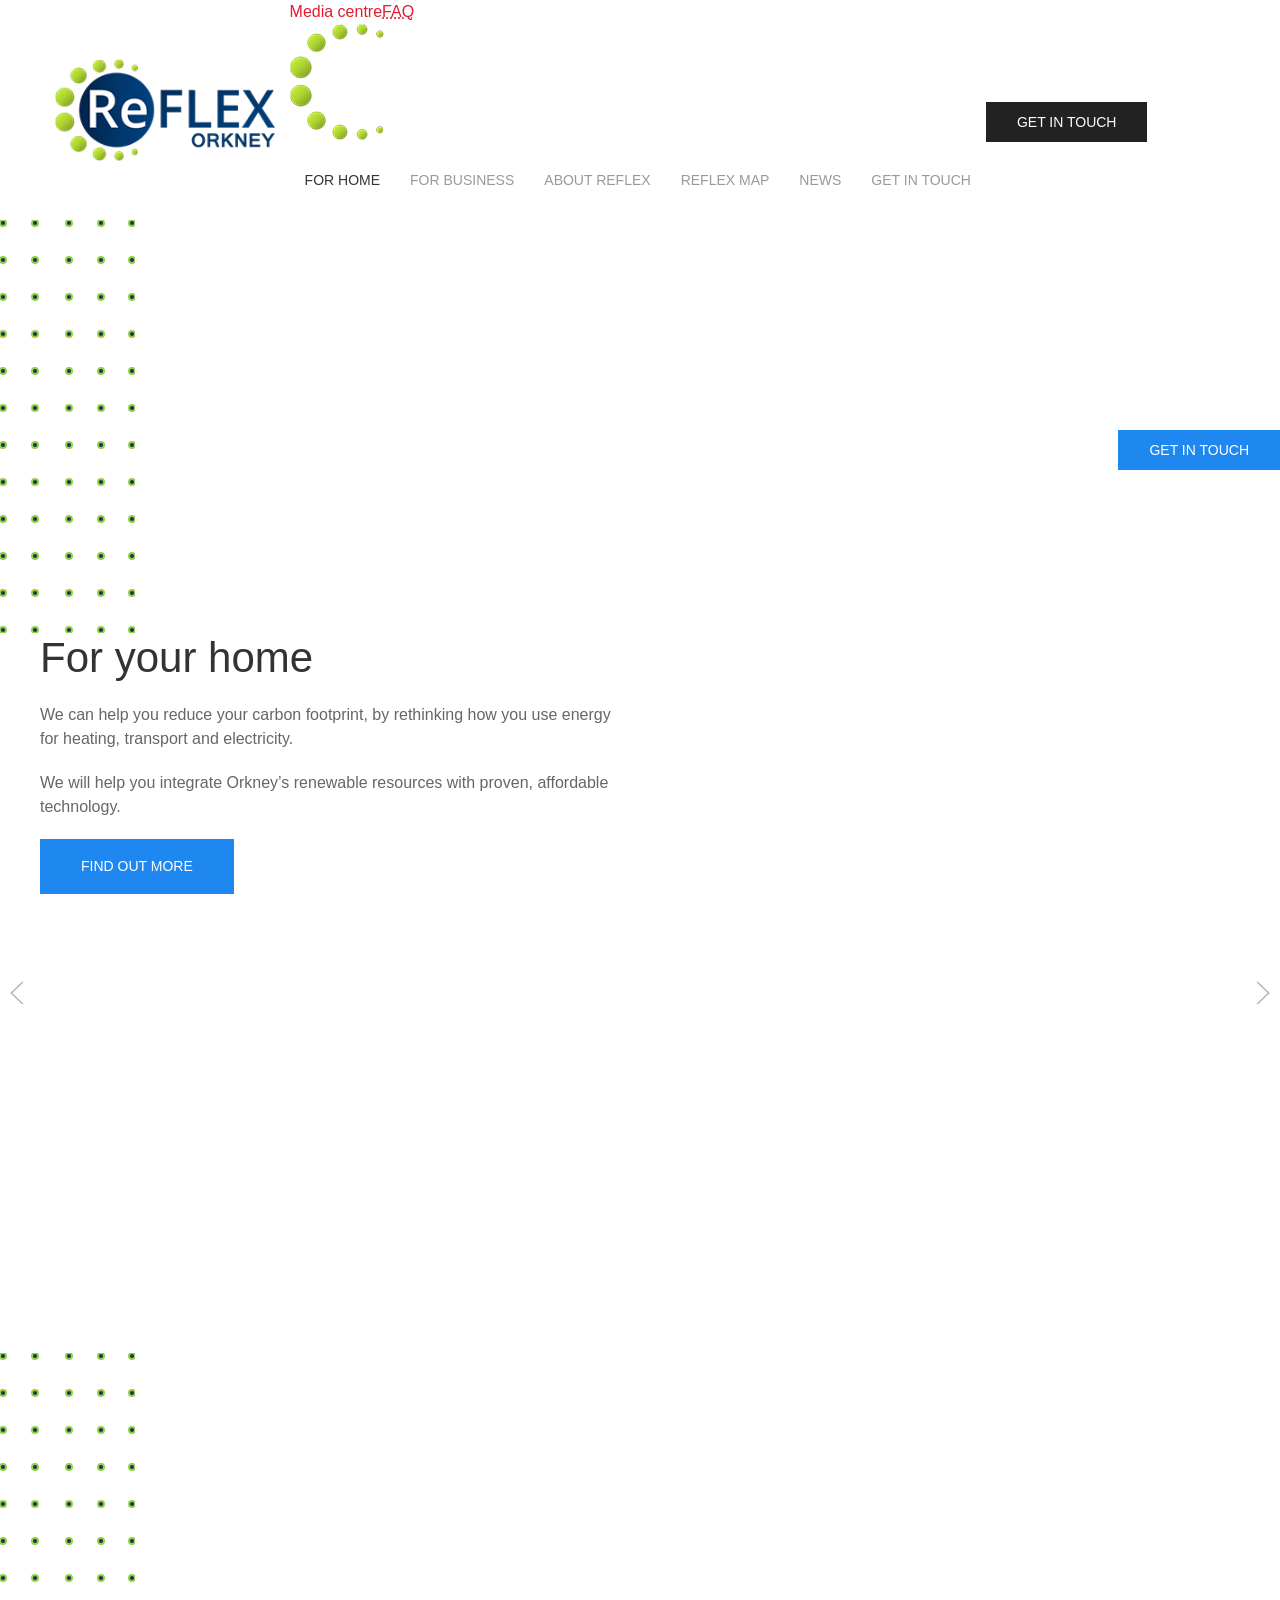
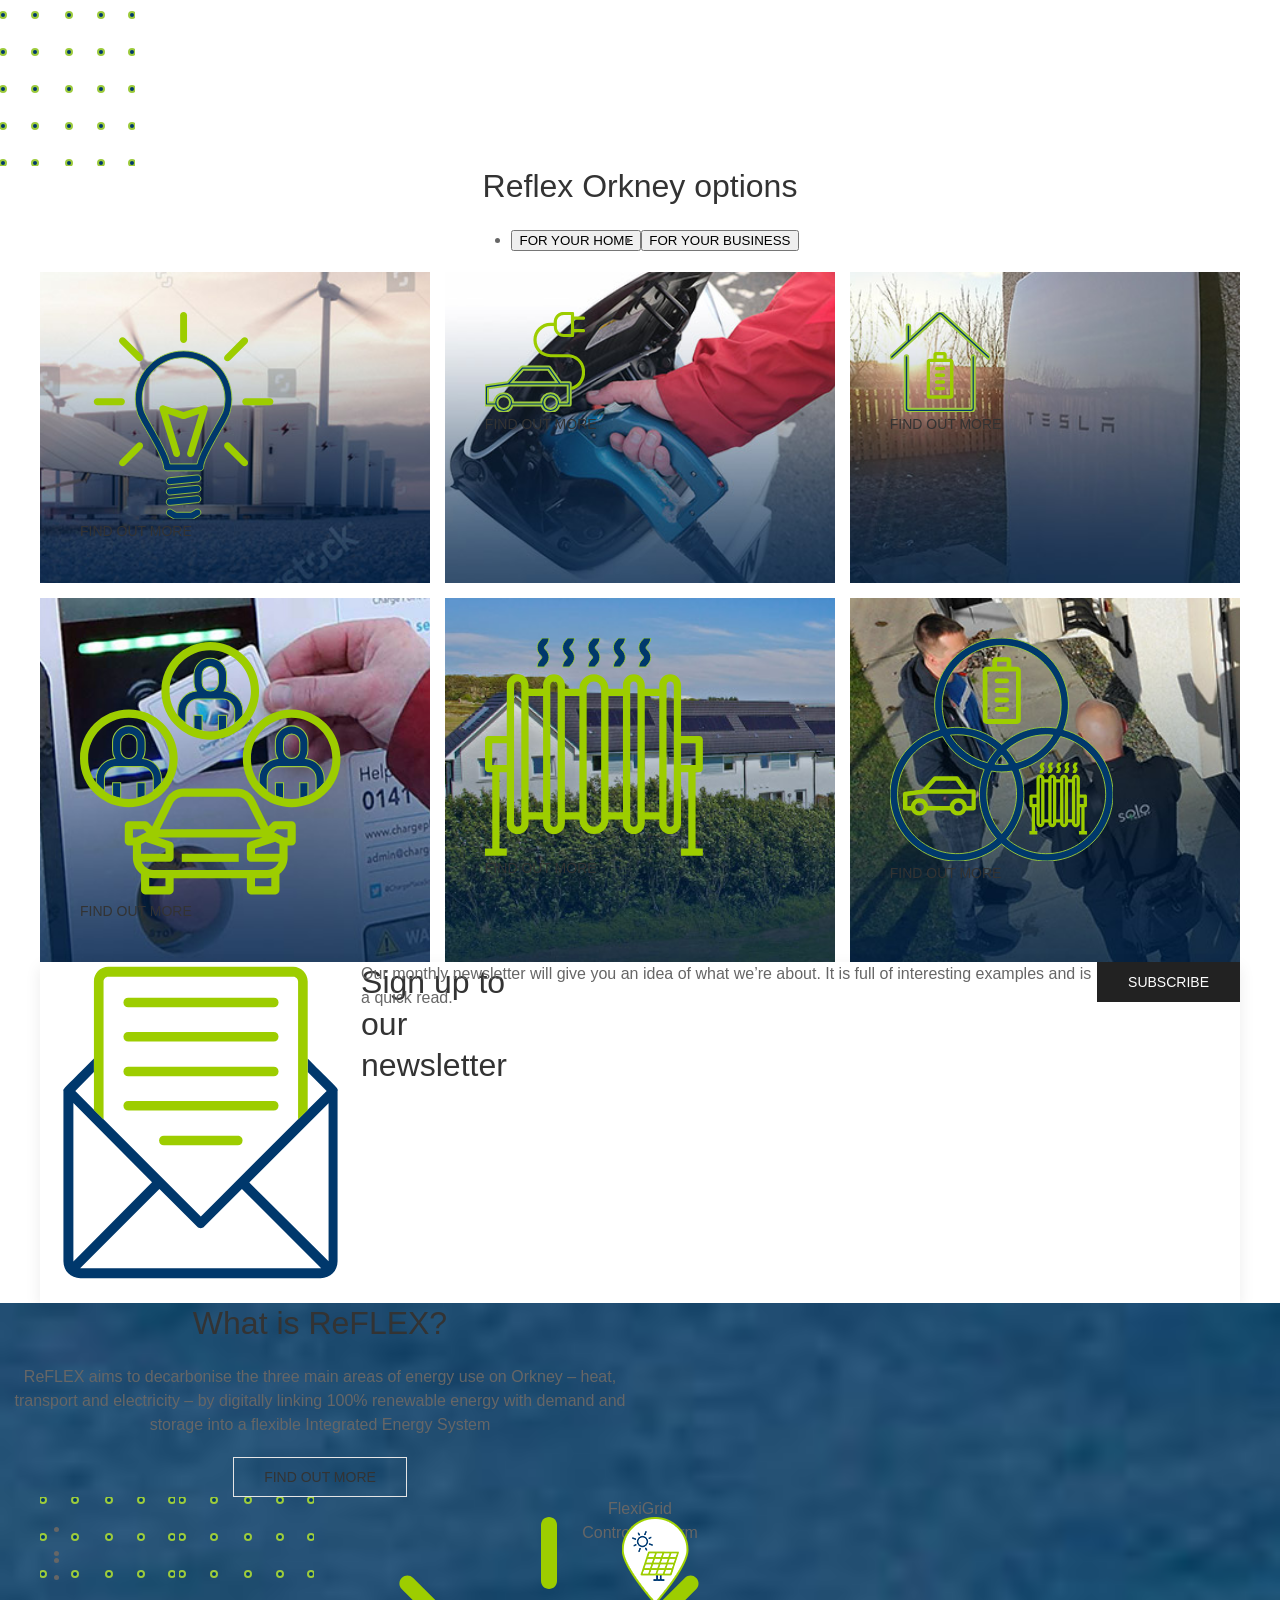
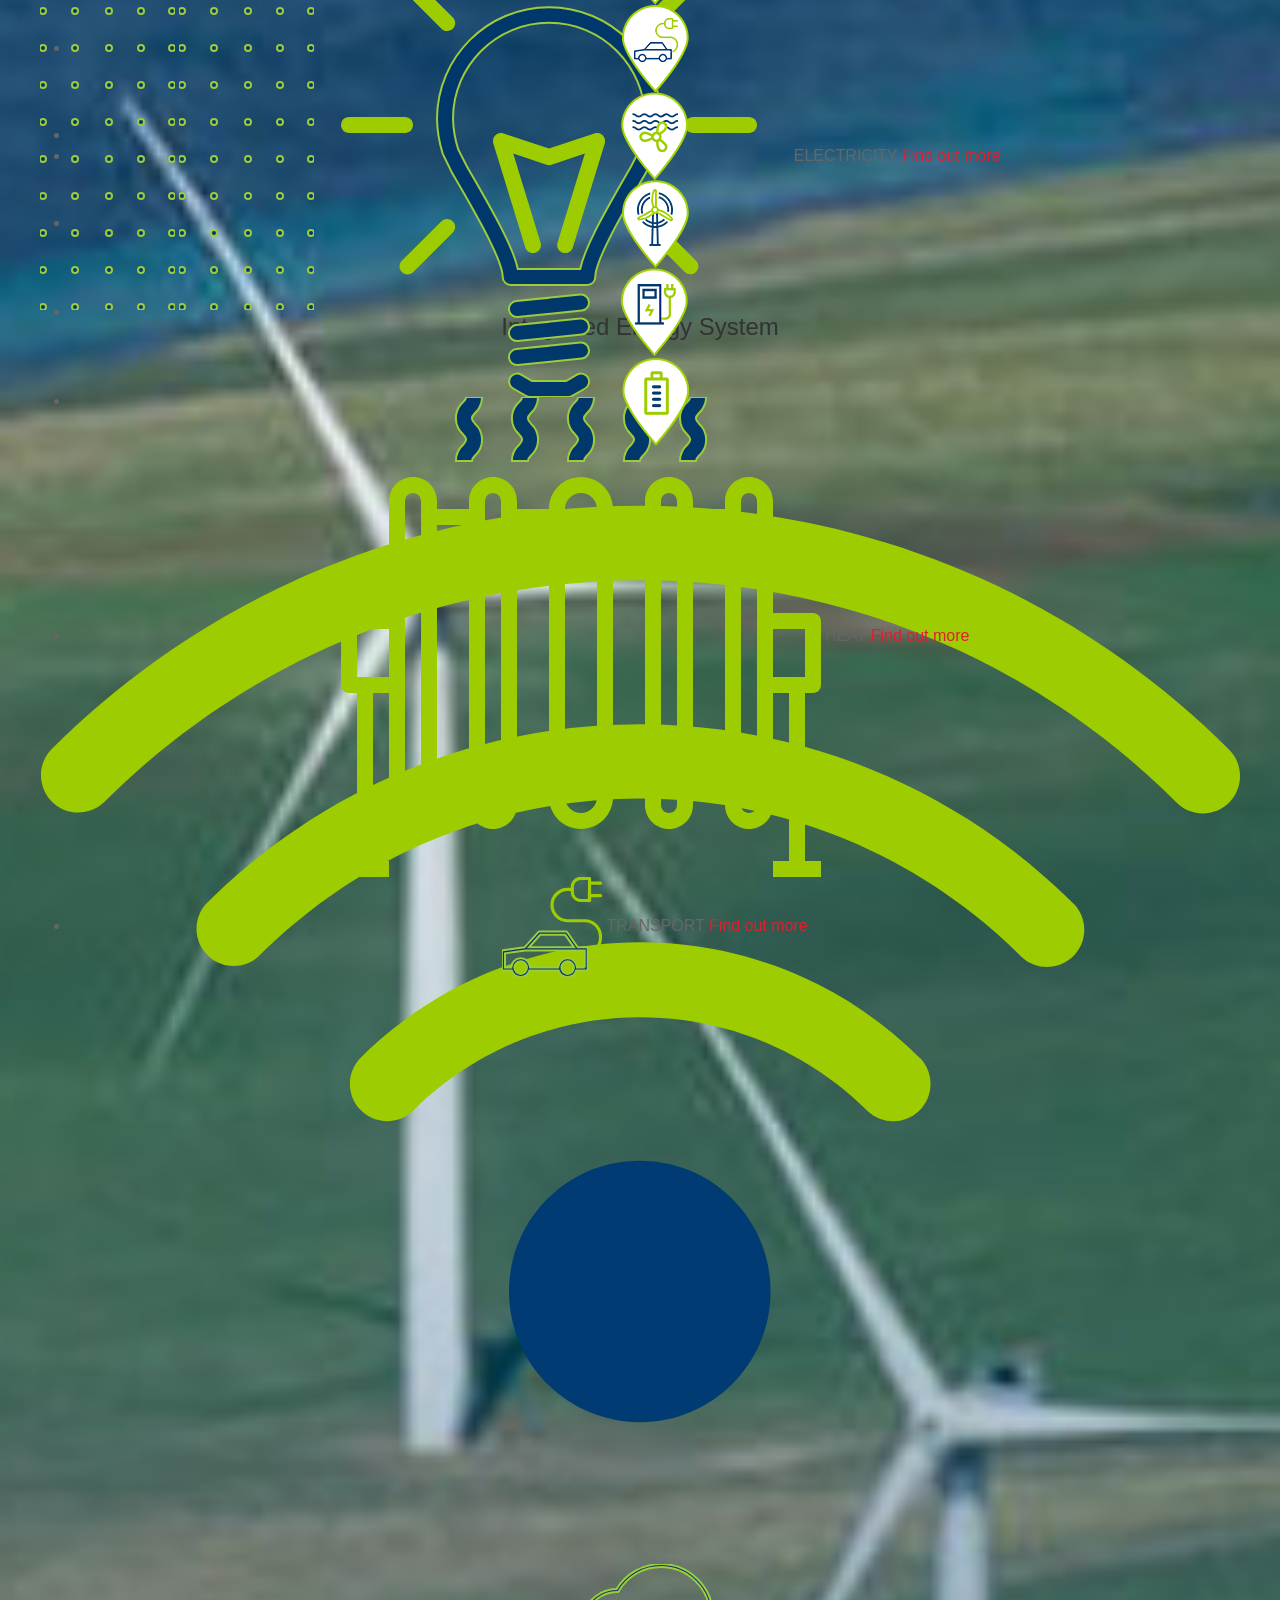
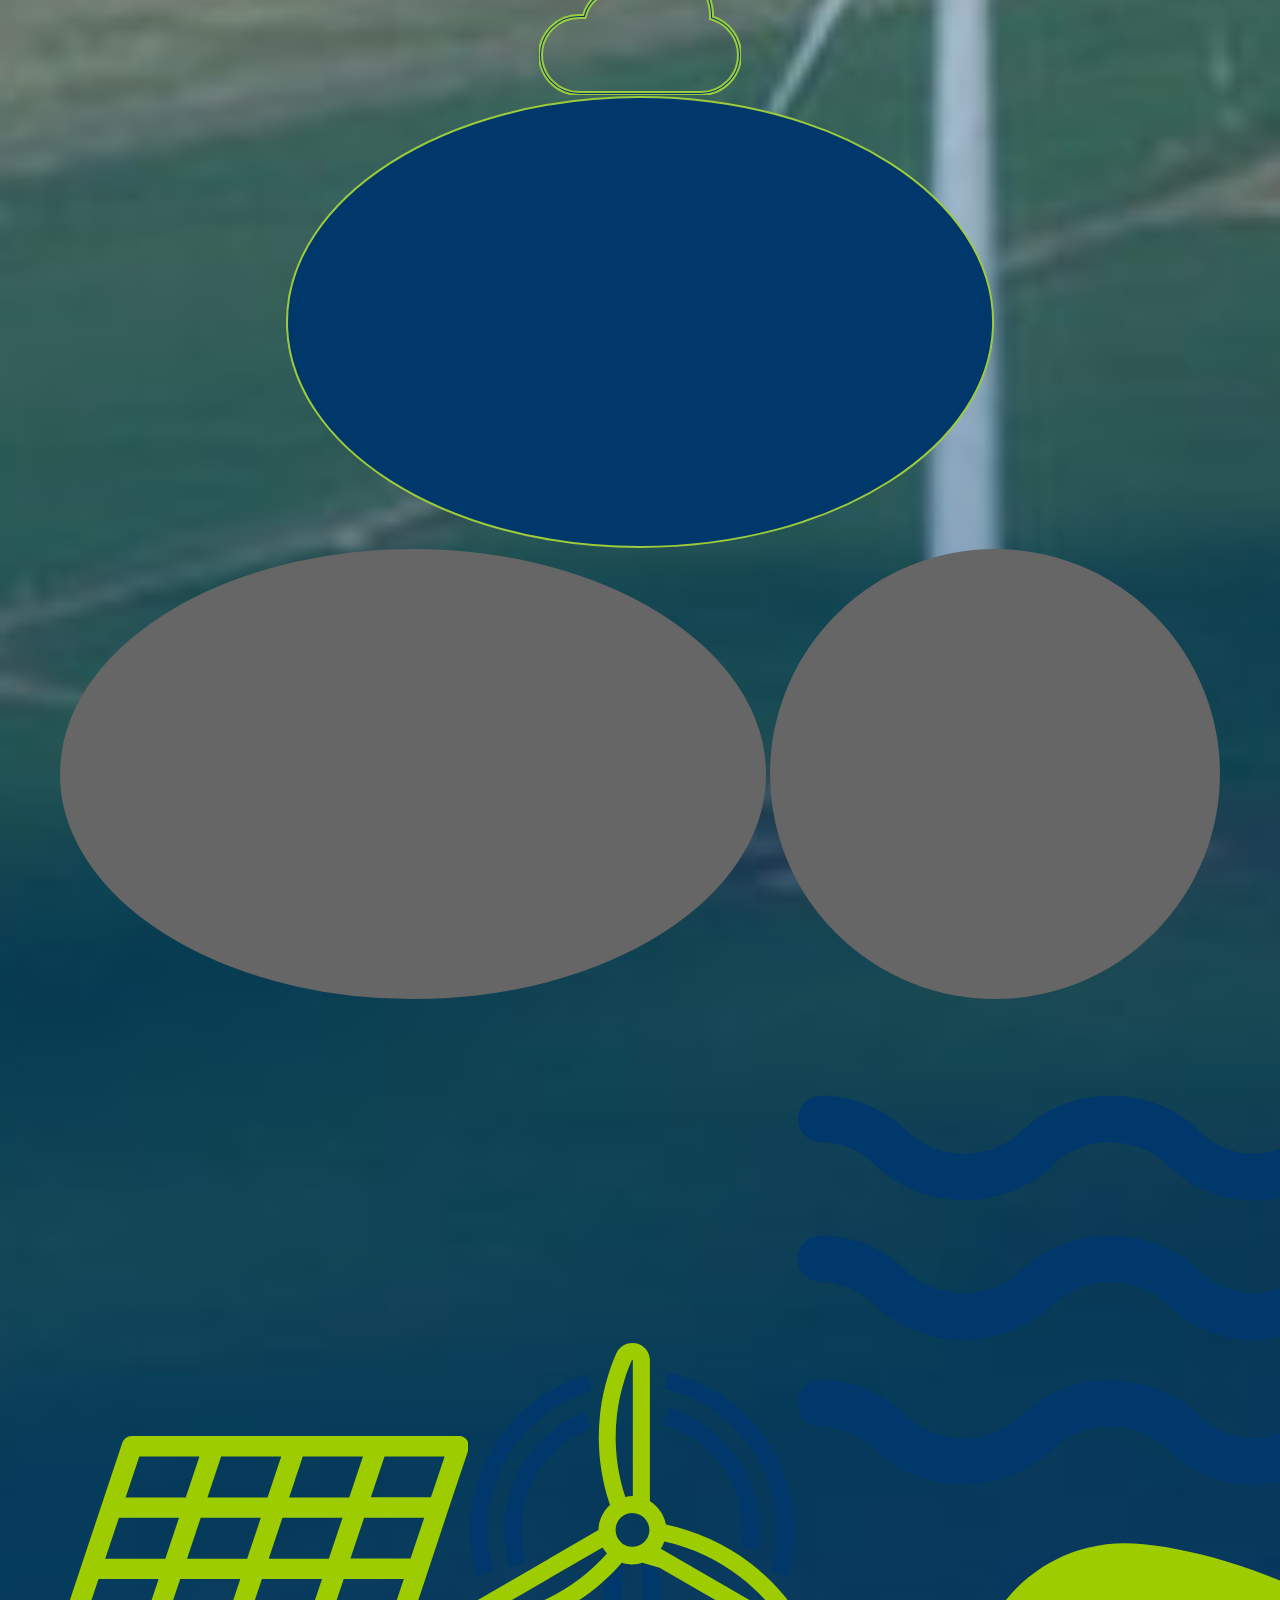
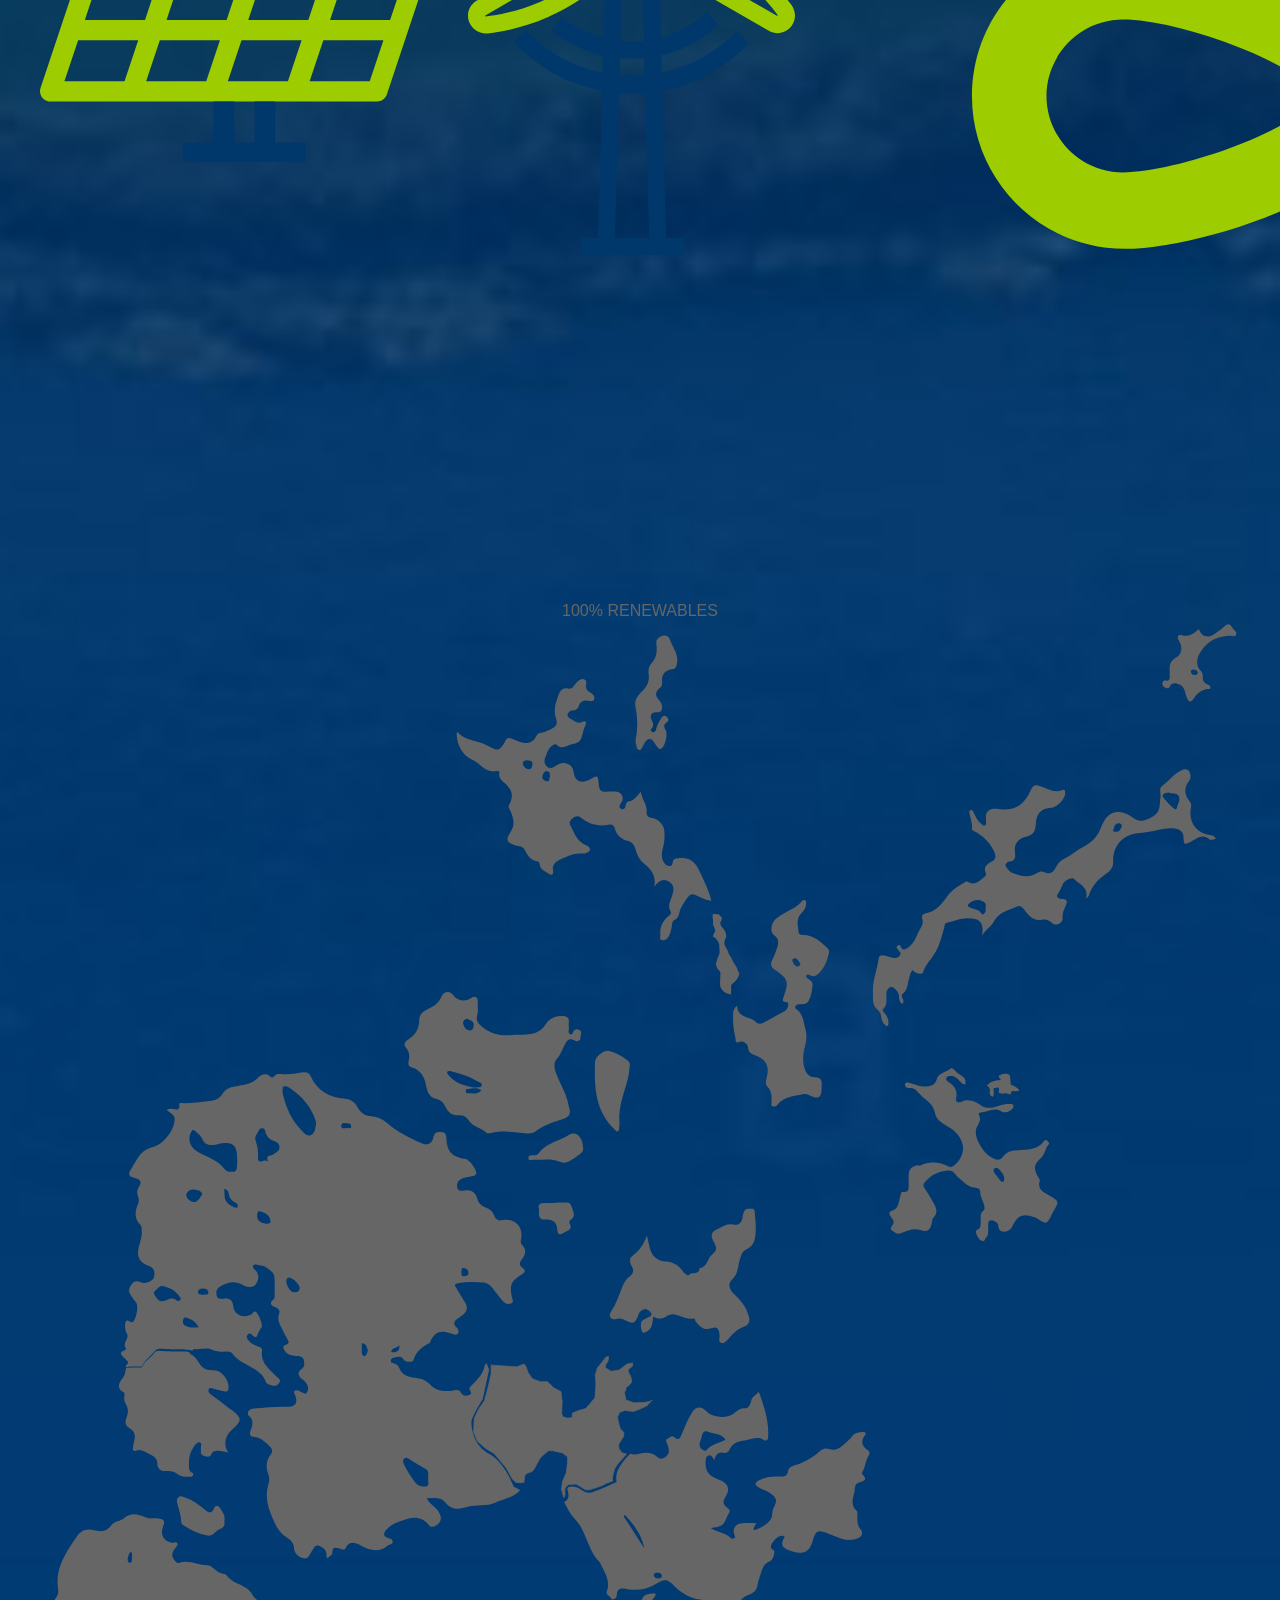
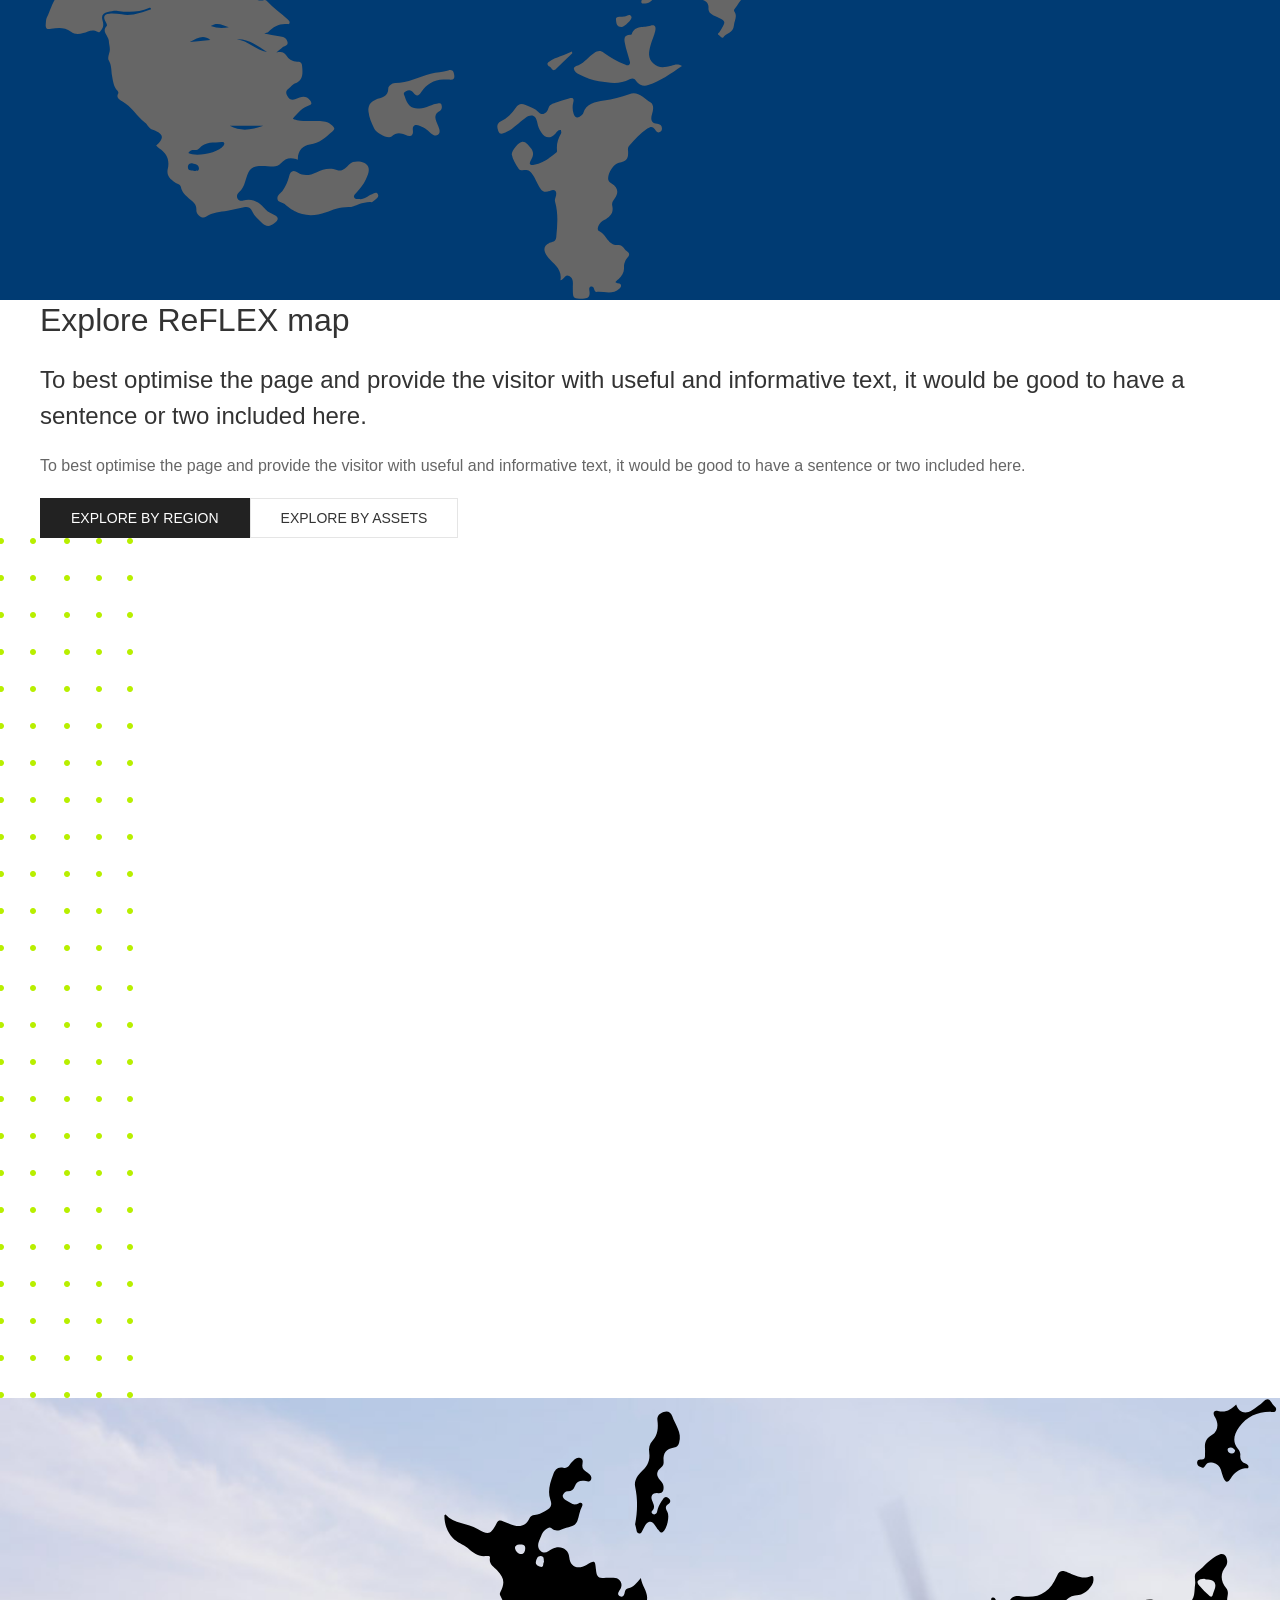
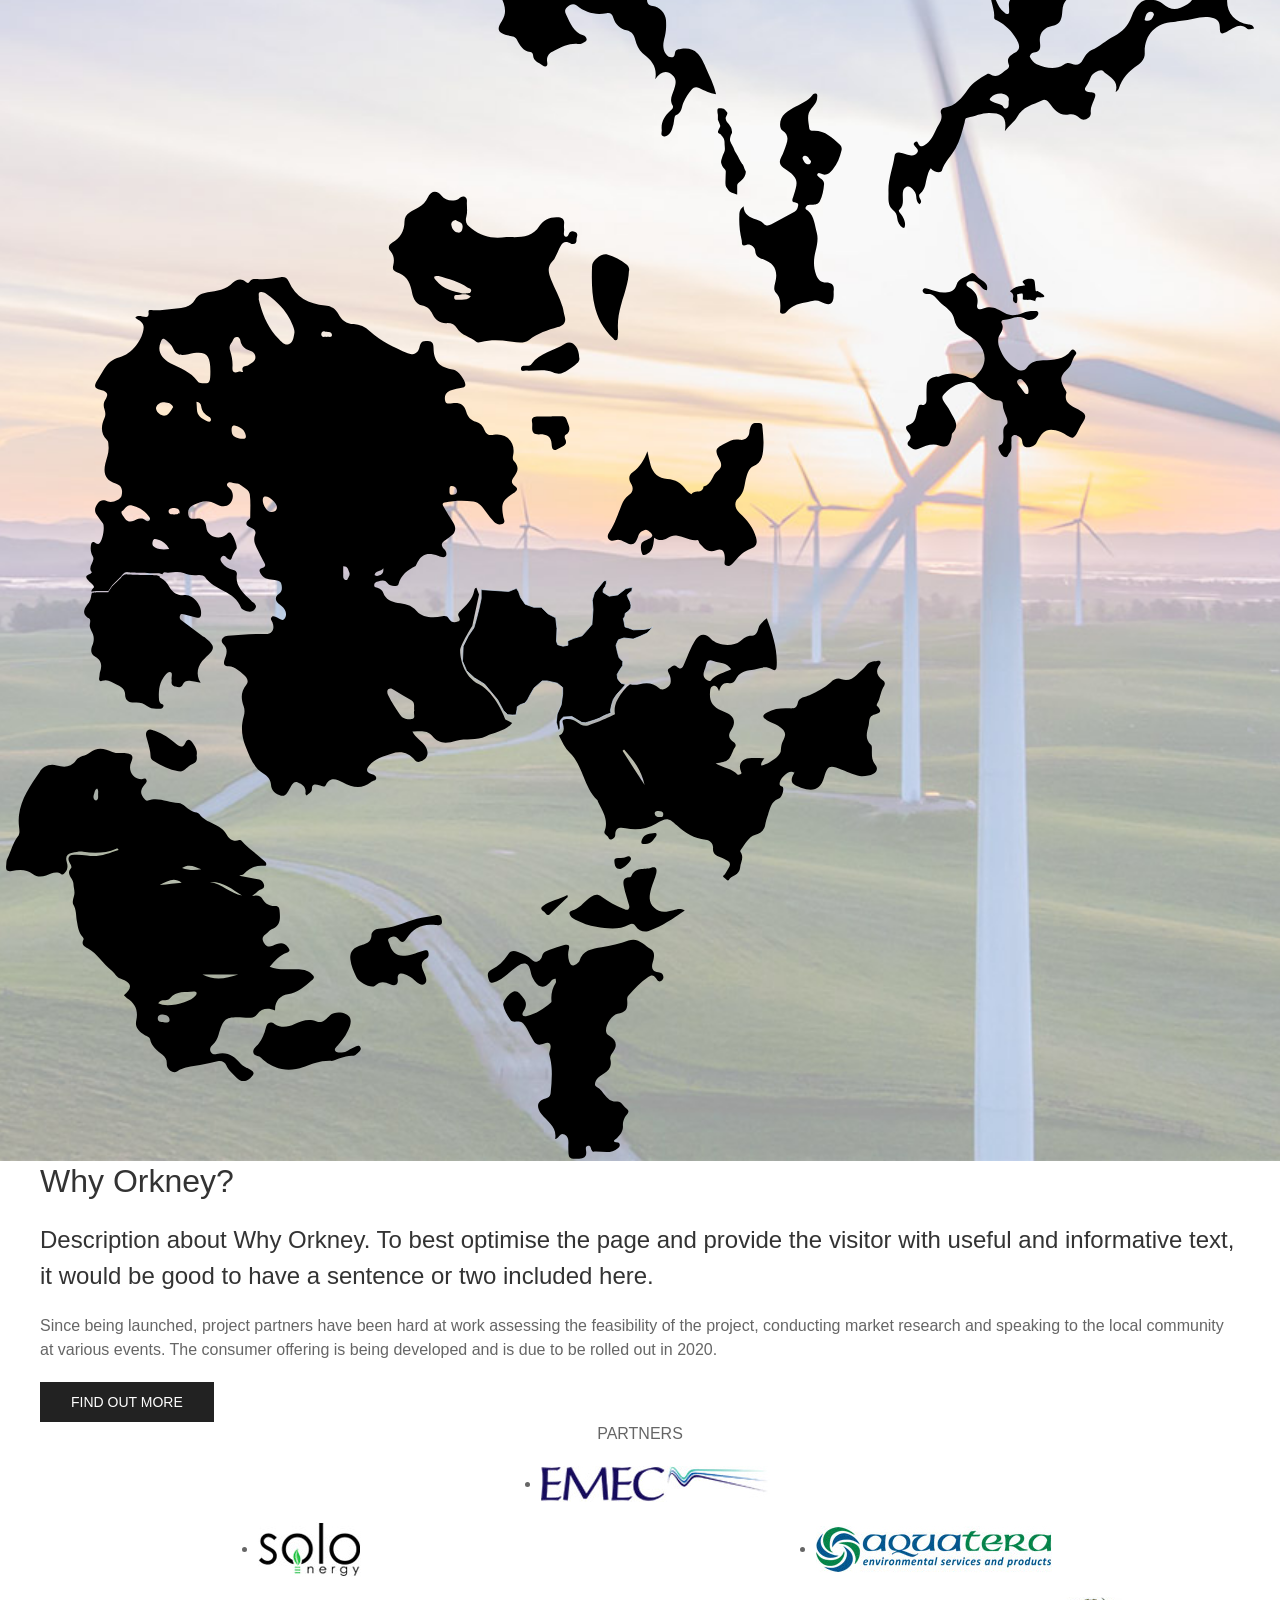
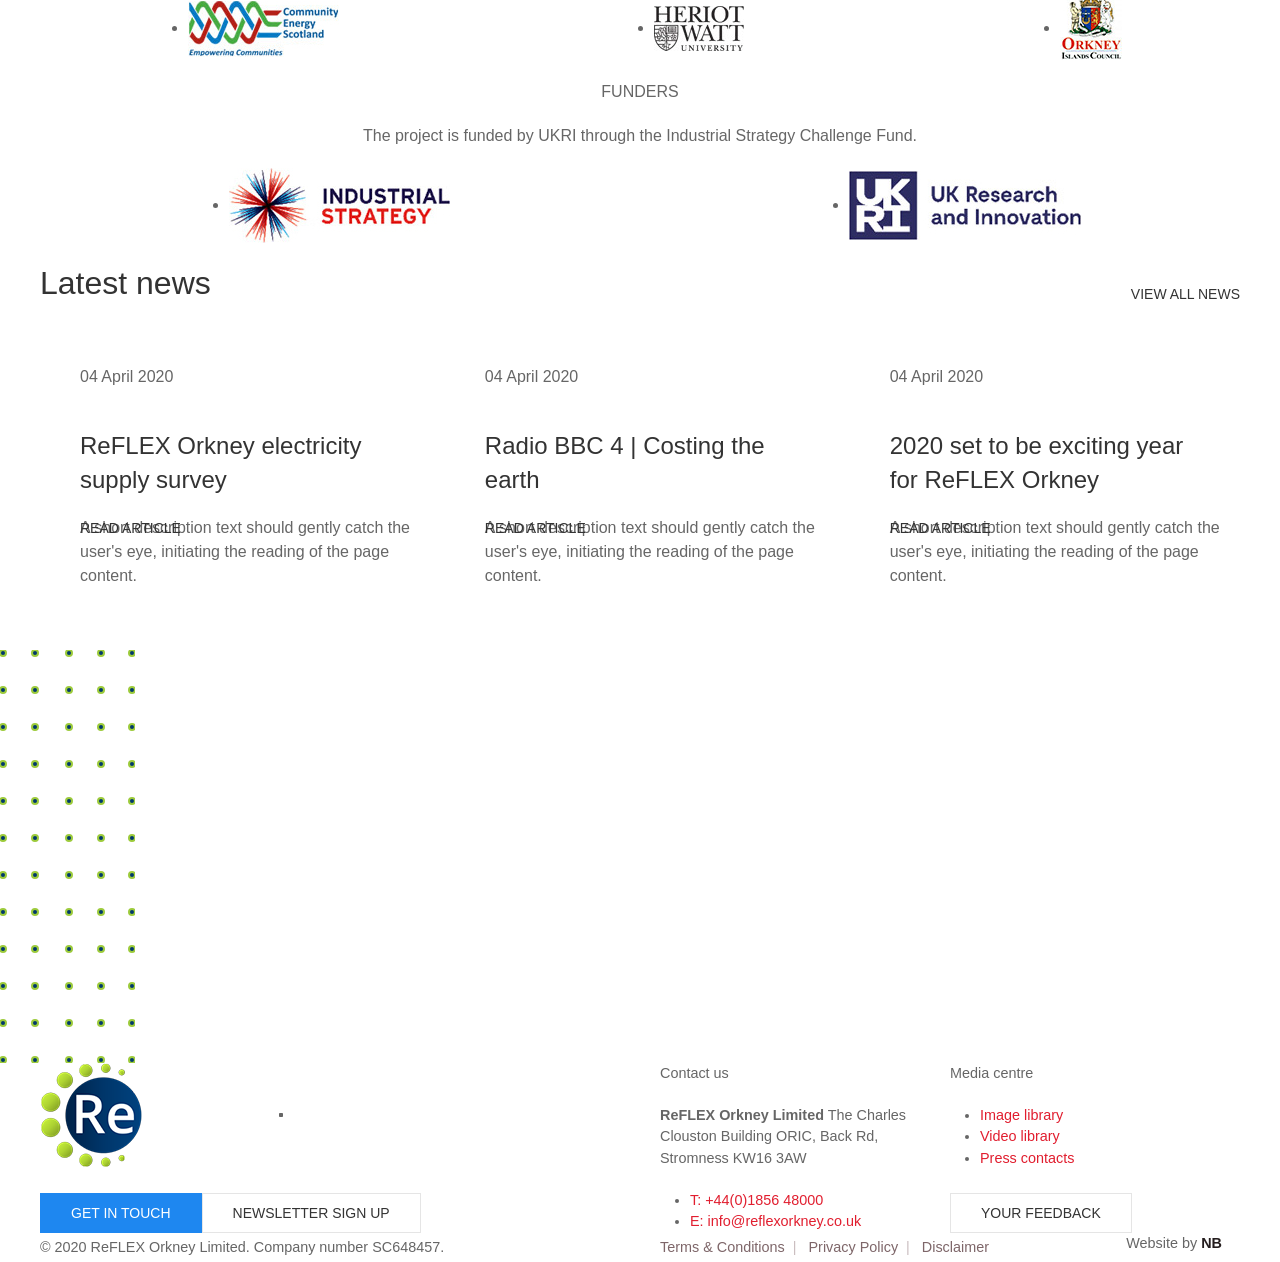
<file: src/index.html>
<!doctype html>
<html lang='en-gb' class='template-nb.styleguide section-nb.styleguide'>

<head>

	<meta charset='utf-8'>
	<meta name='viewport' content='width=device-width, initial-scale=1, shrink-to-fit=no'>
	<meta name='format-detection' content='telephone=no'>

	<title>Home | Reflex Orkney</title>
	<meta name='description' content='This is a meta description'>

	<link rel="apple-touch-icon" sizes="180x180" href="./favicon/apple-touch-icon.png">
	<link rel="icon" type="image/png" sizes="32x32" href="./favicon/favicon-32x32.png">
	<link rel="icon" type="image/png" sizes="16x16" href="./favicon/favicon-16x16.png">
	<link rel="manifest" href="./favicon/site.webmanifest">
	<link rel="mask-icon" href="./favicon/safari-pinned-tab.svg" color="#5bbad5">
	<meta name="msapplication-TileColor" content="#da532c">
	<meta name="theme-color" content="#ffffff">
	<link rel='stylesheet' href='css/uikit.min.css' />
	<link rel='stylesheet' href='css/theme.min.css' />
</head>

<body id='scroll-target'>

	<header class='header'>
		<div class='uk-container uk-container-large'>
			<nav class='uk-navbar' data-uk-navbar>
				<div class='uk-navbar-left'>
					<a href='#' class='uk-navbar-item uk-logo'>
						<img src='img/logo.png' alt='ReFLEX Orkney Logo'>
					</a>
				</div>
				<div class='uk-navbar-right'>
					<div class='navbar-top uk-visible@s'>
						<div class='uk-flex uk-flex-right uk-flex-middle'>
							<a href='#'>Media centre</a>
							<a href='#'><abbr title='Frequently Asked Questions'>FAQ</abbr></a>
						</div>
					</div>
					<div class='navbar-bottom'>
						<div class='uk-flex uk-flex-start uk-flex-between uk-flex-middle'>
							<div id='nav' class='nav'>
								<img src='./img/logo-2.png' alt='ReFLEX Orkney Logo'>
								<ul class='uk-navbar-nav uk-flex-middle' data-uk-nb-nav='breakpoint:1200'>
									<li class='mega-menu uk-active'><a href='#' class='font-chevron-down'>For home</a>
										<ul class='uk-nav-dropdown'>
											<li><a href='#'><span><img src='./img/lightbulb.svg' data-uk-svg
															alt='image'></span>Electricity Supply</a></li>
											<li><a href='#'><span><img src='./img/electric-vehicles.svg' data-uk-svg
															alt='image'></span>Electric Vehicles</a></li>
											<li><a href='#'><span><img src='./img/home-batteries.svg' data-uk-svg
															alt='image'></span>Battery Storage</a></li>
											<li><a href='#'><span><img src='./img/car-club.svg' data-uk-svg
															alt='image'></span>Car
													Club</a></li>
											<li><a href='#'><span><img src='./img/heating.svg' data-uk-svg
															alt='image'></span>Heating
													Systems</a></li>
											<li><a href='#'><span><img src='./img/bundle.svg' data-uk-svg
															alt='image'></span>Bundles</a></li>
										</ul>
									</li>
									<li class='mega-menu'><a href='#' class='font-chevron-down'>For business</a>
										<ul class='uk-nav-dropdown'>
											<li><a href='#'><span><img src='./img/lightbulb.svg' data-uk-svg
															alt='image'></span>Electricity Supply</a></li>
											<li><a href='#'><span><img src='./img/electric-vehicles.svg' data-uk-svg
															alt='image'></span>Electric Vehicles</a></li>
											<li><a href='#'><span><img src='./img/home-batteries.svg' data-uk-svg
															alt='image'></span>Battery Storage</a></li>
											<li><a href='#'><span><img src='./img/car-club.svg' data-uk-svg
															alt='image'></span>Car
													Club</a></li>
											<li><a href='#'><span><img src='./img/heating.svg' data-uk-svg
															alt='image'></span>Heating
													Systems</a></li>
											<li><a href='#'><span><img src='./img/bundle.svg' data-uk-svg
															alt='image'></span>Bundles</a></li>
										</ul>
									</li>
									<li><a href='#' class='nb-open-lvl font-chevron-down'>About ReFLEX</a>
										<ul class='uk-nav-dropdown'>
											<li><a href='#'>Why Orkney</a></li>
											<li><a href='#' class='font-chevron-right'>The Project</a>
												<ul class='uk-nav-dropdown'>
													<li><a href='#'>Heat</a></li>
													<li><a href='#'>Transport</a></li>
													<li><a href='#'>Electricity</a></li>
												</ul>
											</li>
											<li><a href='#'>Funders & Partners</a></li>
											<li><a href='#'>Contact Us</a></li>
										</ul>
									</li>
									<li><a href='#'>ReFLEX Map</a></li>
									<li><a href='#'>News</a></li>
									<li><a href='#' class='font-chevron-down'>Get in touch</a></li>
								</ul>
							</div>
							<a href='#' class='uk-button uk-button-secondary uk-visible@s'><span>Get in touch</span></a>
							<a href='#nav' class='uk-navbar-toggle' aria-label='Open navigation menu'
								data-uk-toggle='{"animation": ""}' hidden>
								<span role='presentation'></span>
							</a>
						</div>
					</div>
				</div>
			</nav>
		</div>
	</header>

	<main class='nb-main uk-margin-large-bottom'>
		<div class='uk-position-fixed uk-position-center-right nb-widget'>
			<a href='#' class='uk-button uk-button-primary'><span>Get in touch</span></a>
		</div>
		<div class='uk-position-bottom-right scroll-button'>
			<a href='#scroll-target' class='uk-button' aria-label='Scroll to top of the page' data-uk-scroll></a>
		</div>
		<section class='nb-slideshow'>
			<span class='dots-bg left' role='presentation'>
				<img src='./img/dots-bg.svg' data-uk-svg alt='image'>
			</span>
			<div class='uk-position-relative uk-visible-toggle' tabindex='-1' data-uk-slideshow='animation: fade;'>

				<ul class='uk-slideshow-items'>
					<li>
						<div class='uk-container'>
							<div class='slideshow-img-box'>
								<div class='slideshow-img uk-background-cover'
									style="background-image: url('./img/gallery-1.jpg');" data-uk-img>
								</div>
							</div>
							<div data-uk-grid class='uk-child-width-1-2'>
								<div class='uk-position-relative slideshow-text-box'>
									<div class='slideshow-text'>
										<h1>For your home</h1>
										<p>We can help you reduce your carbon footprint, by
											rethinking how you use energy for heating, transport and electricity.</p>
										<p>We will help you integrate Orkney’s renewable resources with proven,
											affordable technology.</p>
										<div>
											<a class='uk-button uk-button-large uk-button-primary' href='#'><span>Find
													out
													more</span></a>
										</div>
									</div>
								</div>
							</div>
						</div>
					</li>
					<li>
						<div class='uk-container'>
							<div class='slideshow-img-box'>
								<div class='slideshow-img uk-background-cover'
									style="background-image: url('./img/gallery-2.jpg');" data-uk-img>
								</div>
							</div>
							<div data-uk-grid class='uk-child-width-1-2'>
								<div class='uk-position-relative slideshow-text-box'>
									<div class='slideshow-text'>
										<h1>For your business</h1>
										<p>We offer a bespoke service to businesses to help you understand how you use
											energy for heat, electricity and transport with affordable options to reduce
											your carbon.</p>
										<div>
											<a class='uk-button uk-button-large uk-button-primary' href='#'><span>Find
													out
													more</span></a>
										</div>
									</div>
								</div>
							</div>
						</div>
					</li>
					<li>
						<div class='uk-container'>
							<div class='slideshow-img-box'>
								<div class='slideshow-img uk-background-cover'
									style="background-image: url('./img/gallery-3.jpg');" data-uk-img>
								</div>
							</div>
							<div data-uk-grid class='uk-child-width-1-2'>
								<div class='uk-position-relative slideshow-text-box'>
									<div class='slideshow-text'>
										<h1>ReFLEX Orkney</h1>
										<p>ReFLEX Orkney is developing an integrated energy system in Orkney to increase
											use of local renewable energy and reduce reliance on fossil fuels.</p>
										<div>
											<a class='uk-button uk-button-large uk-button-primary' href='#'><span>Find
													out
													more</span></a>
										</div>
									</div>
								</div>
							</div>
						</div>
					</li>
				</ul>

				<div class='uk-slidenav-container'>
					<div>
						<a href='#' class='uk-position-center-left' data-uk-slidenav-previous
							data-uk-slideshow-item='previous' aria-label="Previous slide"></a>
						<a href='#' class='uk-position-center-right' data-uk-slidenav-next data-uk-slideshow-item='next'
							aria-label="Next slide"></a>
					</div>
				</div>

			</div>
		</section>


		<section class='nb-switcher' data-uk-scrollspy='cls:uk-animation-slide-bottom-medium'>
			<span class='dots-bg right' role='presentation'>
				<img src='./img/dots-bg.svg' data-uk-svg alt='image'>
			</span>
			<div class='uk-container'>
				<h2 class='uk-text-center'>Reflex Orkney options</h2>
				<ul class='uk-flex uk-flex-center listings-nav' data-uk-switcher>
					<li><button class='uk-text-uppercase car'><span class='font-user-home'></span>For your
							home</button></li>
					<li><button class='uk-text-uppercase trailer'><span class='font-briefcase'></span>For your
							business</button>
					</li>
				</ul>
				<ul class='uk-switcher' data-uk-scrollspy='cls:uk-animation-fade;target: .uk-card; delay:128;'>
					<li>
						<div class='latest-news latest-news-services'>
							<div class='latest-news-inner'>
								<ul class='uk-grid-match uk-grid-small uk-child-width-1-3@l uk-child-width-1-2@s'
									data-uk-grid data-uk-height-match='target: .uk-card > .uk-card-body'>
									<li>
										<div class='uk-card'>
											<div class='uk-card-media-top uk-background-cover uk-position-cover'
												style="background-image: url('./img/service-1.jpg')" data-uk-img>
											</div>
											<div class='uk-card-body'>
												<div class='uk-flex uk-flex-middle'>
													<img src='./img/lightbulb.svg' data-uk-svg alt='image'>
													<h3 class='uk-card-title'>Electricity Supply</h3>
												</div>
												<div class='news-button-wrap'>
													<a href='#' class='uk-button uk-button-text'><span>Find Out
															More</span></a>
												</div>
											</div>
											<a href='#' class='uk-position-cover' aria-label='Read More'></a>
										</div>
									</li>
									<li>
										<div class='uk-card'>
											<div class='uk-card-media-top uk-background-cover uk-position-cover'
												style="background-image: url('./img/service-2.jpg')" data-uk-img>
											</div>
											<div class='uk-card-body'>
												<div class='uk-flex uk-flex-middle'>
													<img src='./img/electric-vehicles.svg' data-uk-svg alt='image'>
													<h3 class='uk-card-title'>Electric Vehicles</h3>
												</div>
												<div class='news-button-wrap'>
													<a href='#' class='uk-button uk-button-text'><span>Find Out
															More</span></a>
												</div>
											</div>
											<a href='#' class='uk-position-cover' aria-label='Read More'></a>
										</div>
									</li>
									<li>
										<div class='uk-card'>
											<div class='uk-card-media-top uk-background-cover uk-position-cover'
												style="background-image: url('./img/service-3.jpg')" data-uk-img>
											</div>
											<div class='uk-card-body'>
												<div class='uk-flex uk-flex-middle'>
													<img src='./img/home-batteries.svg' data-uk-svg alt='image'>
													<h3 class='uk-card-title'>Battery Storage</h3>
												</div>
												<div class='news-button-wrap'>
													<a href='#' class='uk-button uk-button-text'><span>Find Out
															More</span></a>
												</div>
											</div>
											<a href='#' class='uk-position-cover' aria-label='Read More'></a>
										</div>
									</li>
									<li>
										<div class='uk-card'>
											<div class='uk-card-media-top uk-background-cover uk-position-cover'
												style="background-image: url('./img/service-4.jpg')" data-uk-img>
											</div>
											<div class='uk-card-body'>
												<div class='uk-flex uk-flex-middle'>
													<img src='./img/car-club.svg' data-uk-svg alt='image'>
													<h3 class='uk-card-title'>Car Club</h3>
												</div>
												<div class='news-button-wrap'>
													<a href='#' class='uk-button uk-button-text'><span>Find Out
															More</span></a>
												</div>
											</div>
											<a href='#' class='uk-position-cover' aria-label='Read More'></a>
										</div>
									</li>
									<li>
										<div class='uk-card'>
											<div class='uk-card-media-top uk-background-cover uk-position-cover'
												style="background-image: url('./img/service-5.jpg')" data-uk-img>
											</div>
											<div class='uk-card-body'>
												<div class='uk-flex uk-flex-middle'>
													<img src='./img/heating.svg' data-uk-svg alt='image'>
													<h3 class='uk-card-title'>Heating Systems</h3>
												</div>
												<div class='news-button-wrap'>
													<a href='#' class='uk-button uk-button-text'><span>Find Out
															More</span></a>
												</div>
											</div>
											<a href='#' class='uk-position-cover' aria-label='Read More'></a>
										</div>
									</li>
									<li>
										<div class='uk-card'>
											<div class='uk-card-media-top uk-background-cover uk-position-cover'
												style="background-image: url('./img/service-6.jpg')" data-uk-img>
											</div>
											<div class='uk-card-body'>
												<div class='uk-flex uk-flex-middle'>
													<img src='./img/bundle.svg' data-uk-svg alt='image'>
													<h3 class='uk-card-title'>Bundles</h3>
												</div>
												<div class='news-button-wrap'>
													<a href='#' class='uk-button uk-button-text'><span>Find Out
															More</span></a>
												</div>
											</div>
											<a href='#' class='uk-position-cover' aria-label='Read More'></a>
										</div>
									</li>
								</ul>
							</div>
						</div>
					</li>
					<li>
						<div class='latest-news latest-news-services'>
							<div class='latest-news-inner'>
								<ul class='uk-grid-match uk-grid-small uk-child-width-1-3@l uk-child-width-1-2@s'
									data-uk-grid data-uk-height-match='target: .uk-card > .uk-card-body'>
									<li>
										<div class='uk-card'>
											<div class='uk-card-media-top uk-background-cover uk-position-cover'
												style="background-image: url('./img/service-1.jpg')" data-uk-img>
											</div>
											<div class='uk-card-body'>
												<div class='uk-flex uk-flex-middle'>
													<img src='./img/lightbulb.svg' data-uk-svg alt='image'>
													<h3 class='uk-card-title'>Electricity Supply 2</h3>
												</div>
												<div class='news-button-wrap'>
													<a href='#' class='uk-button uk-button-text'><span>Find Out
															More</span></a>
												</div>
											</div>
											<a href='#' class='uk-position-cover' aria-label='Read More'></a>
										</div>
									</li>
									<li>
										<div class='uk-card'>
											<div class='uk-card-media-top uk-background-cover uk-position-cover'
												style="background-image: url('./img/service-2.jpg')" data-uk-img>
											</div>
											<div class='uk-card-body'>
												<div class='uk-flex uk-flex-middle'>
													<img src='./img/electric-vehicles.svg' data-uk-svg alt='image'>
													<h3 class='uk-card-title'>Electric Vehicles</h3>
												</div>
												<div class='news-button-wrap'>
													<a href='#' class='uk-button uk-button-text'><span>Find Out
															More</span></a>
												</div>
											</div>
											<a href='#' class='uk-position-cover' aria-label='Read More'></a>
										</div>
									</li>
									<li>
										<div class='uk-card'>
											<div class='uk-card-media-top uk-background-cover uk-position-cover'
												style="background-image: url('./img/service-3.jpg')" data-uk-img>
											</div>
											<div class='uk-card-body'>
												<div class='uk-flex uk-flex-middle'>
													<img src='./img/home-batteries.svg' data-uk-svg alt='image'>
													<h3 class='uk-card-title'>Battery Storage</h3>
												</div>
												<div class='news-button-wrap'>
													<a href='#' class='uk-button uk-button-text'><span>Find Out
															More</span></a>
												</div>
											</div>
											<a href='#' class='uk-position-cover' aria-label='Read More'></a>
										</div>
									</li>
									<li>
										<div class='uk-card'>
											<div class='uk-card-media-top uk-background-cover uk-position-cover'
												style="background-image: url('./img/service-4.jpg')" data-uk-img>
											</div>
											<div class='uk-card-body'>
												<div class='uk-flex uk-flex-middle'>
													<img src='./img/car-club.svg' data-uk-svg alt='image'>
													<h3 class='uk-card-title'>Car Club</h3>
												</div>
												<div class='news-button-wrap'>
													<a href='#' class='uk-button uk-button-text'><span>Find Out
															More</span></a>
												</div>
											</div>
											<a href='#' class='uk-position-cover' aria-label='Read More'></a>
										</div>
									</li>
									<li>
										<div class='uk-card'>
											<div class='uk-card-media-top uk-background-cover uk-position-cover'
												style="background-image: url('./img/service-5.jpg')" data-uk-img>
											</div>
											<div class='uk-card-body'>
												<div class='uk-flex uk-flex-middle'>
													<img src='./img/heating.svg' data-uk-svg alt='image'>
													<h3 class='uk-card-title'>Heating Systems</h3>
												</div>
												<div class='news-button-wrap'>
													<a href='#' class='uk-button uk-button-text'><span>Find Out
															More</span></a>
												</div>
											</div>
											<a href='#' class='uk-position-cover' aria-label='Read More'></a>
										</div>
									</li>
									<li>
										<div class='uk-card'>
											<div class='uk-card-media-top uk-background-cover uk-position-cover'
												style="background-image: url('./img/service-6.jpg')" data-uk-img>
											</div>
											<div class='uk-card-body'>
												<div class='uk-flex uk-flex-middle'>
													<img src='./img/bundle.svg' data-uk-svg alt='image'>
													<h3 class='uk-card-title'>Bundles</h3>
												</div>
												<div class='news-button-wrap'>
													<a href='#' class='uk-button uk-button-text'><span>Find Out
															More</span></a>
												</div>
											</div>
											<a href='#' class='uk-position-cover' aria-label='Read More'></a>
										</div>
									</li>
								</ul>
							</div>
						</div>
					</li>
				</ul>
			</div>
		</section>

		<section class='newsletter' data-uk-scrollspy='cls:uk-animation-slide-bottom-medium'>
			<div class='uk-container'>
				<div class='uk-card uk-card-default'>
					<div class='uk-flex uk-flex-between'>
						<h2 class='uk-flex'><img src='./img/newsletter.svg' data-uk-img alt='image'><span>Sign
								up to our newsletter</span></h2>
						<div class='uk-flex uk-flex-between'>
							<p>Our monthly newsletter will give you an idea of what we’re about. It is full of
								interesting
								examples and is a quick read.</p>
							<div>
								<a href='#' class='uk-button uk-button-secondary'><span>Subscribe</span></a>
							</div>
						</div>
					</div>
				</div>
			</div>
		</section>

		<section class='about-section' data-uk-scrollspy='cls:uk-animation-slide-bottom-medium'>
			<span class='about-inner uk-background-cover uk-background-fixed uk-position-cover' data-uk-img
				style="background-image: url('./img/what-is-reflex-banner.jpg');" role="presentation"></span>
			<div class='uk-width-1-2@m about-text uk-text-center' data-uk-scrollspy='cls:uk-animation-fade;'>
				<h2>What is ReFLEX?</h2>
				<p>ReFLEX aims to decarbonise the three main areas of energy use on Orkney – heat, transport and
					electricity – by digitally linking 100% renewable energy with demand and storage into a flexible
					Integrated Energy System
				</p>
				<div>
					<a href='#' class='uk-button uk-button-default'><span>Find out more</span></a>
				</div>
			</div>
			<div class='uk-container'>
				<div class="ies-wrap uk-position-relative"
					data-uk-scrollspy='target: .ellipse-wrap > svg; cls: uk-animation-stroke'>
					<div data-uk-scrollspy='target: .ies-triangles; cls: ies-triangle-animation'>
						<span class='dots-bg left blue' role='presentation'>
							<img src='./img/dots-bg.svg' data-uk-svg alt='image'>
						</span>
						<span class='dots-bg right' role='presentation'>
							<img src='./img/dots-bg.svg' data-uk-svg alt='image'>
						</span>
						<div class='ies-container uk-text-center'>
							<h3>Integrated Energy System</h3>
							<div class='flexi-cloud'>
								<span class='cloud'></span>
								<span role='presentation'><img src='./img/FLEX-wifi-waves.svg' data-uk-img
										alt='image'></span>
								<img src='./img/FLEX-cloud.svg' data-uk-svg alt='image'>
								<div class='uk-position-cover uk-flex uk-flex-column'>
									<span>FlexiGrid</span>
									<span>Control Platform</span>
								</div>
							</div>
							<div class='ies-box uk-margin-auto'>
								<div class="ellipse-wrap">
									<img src='./img/FLEX-green-circle.svg' class='ellipse'
										data-uk-svg='stroke-animation: true' alt='image'>
									<img src='./img/FLEX-green-circle-tab.svg' class='ellipse'
										data-uk-svg='stroke-animation: true' alt='image'>
									<img src='./img/FLEX-green-circle-mob.svg' class='ellipse'
										data-uk-svg='stroke-animation: true' alt='image'>
								</div>
								<div class='renewables-wrap'><span class='triangle-left'
										role='presentation'><span></span></span>
									<div class='renewables'>
										<div class='uk-flex uk-flex-middle'>
											<img src='./img/solar-energy-no-sun.svg' data-uk-img alt='image'>
											<img src='./img/turbine-wind.svg' data-uk-img alt='image'>
											<img src='./img/turbine-tidal.svg' data-uk-img alt='image'>
										</div>
										<span class='uk-text-uppercase'>100% renewables</span>
									</div>
								</div>

								<div class='ies-box-inner'>
									<img src='./img/orkney-map-regions.svg' data-uk-svg alt='Orkney map regions'>
									<ul class='ies-triangles uk-position-cover' role='presentation'>
										<li></li>
										<li></li>
										<li></li>
									</ul>
									<ul class='ies-links uk-position-cover'>
										<li>
											<div>
												<a href='#' class='uk-position-cover' aria-label='Find out more'></a>
												<img src='./img/lightbulb.svg' data-uk-svg alt='image'>
												<span class='uk-text-uppercase'>Electricity</span>
												<a href='#' class='font-arrow-right'>Find out more</a>
											</div>
										</li>
										<li>
											<div>
												<a href='#' class='uk-position-cover' aria-label='Find out more'></a>
												<img src='./img/heating.svg' data-uk-svg alt='image'>
												<span class='uk-text-uppercase'>Heat</span>
												<a href='#' class='font-arrow-right'>Find out more</a>
											</div>
										</li>
										<li>
											<div>
												<a href='#' class='uk-position-cover' aria-label='Find out more'></a>
												<img src='./img/electric-vehicles.svg' data-uk-svg alt='image'>
												<span class='uk-text-uppercase'>Transport</span>
												<a href='#' class='font-arrow-right'>Find out more</a>
											</div>
										</li>
									</ul>
									<ul class='ies-pins uk-position-cover'>
										<li><img src='./img/solar-energy.png' data-uk-img alt='image'></li>
										<li><img src='./img/electric-vehicles.png' data-uk-img alt='image'></li>
										<li><img src='./img/turbine-tidal.png' data-uk-img alt='image'></li>
										<li><img src='./img/turbine-wind.png' data-uk-img alt='image'></li>
										<li><img src='./img/charger.png' data-uk-img alt='image'></li>
										<li><img src='./img/battery.png' data-uk-img alt='image'></li>
									</ul>
								</div>
							</div>
						</div>
					</div>
				</div>
			</div>
		</section>

		<section class='explore-section'>
			<div class='uk-container explore-wrap'>
				<div class='uk-flex uk-flex-middle uk-flex-right'>
					<div class='explore-text' data-uk-scrollspy='cls:uk-animation-fade;delay:128;'>
						<h2>Explore ReFLEX map</h2>
						<p class='uk-text-lead'>To best optimise the page and provide the visitor with useful and
							informative text, it would be good to have a sentence or two included here.</p>
						<p>To best optimise the page and provide the visitor with useful and informative text, it would
							be
							good to have a sentence or two included here. </p>
						<div class='uk-flex'>
							<a href='#' class='uk-button uk-button-secondary'><span>Explore by region</span></a>
							<a href='#' class='uk-button uk-button-default'><span>Explore by assets</span></a>
						</div>
					</div>
				</div>
			</div>
			<div class='circle'>
				<span class='dots-bg left' role='presentation'>
					<img src='./img/explore-dots.png' data-uk-img alt='image'>
				</span>
				<div class='uk-background-cover multiply explore-inner' data-uk-img
					style="background-image: url('./img/explore-orkney.jpg');"
					data-uk-scrollspy='cls:uk-animation-fade;delay:256;'>
					<span class='explore-map-title js-explore-map-title'></span>
					<svg xmlns='http://www.w3.org/2000/svg' width='1760' height='1874' viewBox='0 0 465.66679 495.82926'
						class='explore-map'>
						<g id='layer1' transform='translate(0 198.82927)'>
							<a href='#' class='map-item' data-title='Burray South Ronaldsay'>
								<g transform='matrix(.26458 0 0 .26458 154.02073 177.72158)'>
									<path id='path4782'
										d='M323.12 191.38c-9.17-1.05-9.8-7.21-7.63-14 2.1-6.58 3.15-14.07-2.45-17.57-9.45-5.81-17.92-17.01-31.01-11.97-12.04 4.62-24.43 7.21-36.89 9.31-13.09 2.17-26.11 3.71-30.73 19.25-.35 1.12-1.68 1.96-2.59 2.8-5.25 4.62-9.38 3.71-11.41-2.94-1.61-5.25-1.82-10.92-.42-16.17 1.89-6.86-1.54-7.35-6.37-6.02-6.72 1.82-13.44 3.99-19.95 6.51-4.41 1.68-8.82 2.66-10.57 9.1-1.47 5.32-7.98 10.5-13.51 4.9-5.74-5.81-12.32-8.19-19.46-10.92-6.51-2.45-10.5-1.75-14.42 4.27-5.46 8.33-12.6 15.4-21.7 19.67-8.26 3.85-4.97 11.27-3.5 15.47 1.68 4.76 7.42 2.31 11.97.07 10.43-5.18 17.85-14.07 27.23-20.44 9.17-6.23 15.61-3.85 17.64 7.42.91 5.25 2.94 9.87 5.81 14 6.37 9.17 13.37 9.31 20.86 1.26 2.03-2.17 3.5-5.67 7.91-5.04.07 1.75.98 4.13.14 5.39-4.83 7.84-6.86 16.17-5.88 25.27.07.84-.42 2.03-1.05 2.52-9.73 8.05-19.95 15.33-32.62 17.99-5.6 1.19-8.26-.84-4.69-6.65 3.92-6.51 4.97-12.39-.84-18.83-3.43-3.85-6.23-8.75-11.55-8.47-5.81.35-16.38 13.86-15.61 18.83 1.26 7.7 5.81 14 9.8 20.44 2.52 4.06 7.63 2.17 11.69 2.45 4.69.28 7.21 3.92 9.45 7 2.8 3.78 4.34 8.4 6.72 12.53 4.13 7.14 6.58 15.82 18.76 10.64 7.49-3.15 10.57 1.4 7.77 9.59-.7 2.1-1.4 4.2-.7 6.51 4.83 16.87 3.43 33.88 1.82 51.03-.42 4.83-1.89 7.07-7 8.4-11.9 3.01-13.37 11.41-5.81 21.35 7.91 10.36 21.91 17.43 18.83 34.37 6.02-.7 6.23-9.66 12.88-6.02 5.81 3.15 5.6 8.75 5.32 14.28-.07 1.61 0 3.22 0 4.83 0 13.93.84 14.49 14.77 14 7.42-.21 10.71-3.01 9.66-10.57-.35-2.73-1.33-6.51 2.45-7.28 3.85-.84 3.92 3.01 4.9 5.6.42 1.05 1.61 2.59 2.31 2.52 11.48-1.47 23.87 4.9 34.44-5.04 3.92-3.71 1.82-7.07-.35-7.35-9.94-1.47-3.99-3.85-.91-6.86 4.62-4.48 8.26-9.66 7.77-16.59-.28-3.99.91-7.56 2.52-11.13 1.96-4.2 9.52-7.56 1.4-13.09-4.2-2.87-5.74-9.59-12.6-8.82-6.86.77-11.2-3.01-15.4-7.91-3.64-4.27-6.23-9.59-11.83-12.18-3.5-1.68-2.87-5.39-1.26-8.47 1.82-3.43 4.55-6.09 7.98-8.05 8.12-4.62 14.63-10.15 11.97-21.07-.98-3.99 1.12-7.14 3.57-10.43 6.44-8.82 4.62-16.66-4.55-22.05-2.17-1.26-4.2-2.59-4.83-5.53-1.75-8.19 7.49-23.24 15.61-24.85 11.76-2.38 14.28-6.02 13.3-18.9-.21-2.24.07-4.34 1.82-6.23 8.19-9.1 16.31-18.06 26.6-25.13 4.83-3.29 7.35-3.78 10.92.98 1.61 2.17 3.22 6.16 7.28 4.13 2.03-.98 3.29-3.15 3.22-5.6-.21-4.27-3.01-6.02-7-6.51z' />
									<path id='path4784'
										d='M209.02 119.07c9.24 4.48 18.97 8.4 28.7 9.87 14.91 2.31 30.45 5.11 44.94-2.8 3.92-2.17 6.51-2.03 9.52 2.24 4.13 5.74 10.71 8.54 17.71 6.16 17.92-6.02 33.18-16.73 49.56-28-6.37-3.64-10.78-1.61-15.47-.49-9.31 2.31-18.76 4.62-26.81-3.5-7.91-7.98-6.58-16.8-3.78-26.6 2.03-7 5.25-13.65 6.86-20.72 1.33-5.6-.14-10.08-7.07-7.63-9.38 3.29-22.33-1.47-27.3 11.9-.28.7-1.47 1.4-2.24 1.4-10.29.07-8.89 7.42-7.7 13.51 1.47 7.77 4.27 15.26 6.3 22.96.63 2.38 2.1 5.18-.21 7.28-2.31 2.1-4.83.21-7.07-.7-10.64-4.2-20.51-9.94-29.75-16.52-5.46-3.92-9.31-3.29-14.49.07-8.26 5.25-13.79 13.86-22.96 17.99-2.66 1.19-7.42 1.68-6.79 5.53.77 3.71 3.99 6.16 8.05 8.05z' />
									<path id='path4786'
										d='M166.11 108.15c2.45 1.82 3.85 7.77 8.82 2.59 7.7-7.84 15.75-15.26 23.66-22.89-.21-.91-.35-1.75-.56-2.66-10.92 5.74-23.24 7.84-33.53 14.98-5.04 3.5-.98 6.02 1.61 7.98z' />
									<path id='path4788'
										d='M270.83 49.49c4.13-.07 15.96-11.55 14.63-14.77-2.45-5.88-6.93-.7-10.5-.84-2.17-.07-4.41.63-6.65.56-4.06-.14-6.09 1.33-5.67 4.06.42 6.79 1.82 11.13 8.19 10.99z' />
									<path id='path4790'
										d='M304.57 14.98c8.33.49 11.62-5.88 15.61-11.06.98-1.26.98-4.48-1.96-3.92-6.58 1.26-14.14.56-17.57 8.89-1.96 5.04-.77 6.51 3.92 6.09z' />
								</g>
							</a>
							<a href='#' class='map-item' data-title='East Mainland'>
								<g transform='matrix(.26458 0 0 .26458 203.36451 88.028699)'>
									<path id='path4845'
										d='M446.11 138.25c2.31-3.92 3.08-6.51-.98-9.45-8.12-5.74-10.43-12.6-4.13-21.28 2.8-3.85.98-5.81-3.43-5.25-5.6.7-11.13.7-15.12 6.44-3.43 4.9-8.54 8.68-13.09 12.81-5.88 5.32-12.25 8.89-20.65 5.95-5.81-2.03-10.36-.07-14.98 4.06-8.61 7.77-18.69 13.16-29.33 17.92-5.67 2.52-14.56 2.59-16.1 10.78-1.33 7.14-5.53 7.56-11.2 7.35-10.78-.49-21.21.07-31.08 5.67-7.42 4.2-6.16 6.72-.14 10.64 4.83 3.22 10.57 4.2 15.47 7.49 9.94 6.72 12.04 10.64 6.58 21-2.03 3.85-2.45 7.63-2.8 11.55-.07 1.05-.14 2.03-.28 3.08-3.01 10.5-26.32 21.35-26.81 18.62-.42-2.38.98-5.46 4.48-9.59-8.26 0-14.77-.42-21.21.07-10.5.91-15.33 9.1-10.99 18.48.7 1.54.98 2.59-.21 3.15-1.4.7-4.13 1.47-4.69.84-7.28-8.4-18.83-8.75-30.03-15.19 17.85-3.29 17.85-3.29 23.87-17.15.56-1.26.98-2.66 1.82-3.71 3.01-3.78 2.52-6.37-1.68-9.17-6.02-4.06-7.28-9.1-2.73-15.82 4.69-7 6.37-14.98-1.61-21.14-3.43-2.66-7.84-4.2-11.9-5.95-11.69-4.76-16.59-12.46-15.47-24.92.28-3.29.28-7.42 4.13-8.75 4.13-1.4 6.37 2.03 8.26 7.21 2.66-8.75 6.23-12.88 14.14-10.99 3.5.84 7.28-1.89 8.47-4.69 4.27-10.15 13.09-12.67 22.26-13.65 8.96-.98 17.85-6.58 27.23-1.05 5.6 3.29 6.93.42 7.21-5.04 1.12-22.47-5.74-43.12-13.65-64.75-5.25 4.41-9.94 7.42-11.62 13.79-1.19 4.55-3.29 10.22-8.89 10.01-7.14-.28-11.34 3.57-16.17 7.56-10.01 8.12-31.78 6.16-40.25-3.22-7.42-8.26-15.89-7.21-21.7 2.38-6.09 10.01-10.15 20.93-14.7 31.64-2.1 4.9-4.06 10.15-10.57 4.06-4.06-3.78-6.93.98-10.01 2.24-3.29 1.26-2.17 4.69-.84 7.14 2.1 3.78 2.87 7.84 2.59 11.97-.35 6.93-11.13 13.16-15.82 8.54-8.19-7.98-17.71-7.98-26.95-5.6-4.83 1.26-9.31 1.19-13.16 0-5.53 3.57-11.62 11.9-16.52 19.88-6.93 11.27-4.06 21.56-4.06 21.56S53.9 186.9 41.02 190.75c-12.88 3.85-15.68-8.47-29.05-8.47-13.37 0-3.15 7.35-5.95 16.52-.98 3.29-3.36 5.18-6.02 6.23.14.28.28.63.42.91 3.99 7.84 7.91 16.45 14.07 22.4 19.04 18.48 19.39 47.53 38.43 65.73.42.42.42 1.33.7 1.96 6.02 12.81 14.98 24.85 9.03 40.39-1.4 3.64 2.31 5.25 4.41 7.35 1.54 1.54 1.54 5.04 5.04 4.06 2.94-.77 5.25-3.15 5.25-5.67-.14-10.78 6.23-11.2 14.21-9.66 14.7 2.73 28.84 1.26 41.79-6.37 14.14-8.33 16.87-9.17 28.98 2.66 11.2 10.92 23.73 17.43 39.06 19.53 6.3.84 10.99 4.97 10.43 11.76-.56 7.35 4.48 9.8 9.31 11.97 17.22 7.7 17.22 7.49 6.93 23.52-.84 1.33-4.27 2.45-1.26 4.62 2.1 1.54 5.39 5.6 6.65 3.5 4.06-6.72 14.7-6.09 15.68-17.5.56-7.07 5.81-13.65.42-21.07-.42-.63-.28-2.31.28-2.94 6.3-7.42 9.8-17.71 20.37-20.86 7.42-2.17 12.25-6.3 13.51-14.49.7-4.34 2.17-8.68 3.57-12.74 2.94-8.26 3.99-17.99 14.42-22.12 5.88-2.31 8.82-16.52 4.9-17.08-10.78-1.68 7.84-26.39 17.01-18.83-.14-.28.28-.98.84-2.03-.21.63-.49 1.33-.84 2.03-6.93 12.04-4.13 16.24 9.1 20.65 15.89 5.32 26.88 3.64 31.85-14.28 4.69-16.59 7.77-17.29 24.43-10.5 10.08 4.13 20.3 8.26 27.09 8.96 17.64.14 25.27-7.77 18.83-15.82-5.39-6.72-4.62-13.16-4.69-20.23 0-2.38.28-5.67-1.12-6.93-8.96-8.05-5.74-17.5-3.36-26.74 1.26-4.76-.35-11.13 5.25-13.86 6.02-2.94 16.8-2.94 6.09-13.37-.42-.42-.14-2.03.28-2.73 4.62-7.07 4.55-15.89 8.75-22.96zm-358.75 87.5c.7-.56 1.4-1.19 2.03-1.75 13.02 14.14 24.5 29.26 28.35 49-10.15-15.82-20.23-31.57-30.38-47.25zm51.59 91.28c-3.85.21-7-1.12-7.35-5.04-.21-2.94 3.01-3.36 5.25-3.29 3.08 0 6.02.91 6.37 3.15.63 5.04-1.75 5.04-4.27 5.18zm65.03-188.23c-7.84-4.13-5.04-10.85-3.01-16.24 1.82-4.76 1.4-14.28 11.34-10.29 8.05 3.22 18.27 1.4 24.5 11.41-9.59 4.97-20.93 6.51-28.07 15.47-1.19 1.47-3.15.49-4.76-.35z' />
								</g>
							</a>
							<a href='#' class='map-item' data-title='Eday'>
								<g transform='matrix(.17893 0 0 .17893 247.49116 -91.346565)'>
									<path id='path4875'
										d='M272.3 75.74c-4.06 0-9.45.07-10.08-5.18-1.54-13.72-6.3-27.58 4.76-40.46 5.11-5.95 11.2-12.6 11.27-21.56 0-2.87 1.68-6.79-2.8-8.19-3.15-.98-5.11.91-7 3.22-8.89 11.06-21.56 16.66-33.6 23.17-7.63 4.13-15.33 8.68-21.91 14.21-10.99 9.17-13.65 28.84-4.62 34.93 11.34 7.63 11.06 17.5 7.21 27.86-3.15 8.54-5.6 17.29-10.15 25.48-4.2 7.49-4.97 15.47 4.2 21.63 30.31 20.3 31.71 25.13 19.95 59.57-1.19 3.5-3.85 8.96 1.19 10.57 4.48 1.4 10.15.35 8.89 7-.84 4.69-2.17 9.87-7.35 12.67-15.68 8.47-31.15 17.36-46.9 25.55-5.46 2.87-11.55 3.71-16.38-1.96-3.78-4.48-9.45-5.88-14.42-7.7-12.88-4.55-25.13-9.24-25.9-27.09-7.63 6.23-8.33 11.97-8.61 18.2-.84 17.22.84 34.16 4.83 50.82 1.19 5.11-2.03 14 10.5 9.03 5.46-2.17 16.38 3.43 17.01 12.6.77 10.57 6.79 13.65 15.12 16.73 24.99 9.38 31.99 23.8 25.06 49.7-1.68 6.37-3.08 13.44 1.89 18.48 9.45 9.59 9.24 21.14 8.82 33.11-.14 3.22-2.03 7.91 3.01 9.45 3.92 1.26 7.63-.63 9.94-3.5 14.14-17.71 35.21-18.06 54.67-22.61 5.18-1.19 9.52-.63 14.49 1.96 19.25 9.87 26.39 5.6 26.53-15.19 0-2.31-.28-4.69 0-6.93 1.61-11.83-3.78-16.73-15.4-16.87-10.15-.14-16.38-5.32-20.23-15.47-6.3-16.52-5.18-33.04-1.05-49 3.22-12.46 5.46-25.48 2.31-36.89-4.27-15.19-4.69-32.69-17.78-44.66-2.03-1.89-6.72-2.8-4.83-7.07 1.54-3.64 4.76-5.25 8.96-5.11 7.49.28 16.03.42 19.81-7 5.39-10.57 7.56-22.47 8.61-34.44.77-8.33-6.09-10.57-10.57-14.84-1.89-1.82-4.69-3.71-2.59-6.86 1.68-2.38 4.55-1.12 6.3-.14 11.41 6.09 17.99-1.19 24.5-8.54 9.66-10.99 14.49-24.29 17.78-38.22 1.12-4.69.35-8.96-3.64-12.53-14.98-13.58-29.4-28.07-51.8-27.93zm-12.25 68.46c-6.3-.35-8.68-6.3-10.99-10.99-1.4-2.8.35-6.79 4.55-6.65 7 .28 8.19 7.49 11.97 10.43.91 5.46-2.94 7.35-5.53 7.21z' />
								</g>
							</a>
							<a href='#' class='map-item' data-title='Flotta'>
								<g transform='translate(127.42866 203.84371) scale(.07448)'>
									<path id='path4918'
										d='M396.62 97.65c-53.41-2.17-92.12 23.38-120.89 65.66-13.09 19.25-23.73 27.09-41.16 3.99-9.1-12.04-21.28-16.94-38.71-7.63-18.27 9.73-9.03 17.22-5.32 29.47 16.94 56.35 47.81 71.19 114.1 51.73 16.45-4.83 32.2-12.81 48.86-15.82 8.26-1.47 21.91-9.59 27.16 3.99 4.13 10.64 3.29 26.74-6.65 31.78-32.55 16.38-27.51 36.89-16.17 64.96 7.56 18.69 23.73 48.3 4.76 60.76-20.09 13.16-41.02-13.09-58.1-26.81-10.99-8.89-23.52-14.28-35.28-19.32-19.6-8.33-40.88-9.24-37.24 23.17 3.78 33.88-20.09 31.85-37.24 23.87-27.86-13.09-49.14-15.61-73.78 7.49-16.24 15.26-78.26-13.86-91.35-42.21C16.73 324.8 3.78 296.45.49 265.23c-3.15-29.96 9.03-50.61 36.96-61.95 28.77-11.69 66.71-11.06 66.29-59.08-.07-10.29 17.85-28.07 35.77-28 66.08.07 123.97-30.94 185.36-48.09 30.24-8.47 61.46-8.26 91.14-17.22 25.83-7.84 30.03 11.2 31.78 27.44 2.38 21.91-14.56 21.84-30.45 20.44-6.86-.63-13.79-.77-20.72-1.12z' />
								</g>
							</a>
							<a href='#' class='map-item' data-title='Hoy Graemsay'>
								<g transform='matrix(.28788 0 0 .28788 2.2955152 142.95528)'>
									<path id='path4976'
										d='M308.63 419.93c-4.13-2.38-9.1-4.06-12.11-7.42-8.26-9.45-17.08-16.1-30.59-12.39-3.15.84-6.44-.21-7.84-3.29-1.33-2.94-.07-5.88 2.45-8.12 3.99-3.57 6.3-8.26 7.77-13.23 6.16-20.79 8.68-22.54 30.59-21.7 6.16.21 13.09 2.1 17.85-3.85 6.16-7.7 13.72-8.68 22.89-4.83-.56-12.25 6.86-19.39 16.1-20.65 13.09-1.75 21.07-9.66 30.03-17.22 3.99-3.36 3.85-5.04.21-8.4-8.19-7.56-18.13-5.81-27.65-5.88-8.47-.07-16.94.77-25.55-3.15 6.3-7.56 12.6-14.63 21.56-17.85 4.9-1.75 3.78-3.99 1.89-6.65-5.6-7.91-12.81-5.04-19.53-2.03-4.9 2.17-8.26.84-10.78-3.29-2.24-3.78-3.57-7.14 1.4-10.85 2.66-1.96 5.18-5.74 7.98-6.79 10.85-4.06 10.99-12.18 10.22-21.56-.35-4.76-.42-8.05-6.65-7.84-6.02.14-11.76-2.94-14.49-7.91-2.94-5.32-6.58-6.16-13.72-4.69 3.92-3.15 6.09-4.76 7.98-6.58 2.52-2.45 8.54-1.82 6.93-7.91-1.54-5.88-6.23-6.58-11.27-7.28-6.65-.98-13.23-2.45-19.88-3.71 1.89-1.4 4.27-1.12 5.32-2.1 7.21-7.14 15.26-11.76 25.83-10.57 1.05.14 2.59.21 2.87-1.4.42-1.96-.42-3.01-1.96-4.48-9.31-8.89-20.44-15.75-28.98-25.55-.63-.77-2.31-1.4-3.15-1.12-7.63 2.59-13.02-1.54-15.96-7.14-7.49-14.28-25.9-13.23-34.51-25.83-1.26-1.82-4.83-2.1-7.42-2.87-7.35-2.17-12.46-10.71-19.04-10.92-12.88-.35-25.13-8.12-38.36-3.15-1.33.49-2.59-.21-3.85-1.47-6.23-6.3-6.44-11.34-.63-18.55 1.47-1.82 3.78-3.71 2.38-6.37-1.33-2.59-3.85-.63-5.81-.7-10.99-.21-17.85-10.92-13.44-21.35 3.36-7.91 1.89-10.36-6.51-11.41-5.74-.7-11.69.84-17.15-1.61-9.8-4.34-18.97-7-28.77 1.12-4.9 3.99-13.3 4.06-17.08 9.52-6.65 9.59-16.03 8.82-24.36 6.51-10.08-2.73-17.57 1.89-21.7 8.05-14.21 20.86-29.4 41.79-26.04 69.44.49 3.99 1.33 8.47-1.61 12.32-6.37 8.4-8.47 18.83-13.23 28-1.33 2.52-1.12 5.88-1.47 8.89-.56 5.39.84 7.77 7.21 6.51 9.24-1.82 18.34-2.59 26.81 4.06 4.55 3.57 10.43 3.36 16.52 1.68 6.02-1.68 12.18-6.3 19.11-1.68 2.24 1.47 3.64-.49 5.04-2.31 3.22-3.99 3.43-8.26 1.96-12.81-2.17-6.65.35-10.57 7-11.76 4.48-.77 9.17-2.03 13.51-1.4 14.42 2.1 28.42 1.96 42-3.92.77-.35 2.31-.49 2.87 1.61-12.88 4.27-25.41 9.73-39.69 7-5.32-1.05-10.92-1.05-16.38-.98-6.58.07-8.89 3.78-6.02 9.66 1.19 2.52 3.71 5.46 1.96 7.42-6.93 7.56 2.87 12.67 3.08 19.39.14 4.9 2.45 10.22.77 15.89-.98 3.43-2.38 8.12-.91 10.64 4.06 6.72 3.22 14 4.55 21.07 1.33 7 2.03 14.35 7.35 19.95.7.77 1.47 2.45 1.05 3.15-3.57 6.58 1.68 9.03 5.67 11.27 12.32 7 19.18 19.67 30.1 28.14 3.71 2.87 5.53 8.05 10.71 10.01 14.91 5.6 15.89 10.85 4.55 21.14 1.33 1.26 2.45 2.73 3.92 3.71 10.57 6.65 14.49 15.82 11.69 28.14-2.03 8.96 3.85 14.14 10.43 18.27 2.59 1.61 6.58 2.45 7.07 5.25 1.82 9.52 9.17 14.28 15.68 19.81 3.64 3.08 5.67 6.3 5.39 11.55-.35 6.58 7.84 12.74 12.88 9.38 9.1-6.02 19.04-6.37 29.12-8.05 7.35-1.26 14.77-3.15 22.19-4.69 5.32-1.12 9.17.84 11.2 5.46 2.73 6.3 8.05 10.22 12.46 14.91 5.18 5.53 11.13 6.58 17.57.91 4.62-4.06 6.51-7.07.42-10.57zM114.17 79.38c-.49.35-1.96.14-2.38-.28-2.38-2.52-1.82-5.46-.7-8.33.84-2.1.7-4.76 3.64-6.16 2.17 2.66 1.19 5.11 1.26 7.49-.07 2.52.7 5.39-1.82 7.28zm107.45 104.16c-8.89.91-17.01 1.82-27.79 2.94 10.36-5.25 17.99-10.5 27.79-2.94zm-21.21 176.75c-3.36-1.33-9.24.77-9.03-5.74.14-3.5 3.15-5.04 6.51-4.48 3.92.56 7.98 1.68 8.4 6.51.28 4.06-3.15 3.5-5.88 3.71zm39.13-34.51c-6.86 9.73-36.4 16.17-47.6 10.22 2.24-3.85 5.25-4.06 8.33-3.99 2.52.07 4.9-.21 6.58-2.31 8.05-9.87 19.67-7.14 30.1-8.54 3.5-.49 4.48 1.96 2.59 4.62zm-17.43-160.86c9.24-6.16 16.73-.91 24.43 1.68-7.98 1.19-15.96 1.47-24.43-1.68zm75.88 34.86c-14.91-2.52-25.48-15.26-40.67-17.22 16.24-.84 28.14 9.03 40.67 17.22zm-4.9 99.61c-14.98 5.18-29.96 8.26-45.22 0h45.22z' />
									<path id='path4978'
										d='M447.51 391.65c-2.1-3.92-5.18-.98-7.91-.07-5.95 1.96-10.5 7.7-17.57 6.51-2.24-.35-5.18.7-6.44-2.1-1.33-2.8 1.05-4.55 2.59-6.23 5.18-5.46 9.87-11.2 13.02-18.06 2.45-5.46 5.53-11.48 3.22-17.15-3.08-7.63-19.11-9.24-25.27-3.57-4.76 4.41-9.45 10.85-16.94 7.98-10.15-3.85-18.9-.91-27.79 3.15-8.4 3.85-16.73 5.32-25.06.14-6.79-4.2-10.08-1.12-11.62 5.39-1.61 6.86-4.41 13.02-8.47 18.83-2.52 3.64-7.63 6.23-7.21 11.06.42 5.25 6.72 4.41 9.87 7.14.91.77 1.68 1.75 2.59 2.52 16.03 13.44 33.32 15.75 53.2 8.61 9.38-3.43 19.11-7.77 33.6-7.07 6.65-1.33 16.17-7.21 27.16-6.51 1.68.14 3.78-1.89 5.32-3.29 1.96-1.96 5.53-3.92 3.71-7.28z' />
								</g>
							</a>
							<a href='#' class='map-item' data-title='Sanday'>
								<g transform='matrix(.2969 0 0 .2969 323.18647 -158.79368)'>
									<path id='path5037'
										d='M142.73 273.63c2.8-17.15-2.52-22.54-19.46-22.47-9.24 0-17.43 4.2-26.32 5.67-3.29.49-2.8 3.29-3.43 5.53-3.08 10.92-5.67 22.12-11.13 32.06-5.18 9.38-13.51 16.66-16.87 27.58-.91 3.01-9.8 2.17-13.58-3.22-2.87 3.5-3.5 7.21-4.55 10.92-2.03 6.93-1.61 14.91-8.26 20.16-5.04 3.92 5.04 8.75-1.05 13.02-2.8-2.03-3.78-5.67-3.92-9.52-.14-3.92-2.17-6.79-4.76-9.38-1.89-1.89-4.13-3.92-7.14-2.38-2.52 1.26-3.99 3.5-4.41 6.44-1.05 7.42 2.52 15.54-4.62 22.05-1.75 1.61 2.45 4.97 3.99 7.49 2.59 4.27 4.13 8.68 2.73 13.65-.14.42-1.75.91-2.17.56-4.13-2.94-6.44-7.07-6.93-12.11-.35-4.06-1.75-6.86-5.25-9.73-7.07-5.74-5.18-14.84-5.46-22.61-.56-14.84 5.46-28.7 7.42-43.26.49-3.64 2.38-5.18 6.93-4.34 4.2.77 8.05 2.38 12.11 3.15 3.57.7 6.44 0 8.68-3.01 2.38-3.15-.35-4.83-1.75-6.93-1.26-1.82-4.2-3.64-1.12-5.95 3.43-2.59 3.78 1.4 4.97 3.01 2.17 3.01 4.06 2.1 6.79.56 7.91-4.41 11.2-12.32 14.63-19.74 2.87-6.16 8.47-11.76 5.6-19.81-.91-2.52.84-5.81 3.92-6.23 14.21-1.89 21.91-12.39 29.26-22.68 6.16-8.54 14.49-13.51 23.17-18.48 1.19-.7 2.1-.77 3.22-.14 10.15 6.3 15.82-2.31 22.61-6.93.91-.63 1.68-2.94 1.26-3.92-3.71-8.47.91-12.04 7.7-15.75 7.63-4.2 4.34-10.85 1.33-16.38-5.46-9.94-13.51-17.5-23.52-22.82-1.96-1.05-3.99-1.4-3.71-4.13.56-6.44-1.68-12.46-3.08-18.55-.35-1.68-1.61-4.55 1.26-5.25 2.17-.49 3.08 1.26 4.13 3.5 2.45 5.32 4.9 10.78 9.8 14.56 1.47 1.12 2.52 2.59 4.48 1.96 2.31-.7 1.68-2.94 1.75-4.55.14-3.57-.98-7.56.28-10.64 2.24-5.6 7.35-7.42 13.37-6.51 22.05 3.22 35.77-3.71 44.94-24.78 3.5-8.12 8.05-6.37 13.3-4.41 9.1 3.29 17.57 9.1 28.21 4.69 3.71-1.54 3.15 2.45 3.22 4.62.21 6.93-10.64 17.85-18.06 18.34-13.16.91-19.04 6.79-20.09 20.09-.7 8.33-1.4 15.61-12.74 17.78-9.38 1.82-16.17 8.47-14.63 20.23.7 5.39 1.05 11.76-7.56 12.39-2.8.21-5.46 4.2-4.76 5.53 1.89 3.5 4.83 7.49 8.26 8.89 10.92 4.27 22.33 7.7 33.6.28 2.8-1.82 5.39-2.52 9.17-.84 5.67 2.52 10.57 1.54 14-5.18 2.31-4.55 6.09-9.66 10.57-11.69 10.01-4.48 17.85-12.32 27.44-17.08 10.43-5.18 17.22-12.81 21.42-23.73 7.35-19.04 16.8-24.29 32.27-19.18 1.96.63 4.06 1.54 5.6 2.8 11.34 9.31 18.13 8.61 30.73.91 10.36-6.3 7.91-15.75 9.38-24.43.84-4.9-2.31-11.55 1.89-14.63 9.59-7.07 16.59-17.71 28.07-21.91 5.81-2.17 8.89 2.24 9.31 7.77.21 2.24-.28 5.18-1.61 6.86-7.28 9.24-6.51 17.92.49 26.81 1.89 2.45 2.38 5.32 1.75 8.54-3.78 18.55 7.14 33.74 25.69 35.91 2.87.35 5.39.63 6.65 4.9-2.8.28-6.58 1.82-7.98.56-9.45-8.33-16.73-1.05-24.36 2.87-7.91 4.13-9.59 3.85-9.66-4.9 0-8.89-4.97-11.27-12.18-12.32-11.97-1.82-23.03 3.36-34.65 4.41-3.29.28-6.51 1.26-9.8 1.4-22.47 1.19-36.12 15.96-35.35 38.22.21 6.65-3.71 11.41-8.82 14.91-10.71 7.21-19.04 16.1-23.03 28.63-.42 1.33-1.68 2.38-3.85 4.13 4.69-15.19-8.89-18.48-15.61-26.04-2.38-2.66-12.32 2.17-14.49 7-1.96 4.34-3.36 8.68-6.37 12.67-3.64 4.76 2.24 6.58 4.97 6.65 8.82.21 7.07 4.06 4.83 9.73-1.89 4.76-4.41 9.31-3.71 15.26.7 6.51-8.75 11.27-13.37 6.93-4.13-3.92-8.4-5.6-13.65-4.62-12.11 2.17-17.92-6.79-23.87-14.21-2.94-3.71-5.81-4.69-9.03-3.15-10.99 5.25-23.8 7.42-30.38 20.3-3.22 6.02-10.08 10.01-15.05 17.64zm244.3-186.97c-3.22.42-6.44.63-7.84 2.87-1.33 2.24 1.26 4.62 2.59 6.23 3.29 3.99 7.07 7.7 10.92 11.2 1.33 1.26 3.85 3.08 4.69-.42 1.19-5.11 5.32-10.15 2.17-15.47-2.8-4.69-8.96-2.03-12.53-4.41zM147.42 236.6c1.4-4.97-2.03-7.84-6.65-8.89-5.74-1.26-11.2.7-15.47 4.62-3.08 2.87.84 4.13 2.38 4.9 3.64 1.75 8.05 2.24 11.41 4.34 1.89 1.19 2.38 5.39 5.74 3.78 3.15-1.47 2.52-4.97 2.59-8.75zM325.5 130.69c-.42-2.73-1.89-3.99-4.34-3.71-5.46.49-5.74 5.53-6.93 9.1-.77 2.24 2.17 1.82 3.85 1.89 5.11 0 5.67-4.34 7.42-7.28z' />
								</g>
							</a>
							<a href='#' class='map-item' data-title='North Ronaldsay'>
								<g transform='matrix(.06701 0 0 .06701 434.88149 -198.36413)'>
									<path id='path5123'
										d='M221.41 28.07c13.37 42.35 48.93 55.23 85.96 31.36 21.98-14.14 43.96-29.19 62.51-47.25 19.39-18.9 31.36-14.98 43.61 5.74 3.01 5.11 6.58 10.08 10.78 14.21 7.7 7.7 17.78 15.19 13.16 27.16-5.88 15.33-20.79 8.19-31.29 8.12-70.21-.49-127.47 26.95-168.35 82.95-32.2 44.1-35.42 85.47-7.07 118.23 8.47 9.8 14.7 21.28 13.16 35.91-2.17 21.56 6.93 36.54 28 44.31 7.63 2.8 16.73 8.12 16.52 17.08-.28 12.81-12.67 7.91-19.67 9.1-34.23 5.88-57.68 25.27-76.16 53.9-17.43 26.95-28.91 25.2-41.51-4.9-5.46-13.09-8.33-27.3-12.6-40.95-6.51-20.79-20.72-31.85-41.79-37.94-20.44-5.95-34.44-1.4-44.38 16.52-7.14 13.09-18.06 10.78-27.09 5.18-8.68-5.32-17.85-12.18-15.4-25.76 2.31-12.6 10.85-15.12 21-14.28 18.76 1.54 22.05-9.24 21.56-24.43-.35-10.78.77-21.63-.07-32.34-2.59-32.83 3.57-57.54 37.03-76.44 33.95-19.18 39.27-61.11 16.8-97.72-15.19-24.78-3.99-38.08 16.38-32.48 42.98 11.83 70.77-9.17 98.91-35.28zm-5.53 249.69c-5.88-7.98-11.9-16.03-24.36-15.82-9.59.21-17.71 4.41-16.45 13.65 1.68 12.46 11.2 20.09 24.36 19.18 8.96-.63 14.35-7 16.45-17.01z' />
								</g>
							</a>
							<a href='#' class='map-item' data-title='Papa Westray'>
								<g transform='matrix(.09912 0 0 .09912 216.96563 -193.95048)'>
									<path id='path5179'
										d='M142.1 414.54c9.31-47.04 9.73-92.12.21-137.9-4.97-23.94 10.43-44.03 27.02-59.78 19.39-18.34 28.42-38.71 24.64-65.31-2.38-16.45.49-31.5 12.67-44.8 19.25-21 20.79-47.39 17.5-73.71-2.38-18.83 9.31-26.11 22.68-31.15 14.98-5.53 26.88 1.12 31.78 16.17 10.36 31.92 37.24 59.5 24.85 97.65-3.29 10.22-6.72 14.49-18.06 16.45-29.33 4.97-41.3 20.3-38.71 48.79 1.05 11.55-.91 18.48-10.15 25.76-17.01 13.51-17.78 29.33-2.45 45.5 6.51 6.93 12.25 15.26 12.53 24.64.42 13.16-2.03 25.41-20.79 23.31-18.76-2.1-28.14 9.38-21.42 26.95 5.11 13.44 13.51 25.62-.14 38.85-3.57 3.5-1.4 8.26 2.8 10.57 8.68 4.69 14.56-2.52 15.68-7.91 3.08-14.42 9.17-27.44 16.87-39.41 5.11-7.98 10.78-22.33 24.43-11.76 11.55 8.89 8.4 17.15-3.43 25.55-8.89 6.37-5.32 16.8-.21 25.48 9.66 16.52-1.4 63.63-16.45 73.78-9.73 6.51-12.18-3.43-16.03-6.93-11.27-10.22-16.1-32.55-32.83-30.1-13.65 1.96-19.11 21.7-27.3 34.23-2.52 3.85-3.43 9.73-10.71 8.4-7.42-1.33-9.03-5.95-9.94-12.46-1.19-7.49-3.57-14.77-5.04-20.86z' />
								</g>
							</a>
							<a href='#' class='map-item' data-title='Rousay Egilsay Wyre'>
								<g transform='translate(141.45728 -66.216445) scale(.19522)'>
									<path id='path5239'
										d='M315 306.74c10.01-3.01 16.31-8.82 12.6-20.72-1.61-5.04-2.1-10.5-3.5-15.61-4.9-18.41-15.19-34.65-21.84-52.36-4.48-11.9-8.05-23.31 3.08-34.3 4.48-4.41 6.23-11.41 9.45-17.15 5.6-9.8 7.98-25.48 25.55-14.77.63.42 1.75.14 2.66.14 5.25-.14 7-3.71 6.72-8.12-.28-4.76 4.76-10.85-2.52-14.14-3.08-1.4-6.23-2.87-9.73.42-2.94 2.73-3.22 10.71-8.89 7.63-4.48-2.38-1.26-9.03-1.89-13.72-.42-3.08-.42-6.3-.07-9.38 1.26-9.73-4.06-12.46-12.53-12.81-14.07-.56-26.39 4.97-33.18 16.03-12.6 20.3-31.36 21.42-51.52 21.14-3.15-.07-6.23 0-10.43 0-23.1 3.71-44.94.21-64.89-15.89-8.4-6.79-12.6-11.62-9.52-22.68 2.1-7.49 1.05-15.96.84-23.94-.07-4.2 1.54-9.31-3.43-12.04-4.9-2.73-8.47 1.19-12.11 3.36-9.66 5.81-25.13 3.15-31.57-5.74-8.19-11.27-19.88-9.94-25.69 3.08-3.71 8.33-9.24 13.86-17.57 18.48-10.71 5.95-25.69 10.85-25.83 26.04-.14 18.2-8.12 30.38-22.54 39.34-7.42 4.62-8.68 10.29-3.43 16.31 7 8.05 7.14 17.01 5.04 26.25-1.54 6.79-.7 10.36 6.72 12.81 15.89 5.25 24.01 16.17 27.37 33.46 2.1 10.92 5.46 25.55 20.02 28.63 10.01 2.1 15.26 7.98 19.18 16.17 5.32 11.06 14.07 17.29 26.32 16.66 8.68-.42 15.19 2.73 19.18 9.52 8.26 13.93 24.99 15.26 35.77 25.34 1.68 1.54 6.16 1.05 9.03.28 19.39-4.76 38.78-3.36 58.24-.35 10.57 1.61 22.54 3.5 31.22-3.36 16.17-12.6 34.79-18.27 53.69-24.01zM124.81 107.17c4.55 3.71 13.23 3.43 12.74 12.6-.28 5.53-1.82 11.55-8.54 10.85-7.84-.84-11.48-7.98-12.6-14.63-.63-3.5 2.52-8.4 8.4-8.82zm1.4 148.4c-2.38.07-4.27-1.05-4.41-3.78-.14-2.38.49-4.76 3.22-4.76 8.89.07 18.2-4.69 27.79 2.73-8.05 8.12-17.64 5.46-26.6 5.81zm27.09-16.03c-1.26 5.53-6.51 3.29-9.94 4.41-1.19.42-2.66.07-6.3.07-16.66-3.85-35.63-7.49-48.86-23.94-2.03-2.52-4.97-4.69-3.01-7.56.98-1.4 5.18-1.54 7.49-.91 18.69 5.11 37.38 10.5 53.83 21.21 2.45 1.61 7.98 1.4 6.79 6.72z' />
									<path id='path5241'
										d='M442.96 189.84c-10.64-8.61-22.82-14.91-35.98-18.41-10.36-2.8-27.93 10.85-28.28 21.84-1.61 49.21.07 97.58 39.55 134.89 1.54 1.47 2.03 3.64 4.69 3.15 2.73-.49 3.43-2.45 3.57-4.83.28-4.41 1.12-8.96.7-13.3-1.47-17.08 1.33-33.04 6.09-49.7 5.74-19.81 13.16-39.48 14.14-60.76 1.61-5.18-.7-9.8-4.48-12.88z' />
									<path id='path5243'
										d='M328.3 337.68c-20.44 13.09-46.76 16.52-62.3 37.59-2.59 3.57-6.79 3.71-10.92 3.43-4.2-.28-9.03.21-8.89 5.53.21 6.51 6.09 3.36 9.31 3.5 16.8.98 34.72-4.06 50.19 3.15 12.04 5.6 19.46 1.33 28.21-4.27 3.71-2.38 7.56-4.83 10.78-7.42 5.04-4.13 12.53-8.19 10.01-16.24-.14-20.02-13.79-33.25-26.39-25.27z' />
								</g>
							</a>
							<a href='#' class='map-item' data-title='Shapinsay'>
								<g>
									<path
										d='M235.52572 38.852019c.38084 1.67383.7085 3.3565 1.16017 5.00377.80592 2.98456 2.99342 4.91522 6.07539 5.08347 2.93143.15941 5.13662 1.46129 6.7219 3.78164.56679.82362 1.31072 1.25756 2.04578 1.78895.87678-1.80668 3.46279-.24797 4.26871-2.1698.0974-.2391.0709-.70847.16828-.73506 3.10852-.65535 3.07309-4.13586 5.04802-5.60599 1.9218-1.43471 1.42587-2.76315.67308-4.22442-1.74467-3.39196-1.39928-4.0916 1.8421-5.71227 1.85981-.92991 3.32994-1.8864 5.65915-1.40814 1.55868.31882 3.3565-.72623 3.46278-3.00228.0266-.68194.30996-1.36385.55796-2.01036.54022-1.42587 1.80665-1.08932 2.90483-1.12474 1.37271-.0443 1.22216 1.01846 1.29302 1.83324.16827 2.09008.46053 4.19785.33652 6.27907-.17711 3.06424-.17711 6.21707-3.87903 7.75806-1.29302.54022-1.85094 2.32034-2.3292 3.8436-.81476 2.60374-.48707 5.49087-2.96683 7.70493-1.51442 1.34615-1.42586 3.62222.55795 5.42002 2.67457 2.42662 4.95065 5.19864 5.93368 8.85626.55796 2.08122.13285 3.39194-1.95723 4.07387-2.60373.85019-4.30413 2.87827-6.06652 4.79121-.80592.87678-1.59414 1.87754-2.81631 1.35501-1.08931-.46051-.45167-1.7004-.49594-2.57715-.11513-2.70115-.95645-3.79047-3.19711-3.00228-3.04653 1.07162-4.41924-.83248-6.04878-2.56831-.32769-.35425-.15055-1.26643-.82362-1.16901-2.76315.41625-5.01264-1.36387-7.59868-1.6384-1.18673-.12401-2.18749.26567-3.20595.86791-1.75353 1.03616-3.47165.96531-4.79121-.0886-.22143-.17711-.0797 2.71002-1.03619 4.38385-.95647 1.67384-3.01112 2.14321-3.17939 1.85981-.21255-.34538-1.00961-1.85981-.54909-3.95875.25683-1.16017 3.52478-1.78895 3.95875-2.78971.44281-1.02732-1.96609-2.4089-2.24949-2.34691-1.1956.24797-2.27606.73507-2.74544 2.10781-1.2133 3.55134-2.03693 3.87016-5.20747 2.22289-1.02732-.53136-2.04579-.96533-3.24138-.5048-.97419.38082-2.03694.12399-2.51517-.65537-.4251-.69077-.0797-1.64724.46052-2.4443 1.99265-2.98458 2.99341-6.41194 4.34841-9.68875.50481-1.2133 1.31958-2.72772 2.68345-3.67533 1.43471-.9919 1.82438-2.46203.80591-4.1093-.94762-1.52328-.97418-3.0731.57566-4.15358 2.70115-1.91294 4.16243-4.54324 5.35801-7.65178z'
										stroke-width='.12651773' />
								</g>
							</a>
							<a href='#' class='map-item' data-title='Stromness'>
								<g transform='translate(18.156385 83.551629) scale(.16023)'>
									<path
										d='M323.05 381.57c-4.62-6.93-10.99-8.68-15.33.98-5.39 12.04-12.39 10.22-20.79 3.15-14.84-12.39-30.24-23.73-48.93-30.03-5.53-1.89-10.99-5.53-16.24-.7-5.04 4.55-3.57 11.13-2.17 16.45 3.64 14.28 9.03 28.21 9.1 43.26 0 4.27 3.01 6.65 6.09 8.75 17.5 11.69 36.4 20.09 57.05 24.15 14.49 2.87 19.81-12.32 31.01-15.89 10.22-3.22 12.04-10.29 10.36-19.81 2.94-11.9-4.13-21.14-10.15-30.31z'
										id='path5464' />
									<path
										d='M350.7 142.8c-.77-.63-2.1-.49-2.94-1.12-16.17-12.25-32.2-24.78-48.65-36.68-4.34-3.15-5.18-6.65-3.85-10.71 1.89-5.81 6.65-3.71 10.64-2.66 8.68 2.24 17.22 4.97 25.97 6.58 4.06.7 9.45 2.38 11.13-4.97 4.27-19.11-16.66-47.18-36.68-45.78-16.73 1.19-27.23-5.11-35.07-18.62-4.83-8.26-10.57-15.61-19.32-20.02-2.1-1.05-3.57-2.38-2.66-4.34l-7.07-2.24s-60.48-.35-67.55-2.03c-7-1.68-13.65 8.26-13.65 8.26l-20.16 19.67-8.47 12.67h-26.53s-.91.63-10.5 1.05c-2.38 6.86-1.75 14.56-6.16 21-7.28 10.64-21.14 24.64-.56 37.38 3.92 2.45 3.22 7.7 2.24 11.83-1.4 6.16.42 11.48 3.43 16.66 6.23 10.71 7.21 21.35 2.03 33.18-3.71 8.54-3.99 19.25 5.04 24.29 15.47 8.61 17.92 20.09 12.6 35.42-1.33 3.92-.91 8.4-1.89 12.53-1.47 6.16.42 10.57 6.79 8.05 12.46-4.9 21.77 3.15 31.15 7.42 9.03 4.13 20.72 10.29 20.65 22.05-.14 17.78 10.85 20.37 23.52 19.81 10.15-.49 18.55 1.96 26.25 7.7 6.79 5.04 14.56 6.44 22.47 6.16 4.83-.14 11.06 2.03 14.21-3.92 3.85-7.35-5.46-5.88-7-9.66-.77-1.89-2.1-3.78-2.24-5.74-1.12-17.57-.91-34.93 9.38-50.54 4.13-6.3 10.43-14.63 15.61-13.51 7.28 1.54 2.45 11.55 3.5 17.78.14 1.05.21 2.17 0 3.15-1.26 7.35 2.94 10.85 9.17 12.32 6.02 1.4 12.67 3.71 16.17-4.62 3.57-8.47 10.85-9.17 18.55-8.12 7.14.98 14.14 2.45 22.05 3.85-11.69-18.27-7.7-40.04 9.17-55.02 25.13-22.4 25.06-27.16-.77-48.51z'
										id='path5466' />
								</g>
							</a>
							<a href='#' class='map-item' data-title='Stronsay'>
								<g transform='matrix(.14947 0 0 .14947 328.73555 -26.017171)'>
									<path
										d='M421.89 330.61c-14.91-8.19-33.04-15.4-25.55-38.99.49-1.61-1.26-4.2-2.31-6.09-14.84-26.11-14.42-33.53 6.58-53.69 9.8-9.45 9.52-23.59 18.06-33.18 3.99-4.48 0-7.56-2.24-10.22-2.31-2.66-6.44-3.36-8.89 0-17.36 23.31-42.84 22.82-68.04 23.94-14.91.63-29.05 2.87-38.78 17.22-6.16 9.1-15.96 9.73-25.97 3.99-20.72-11.97-33.95-30.38-41.79-52.08-3.15-8.68-4.2-21.07-.28-28.56 5.67-10.78 12.6-19.32 5.6-31.85-1.12-2.03.63-6.72 3.78-6.65 18.2.14 35.35-14.98 54.74-2.66 7.49 4.76 17.01 1.89 24.43-3.15 4.13-2.8 8.19-7.35 6.16-12.95-1.61-4.62-6.93-3.01-10.57-3.01-9.1-.07-17.64 1.26-26.6 4.62-14 5.25-29.68 8.75-44.03.28-16.45-9.66-31.85-19.95-52.5-10.92-5.88 2.52-17.08 3.29-14.56-9.24 3.78-18.9-3.01-31.57-18.76-41.58-2.66-1.68-10.5-5.04-6.09-11.9 3.36-5.25 9.17-3.78 14.07-3.92 5.32-.07 8.89 3.78 13.16 6.65 7.21 4.83 10.78 15.12 21.21 15.33 4.76-18.55-11.55-22.61-20.93-30.52-5.18-4.34-11.55-15.26-17.85-10.15-11.62 9.38-30.66 11.34-35.07 27.02-4.34 15.26-14.49 17.64-26.46 18.83-14.56 1.4-28.14-4.34-41.58-8.47-6.51-2.03-12.32-3.43-14.21 2.45-2.03 6.51 4.97 10.78 10.64 9.94 12.18-1.82 18.48 5.11 24.99 13.09 13.51 16.45 37.31 26.95 40.95 48.16 4.41 25.9 23.87 31.64 40.53 42.77 5.6 3.78 11.13 7.91 15.75 12.74 24.64 26.04 23.38 57.05-2.73 82.04-4.41 4.2-10.43 8.12-15.4 5.6-25.27-12.74-50.4-15.12-76.44-2.87-1.26.56-3.43-1.12-4.97-.84-12.81 2.1-22.75 7.84-23.73 22.26-.7 10.29-.63 20.65-.42 31.01.14 9.45-.28 17.57-13.51 15.75-6.37-.84-6.09 4.69-7.63 9.1-5.32 14.98-2.45 34.37-24.01 40.81-7.63 2.31-4.69 10.22-.14 15.68 4.83 5.74 9.45 11.13 4.2 19.67-2.59 4.27-9.45 9.52-1.12 15.82 7.07 5.25 12.88 10.64 22.96 5.95 15.68-7.35 34.09-13.79 49.7-8.19 24.08 8.61 26.53-5.53 30.52-21.28.7-2.8.14-6.58 1.82-8.26 20.02-20.16 3.01-36.4-5.39-53.55-2.24-4.55-4.83-8.96-7.84-13.09-15.19-21.28-15.26-21.21 3.57-38.64 14.14-13.02 31.85-18.06 50.05-19.67 13.58-1.19 19.25 12.81 28.14 20.44 13.37 11.41 25.55 24.78 45.22 24.85 5.04 0 9.17 3.43 9.03 8.61-.28 11.97 5.88 21.91 9.31 32.76 1.82 5.67 3.71 14 .35 16.52-12.39 9.31-7.21 21.7-8.12 32.97-.56 6.86.42 13.37-7.98 17.08-5.81 2.52-4.62 9.52-2.38 13.72 3.36 6.3 6.16 14.14 14.49 15.89 7 1.4 6.93-5.74 10.08-9.1 8.33-8.89 4.34-19.39 5.32-29.33.49-4.9-1.82-10.78 4.13-13.86 6.02-3.15 10.99.7 15.82 3.43 7.14 3.99 5.81 11.13 7.84 17.36 4.06 12.74 27.65 8.68 33.95-4.62 14.49-30.38 28.07-36.47 58.59-24.99 10.71 3.99 23.94 16.52 30.17 13.44 9.17-4.55 12.6-19.95 19.32-30.17 14.91-22.96 13.79-26.32-10.36-39.55zm-120.4-36.33c-2.59.98-5.6 0-7.49-2.59-5.11-6.79-10.08-13.65-15.26-20.23-3.29-4.2-4.13-8.54.14-11.9 3.43-2.66 7.84-1.54 10.85 1.61 6.93 7.35 14.21 14.56 14.28 25.13-.56 3.29.7 6.86-2.52 7.98z'
										id='path5542' />
									<path
										d='M266.56 59.36c-.63 3.01-.07 7 .42 9.38 1.19.42 7.21 8.89 8.96 2.17 2.1-8.12 0-18.41 0-18.41s13.37-4.55 14-1.12c.7 3.43 0 12.6 0 12.6s.7 1.12 7.56 1.12c6.86 0 1.12 1.12 6.86 0s16.24 3.43 16.24 3.43.91-9.94 5.53-9.52c4.62.42 22.26 1.54 14.56-5.39-7.7-6.86-8.82-5.74-13.44-9.17-4.62-3.43-5.32 5.67-6.65-8.05l-1.33-13.72s0-6.86-5.74-8.05c-5.74-1.19-12.95 0-12.95 0s-12.46 3.43-10.64 8.05c1.82 4.55 10.78 8.05 0 8.05s-21.07 5.67-21.07 5.67l-10.29 8.05c7.98 4.62 9.17 9.17 7.98 14.91z'
										id='path5544' />
									<path d='M266.98 69.72c.7 2.17.42 1.26 0-.91-.21-.14-.28.14 0 .91z' id='path5546' />
								</g>
							</a>
							<a href='#' class='map-item' data-title='West Mainland'>
								<g transform='matrix(.42082 0 0 .42082 24.985675 -24.488781)'>
									<path
										d='M430.5 123.13c-1.26-4.34-6.51-2.52-10.15-2.94-1.68-.21-3.36.14-6.02.28-1.82 0-4.55.07-7.28 0-3.71-.14-7.49.21-6.44 5.11.84 3.92-2.17 10.57 6.3 10.29 5.32-.14 10.15 1.05 10.57 8.12.35 5.88 1.89 6.58 7 3.57 3.01-1.75 7.49-2.94 4.55-8.19-.42-.77-.21-2.66.35-2.94 6.51-3.85 2.24-9.24 1.12-13.3z'
										id='path5612' />
									<path
										d='M385.14 159.11c-1.33-1.4-1.4-3.15-.91-5.25 2.38-11.13-5.53-19.46-16.73-17.57-3.92.63-6.44-.07-7.98-4.06-1.33-3.5-3.71-6.16-7.42-7.21-4.41-1.33-7.21-4.41-8.33-8.54-1.75-6.51-5.81-8.33-12.11-7.56-2.31.28-5.81 1.47-6.37-3.01-.49-4.34 1.68-6.93 5.39-8.19 3.01-1.05 6.16-1.47 9.24-2.17 1.19-.28 2.52-.35 2.94-1.96.91-3.43-6.02-13.02-9.87-13.65-12.25-1.82-17.36-6.86-17.57-18.97-.07-5.18-2.03-5.67-6.37-5.81-4.69-.14-5.18 3.08-5.95 5.95-1.54 5.81-6.93 6.09-10.01 4.69-11.41-5.18-23.1-10.5-32.48-18.97-4.34-3.92-9.03-5.95-14.14-6.3-6.58-.42-10.29-3.36-13.3-8.82-2.31-4.27-5.74-6.86-11.55-7.35-13.93-1.12-25.41-6.93-31.36-20.65-1.4-3.29-3.78-4.2-7.14-3.64-6.09 1.05-12.11 2.03-18.34 1.68-3.01-.14-6.44-1.12-8.61 2.45-.63.98-2.03 1.05-3.22-.21-3.57-3.85-8.75-1.68-10.85.63-6.16 6.58-14.21 7.07-21.91 8.47-4.76.84-8.54 2.45-10.99 6.44-2.8 4.62-7 6.3-12.04 7-8.05 1.05-16.1 1.96-24.22 2.1-1.4 0-4.27-1.05-3.92 1.61.77 5.6-2.73 3.85-5.39 3.64-2.03-.14-4.2-.91-6.02 1.12 3.01 2.45 7.35 3.78 7.21 8.54-.35 10.15-10.5 23.24-20.79 25.62-6.16 1.54-10.01 5.11-13.23 9.94-2.24 3.29-4.06 6.86-6.16 10.22-3.08 5.04-2.45 6.79 3.29 8.26 5.74 1.47 6.79 3.57 3.64 8.61-1.68 2.66-1.54 5.46-.63 7.98.98 2.8 1.12 5.11-.07 7.84-2.87 6.58-3.43 13.02 2.24 18.69 1.47 1.4 1.12 3.57 1.33 5.46.56 5.25-1.54 10.01-2.73 14.98-2.17 8.61.56 14.42 8.89 17.22 5.6 1.89 6.23 5.88 5.11 10.64-.77 3.5-8.26 6.44-11.76 4.9-3.29-1.47-6.09-2.03-8.75 1.47-2.59 3.43-3.43 6.58-.84 10.22 1.68 2.45 3.5 4.76 5.18 7.21 2.1 3.01-.42 16.17-3.43 17.57-.63.28-1.89.21-2.45-.21-3.92-2.87-4.27.07-4.55 2.8-.28 2.8.14 5.53 1.61 7.98 2.94 4.83-5.11 9.1-.63 14.07 0 0-1.05 1.4-1.75 1.61-4.97 1.68-3.15 3.43-.7 6.23 1.54 1.68 5.39 4.27 3.85 5.67-1.05.98-1.68 2.1-2.1 3.22 3.85-.14 4.2-.42 4.2-.42h10.64l3.43-5.11 7.98-7.91s2.66-3.99 5.46-3.29c2.8.7 27.09.84 27.09.84l2.87.91c0-.07 0-.07.07-.14.35-.63 1.33-1.61 1.82-1.47 5.46 1.12 10.85-1.75 16.45.63 3.78 1.61 8.19 2.24 12.53 1.75 2.24-.28 4.97.35 5.88 1.68 7.98 11.83 25.9 11.9 31.22 26.6.35 1.05 1.4 1.47 2.38 1.89 3.5 1.61 7.14 2.66 9.73-1.12 2.52-3.64-1.61-4.83-3.29-6.79-.77-.98-1.75-1.75-2.66-2.66-5.53-5.6-11.2-11.13-9.8-20.09.42-2.8-1.33-3.5-3.64-4.2-3.64-1.12-7-2.73-9.24-6.09-1.19-1.75-2.03-3.36-.21-5.04 1.75-1.68 3.08-.49 4.27.84 1.47 1.54 3.5 2.8 4.41.14.98-2.87 2.31-5.32 4.06-7.7 1.4-1.96-3.36-13.37-5.53-14.21-1.68-.7-2.17.84-3.08 1.61-6.23 5.18-16.52 2.03-17.43-6.02-.7-6.3-3.22-8.05-8.89-7.63-2.73.21-5.95.49-6.65-3.22-.7-3.5.14-6.44 3.92-8.4 6.79-3.57 13.09-5.39 20.37-.84 3.36 2.1 8.54 2.66 11.27-.14 2.73-2.8 4.06-7.42 1.68-11.83-1.12-2.1-5.04-3.78-3.5-5.95 1.89-2.59 5.46.28 8.4 0 1.12-.07 2.38.84 3.36 1.54 3.01 2.24 7.14 4.2 7.63 7.91.84 6.72.35 13.58.35 20.37 0 .28-.49.56-.77.84-3.85 3.22-3.43 5.74 1.54 7.56 3.01 1.12 4.48 3.43 3.5 5.81-2.1 5.39.21 9.59 2.45 13.93 1.61 3.15 3.08 6.37 4.9 9.45 1.4 2.45 2.52 4.27-1.4 5.53-3.15.98-2.38 3.08-.84 5.46 2.87 4.55 7.35 4.34 11.76 4.97 2.73.35 5.53.77 6.02 4.48.42 3.08.49 5.46-2.52 7.7-3.85 2.8-3.01 6.51.84 9.1 3.78 2.59 6.86 6.79 4.83 11.27-1.89 4.27-5.32.35-7.98-.49-1.26-.35-2.59-1.05-3.64-.14-1.82 1.54-.07 3.08.49 4.55 2.31 5.88 0 10.5-5.95 10.29-10.92-.42-21.63.84-32.48 1.47-4.55.28-7.21 4.34-3.92 7.35 4.9 4.48 2.03 10.36.98 13.3-1.82 5.25 1.54 5.6 3.5 5.74 5.88.35 9.45 4.34 13.3 7.56 2.17 1.82 4.69 5.11 2.03 8.33-4.83 5.95-4.76 12.04-2.24 18.9.91 2.45.84 5.67.07 8.19-2.59 8.89-2.03 17.22 1.4 25.9 3.57 9.1 6.51 18.2 15.47 23.73 3.43 2.1 6.37 5.11 6.58 9.59.28 5.67 4.27 8.61 8.75 9.66 4.55 1.05 5.81-3.85 7.91-6.93 1.61-2.31 2.87-6.02 6.65-4.48 3.43 1.4 6.79 3.5 6.65 8.12 0 1.05-.63 2.1 1.05 3.15 1.47-1.75 4.41-2.59 4.41-5.39-.07-5.6 3.5-4.2 6.37-3.57 2.03.49 4.48 2.24 5.67-.21 3.85-7.63 9.8-4.76 14.42-2.31 8.54 4.48 16.52 6.44 24.71-.28 1.47-1.19 4.62-.84 4.41-3.64-.14-2.17-2.52-2.59-4.27-3.22-3.99-1.47-4.83-3.5-1.96-7.07 5.04-6.3 12.46-8.05 19.46-10.43 7.91-2.66 14.84-1.05 20.3 5.67 1.33 1.61 2.87 1.75 5.04.91 5.95-2.38 7.49-7.21 3.92-13.09-2.87-4.76-8.61-7.07-11.2-12.74 6.3.21 12.67-1.54 17.01 3.78 6.02 7.28 12.32 6.86 20.93 4.27 8.12-2.45 17.22 0 25.76-3.99 7.77-3.64 17.15-4.48 22.54-11.48l-5.88-3.01s-8.47-23.03-22.75-30.38c-14.21-7.35-16.31-23.8-16.31-28.84 0-5.11 10.43-21.49 10.43-21.49l5.88-27.16-2.24-5.88c-.91.21-1.61.84-1.89 2.24-1.47 7.77-7 12.81-12.11 17.99-1.19 1.19-2.1 2.17-1.68 3.71.56 1.89 2.8 3.99-.49 5.18-2.94 1.12-5.81.77-7.63-2.38-1.33-2.38-3.08-2.66-5.81-2.1-7.98 1.61-16.87 1.33-22.12-4.69-4.9-5.67-10.22-6.09-16.31-6.93-5.46-.77-10.57-3.08-12.46-8.54-.98-2.8-2.52-3.5-4.62-4.41-1.26-.56-3.22-.14-3.29-2.31-.14-2.31 1.89-2.94 3.36-3.22 2.8-.56 5.6-2.17 8.26 1.61 2.17 3.15 8.75 2.8 9.31.91 2.24-8.33 8.05-12.39 14.91-15.89.14-.07.07-.42.21-.56 4.62-9.8 9.03-11.69 19.67-8.19 1.89.63 4.34 1.96 6.02.21 1.68-1.82 0-4.83-.91-5.67-4.97-4.9-.98-6.86 2.38-9.31.84-.63 1.61-1.33 2.52-1.96 5.46-3.78 5.39-8.19 1.89-13.3-2.66-3.99-4.9-8.26-7.49-12.32-1.12-1.75-1.68-3.29.84-3.85 8.19-1.68 16.52-1.75 24.78-.84 5.11.56 8.05 5.11 10.99 9.03 2.1 2.8 4.27 5.67 6.65 8.33 1.89 2.1 4.62 3.08 7.35 2.03 3.22-1.26 1.33-3.99.91-6.09-2.1-11.27-.91-14.21 8.61-20.37 2.45-1.61 5.11-3.78 1.54-6.16-4.27-2.87-2.8-5.81-.7-8.47 3.57-4.76 3.99-8.75-.07-13.09zM69.72 210.35c-1.33 1.4-2.87.28-3.92-.63-1.12-.84-2.17-1.19-3.5-1.12-2.24-.21-3.99 1.12-5.95 1.89-3.01 1.19-5.53.98-7.77-1.96-1.61-2.1-4.13-5.25-2.38-6.37 2.52-1.68 3.99-5.88 7.84-4.97 5.74 1.4 10.99 3.92 14.63 8.75.7.98 2.73 2.66 1.05 4.41zm11.97-102.34c2.8.21 6.93.14 8.68 4.2-1.89 2.87-3.78 6.93-6.93 7.42-3.29.49-7.42-2.38-7.91-5.88-.35-2.94 3.36-5.95 6.16-5.74zm-7 125.72c-2.94-1.47-2.52-3.78-1.89-5.88.84-2.66 2.8-1.4 4.62-.84 4.06 1.19 7.07 3.5 9.52 8.05-4.69.7-8.47.56-12.25-1.33zm17.01-28.56c-2.1-.49-5.32.49-5.32-2.87 0-1.82 2.38-2.73 4.27-2.8 2.38-.07 4.97.63 5.25 3.36.28 3.08-2.8 1.47-4.2 2.31zM87.92 74.34c-8.19-4.27-11.41-10.92-8.47-17.99 1.05-2.59 1.82-4.69 5.11-1.54 2.17 2.03 4.62 3.99 5.67 6.58 2.73 6.65 7.98 6.3 13.23 5.11 15.12-3.22 19.04-.28 19.04 14.77 0 10.01-.7 10.92-7.14 10.36-1.61-.14-3.08-.56-3.92-1.75-5.88-8.26-15.19-11.2-23.52-15.54zm34.86 49.84c-.7 1.33-2.45.56-3.5.07-4.27-1.96-8.19-4.41-8.4-9.87-.07-2.17-.28-4.41-.42-6.72 2.59.28 3.85 1.89 4.06 3.71.49 4.48 3.01 7.21 6.72 9.17 1.54.77 2.17 2.38 1.54 3.64zm25.97 15.54c-3.36-.91-7.63-1.75-7.84-6.65-.07-1.33-.49-5.88 3.29-4.62 4.13 1.33 8.33 3.43 8.96 8.68.35 3.15-2.1 2.38-4.41 2.59zm6.79-63.91c-1.82 1.33-7 .21-4.9 5.67.42 1.12-2.87-.56-3.78.14-4.9 1.89-5.53-.49-5.25-4.13.28-4.69-.49-9.31-1.96-13.79-.91-2.66-.7-4.83 1.12-7.07 1.54-1.82 1.82-5.32 5.04-4.9 2.8.42 2.52 3.57 3.36 5.53 1.26 2.8 3.29 4.69 6.09 5.74 3.01 1.12 6.23 2.17 6.16 6.16 0 3.92-3.36 4.76-5.88 6.65zm19.25 127.12c-3.01.07-7-5.81-7-10.22.21-1.47.07-3.29 2.66-3.22 3.29.07 9.24 5.6 9.52 8.68.35 3.92-2.24 4.62-5.18 4.76zm20.3-154.49c-.7 3.71-1.05 8.26-4.97 9.59-3.43 1.12-6.09-2.24-8.47-4.62-9.94-9.87-14.56-22.33-17.36-34.44.49-2.87-.84-5.11 1.05-5.88 1.68-.7 3.71.07 5.39 1.19 10.15 7.07 18.48 15.68 23.03 27.44.77 2.1 1.75 4.34 1.33 6.72zm27.79 3.22c-1.61-.49-4.06.98-4.48-1.89-.35-2.17 1.68-3.57 2.94-2.87 2.03 1.19 5.88-.63 6.23 2.66.35 3.36-3.08 1.4-4.69 2.1zm17.92 209.79c-.21.28-1.19.42-1.61.28-2.45-1.19-1.75-3.57-1.82-5.6-.07-2.03 0-4.13 0-6.23 4.06-.07 4.2 3.01 5.18 5.18 1.05 2.31-.63 4.34-1.75 6.37zm35.77 94.64c1.4-1.12 3.22-.21 4.69.7 4.97 3.01 9.94 6.09 14.98 9.03 3.64 2.17 1.89 5.67 2.52 8.89-1.19 2.24 1.96 6.72-2.24 7.21-3.36.42-7.21.35-10.22-3.99-3.71-5.32-7.28-10.71-10.08-16.52-.84-1.82-1.33-3.99.35-5.32zm-10.08-97.79c-.63.07-2.03-.63-2.03-.77.7-4.27 5.32-2.73 7.56-5.88.49 5.11-2.24 6.23-5.53 6.65zm65.31-70.21c-2.94.07-2.52-2.03-2.59-3.92.14-1.61-.21-3.85 2.24-3.57 2.38.21 4.34 1.96 4.34 4.41 0 2.1-1.89 3.01-3.99 3.08z'
										id='path5614' />
								</g>
							</a>
							<a href='#' class='map-item' data-title='Westray'>
								<g transform='matrix(.27344 0 0 .27344 155.22507 -177.0725)'>
									<path
										d='M337.96 254.38c-4.06.7-6.86.84-7.56 4.9-.56 3.08-.7 6.09-4.62 6.09-3.36 0-5.6-1.4-7.7-4.62-5.18-7.84-3.08-15.82-1.12-23.45 1.82-7.14 1.82-14.21 1.47-21.28-.42-8.89-8.96-18.2-17.57-18.83-6.51-.49-7.98-5.11-7.63-9.17.98-10.22-6.51-17.01-8.33-28.21-5.88 7.14-9.8 12.25-16.59 13.72-2.66.56-4.34 2.31-4.76 5.39-.49 3.43-2.17 7.42-6.37 5.32-4.55-2.31-1.82-5.88.14-8.96 4.69-7.42.28-15.4-8.75-15.61-4.2-.07-8.54-.49-12.67.14-8.19 1.19-9.94-3.5-10.57-10.08-1.26-13.58-1.33-13.58-12.74-7.14-11.69 6.58-21.63 2.24-22.82-10.08-1.12-11.48-12.32-16.73-23.03-11.06-4.48 2.38-9.24 7.35-14.7 2.87-5.95-4.83-3.64-11.34-1.12-17.01 2.03-4.55 3.36-9.66 8.33-12.67 2.73-1.61 4.27-3.22 7.35-.49 4.06 3.64 9.45 2.87 13.58.84 6.93-3.43 17.15-2.31 20.3-10.99 2.24-6.23 2.87-13.09 6.16-19.25 1.89-3.57-.63-6.37-4.06-4.34-7.42 4.34-11.97-1.4-17.29-3.92-2.31-1.12-5.25-4.2-3.99-7 .98-2.17 3.08-5.04 6.58-4.97 4.69.07 7.56-1.75 9.24-6.65 1.82-5.39 6.09-7.7 12.25-7.21 3.08.21 7.84 2.38 9.38-1.96 1.75-4.9-2.66-7.49-6.02-9.94-2.94-2.1-5.67-3.85-5.67-8.26 0-3.5 2.45-8.47-2.8-10.15-5.18-1.68-8.05 2.24-11.27 5.67-3.08 3.22-4.9 8.82-11.27 7.35-7.63-1.75-11.27 3.08-13.51 9.1-4.06 10.71-7.63 22.26-3.64 33.18 3.36 9.31-1.26 12.39-7.35 15.47-4.27 2.17-8.54 4.76-13.65 4.9-3.36.14-5.39 1.54-7.14 5.11-3.92 8.05-10.43 11.27-19.88 8.89-5.11-1.33-9.59-3.71-14.42-5.39-3.08-1.05-6.37-2.73-8.89 2.17-8.19 15.82-10.99 16.17-25.48 7.84-13.51-7.77-31.29-6.23-42.63-19.11-.07-.07-1.05.56-1.54.91-.14 11.62 3.85 21.98 10.85 29.89 5.67 6.44 14.35 8.61 20.23 13.79 7.49 6.58 14.14 11.83 24.5 10.64 1.89-.21 5.67-1.05 4.97 2.45-1.54 8.47 5.11 11.62 9.52 16.24 9.59 10.08 10.71 16.66 4.27 29.47-1.19 2.45-.49 3.36.63 5.6 5.25 10.5 8.96 21.07 1.54 32.62-7.35 11.34-5.6 14.98 7.21 18.9 4.34 1.33 9.73.35 12.6 5.67 4.06 7.56 8.05 15.33 17.99 16.8 1.89.28 3.57 2.17 3.64 4.2.42 7.91 7.49 9.66 12.32 13.23 4.13 3.08 7.63 2.1 6.51-3.99-1.47-8.4 3.22-12.6 9.87-15.68 9.73-4.48 19.25-9.52 30.59-8.61 1.89.14 4.06.07 5.74-.63 2.24-.98 5.39-2.31 6.09-4.2 1.05-3.08-2.03-5.81-4.48-6.65-12.67-4.34-16.8-15.61-21.91-26.11-1.89-3.85-3.78-7.21.49-11.2 4.13-3.85 8.4-5.81 12.88-2.24 11.83 9.59 24.85 13.02 39.76 10.15 4.83-.98 7.56.98 9.03 6.23 2.52 8.61 9.17 14.35 17.5 16.45 7.28 1.82 10.01 6.37 11.55 12.53 2.03 7.98 5.67 15.05 12.18 20.09 10.36 7.98 17.36 17.22 14.42 32.62 7.28-10.64 15.4-12.39 23.03-5.53 6.51 5.81 3.92 13.3 1.75 19.88-2.24 6.79-6.02 12.88-1.75 20.3 2.03 3.57-1.12 5.46-3.64 7.77-7.21 6.58-11.83 14.63-10.71 24.92.35 2.87-2.24 7.21 2.1 8.4 4.13 1.19 7.56-1.96 9.59-5.18 2.03-3.22 2.87-7.21 3.92-10.92 1.12-3.99.91-10.85 3.08-11.69 8.61-3.22 7.49-11.41 10.36-17.29 3.01-6.09 6.23-11.83 10.78-16.94 2.94-3.22 5.6-3.99 9.87-2.1 7.14 3.15 13.93 7.42 22.61 8.26-2.94-12.88-8.68-23.94-13.65-35.35-6.44-15.12-13.16-28.49-33.46-24.85zM125.72 128.1c-4.34-.14-7.63-4.34-8.26-8.19-.35-2.31 3.22-5.25 6.58-4.48 3.78.28 7.21 0 7.07 4.97-.07 3.92-1.47 7.77-5.39 7.7zm25.62 16.87c-2.8-.77-7.07-2.52-5.95-7.07.84-3.29 2.1-7.35 6.3-7.21 5.11.14 3.78 4.76 4.48 7.98-2.03 1.96.35 7.7-4.83 6.3z'
										id='path5694' />
									<path
										d='M423.78 416.01s-2.59-6.93-3.43-8.19c-.84-1.33-4.76-6.93-5.6-9.52-.84-2.59-5.18-8.19-5.6-10.36-.42-2.17-5.6-9.94-5.6-12.53s.84-6.09 2.17-8.19c1.33-2.17 0-3.92 0-6.09s-3.43-6.93-5.6-9.1c-2.17-2.17-2.38-6.09-2.38-6.09s2.38-5.18 2.38-6.51-4.76-5.6-4.76-5.6-6.51-1.33-7.91 0c-1.4 1.33 0 7.77 0 7.77v6.93s3.15 6.93 3.15 8.19c0 1.33-2.17 4.34-3.01 7.35-.84 3.01 3.92 3.01 4.13 4.34.21 1.33 4.55 3.92 4.55 9.52s.84 8.19.42 10.85c-.42 2.59-1.75 4.34-3.92 10.85s-.42 6.51 0 9.1 5.18 6.09 5.18 8.19c0 2.17-.42 12.53-.42 16.87 0 4.34 1.75 5.18 3.92 8.68 2.17 3.43 11.69 5.6 11.69 5.6v-12.11c0-3.01 1.75-3.01 4.76-6.09 3.01-3.01 4.34-3.92 6.09-8.68 1.54-4.76-.21-5.18-.21-5.18z'
										id='path5696' />
								</g>
							</a>
							<a href='#' class='map-item' data-title='Kirkwall'>
								<g>
									<path
										d='M227.23514 123.49708c.0225-.0364.0706-.0661.10702-.0661.0364 0 .0477.0298.0253.0661-.0225.0364-.0707.0662-.10703.0662-.0364 0-.0477-.0298-.0253-.0662z'
										stroke-width='.06614583' />
									<path
										d='M236.10611 103.55618c-.0603-.0921-.0803-.16743-.0444-.16743.0733 0 .22937.25958.18354.30541-.0161.0161-.0788-.0459-.13917-.13798z'
										stroke-width='.06614583' />
									<path
										d='M175.45222 89.166429l9.59114.66146 2.84427-1.12448.79375 1.19063.72761 2.11666 1.65364 2.4474 3.10886 1.12448h2.77812l2.38125 2.38125 2.84427 1.45521.46302 3.902611-.19843 4.63021.46302 1.25677 1.91823.52917 1.78593-.33073-.0661-1.5875 2.18281-.92604 3.04271-.92605 1.78594-1.98437 1.78593-2.11667.39688-5.423971-.26459-3.43958.79375-2.71198 3.43959-4.29948.85989-.19844.0661.99219-.39688 1.19063-.7276 1.05833-.13229 1.12448 2.24896 1.38906 3.10885-.46302 2.97656-2.3151 2.31511-.46302-.13229 1.32291-.92605.66146-.79375.8599.39688 1.12448.59531 1.12448.39688 1.38906-.0661 1.12448-.85989 1.05833-1.19063.8599s-.0661.79375-.13229 1.05833c-.0662.26458-.52917.79375-.52917.79375l.33073 1.587501.26458 1.45522 1.32292.39687 1.71979.66146 3.96875-.13229 2.11666-.39688 1.05833-.52916-2.11666 2.24896-2.57968 1.19062-2.51354.99219-3.37344-.39688-1.98438.66146s-.85989 1.78594-.85989 2.05052c0 .26459.66146 3.04271.66146 3.04271l.46302 1.45521 1.32291 1.32292-.0661 1.52135-1.19063 1.78594-.79375 1.45521s.1323 1.38906.26459 1.65364c.13229.26459 1.12448 1.5875 1.38906 1.5875.26458 0 1.38906.39688 1.38906.39688l-1.32291 1.52135-1.91823 2.11667-1.19063 1.78594-.59531 1.85208-.46302 2.18281.19844.92604s-2.11667.66146-3.57188 1.52136c-1.45521.85989-5.68854 1.98437-5.68854 1.98437l-1.32292-.0661-3.63802-2.18282-3.04271.19844-.85989.79375-.46302.79375v1.32292l.0661 1.12448-.52916 1.05833-.8599-3.24115.33073-2.97656 1.45521-3.30729.52916-3.9026v-2.4474l-1.91823-1.52135-3.77031-.8599h-1.71979l-2.97656 2.57969-1.32292 2.24896-1.05833 2.05052-.92604 1.19062-1.7198.59531-1.05833.72761-.13229 1.12448-.33073 1.85208-1.38906.0661-1.65365-.13229-1.52135-1.45521-2.18281-4.0349-4.69636-5.62239-3.77031-2.31511-2.77813-2.57969-1.52135-3.50573.26458-5.42395 1.85209-3.70417 2.05052-2.97656.85989-3.04272.92604-3.638021.8599-3.96875v-3.37344z'
										stroke='#c7d5e6' stroke-width='.26458332' />
								</g>
							</a>
						</g>
					</svg>
				</div>
			</div>
			<span class='circle-bckg' role='presentation'></span>
		</section>

		<section class='why-section'>
			<div class='uk-container why-wrap'>
				<div class='uk-flex uk-flex-middle uk-flex-left'>
					<div class='why-text' data-uk-scrollspy='cls:uk-animation-fade;delay:128;'>
						<h2>Why Orkney?</h2>
						<p class='uk-text-lead'>Description about Why Orkney. To best optimise the page and provide the
							visitor with useful and informative text, it would be good to have a sentence or two
							included here.</p>
						<p>Since being launched, project partners have been hard at work assessing the feasibility of
							the project, conducting market research and speaking to the local community at various
							events. The consumer offering is being developed and is due to be rolled out in 2020.</p>
						<a href='#' class='uk-button uk-button-secondary'><span>Find out more</span></a>
					</div>
				</div>
			</div>
			<div class='circle' data-uk-scrollspy='cls:uk-animation-fade;delay:256;'>
				<div class='why-collab uk-text-center'>
					<div>
						<span class='uk-text-uppercase'>Partners</span>
						<ul class='uk-flex uk-flex-middle uk-flex-center'>
							<li><a href='#' rel='noopener noreferrer' target='_blank' aria-label='Find out more'><img
										data-uk-img src='./img/emec.jpg' alt='Emec'></a></li>
						</ul>
						<ul class='uk-flex uk-flex-middle uk-flex-around'>
							<li><a href='#' rel='noopener noreferrer' target='_blank' aria-label='Find out more'><img
										data-uk-img src='./img/solo-energy.jpg' alt='Solo Energy'></a></li>
							<li><a href='#' rel='noopener noreferrer' target='_blank' aria-label='Find out more'><img
										data-uk-img src='./img/aquatera.jpg' alt='Aquatera'></a>
							</li>
						</ul>
						<ul class='uk-flex uk-flex-middle uk-flex-around'>
							<li><a href='#' rel='noopener noreferrer' target='_blank' aria-label='Find out more'><img
										data-uk-img src='./img/community-energy-scotland.jpg'
										alt='Community Energy Scotland'></a>
							</li>
							<li><a href='#' rel='noopener noreferrer' target='_blank' aria-label='Find out more'><img
										data-uk-img src='./img/heriot-watt.jpg' alt='Heriot Watt University'></a></li>
							<li><a href='#' rel='noopener noreferrer' target='_blank' aria-label='Find out more'><img
										data-uk-img src='./img/orkney-islands-council.jpg'
										alt='Orkney Islands Council'></a></li>
						</ul>
					</div>
					<div>
						<span class='uk-text-uppercase'>Funders</span>
						<p>The project is funded by UKRI through the Industrial Strategy Challenge Fund.</p>
						<ul class='uk-flex uk-flex-middle uk-flex-around'>
							<li><a href='#' rel='noopener noreferrer' target='_blank' aria-label='Find out more'><img
										data-uk-img src='./img/industrial-strategy.jpg' alt='Industrial Strategy'></a>
							</li>
							<li><a href='#' rel='noopener noreferrer' target='_blank' aria-label='Find out more'><img
										data-uk-img src='./img/uk-research-and-innovation.jpg'
										alt='UK Research and Innovation'></a>
							</li>
						</ul>
					</div>
				</div>
			</div>
			<span class='circle-bckg uk-background-cover multiply' data-uk-img
				style="background-image: url('./img/why-orkney.jpg');"></span>
		</section>

		<section class='latest-news home' data-uk-scrollspy='cls:uk-animation-slide-bottom-medium'>
			<div class='uk-container'>
				<div class='latest-news-inner'>
					<div class='uk-flex uk-flex-between uk-flex-middle'>
						<h2>Latest news</h2>
						<a href='#' class='uk-button uk-button-text uk-button-large'><span>View all news</span></a>
					</div>
					<ul class='uk-grid-match uk-grid-small uk-child-width-1-3@l uk-child-width-1-2@s' data-uk-grid
						data-uk-height-match='target: .uk-card > .uk-card-body'
						data-uk-scrollspy='cls:uk-animation-fade;delay:128;target: .uk-card'>
						<li>
							<div class='uk-card'>
								<div class='uk-card-media-top uk-background-cover'
									style="background-image: url('./img/news-1.jpg')" data-uk-img>
								</div>
								<div class='uk-card-body'>
									<span class='font-calendar'>04 April 2020</span>
									<h3 class='uk-card-title'>ReFLEX Orkney electricity supply survey</h3>
									<div class='uk-position-absolute link-box-text'>
										<p>A short description text should gently catch the user's eye, initiating the
											reading
											of the page content.</p>
									</div>
									<div class='news-button-wrap'>
										<a href='#' class='uk-button uk-button-text'><span>Read article</span></a>
									</div>
								</div>
								<a href='#' class='uk-position-cover' aria-label='Read More'></a>
							</div>
						</li>
						<li>
							<div class='uk-card'>
								<div class='uk-card-media-top uk-background-cover'
									style="background-image: url('./img/news-2.jpg')" data-uk-img>
								</div>
								<div class='uk-card-body'>
									<span class='font-calendar'>04 April 2020</span>
									<h3 class='uk-card-title'>Radio BBC 4 | Costing the earth</h3>
									<div class='uk-position-absolute link-box-text'>
										<p>A short description text should gently catch the user's eye, initiating the
											reading
											of the page content.</p>
									</div>
									<div class='news-button-wrap'>
										<a href='#' class='uk-button uk-button-text'><span>Read article</span></a>
									</div>
								</div>
								<a href='#' class='uk-position-cover' aria-label='Read More'></a>
							</div>
						</li>
						<li>
							<div class='uk-card'>
								<div class='uk-card-media-top uk-background-cover'
									style="background-image: url('./img/news-3.jpg')" data-uk-img>
								</div>
								<div class='uk-card-body'>
									<span class='font-calendar'>04 April 2020</span>
									<h3 class='uk-card-title'>2020 set to be exciting year for ReFLEX Orkney</h3>
									<div class='uk-position-absolute link-box-text'>
										<p>A short description text should gently catch the user's eye, initiating the
											reading
											of the page content.</p>
									</div>
									<div class='news-button-wrap'>
										<a href='#' class='uk-button uk-button-text'><span>Read article</span></a>
									</div>
								</div>
								<a href='#' class='uk-position-cover' aria-label='Read More'></a>
							</div>
						</li>
					</ul>
				</div>
			</div>
		</section>

	</main>

	<div class='page-bottom-circle' role='presentation'>
		<span></span>
	</div>
	<footer class='footer'>
		<span class='dots-bg right' role='presentation'>
			<img src='./img/dots-bg.svg' data-uk-svg alt='image'>
		</span>
		<div class='footer-wrap'>
			<div class='footer-top'>
				<div class='uk-container'>
					<div data-uk-grid class='uk-child-width-1-2@m'>
						<div class='uk-flex uk-flex-column uk-flex-between'>
							<div class='uk-flex uk-flex-middle'>
								<a href='#' class='logo' aria-label='Visit ReFLEX Orkney'><img
										src='./img/white-logo.png' alt='ReFLEX Orkney Logo'></a>
								<ul class='uk-flex uk-flex-middle footer-socials'
									data-uk-scrollspy='cls:uk-animation-fade;delay:128;target:>li'>
									<li><a href='#' class='font-facebook' aria-label='Visit our Facebook page'></a></li>
									<li><a href='#' class='font-twitter' aria-label='Visit our Twitter page'></a></li>
									<li><a href='#' class='font-linkedin' aria-label='Visit our Linkedin page'></a></li>
									<li><a href='#' class='font-youtube' aria-label='Visit our Youtube page'></a></li>
								</ul>
							</div>
							<div class='uk-flex'>
								<a href='#' class='uk-button uk-button-primary'><span>Get in touch</span></a>
								<a href='#' class='uk-button uk-button-default'><span>Newsletter sign up</span></a>
							</div>
							<div class='nb-copyright uk-margin-small-bottom uk-hidden@l'>&copy; 2020 ReFLEX Orkney
								Limited. Company
								number
								SC648457.</div>
						</div>
						<div class='uk-child-width-1-2@s' data-uk-grid>
							<div class='uk-flex uk-flex-column uk-flex-between footer-contact'>
								<div>
									<p>Contact us</p>
									<strong>ReFLEX Orkney Limited</strong>
									<span>The Charles Clouston Building ORIC,</span>
									<span>Back Rd, Stromness KW16 3AW</span>
								</div>
								<ul>
									<li><a href='tel:+4401856480008' class='link'><span>T:</span> +44(0)1856 48000</a>
									</li>
									<li><a href='mailto:info@reflexorkney.co.uk' class='link'><span>E:</span>
											info@reflexorkney.co.uk</a></li>
								</ul>
							</div>
							<div class='uk-flex uk-flex-column uk-flex-between footer-contact'>
								<div>
									<p>Media centre</p>
									<ul>
										<li><a href='#'>Image library</a></li>
										<li><a href='#'>Video library</a></li>
										<li><a href='#'>Press contacts</a></li>
									</ul>
								</div>
								<div>
									<a href='#' class='uk-button uk-button-default'><span>Your feedback</span></a>
								</div>
							</div>
						</div>
					</div>
				</div>
			</div>
			<div class='footer-bottom uk-visible@s'>
				<div class='uk-container'>
					<div class='uk-child-width-1-2@l uk-flex-middle' data-uk-grid>
						<div class='nb-copyright uk-visible@l'>&copy; 2020 ReFLEX Orkney Limited.
							Company
							number
							SC648457.</div>
						<div class='uk-flex uk-flex-between'>
							<div class='nb-legal'>
								<ul>
									<li><a href='#'>Terms &amp; Conditions</a></li>
									<li><a href='#'>Privacy Policy</a></li>
									<li><a href='#'>Disclaimer</a></li>
								</ul>
							</div>

							<div class='nb-credit'>Website by
								<a href='https://www.nbcommunication.com/'
									title='NB Communication - Digital Marketing Agency'>
									NB <img
										src='[data-uri]'
										data-src='https://brand.nbcommunication.com/logo/web/nb.png'
										alt='NB Communication Ltd Logo' data-uk-img>
								</a>
							</div>
						</div>
					</div>
				</div>
			</div>
		</div>
	</footer>

	<svg xmlns='http://www.w3.org/2000/svg' style='position:absolute;' height='0' width='0' viewBox='0 0 140 70'>
		<defs>
			<clipPath id='slide-nav' clipPathUnits='objectBoundingBox' transform='scale(0.00714285714, 0.01428571428)'>
				<path class='st0'
					d='M35,0h70c19.3,0,35,15.7,35,35c0,19.3-15.7,35-35,35H35C15.7,70,0,54.3,0,35C0,15.7,15.7,0,35,0z' />
			</clipPath>
		</defs>
	</svg>
	<svg xmlns='http://www.w3.org/2000/svg' style='position:absolute;' height='0' width='0' viewBox='0 0 72 70'>
		<defs>
			<clipPath id='slide-nav-left' clipPathUnits='objectBoundingBox'
				transform='scale(0.01388888888, 0.01428571428)'>
				<path class='st0'
					d='M35,0h37c0,0-2,15.7-2,35c0,19.3,2,35,2,35H35C15.7,70,0,54.3,0,35C0,15.7,15.7,0,35,0z' />
			</clipPath>
		</defs>
	</svg>
	<svg xmlns='http://www.w3.org/2000/svg' style='position:absolute;' height='0' width='0' viewBox='0 0 202 131'>
		<defs>
			<clipPath id='cloud' clipPathUnits='objectBoundingBox' transform='scale(0.00495049504, 0.00763358778)'>
				<path class='st0' d='M122,3c27,0,49,22,49,49c0,0.1,0,0.2,0,0.4c0,0.1,0,0.3,0,0.4l0,2.2l2.1,0.7C188.6,60.5,199,74.7,199,91
				c0,20.4-16.6,37-37,37H40c-20.4,0-37-16.6-37-37c0-20.4,16.6-37,37-37h4.2h2.3l0.6-2.2C50.7,38,63.3,28.2,77.6,28l1.7,0l0.9-1.4
				C89.1,11.8,104.7,3,122,3 M122,0c-18.8,0-35.3,10-44.5,25c-16,0.2-29.4,11.2-33.4,26H40C17.9,51,0,68.9,0,91s17.9,40,40,40h122
				c22.1,0,40-17.9,40-40c0-17.9-11.8-33.1-28-38.2c0-0.3,0-0.5,0-0.8C174,23.3,150.7,0,122,0L122,0z' />
			</clipPath>
		</defs>
	</svg>

	<script src='js/uikit.min.js'></script>
	<script src='js/uikit-icons.min.js'></script>
	<script src='js/nb.js'></script>
	<script src='js/theme.js'></script>
</body>

</html>
</file>
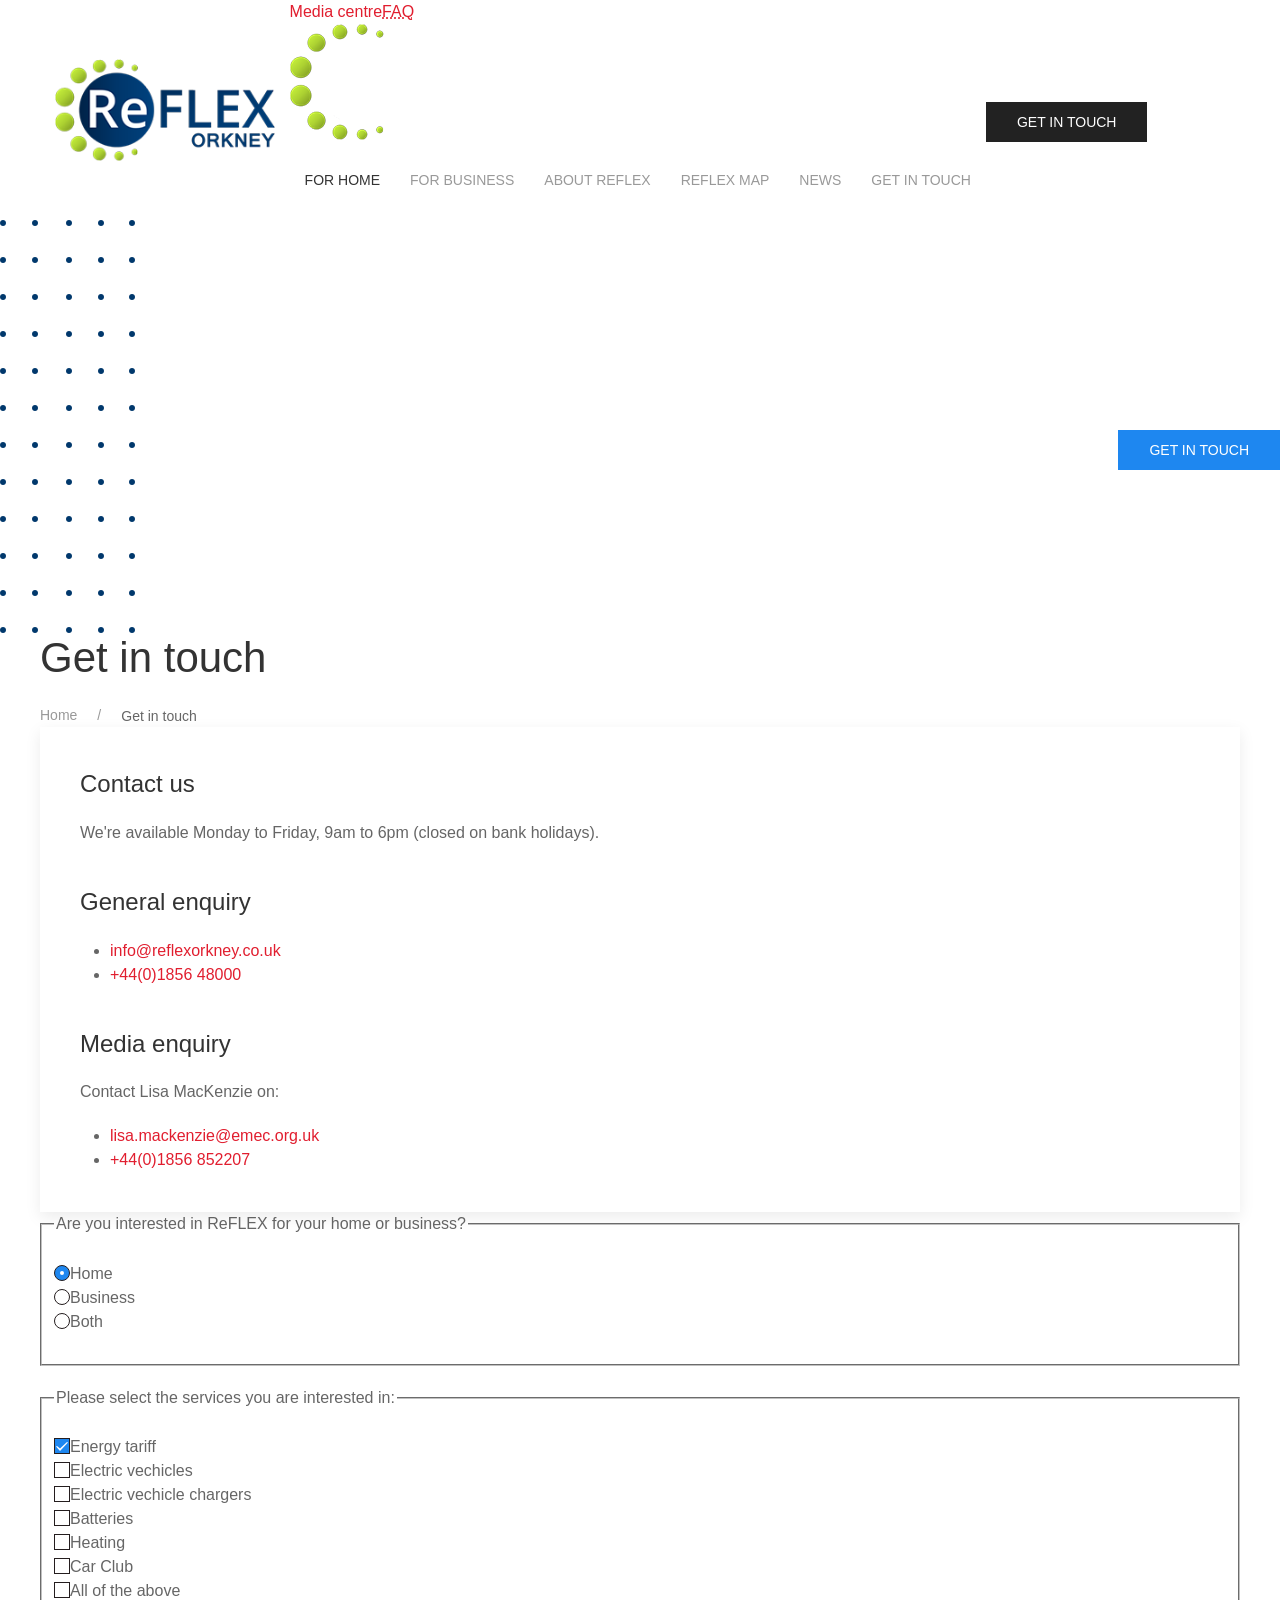
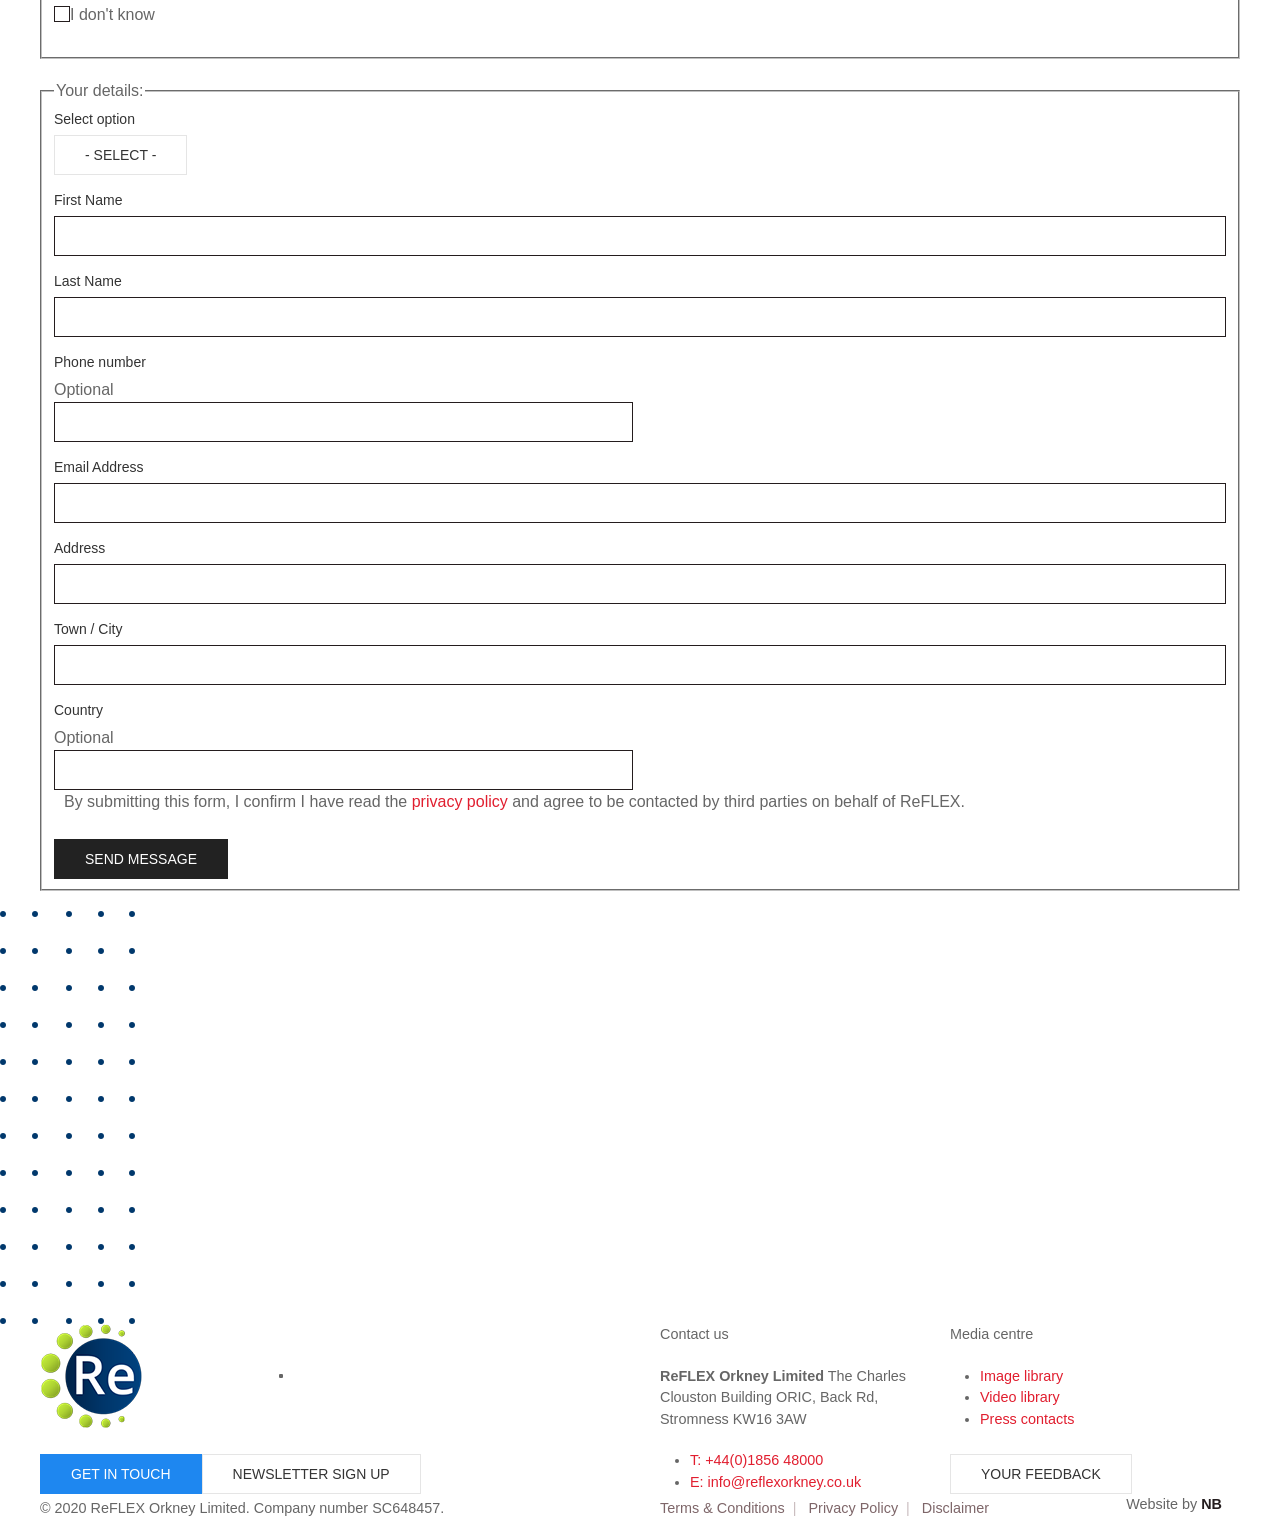
<file: src/enquiry.html>
<!doctype html>
<html lang='en-gb' class='template-nb.styleguide section-nb.styleguide'>

<head>

    <meta charset='utf-8'>
    <meta name='viewport' content='width=device-width, initial-scale=1, shrink-to-fit=no'>
    <meta name='format-detection' content='telephone=no'>

    <title>Enquiry | ReFLEX Orkney</title>
    <meta name='description' content='This is a meta description'>

    <link rel="apple-touch-icon" sizes="180x180" href="./favicon/apple-touch-icon.png">
	<link rel="icon" type="image/png" sizes="32x32" href="./favicon/favicon-32x32.png">
	<link rel="icon" type="image/png" sizes="16x16" href="./favicon/favicon-16x16.png">
	<link rel="manifest" href="./favicon/site.webmanifest">
	<link rel="mask-icon" href="./favicon/safari-pinned-tab.svg" color="#5bbad5">
	<meta name="msapplication-TileColor" content="#da532c">
	<meta name="theme-color" content="#ffffff">
    <link rel='stylesheet' href='css/uikit.min.css' />
    <link rel='stylesheet' href='css/theme.min.css' />
</head>

<body id='scroll-target'>

    <header class='header'>
        <div class='uk-container uk-container-large'>
            <nav class='uk-navbar' data-uk-navbar>
                <div class='uk-navbar-left'>
                    <a href='#' class='uk-navbar-item uk-logo'>
                        <img src='img/logo.png' alt='ReFLEX Orkney Logo'>
                    </a>
                </div>
                <div class='uk-navbar-right'>
                    <div class='navbar-top uk-visible@s'>
                        <div class='uk-flex uk-flex-right uk-flex-middle'>
                            <a href='#'>Media centre</a>
                            <a href='#'><abbr title='Frequently Asked Questions'>FAQ</abbr></a>
                        </div>
                    </div>
                    <div class='navbar-bottom'>
                        <div class='uk-flex uk-flex-start uk-flex-between uk-flex-middle'>
                            <div id='nav' class='nav'>
                                <img src='./img/logo-2.png' alt='ReFLEX Orkney Logo'>
                                <ul class='uk-navbar-nav uk-flex-middle' data-uk-nb-nav='breakpoint:1200'>
                                    <li class='mega-menu uk-active'><a href='#' class='font-chevron-down'>For home</a>
                                        <ul class='uk-nav-dropdown'>
                                            <li><a href='#'><span><img src='./img/lightbulb.svg' data-uk-svg
                                                            alt='image'></span>Electricity Supply</a></li>
                                            <li><a href='#'><span><img src='./img/electric-vehicles.svg' data-uk-svg
                                                            alt='image'></span>Electric Vehicles</a></li>
                                            <li><a href='#'><span><img src='./img/home-batteries.svg' data-uk-svg
                                                            alt='image'></span>Battery Storage</a></li>
                                            <li><a href='#'><span><img src='./img/car-club.svg' data-uk-svg
                                                            alt='image'></span>Car
                                                    Club</a></li>
                                            <li><a href='#'><span><img src='./img/heating.svg' data-uk-svg
                                                            alt='image'></span>Heating
                                                    Systems</a></li>
                                            <li><a href='#'><span><img src='./img/bundle.svg' data-uk-svg
                                                            alt='image'></span>Bundles</a></li>
                                        </ul>
                                    </li>
                                    <li class='mega-menu'><a href='#' class='font-chevron-down'>For business</a>
                                        <ul class='uk-nav-dropdown'>
                                            <li><a href='#'><span><img src='./img/lightbulb.svg' data-uk-svg
                                                            alt='image'></span>Electricity Supply</a></li>
                                            <li><a href='#'><span><img src='./img/electric-vehicles.svg' data-uk-svg
                                                            alt='image'></span>Electric Vehicles</a></li>
                                            <li><a href='#'><span><img src='./img/home-batteries.svg' data-uk-svg
                                                            alt='image'></span>Battery Storage</a></li>
                                            <li><a href='#'><span><img src='./img/car-club.svg' data-uk-svg
                                                            alt='image'></span>Car
                                                    Club</a></li>
                                            <li><a href='#'><span><img src='./img/heating.svg' data-uk-svg
                                                            alt='image'></span>Heating
                                                    Systems</a></li>
                                            <li><a href='#'><span><img src='./img/bundle.svg' data-uk-svg
                                                            alt='image'></span>Bundles</a></li>
                                        </ul>
                                    </li>
                                    <li><a href='#' class='nb-open-lvl font-chevron-down'>About ReFLEX</a>
                                        <ul class='uk-nav-dropdown'>
                                            <li><a href='#'>Why Orkney</a></li>
                                            <li><a href='#' class='font-chevron-right'>The Project</a>
                                                <ul class='uk-nav-dropdown'>
                                                    <li><a href='#'>Heat</a></li>
                                                    <li><a href='#'>Transport</a></li>
                                                    <li><a href='#'>Electricity</a></li>
                                                </ul>
                                            </li>
                                            <li><a href='#'>Funders & Partners</a></li>
                                            <li><a href='#'>Contact Us</a></li>
                                        </ul>
                                    </li>
                                    <li><a href='#'>ReFLEX Map</a></li>
                                    <li><a href='#'>News</a></li>
                                    <li><a href='#' class='font-chevron-down'>Get in touch</a></li>
                                </ul>
                            </div>
                            <a href='#' class='uk-button uk-button-secondary uk-visible@s'><span>Get in touch</span></a>
                            <a href='#nav' class='uk-navbar-toggle' aria-label='Open navigation menu'
                                data-uk-toggle='{"animation": ""}' hidden>
                                <span role='presentation'></span>
                            </a>
                        </div>
                    </div>
                </div>
            </nav>
        </div>
    </header>

    <main class='nb-main'>
        <div class='uk-position-fixed uk-position-center-right nb-widget'>
            <a href='#' class='uk-button uk-button-primary'><span>Get in touch</span></a>
        </div>
        <div class='uk-position-bottom-right scroll-button'>
            <a href='#scroll-target' class='uk-button' aria-label='Scroll to top of the page' data-uk-scroll></a>
        </div>
        <section class='banner enquiry'>
            <span class='dots-bg left' role='presentation'>
                <img src='./img/dots-bg.svg' data-uk-svg alt='image'>
            </span>
            <div class='circle' role='presentation'>
                <span class='uk-background-cover' data-uk-img
                    style="background-image: url('./img/enquiry-banner.jpg');"></span>
            </div>
            <div class='uk-container'>
                <div class='banner-inner'>
                    <h1>Get in touch</h1>
                    <ul class='uk-breadcrumb uk-margin-remove-bottom'>
                        <li><a href='index.html'>Home</a></li>
                        <li><span>Get in touch</span></li>
                    </ul>
                </div>
            </div>
        </section>

        <section class='enquiry-section uk-position-relative'>
            <div class='uk-container' data-uk-sticky='bottom: #sticky-border;'>
                <div class='uk-card uk-card-default uk-card-body'>
                    <h2 class='uk-card-title'>Contact us</h2>
                    <p>We're available Monday to Friday, 9am to 6pm (closed on bank holidays).</p>
                    <h3>General enquiry</h3>
                    <ul>
                        <li><a href='mailto:info@reflexorkney.co.uk' class='font-mail'>info@reflexorkney.co.uk</a></li>
                        <li><a href='tel:+4401856480008' class='font-phone'>+44(0)1856 48000</a></li>
                    </ul>
                    <h3>Media enquiry</h3>
                    <p>Contact Lisa MacKenzie on:</p>
                    <ul>
                        <li><a href='mailto:lisa.mackenzie@emec.org.uk' class='font-mail'>lisa.mackenzie@emec.org.uk</a>
                        </li>
                        <li><a href='tel:+4401856852207' class='font-phone'>+44(0)1856 852207</a></li>
                    </ul>
                </div>
            </div>
            <div class='uk-container'>
                <div class='nb-block nb-block-form uk-clearfix' data-nb-block='form'>

                    <form id='nb-form-nb-styleguide' class='uk-form-stacked InputfieldForm' method='post'
                        data-uk-nb-form novalidate data-colspacing='1'>
                        <fieldset>
                            <legend>Are you interested in ReFLEX for your home or business?</legend>
                            <div class='uk-margin uk-flex uk-flex-column'>
                                <label><input class='uk-radio' type='radio' name='radio1' checked>Home<span
                                        class='checkmark'></span></label>
                                <label><input class='uk-radio' type='radio' name='radio1'>Business<span
                                        class='checkmark'></span></label>
                                <label><input class='uk-radio' type='radio' name='radio1'>Both<span
                                        class='checkmark'></span></label>
                            </div>
                        </fieldset>
                        <fieldset>
                            <legend>Please select the services you are interested in:</legend>
                            <div class='uk-margin uk-flex uk-flex-column'>
                                <label><input class='uk-checkbox' type='checkbox' checked>Energy tariff<span
                                        class='checkmark'></span></label>
                                <label><input class='uk-checkbox' type='checkbox'>Electric
                                    vechicles<span class='checkmark'></span></label>
                                <label><input class='uk-checkbox' type='checkbox'>Electric vechicle
                                    chargers<span class='checkmark'></span></label>
                                <label><input class='uk-checkbox' type='checkbox'>Batteries<span
                                        class='checkmark'></span></label>
                                <label><input class='uk-checkbox' type='checkbox'>Heating<span
                                        class='checkmark'></span></label>
                                <label><input class='uk-checkbox' type='checkbox'>Car Club<span
                                        class='checkmark'></span></label>
                                <label><input class='uk-checkbox' type='checkbox'>All of the above<span
                                        class='checkmark'></span></label>
                                <label class="uk-margin-remove-bottom"><input class='uk-checkbox' type='checkbox'>I don't know<span
                                        class='checkmark'></span></label>
                            </div>
                        </fieldset>
                        <fieldset>
                            <legend>Your details:</legend>
                            <div class='uk-grid-small' data-uk-grid>
                                <div class='Selectfield SelectfieldText nb-form-required uk-width-1-2@m uk-first-column'
                                    id='wrap_nb-form-nb-styleguide_opetion'>
                                    <div class='nb-form-content'>
                                        <div class='Selectfield SelectfieldText nb-form-required uk-width-1-1 uk-first-column'
                                            id='wrap_nb-form-nb-styleguide_option'>
                                            <div data-uk-form-custom='target: > * > span:first-child'>
                                                <label class='uk-form-label' for='nb-form-nb-styleguide_option'>Select option</label>
                                                <select class='uk-select' id='nb-form-nb-styleguide_option'>
                                                    <option value=''>- Select -</option>
                                                    <option value='1'>Option 01</option>
                                                    <option value='2'>Option 02</option>
                                                    <option value='3'>Option 03</option>
                                                    <option value='4'>Option 04</option>
                                                </select>
                                                <button class='uk-button uk-button-default' type='button' tabindex='-1'>
                                                    <span></span>
                                                    <span class='font-chevron-down' role='presentation'></span>
                                                </button>
                                            </div>
                                        </div>
                                    </div>
                                </div>
                                <div class='Inputfield InputfieldText nb-form-required uk-width-1-1 uk-first-column'
                                    id='wrap_nb-form-nb-styleguide_first_name'>
                                    <label class='uk-form-label' for='nb-form-nb-styleguide_first_name'>First
                                        Name</label>
                                    <div class='nb-form-content'>
                                        <div role='alert'></div>
                                        <input id='nb-form-nb-styleguide_first_name' class='uk-input InputfieldMaxWidth'
                                            name='first_name' type='text' maxlength='2048' aria-invalid='true'
                                            title='Please enter first name' required>
                                    </div>
                                </div>
                                <div class='Inputfield InputfieldText nb-form-required uk-width-1-1 uk-first-column'
                                    id='wrap_nb-form-nb-styleguide_last_name'>
                                    <label class='uk-form-label' for='nb-form-nb-styleguide_last_name'>Last
                                        Name</label>
                                    <div class='nb-form-content'>
                                        <div role='alert'></div>
                                        <input id='nb-form-nb-styleguide_last_name' class='uk-input InputfieldMaxWidth'
                                            name='last_name' type='text' maxlength='2048' aria-invalid='true'
                                            title='Please enter last name' required>
                                    </div>
                                </div>
                                <div class='Inputfield InputfieldText uk-width-1-2@s uk-grid-margin uk-first-column'
                                    id='wrap_nb-form-nb-styleguide_tel'>
                                    <label class='uk-form-label' for='nb-form-nb-styleguide_tel'>Phone
                                        number</label>
                                    <span class='nb-placeholder'>Optional</span>
                                    <div class='nb-form-content'>
                                        <div role='alert'></div>
                                        <input id='nb-form-nb-styleguide_tel' class='uk-input InputfieldMaxWidth'
                                            name='tel' type='tel' maxlength='2048'>
                                    </div>
                                </div>
                                <div class='Inputfield InputfieldEmail nb-form-required uk-width-1-1 uk-grid-margin uk-first-column'
                                    id='wrap_nb-form-nb-styleguide_email'>
                                    <label class='uk-form-label' for='nb-form-nb-styleguide_email'>Email
                                        Address</label>
                                    <div class='nb-form-content'>
                                        <div role='alert'></div>
                                        <input id='nb-form-nb-styleguide_email' name='email'
                                            class='uk-input InputfieldMaxWidth' type='email' maxlength='512'
                                            aria-invalid='true' title='Please enter a valid email address' required>
                                    </div>
                                </div>
                                <div class='Inputfield InputfieldText nb-form-required uk-width-1-1 uk-grid-margin uk-first-column'
                                    id='wrap_nb-form-nb-styleguide_address'>
                                    <label class='uk-form-label' for='nb-form-nb-styleguide_address'
                                        id='sticky-border'>Address</label>
                                    <div class='nb-form-content'>
                                        <div role='alert'></div>
                                        <input id='nb-form-nb-styleguide_address' name='address'
                                            class='uk-input InputfieldMaxWidth' type='text' maxlength='512'
                                            aria-invalid='true' title='Please enter a valid address' required>
                                    </div>
                                </div>
                                <div class='Inputfield InputfieldText nb-form-required uk-width-1-1 uk-grid-margin uk-first-column'
                                    id='wrap_nb-form-nb-styleguide_town'>
                                    <label class='uk-form-label' for='nb-form-nb-styleguide_town'>Town /
                                        City</label>
                                    <div class='nb-form-content'>
                                        <div role='alert'></div>
                                        <input id='nb-form-nb-styleguide_town' name='town'
                                            class='uk-input InputfieldMaxWidth' type='text' maxlength='512'
                                            aria-invalid='true' title='Please enter a valid town / city' required>
                                    </div>
                                </div>
                                <div class='Inputfield InputfieldText nb-form-required uk-width-1-2@s uk-grid-margin uk-first-column'
                                    id='wrap_nb-form-nb-styleguide_country'>
                                    <label class='uk-form-label' for='nb-form-nb-styleguide_country'>Country</label>
                                    <span class='nb-placeholder'>Optional</span>
                                    <div class='nb-form-content'>
                                        <div role='alert'></div>
                                        <input id='nb-form-nb-styleguide_country' name='country'
                                            class='uk-input InputfieldMaxWidth' type='text' maxlength='512'
                                            aria-invalid='true' title='Please enter a valid country'>
                                    </div>
                                </div>
                                <div class='uk-margin-remove-top uk-margin-small-bottom'>
                                    <p class='uk-margin-small-left'>By submitting this form, I confirm I have read the
                                        <a href='#'>privacy
                                            policy</a>
                                        and agree to be contacted by third parties on behalf of ReFLEX.</p>
                                </div>
                                <div class='Inputfield InputfieldSubmit uk-width-1-1 uk-grid-margin uk-first-column'
                                    id='wrap_nb-form-nb-styleguide_submit'>
                                    <div class='nb-form-content'>
                                        <div role='alert'></div>
                                        <button id='nb-form-nb-styleguide_submit' class='uk-button uk-button-secondary'
                                            name='submit' value='Send' type='submit'><span class='ui-button-text'>Send
                                                message</span></button>
                                    </div>
                                </div>
                            </div>
                        </fieldset>
                    </form>
                </div>
            </div>
        </section>

    </main>

    <div class='page-bottom-circle' role='presentation'>
        <span></span>
    </div>
    <footer class='footer'>
        <span class='dots-bg right' role='presentation'>
            <img src='./img/dots-bg.svg' data-uk-svg alt='image'>
        </span>
        <div class='footer-wrap'>
            <div class='footer-top'>
                <div class='uk-container'>
                    <div data-uk-grid class='uk-child-width-1-2@m'>
                        <div class='uk-flex uk-flex-column uk-flex-between'>
                            <div class='uk-flex uk-flex-middle'>
                                <a href='#' class='logo' aria-label='Visit ReFLEX Orkney'><img
                                        src='./img/white-logo.png' alt='ReFLEX Orkney Logo'></a>
                                <ul class='uk-flex uk-flex-middle footer-socials'
                                    data-uk-scrollspy='cls:uk-animation-fade;delay:128;target:>li'>
                                    <li><a href='#' class='font-facebook' aria-label='Visit our Facebook page'></a></li>
                                    <li><a href='#' class='font-twitter' aria-label='Visit our Twitter page'></a></li>
                                    <li><a href='#' class='font-linkedin' aria-label='Visit our Linkedin page'></a></li>
                                    <li><a href='#' class='font-youtube' aria-label='Visit our Youtube page'></a></li>
                                </ul>
                            </div>
                            <div class='uk-flex'>
                                <a href='#' class='uk-button uk-button-primary'><span>Get in touch</span></a>
                                <a href='#' class='uk-button uk-button-default'><span>Newsletter sign up</span></a>
                            </div>
                            <div class='nb-copyright uk-margin-small-bottom uk-hidden@l'>&copy; 2020 ReFLEX Orkney
                                Limited. Company
                                number
                                SC648457.</div>
                        </div>
                        <div class='uk-child-width-1-2@s' data-uk-grid>
                            <div class='uk-flex uk-flex-column uk-flex-between footer-contact'>
                                <div>
                                    <p>Contact us</p>
                                    <strong>ReFLEX Orkney Limited</strong>
                                    <span>The Charles Clouston Building ORIC,</span>
                                    <span>Back Rd, Stromness KW16 3AW</span>
                                </div>
                                <ul>
                                    <li><a href='tel:+4401856480008' class='link'><span>T:</span> +44(0)1856 48000</a>
                                    </li>
                                    <li><a href='mailto:info@reflexorkney.co.uk' class='link'><span>E:</span>
                                            info@reflexorkney.co.uk</a></li>
                                </ul>
                            </div>
                            <div class='uk-flex uk-flex-column uk-flex-between footer-contact'>
                                <div>
                                    <p>Media centre</p>
                                    <ul>
                                        <li><a href='#'>Image library</a></li>
                                        <li><a href='#'>Video library</a></li>
                                        <li><a href='#'>Press contacts</a></li>
                                    </ul>
                                </div>
                                <div>
                                    <a href='#' class='uk-button uk-button-default'><span>Your feedback</span></a>
                                </div>
                            </div>
                        </div>
                    </div>
                </div>
            </div>
            <div class='footer-bottom uk-visible@s'>
                <div class='uk-container'>
                    <div class='uk-child-width-1-2@l uk-flex-middle' data-uk-grid>
                        <div class='nb-copyright uk-visible@l'>&copy; 2020 ReFLEX Orkney Limited.
                            Company
                            number
                            SC648457.</div>
                        <div class='uk-flex uk-flex-between'>
                            <div class='nb-legal'>
                                <ul>
                                    <li><a href='#'>Terms &amp; Conditions</a></li>
                                    <li><a href='#'>Privacy Policy</a></li>
                                    <li><a href='#'>Disclaimer</a></li>
                                </ul>
                            </div>

                            <div class='nb-credit'>Website by
                                <a href='https://www.nbcommunication.com/'
                                    title='NB Communication - Digital Marketing Agency'>
                                    NB <img
                                        src='[data-uri]'
                                        data-src='https://brand.nbcommunication.com/logo/web/nb.png'
                                        alt='NB Communication Ltd Logo' data-uk-img>
                                </a>
                            </div>
                        </div>
                    </div>
                </div>
            </div>
        </div>
    </footer>

    <script src='js/uikit.min.js'></script>
    <script src='js/uikit-icons.min.js'></script>
    <script src='js/nb.js'></script>
    <script src='js/theme.js'></script>
</body>

</html>
</file>
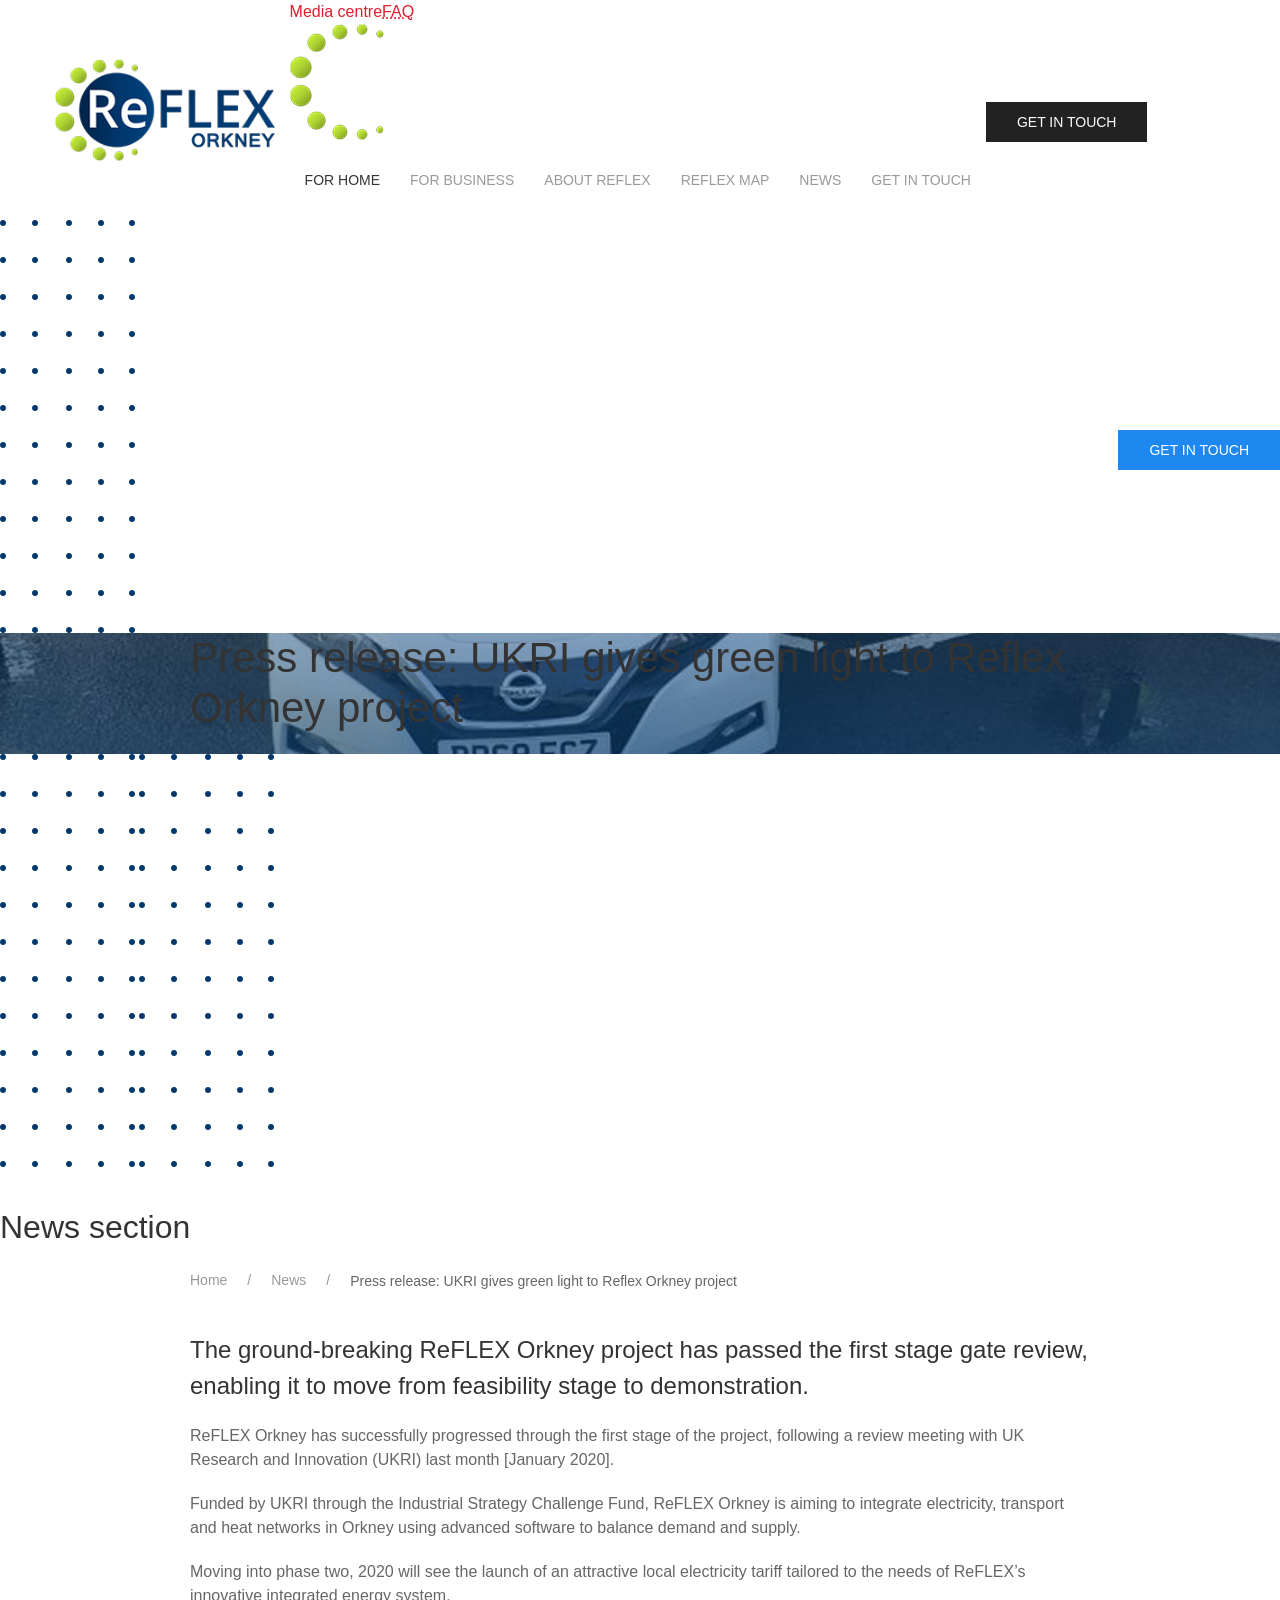
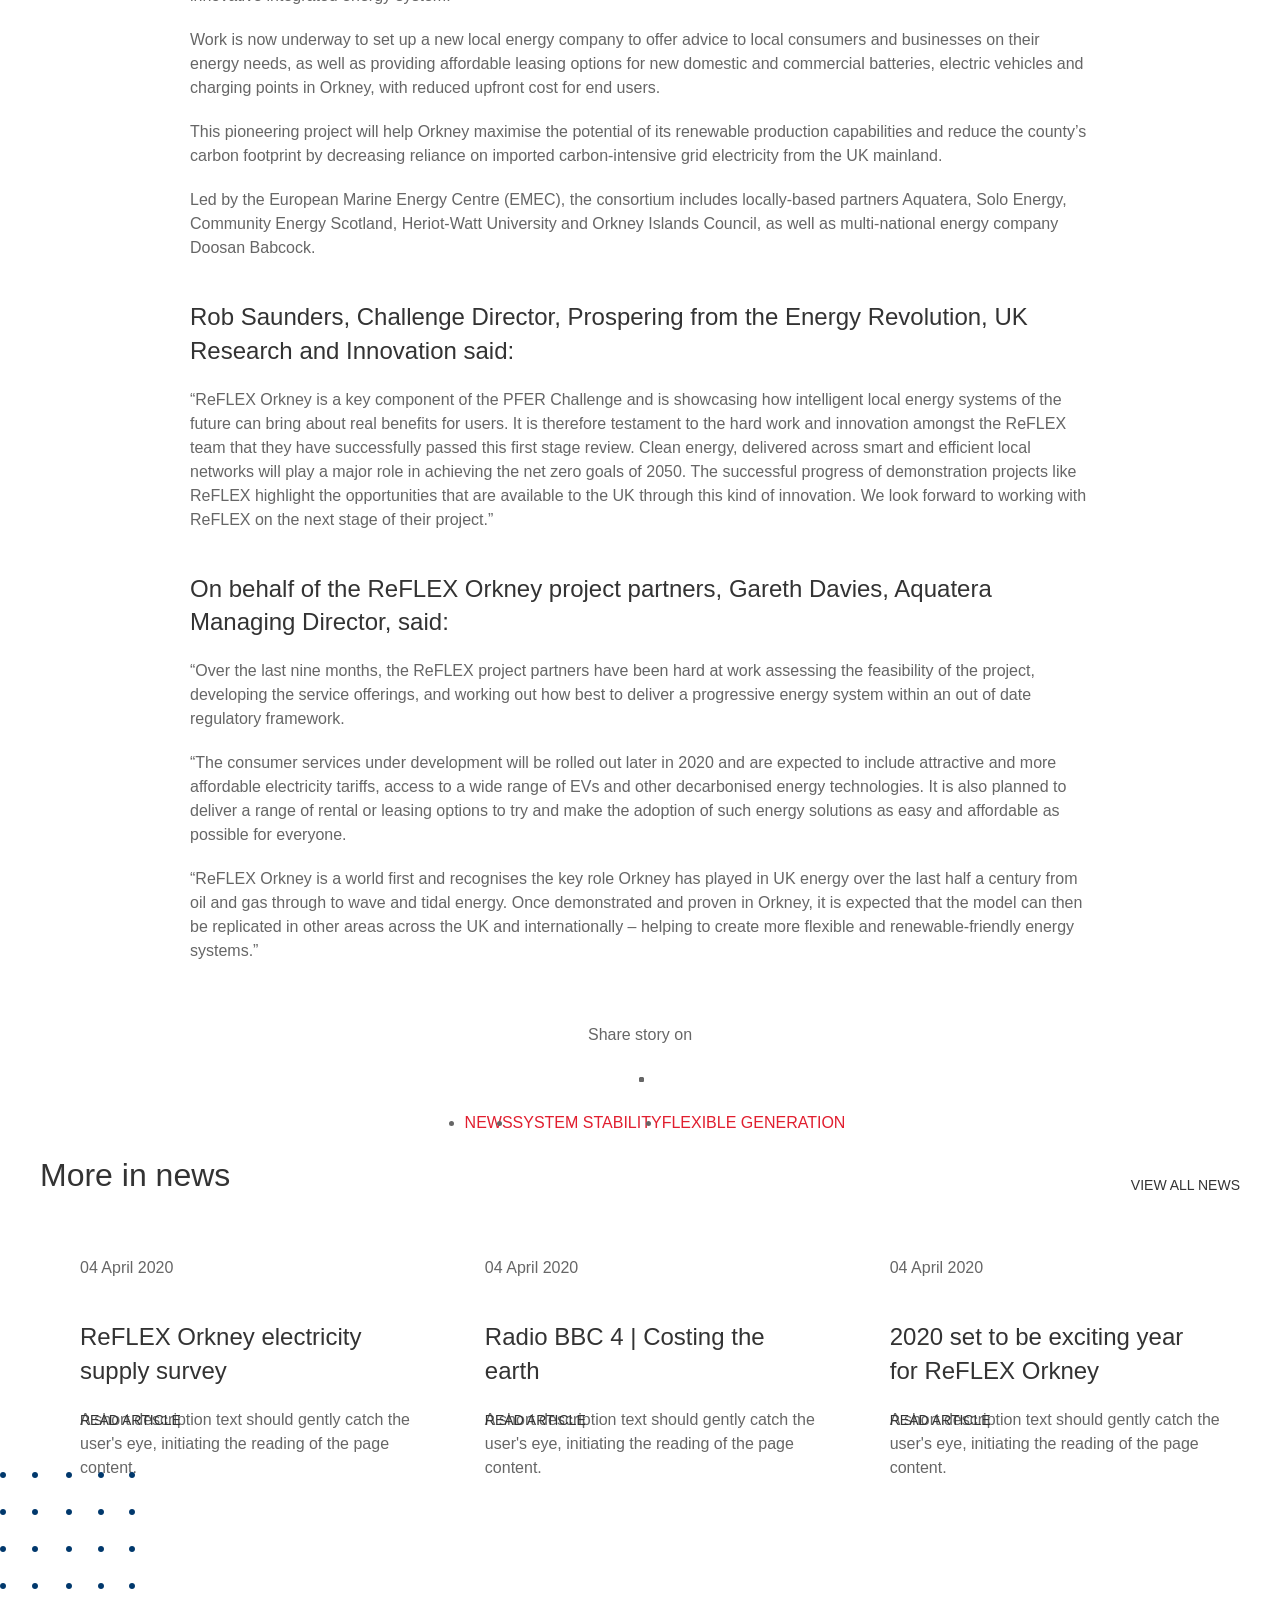
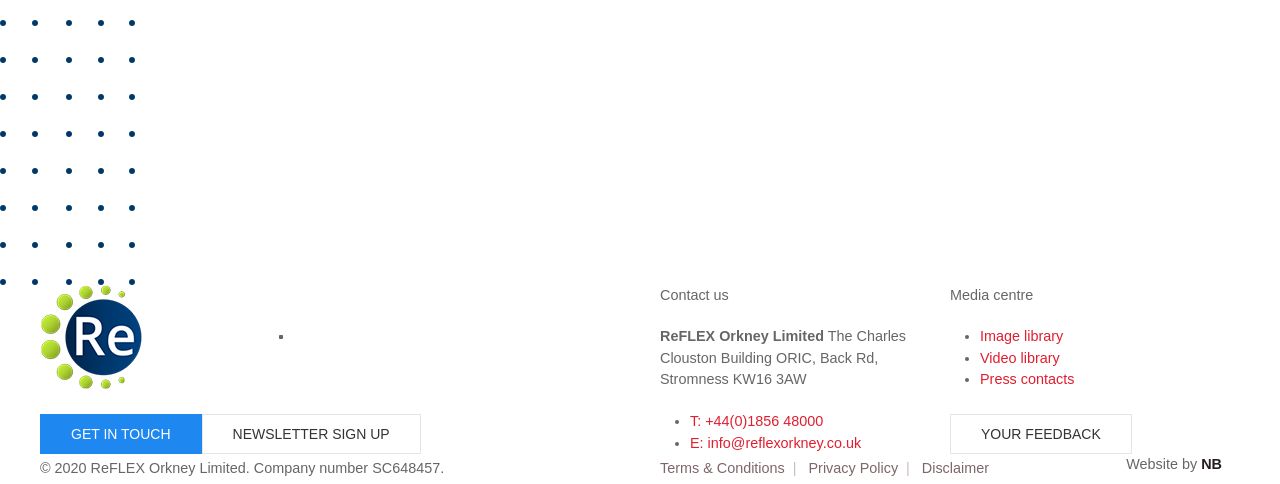
<file: src/news.html>
<!doctype html>
<html lang='en-gb' class='template-nb.styleguide section-nb.styleguide'>

<head>

    <meta charset='utf-8'>
    <meta name='viewport' content='width=device-width, initial-scale=1, shrink-to-fit=no'>
    <meta name='format-detection' content='telephone=no'>

    <title>News | ReFLEX Orkney</title>
    <meta name='description' content='This is a meta description'>

    <link rel="apple-touch-icon" sizes="180x180" href="./favicon/apple-touch-icon.png">
	<link rel="icon" type="image/png" sizes="32x32" href="./favicon/favicon-32x32.png">
	<link rel="icon" type="image/png" sizes="16x16" href="./favicon/favicon-16x16.png">
	<link rel="manifest" href="./favicon/site.webmanifest">
	<link rel="mask-icon" href="./favicon/safari-pinned-tab.svg" color="#5bbad5">
	<meta name="msapplication-TileColor" content="#da532c">
	<meta name="theme-color" content="#ffffff">
    <link rel='stylesheet' href='css/uikit.min.css' />
    <link rel='stylesheet' href='css/theme.min.css' />
</head>

<body id='scroll-target'>

    <header class='header'>
        <div class='uk-container uk-container-large'>
            <nav class='uk-navbar' data-uk-navbar>
                <div class='uk-navbar-left'>
                    <a href='#' class='uk-navbar-item uk-logo'>
                        <img src='img/logo.png' alt='ReFLEX Orkney Logo'>
                    </a>
                </div>
                <div class='uk-navbar-right'>
                    <div class='navbar-top uk-visible@s'>
                        <div class='uk-flex uk-flex-right uk-flex-middle'>
                            <a href='#'>Media centre</a>
                            <a href='#'><abbr title='Frequently Asked Questions'>FAQ</abbr></a>
                        </div>
                    </div>
                    <div class='navbar-bottom'>
                        <div class='uk-flex uk-flex-start uk-flex-between uk-flex-middle'>
                            <div id='nav' class='nav'>
                                <img src='./img/logo-2.png' alt='ReFLEX Orkney Logo'>
                                <ul class='uk-navbar-nav uk-flex-middle' data-uk-nb-nav='breakpoint:1200'>
                                    <li class='mega-menu uk-active'><a href='#' class='font-chevron-down'>For home</a>
                                        <ul class='uk-nav-dropdown'>
                                            <li><a href='#'><span><img src='./img/lightbulb.svg' data-uk-svg
                                                            alt='image'></span>Electricity Supply</a></li>
                                            <li><a href='#'><span><img src='./img/electric-vehicles.svg' data-uk-svg
                                                            alt='image'></span>Electric Vehicles</a></li>
                                            <li><a href='#'><span><img src='./img/home-batteries.svg' data-uk-svg
                                                            alt='image'></span>Battery Storage</a></li>
                                            <li><a href='#'><span><img src='./img/car-club.svg' data-uk-svg
                                                            alt='image'></span>Car
                                                    Club</a></li>
                                            <li><a href='#'><span><img src='./img/heating.svg' data-uk-svg
                                                            alt='image'></span>Heating
                                                    Systems</a></li>
                                            <li><a href='#'><span><img src='./img/bundle.svg' data-uk-svg
                                                            alt='image'></span>Bundles</a></li>
                                        </ul>
                                    </li>
                                    <li class='mega-menu'><a href='#' class='font-chevron-down'>For business</a>
                                        <ul class='uk-nav-dropdown'>
                                            <li><a href='#'><span><img src='./img/lightbulb.svg' data-uk-svg
                                                            alt='image'></span>Electricity Supply</a></li>
                                            <li><a href='#'><span><img src='./img/electric-vehicles.svg' data-uk-svg
                                                            alt='image'></span>Electric Vehicles</a></li>
                                            <li><a href='#'><span><img src='./img/home-batteries.svg' data-uk-svg
                                                            alt='image'></span>Battery Storage</a></li>
                                            <li><a href='#'><span><img src='./img/car-club.svg' data-uk-svg
                                                            alt='image'></span>Car
                                                    Club</a></li>
                                            <li><a href='#'><span><img src='./img/heating.svg' data-uk-svg
                                                            alt='image'></span>Heating
                                                    Systems</a></li>
                                            <li><a href='#'><span><img src='./img/bundle.svg' data-uk-svg
                                                            alt='image'></span>Bundles</a></li>
                                        </ul>
                                    </li>
                                    <li><a href='#' class='nb-open-lvl font-chevron-down'>About ReFLEX</a>
                                        <ul class='uk-nav-dropdown'>
                                            <li><a href='#'>Why Orkney</a></li>
                                            <li><a href='#' class='font-chevron-right'>The Project</a>
                                                <ul class='uk-nav-dropdown'>
                                                    <li><a href='#'>Heat</a></li>
                                                    <li><a href='#'>Transport</a></li>
                                                    <li><a href='#'>Electricity</a></li>
                                                </ul>
                                            </li>
                                            <li><a href='#'>Funders & Partners</a></li>
                                            <li><a href='#'>Contact Us</a></li>
                                        </ul>
                                    </li>
                                    <li><a href='#'>ReFLEX Map</a></li>
                                    <li><a href='#'>News</a></li>
                                    <li><a href='#' class='font-chevron-down'>Get in touch</a></li>
                                </ul>
                            </div>
                            <a href='#' class='uk-button uk-button-secondary uk-visible@s'><span>Get in touch</span></a>
                            <a href='#nav' class='uk-navbar-toggle' aria-label='Open navigation menu'
                                data-uk-toggle='{"animation": ""}' hidden>
                                <span role='presentation'></span>
                            </a>
                        </div>
                    </div>
                </div>
            </nav>
        </div>
    </header>

    <main class='nb-main'>
        <div class='uk-position-fixed uk-position-center-right nb-widget'>
            <a href='#' class='uk-button uk-button-primary'><span>Get in touch</span></a>
        </div>
        <div class='uk-position-bottom-right scroll-button'>
			<a href='#scroll-target' class='uk-button' aria-label='Scroll to top of the page' data-uk-scroll></a>
		</div>
        <section class='banner banner-large'>
            <span class='dots-bg left' role='presentation'>
                <img src='./img/dots-bg.svg' data-uk-svg alt='image'>
            </span>
            <span class='font-dots-bg left uk-visible@m' role='presentation'></span>
            <div class='circle' role='presentation'>
                <span></span>
            </div>
            <div class='banner-container'>
                <div class='uk-background-cover uk-background-fixed' data-uk-img style="background-image: url('./img/news-banner.jpg');">
                    <div class='uk-container uk-container-small'>
                        <div class='banner-inner'>
                            <h1>Press release: UKRI gives green light to Reflex Orkney project</h1>
                        </div>
                    </div>
                    <span class='font-info' data-uk-tooltip='title: Author Name'></span>
                </div>
            </div>
        </section>


        <section class='news-section'>
            <span class='dots-bg left' role='presentation'>
                <img src='./img/dots-bg.svg' data-uk-svg alt='image'>
            </span>
            <span class='dots-bg right' role='presentation'>
                <img src='./img/dots-bg.svg' data-uk-svg alt='image'>
            </span>
            <h2>News section</h2>
            <div class='uk-container uk-container-small uk-position-relative uk-position-z-index'>
                <ul class='uk-breadcrumb uk-margin-medium-bottom'>
                    <li><a href='index.html'>Home</a></li>
                    <li><a href='news.html'>News</a></li>
                    <li><span>Press release: UKRI gives green light to Reflex Orkney project</span></li>
                </ul>
                <div class='nb-block nb-block-content uk-clearfix' data-nb-block='content'>
                    <p class='uk-text-lead'>The ground-breaking ReFLEX Orkney project has passed the first stage gate
                        review, enabling it to move from feasibility stage to demonstration.</p>

                    <p>ReFLEX Orkney has successfully progressed through the first stage of the project, following a
                        review
                        meeting with UK Research and Innovation (UKRI) last month [January 2020].</p>

                    <p> Funded by UKRI through the Industrial Strategy Challenge Fund, ReFLEX Orkney is aiming to
                        integrate
                        electricity, transport and heat networks in Orkney using advanced software to balance demand and
                        supply.</p>

                    <p>Moving into phase two, 2020 will see the launch of an attractive local electricity tariff
                        tailored to
                        the needs of ReFLEX’s innovative integrated energy system.</p>

                    <p>Work is now underway to set up a new local energy company to offer advice to local consumers and
                        businesses on their energy needs, as well as providing affordable leasing options for new
                        domestic
                        and commercial batteries, electric vehicles and charging points in Orkney, with reduced upfront
                        cost
                        for end users.</p>

                    <p>This pioneering project will help Orkney maximise the potential of its renewable production
                        capabilities and reduce the county’s carbon footprint by decreasing reliance on imported
                        carbon-intensive grid electricity from the UK mainland.</p>

                    <p>Led by the European Marine Energy Centre (EMEC), the consortium includes locally-based partners
                        Aquatera, Solo Energy, Community Energy Scotland, Heriot-Watt University and Orkney Islands
                        Council,
                        as well as multi-national energy company Doosan Babcock.</p>

                    <h3>Rob Saunders, Challenge Director, Prospering from the Energy Revolution, UK Research and
                        Innovation
                        said:</h3>

                    <p>“ReFLEX Orkney is a key component of the PFER Challenge and is showcasing how intelligent local
                        energy
                        systems of the future can bring about real benefits for users. It is therefore testament to the
                        hard
                        work and innovation amongst the ReFLEX team that they have successfully passed this first stage
                        review.
                        Clean energy, delivered across smart and efficient local networks will play a major role in
                        achieving
                        the net zero goals of 2050. The successful progress of demonstration projects like ReFLEX
                        highlight
                        the
                        opportunities that are available to the UK through this kind of innovation. We look forward to
                        working
                        with ReFLEX on the next stage of their project.”</p>

                    <h3>On behalf of the ReFLEX Orkney project partners, Gareth Davies, Aquatera Managing Director,
                        said:</h3>

                    <p>“Over the last nine months, the ReFLEX project partners have been hard at work assessing the
                        feasibility
                        of the project, developing the service offerings, and working out how best to deliver a
                        progressive
                        energy system within an out of date regulatory framework.</p>

                    <p>“The consumer services under development will be rolled out later in 2020 and are expected to
                        include
                        attractive and more affordable electricity tariffs, access to a wide range of EVs and other
                        decarbonised
                        energy technologies. It is also planned to deliver a range of rental or leasing options to try
                        and
                        make
                        the adoption of such energy solutions as easy and affordable as possible for everyone.</p>

                    <p>“ReFLEX Orkney is a world first and recognises the key role Orkney has played in UK energy over
                        the
                        last
                        half a century from oil and gas through to wave and tidal energy. Once demonstrated and proven
                        in
                        Orkney, it is expected that the model can then be replicated in other areas across the UK and
                        internationally – helping to create more flexible and renewable-friendly energy systems.”</p>
                </div>
                <div class='news-share uk-text-center' data-uk-scrollspy='cls:uk-animation-slide-bottom-medium'>
                    <span>Share story on</span>
                    <ul class='uk-flex uk-flex-center' data-uk-scrollspy='cls:uk-animation-fade;delay:128;target:>li'>
                        <li><a class='font-facebook' href='#' aria-label='Share story on Facebook'></a></li>
                        <li><a class='font-twitter' href='#' aria-label='Share story on Twitter'></a></li>
                        <li><a class='font-linkedin' href='#' aria-label='Share story on Linkedin'></a></li>
                        <li><a class='font-mail' href='#' aria-label='Send this story via email'></a></li>
                    </ul>
                </div>
                <div class='news-tabs' data-uk-scrollspy='cls:uk-animation-fade'>
                    <ul class='uk-flex uk-flex-wrap uk-flex-center'>
                        <li><a href='#' class='uk-text-uppercase'>News</a></li>
                        <li><a href='#' class='uk-text-uppercase'>System Stability</a></li>
                        <li><a href='#' class='uk-text-uppercase'>Flexible Generation</a></li>
                    </ul>
                </div>
            </div>
        </section>

        <section class='latest-news' data-uk-scrollspy='cls:uk-animation-slide-bottom-medium'>
            <div class='uk-container'>
                <div class='latest-news-inner'>
                    <div class='uk-flex uk-flex-between uk-flex-middle'>
                        <h2>More in news</h2>
                        <a href='#' class='uk-button uk-button-text uk-button-large'><span>View all news</span></a>
                    </div>
                    <ul class='uk-grid-match uk-grid-small uk-child-width-1-3@l uk-child-width-1-2@s' data-uk-grid
                        data-uk-height-match='target: .uk-card > .uk-card-body'
                        data-uk-scrollspy='cls:uk-animation-fade;delay:128;target: .uk-card'>
                        <li>
                            <div class='uk-card'>
                                <div class='uk-card-media-top uk-background-cover'
                                    style="background-image: url('./img/news-1.jpg')" data-uk-img>
                                </div>
                                <div class='uk-card-body'>
                                    <span class='font-calendar'>04 April 2020</span>
                                    <h3 class='uk-card-title'>ReFLEX Orkney electricity supply survey</h3>
                                    <div class='uk-position-absolute link-box-text'>
                                        <p>A short description text should gently catch the user's eye, initiating the
                                            reading
                                            of the page content.</p>
                                    </div>
                                    <div class='news-button-wrap'>
                                        <a href='#' class='uk-button uk-button-text'><span>Read article</span></a>
                                    </div>
                                </div>
                                <a href='#' class='uk-position-cover' aria-label='Read More'></a>
                            </div>
                        </li>
                        <li>
                            <div class='uk-card'>
                                <div class='uk-card-media-top uk-background-cover'
                                    style="background-image: url('./img/news-2.jpg')" data-uk-img>
                                </div>
                                <div class='uk-card-body'>
                                    <span class='font-calendar'>04 April 2020</span>
                                    <h3 class='uk-card-title'>Radio BBC 4 | Costing the earth</h3>
                                    <div class='uk-position-absolute link-box-text'>
                                        <p>A short description text should gently catch the user's eye, initiating the
                                            reading
                                            of the page content.</p>
                                    </div>
                                    <div class='news-button-wrap'>
                                        <a href='#' class='uk-button uk-button-text'><span>Read article</span></a>
                                    </div>
                                </div>
                                <a href='#' class='uk-position-cover' aria-label='Read More'></a>
                            </div>
                        </li>
                        <li>
                            <div class='uk-card'>
                                <div class='uk-card-media-top uk-background-cover'
                                    style="background-image: url('./img/news-3.jpg')" data-uk-img>
                                </div>
                                <div class='uk-card-body'>
                                    <span class='font-calendar'>04 April 2020</span>
                                    <h3 class='uk-card-title'>2020 set to be exciting year for ReFLEX Orkney</h3>
                                    <div class='uk-position-absolute link-box-text'>
                                        <p>A short description text should gently catch the user's eye, initiating the
                                            reading
                                            of the page content.</p>
                                    </div>
                                    <div class='news-button-wrap'>
                                        <a href='#' class='uk-button uk-button-text'><span>Read article</span></a>
                                    </div>
                                </div>
                                <a href='#' class='uk-position-cover' aria-label='Read More'></a>
                            </div>
                        </li>
                    </ul>
                </div>
            </div>
        </section>

    </main>

    <div class='page-bottom-circle' role='presentation'>
        <span></span>
    </div>
    <footer class='footer'>
        <span class='dots-bg right' role='presentation'>
            <img src='./img/dots-bg.svg' data-uk-svg alt='image'>
        </span>
        <div class='footer-wrap'>
            <div class='footer-top'>
                <div class='uk-container'>
                    <div data-uk-grid class='uk-child-width-1-2@m'>
                        <div class='uk-flex uk-flex-column uk-flex-between'>
                            <div class='uk-flex uk-flex-middle'>
                                <a href='#' class='logo' aria-label='Visit ReFLEX Orkney'><img
                                        src='./img/white-logo.png' alt='ReFLEX Orkney Logo'></a>
                                <ul class='uk-flex uk-flex-middle footer-socials'
                                    data-uk-scrollspy='cls:uk-animation-fade;delay:128;target:>li'>
                                    <li><a href='#' class='font-facebook' aria-label='Visit our Facebook page'></a></li>
                                    <li><a href='#' class='font-twitter' aria-label='Visit our Twitter page'></a></li>
                                    <li><a href='#' class='font-linkedin' aria-label='Visit our Linkedin page'></a></li>
                                    <li><a href='#' class='font-youtube' aria-label='Visit our Youtube page'></a></li>
                                </ul>
                            </div>
                            <div class='uk-flex'>
                                <a href='#' class='uk-button uk-button-primary'><span>Get in touch</span></a>
                                <a href='#' class='uk-button uk-button-default'><span>Newsletter sign up</span></a>
                            </div>
                            <div class='nb-copyright uk-margin-small-bottom uk-hidden@l'>&copy; 2020 ReFLEX Orkney
                                Limited. Company
                                number
                                SC648457.</div>
                        </div>
                        <div class='uk-child-width-1-2@s' data-uk-grid>
                            <div class='uk-flex uk-flex-column uk-flex-between footer-contact'>
                                <div>
                                    <p>Contact us</p>
                                    <strong>ReFLEX Orkney Limited</strong>
                                    <span>The Charles Clouston Building ORIC,</span>
                                    <span>Back Rd, Stromness KW16 3AW</span>
                                </div>
                                <ul>
                                    <li><a href='tel:+4401856480008' class='link'><span>T:</span> +44(0)1856 48000</a>
                                    </li>
                                    <li><a href='mailto:info@reflexorkney.co.uk' class='link'><span>E:</span>
                                            info@reflexorkney.co.uk</a></li>
                                </ul>
                            </div>
                            <div class='uk-flex uk-flex-column uk-flex-between footer-contact'>
                                <div>
                                    <p>Media centre</p>
                                    <ul>
                                        <li><a href='#'>Image library</a></li>
                                        <li><a href='#'>Video library</a></li>
                                        <li><a href='#'>Press contacts</a></li>
                                    </ul>
                                </div>
                                <div>
                                    <a href='#' class='uk-button uk-button-default'><span>Your feedback</span></a>
                                </div>
                            </div>
                        </div>
                    </div>
                </div>
            </div>
            <div class='footer-bottom uk-visible@s'>
                <div class='uk-container'>
                    <div class='uk-child-width-1-2@l uk-flex-middle' data-uk-grid>
                        <div class='nb-copyright uk-visible@l'>&copy; 2020 ReFLEX Orkney Limited.
                            Company
                            number
                            SC648457.</div>
                        <div class='uk-flex uk-flex-between'>
                            <div class='nb-legal'>
                                <ul>
                                    <li><a href='#'>Terms &amp; Conditions</a></li>
                                    <li><a href='#'>Privacy Policy</a></li>
                                    <li><a href='#'>Disclaimer</a></li>
                                </ul>
                            </div>

                            <div class='nb-credit'>Website by
                                <a href='https://www.nbcommunication.com/'
                                    title='NB Communication - Digital Marketing Agency'>
                                    NB <img
                                        src='[data-uri]'
                                        data-src='https://brand.nbcommunication.com/logo/web/nb.png'
                                        alt='NB Communication Ltd Logo' data-uk-img>
                                </a>
                            </div>
                        </div>
                    </div>
                </div>
            </div>
        </div>
    </footer>

    <script src='js/uikit.min.js'></script>
    <script src='js/uikit-icons.min.js'></script>
    <script src='js/nb.js'></script>
    <script src='js/theme.js'></script>
</body>

</html>
</file>
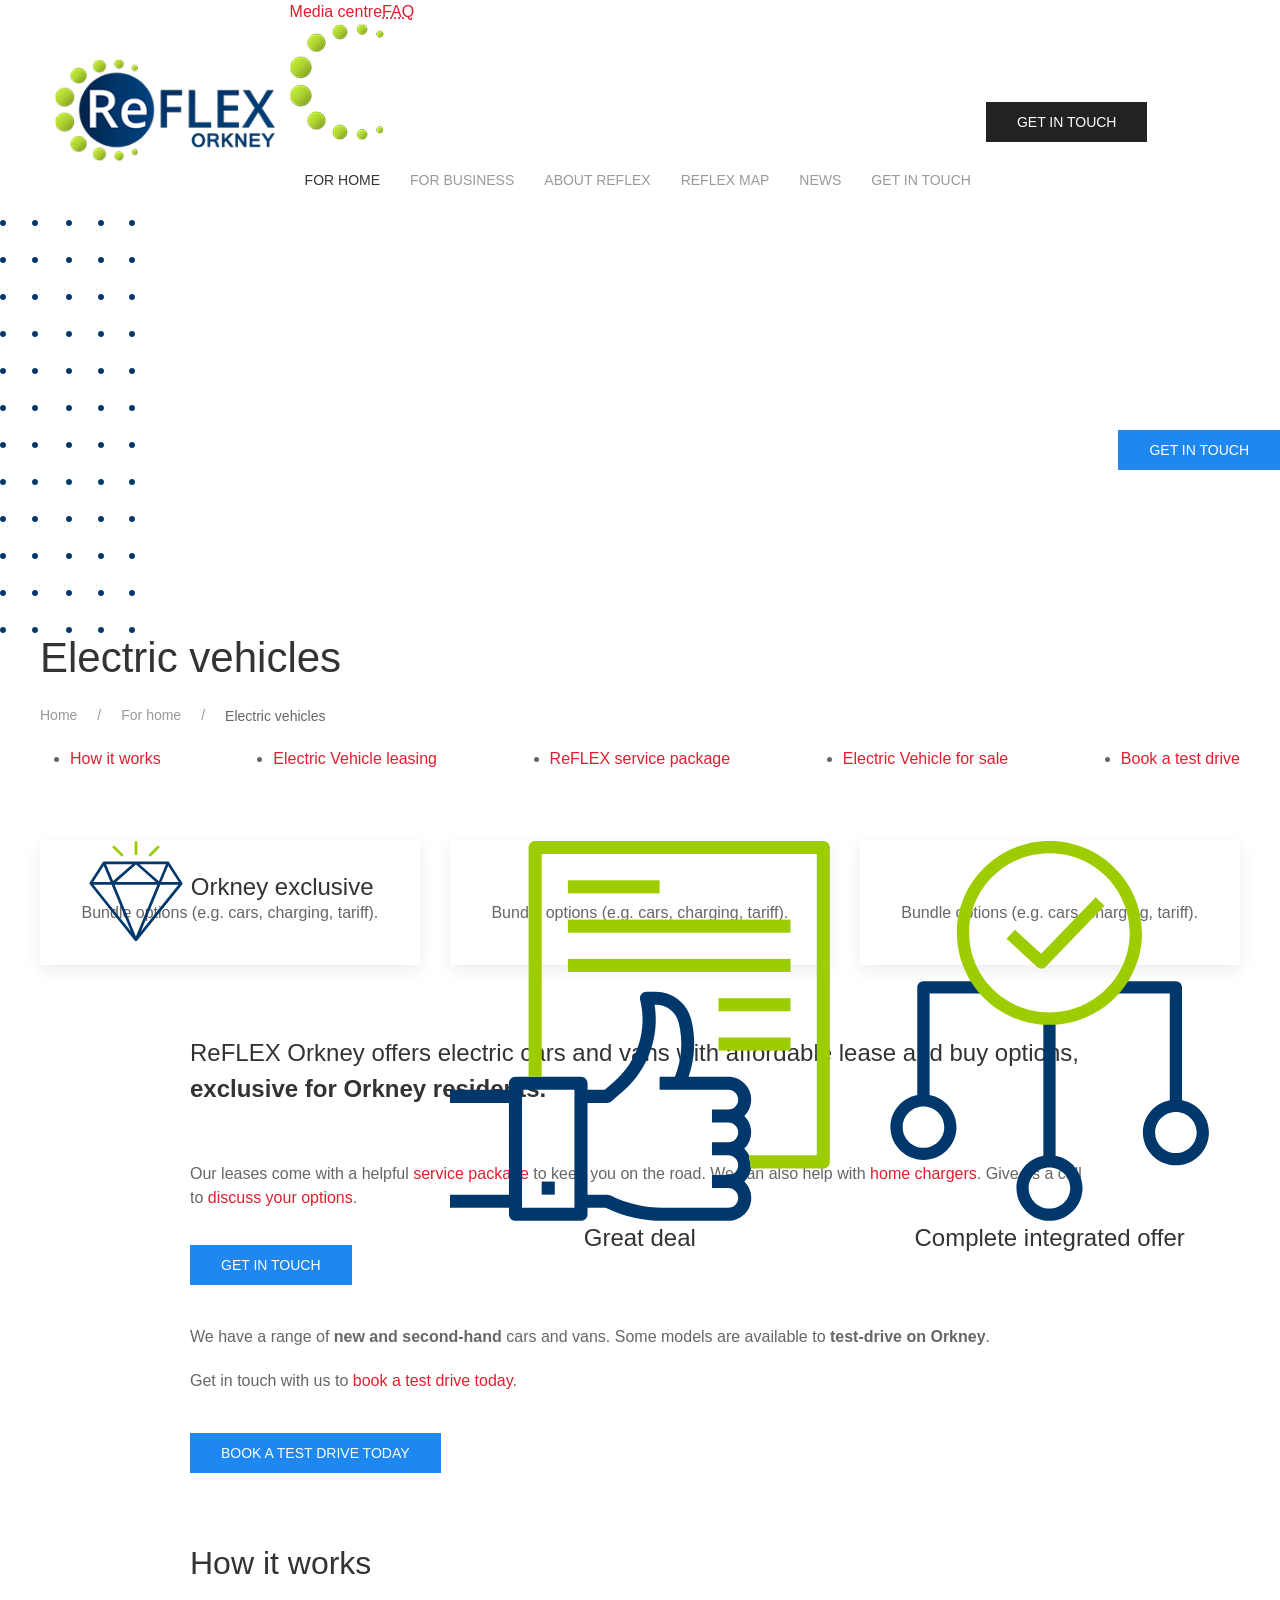
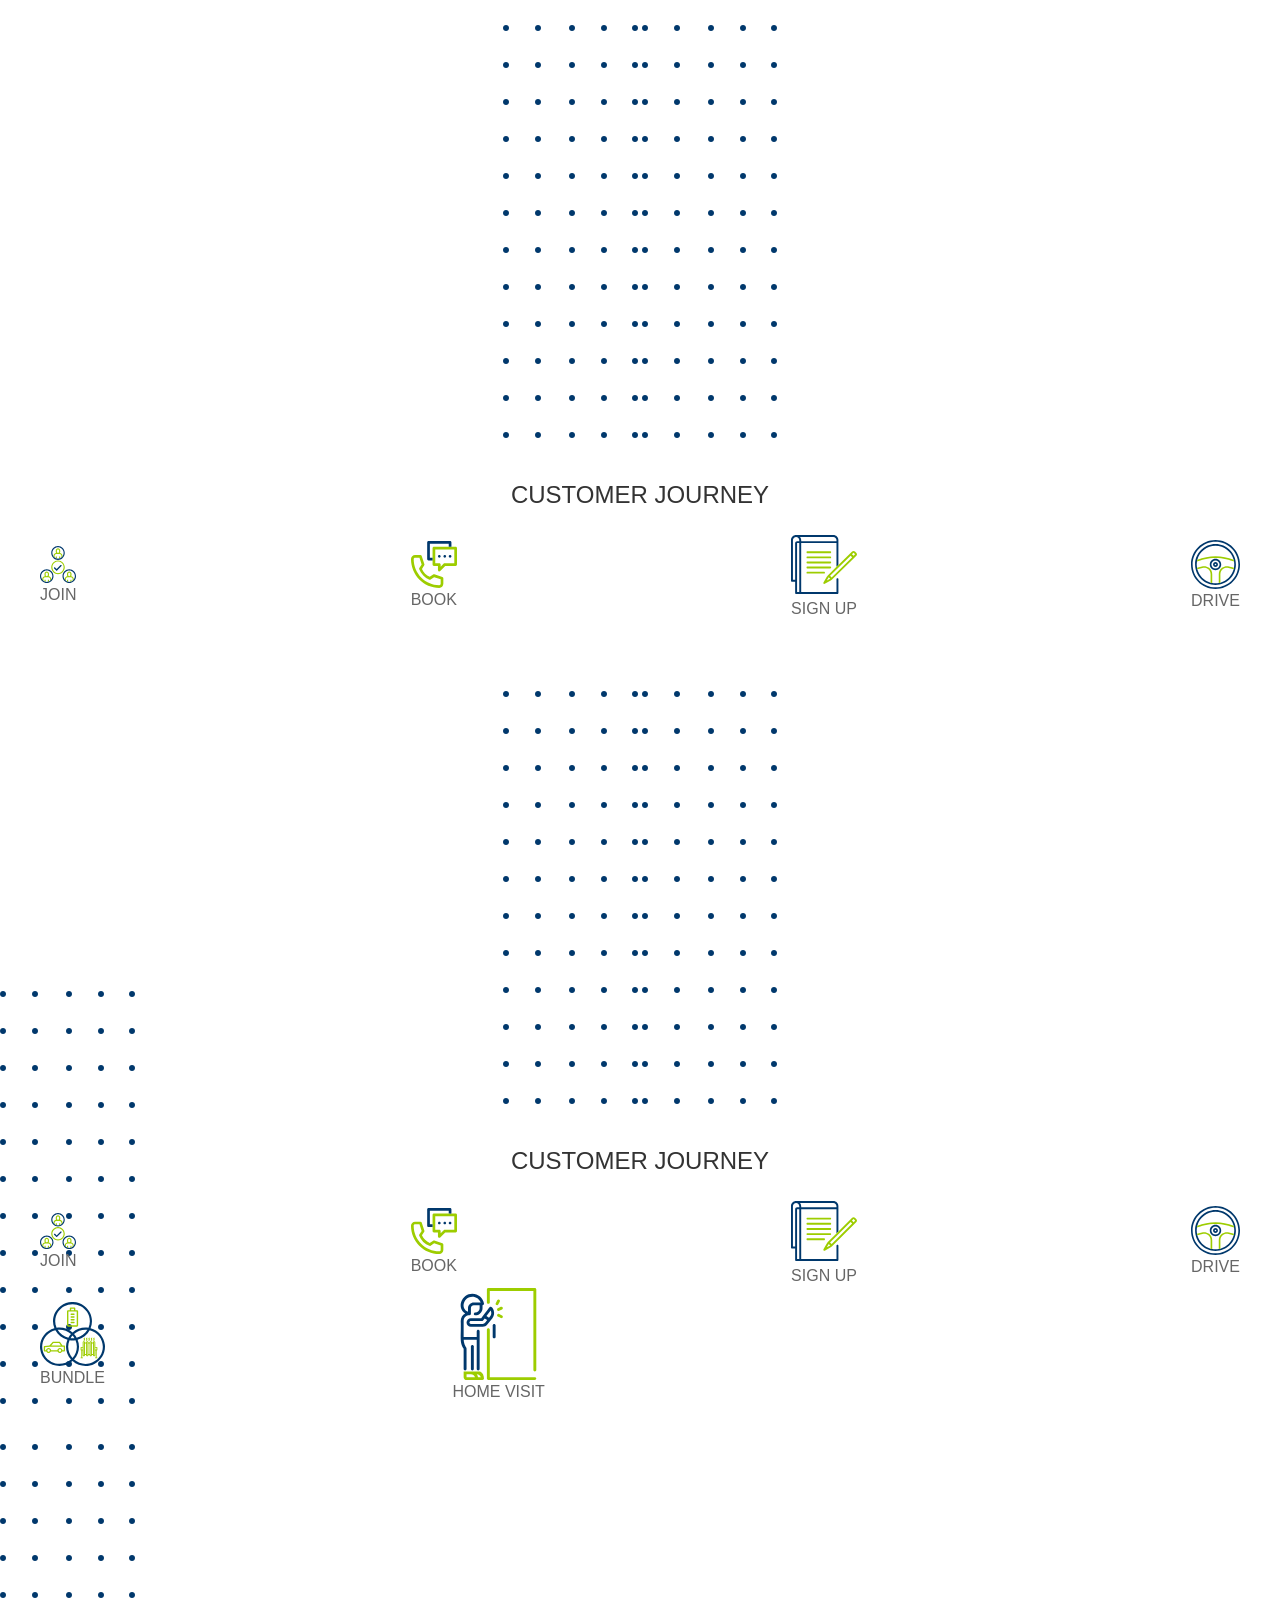
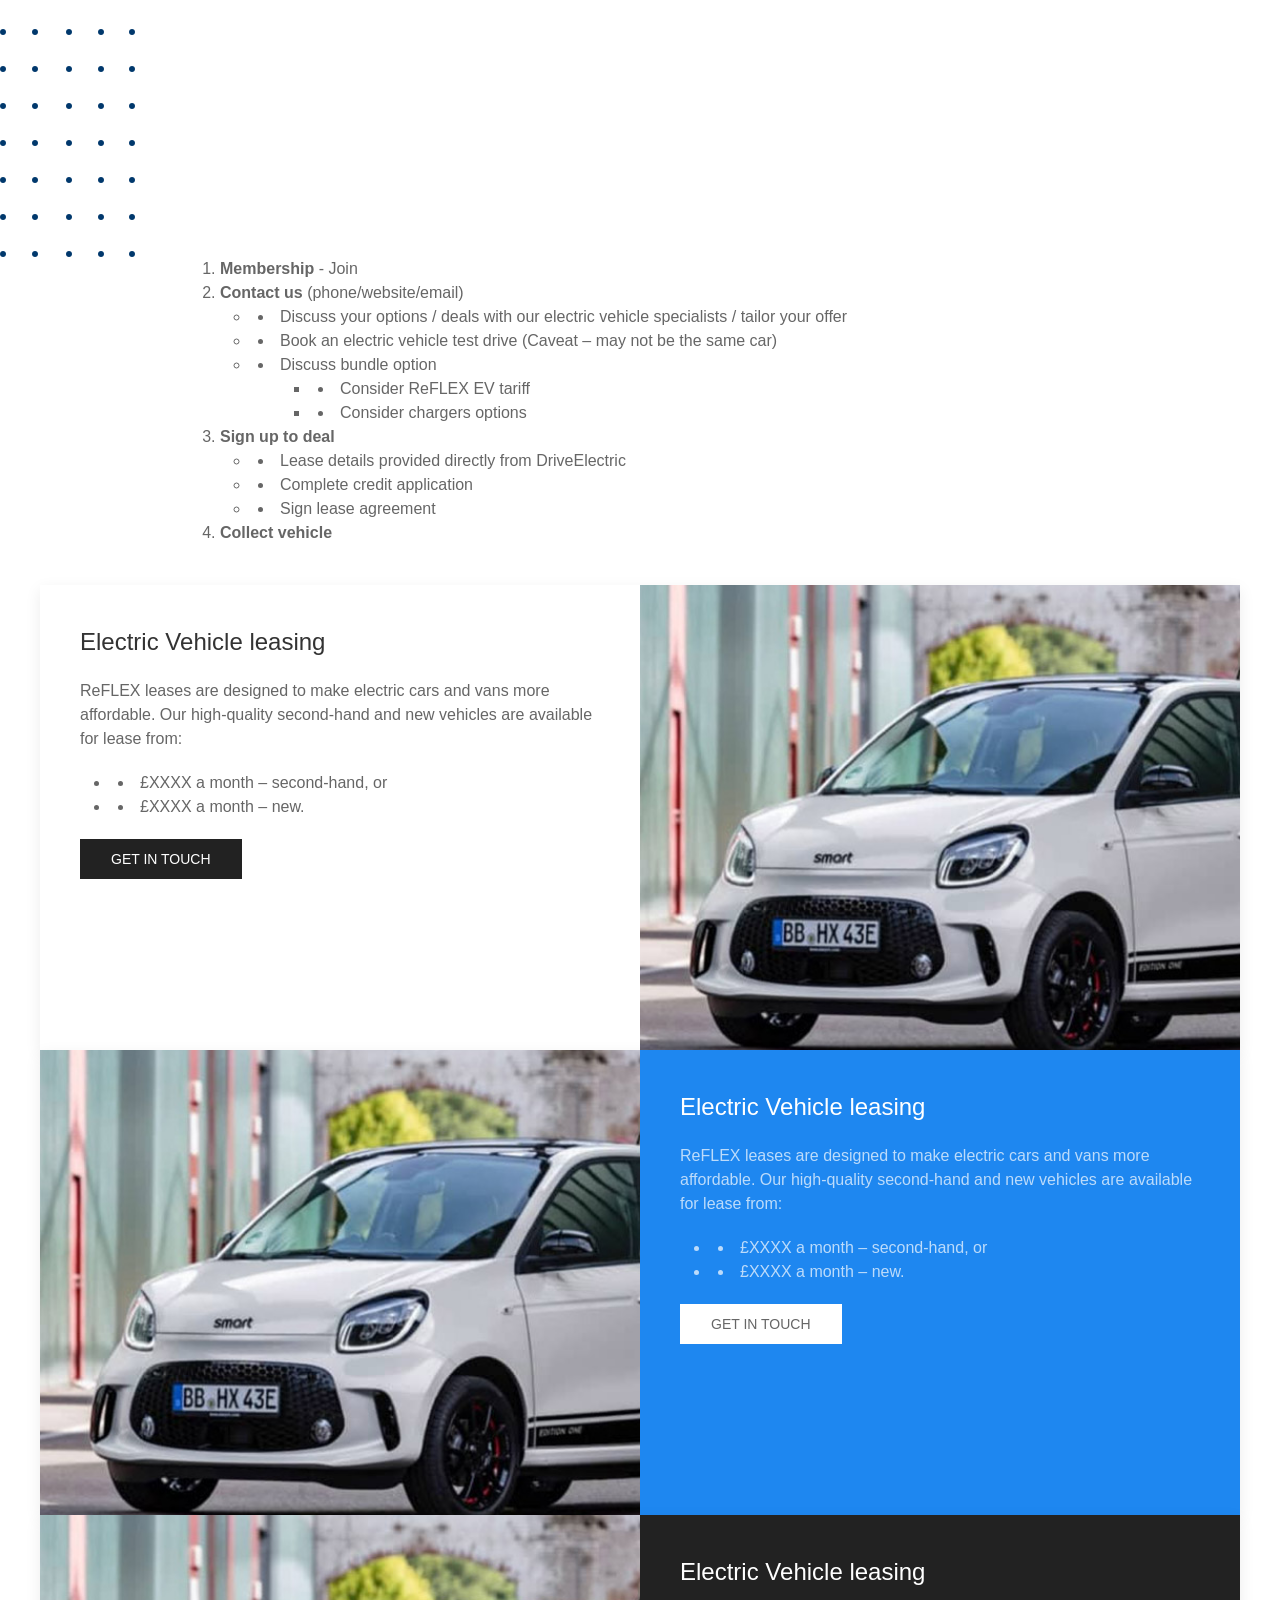
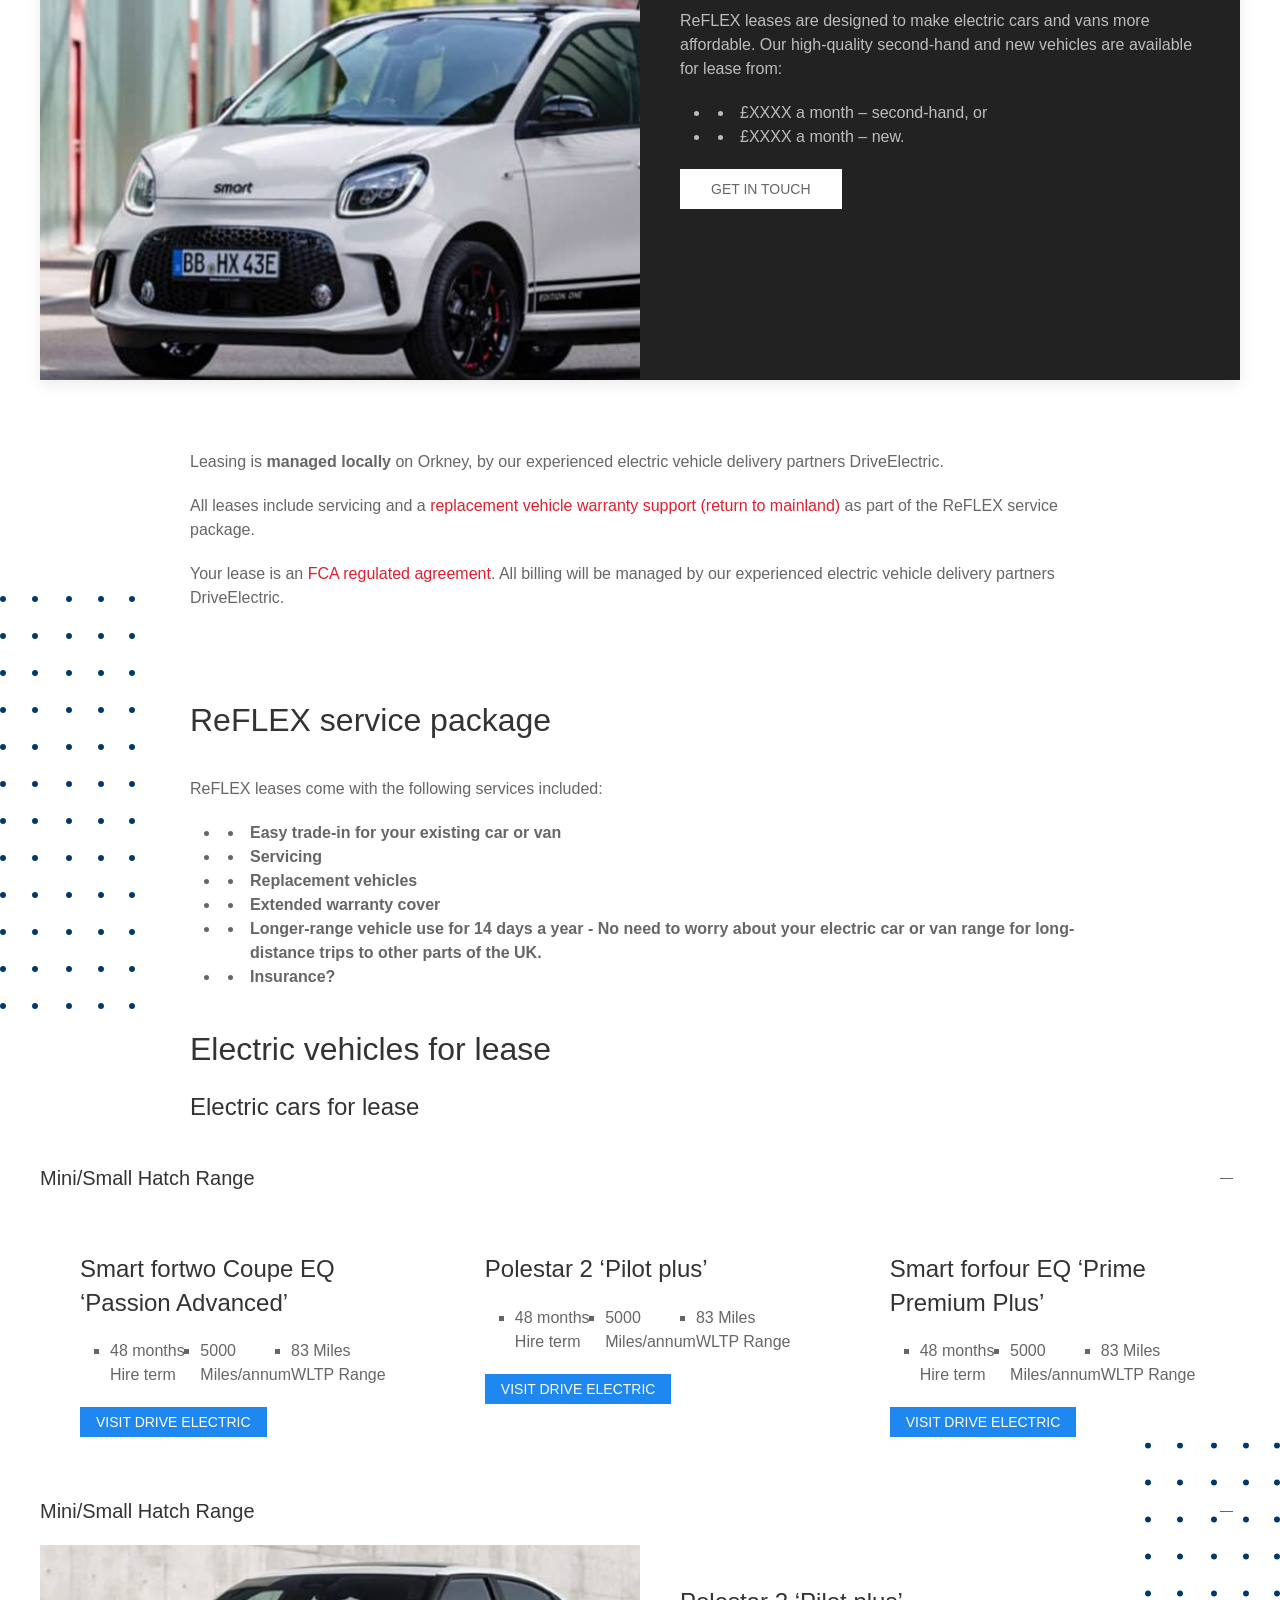
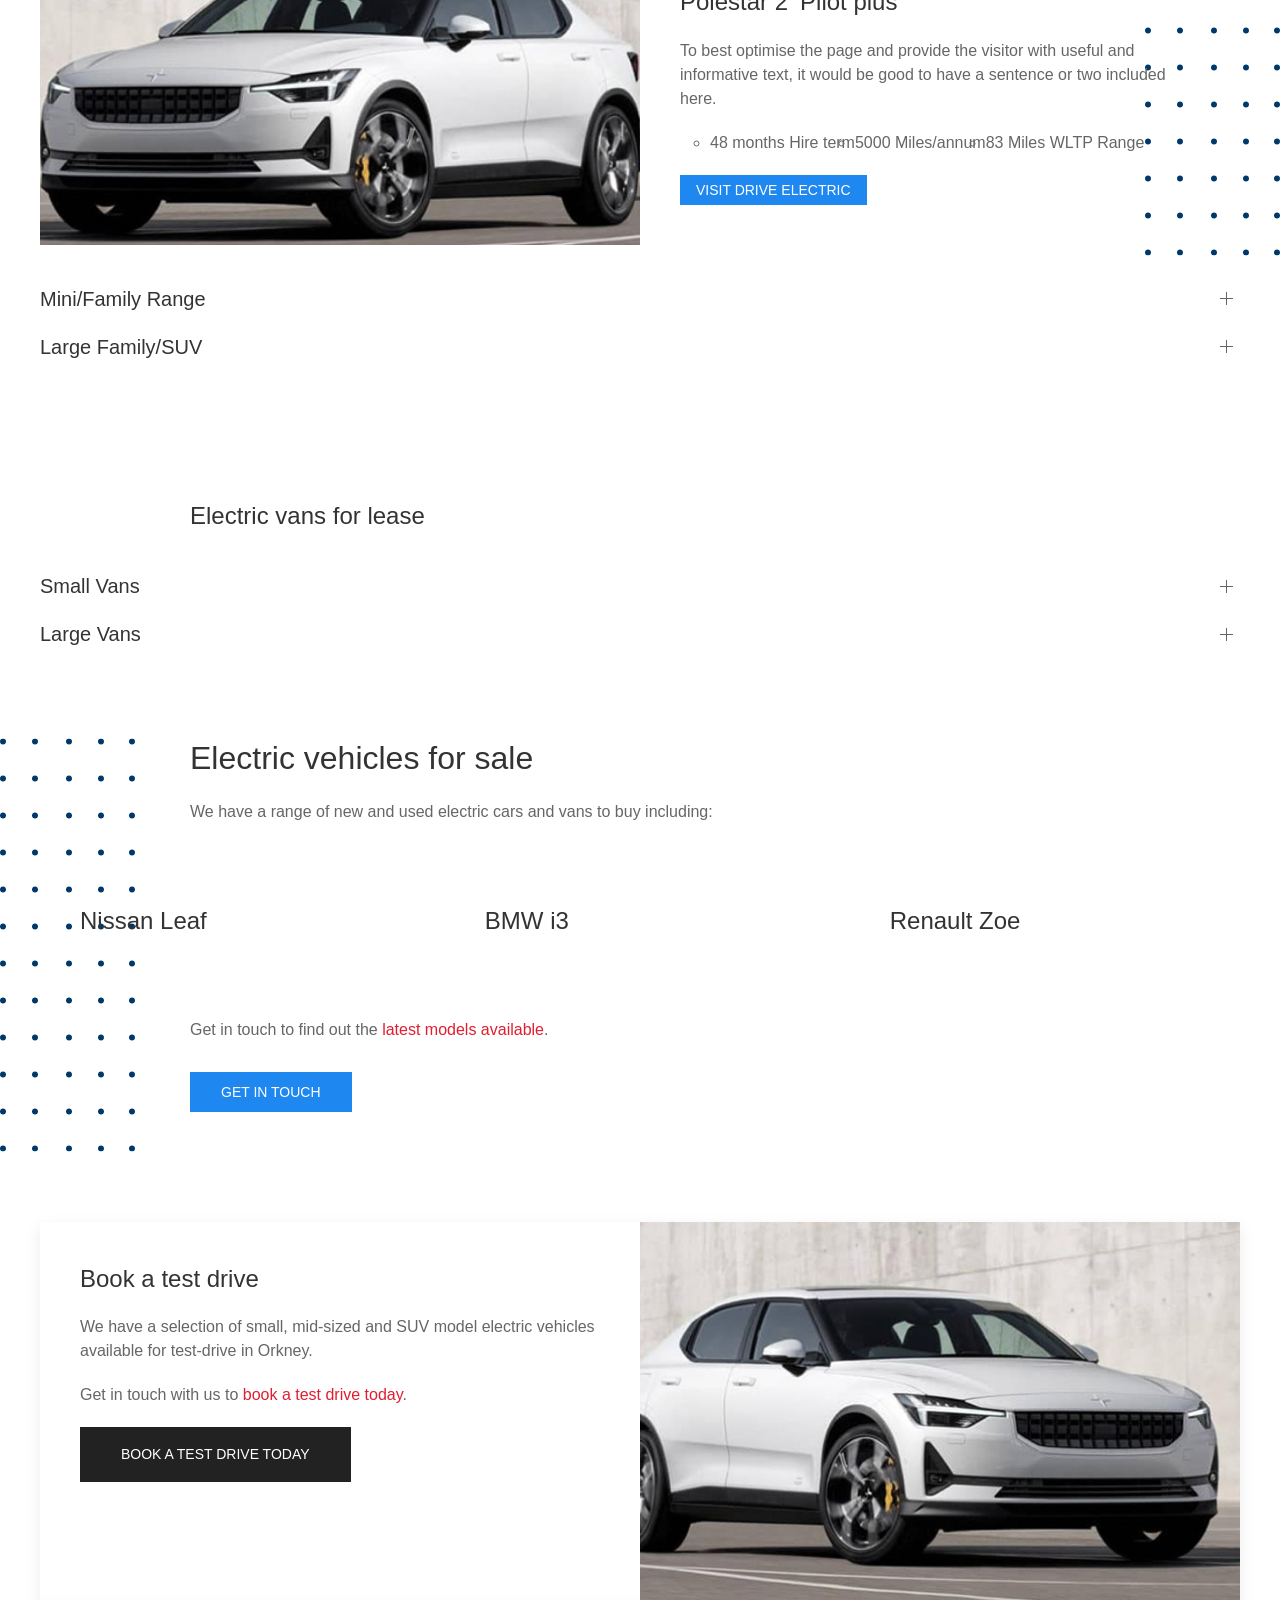
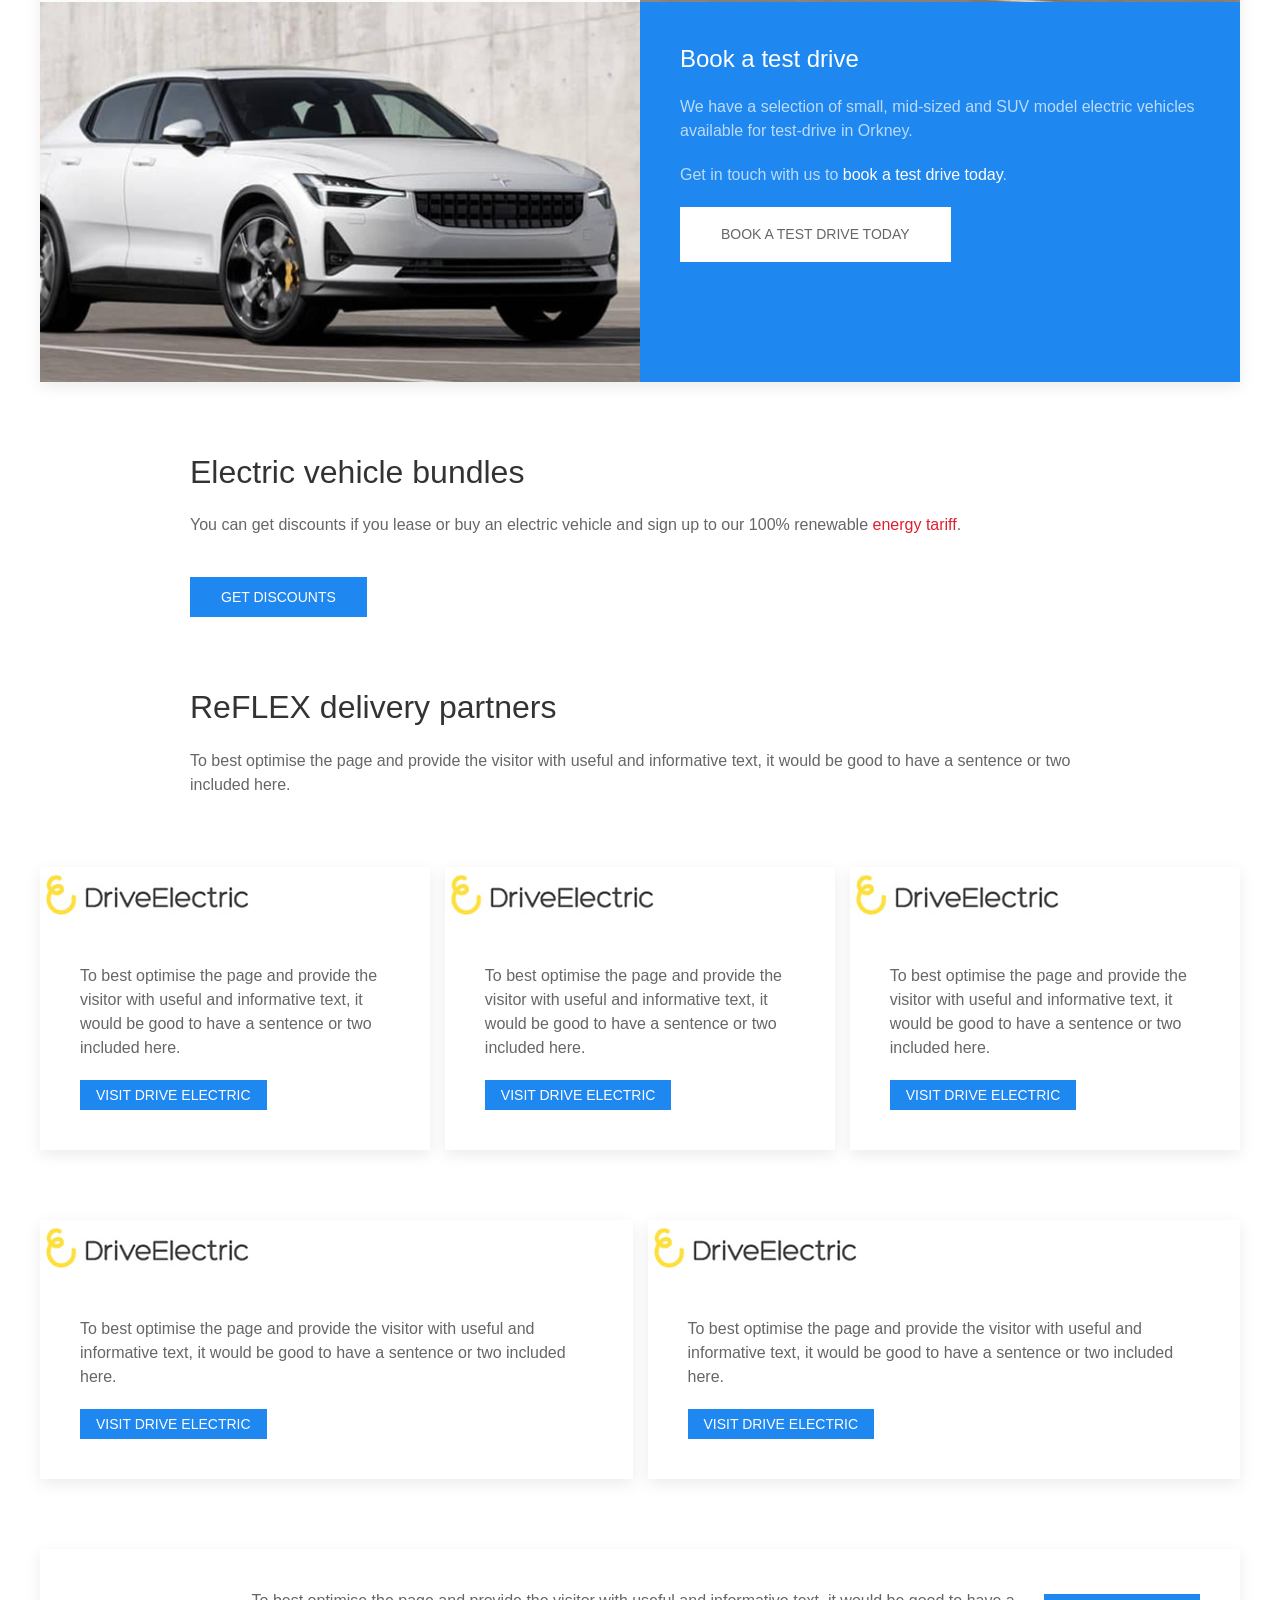
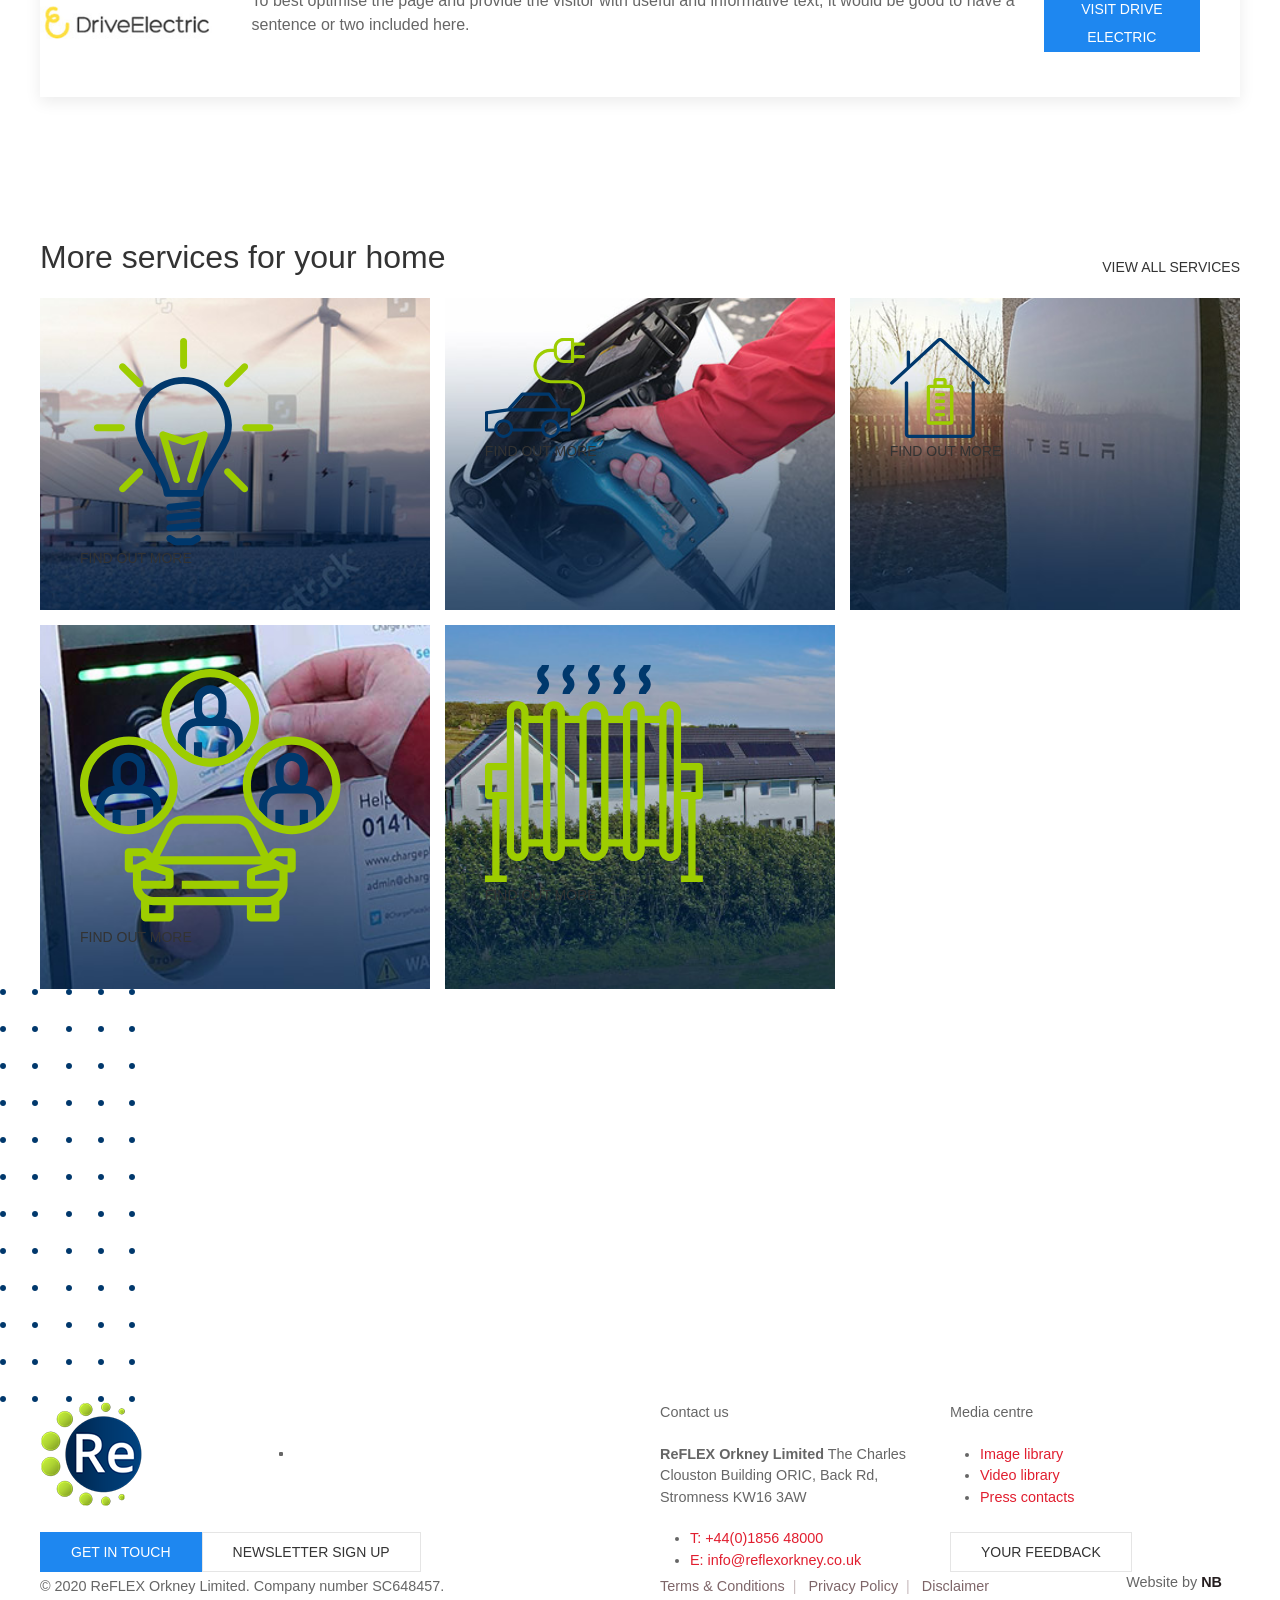
<file: src/services.html>
<!doctype html>
<html lang='en-gb' class='template-nb.styleguide section-nb.styleguide'>

<head>

    <meta charset='utf-8'>
    <meta name='viewport' content='width=device-width, initial-scale=1, shrink-to-fit=no'>
    <meta name='format-detection' content='telephone=no'>

    <title>Services | ReFLEX Orkney</title>
    <meta name='description' content='This is a meta description'>

    <link rel="apple-touch-icon" sizes="180x180" href="./favicon/apple-touch-icon.png">
	<link rel="icon" type="image/png" sizes="32x32" href="./favicon/favicon-32x32.png">
	<link rel="icon" type="image/png" sizes="16x16" href="./favicon/favicon-16x16.png">
	<link rel="manifest" href="./favicon/site.webmanifest">
	<link rel="mask-icon" href="./favicon/safari-pinned-tab.svg" color="#5bbad5">
	<meta name="msapplication-TileColor" content="#da532c">
	<meta name="theme-color" content="#ffffff">
    <link rel='stylesheet' href='css/uikit.min.css' />
    <link rel='stylesheet' href='css/theme.min.css' />
</head>

<body id='scroll-target'>

    <header class='header'>
        <div class='uk-container uk-container-large'>
            <nav class='uk-navbar' data-uk-navbar>
                <div class='uk-navbar-left'>
                    <a href='#' class='uk-navbar-item uk-logo'>
                        <img src='img/logo.png' alt='ReFLEX Orkney Logo'>
                    </a>
                </div>
                <div class='uk-navbar-right'>
                    <div class='navbar-top uk-visible@s'>
                        <div class='uk-flex uk-flex-right uk-flex-middle'>
                            <a href='#'>Media centre</a>
                            <a href='#'><abbr title='Frequently Asked Questions'>FAQ</abbr></a>
                        </div>
                    </div>
                    <div class='navbar-bottom'>
                        <div class='uk-flex uk-flex-start uk-flex-between uk-flex-middle'>
                            <div id='nav' class='nav'>
                                <img src='./img/logo-2.png' alt='ReFLEX Orkney Logo'>
                                <ul class='uk-navbar-nav uk-flex-middle' data-uk-nb-nav='breakpoint:1200'>
                                    <li class='mega-menu uk-active'><a href='#' class='font-chevron-down'>For home</a>
                                        <ul class='uk-nav-dropdown'>
                                            <li><a href='#'><span><img src='./img/lightbulb.svg' data-uk-svg
                                                            alt='image'></span>Electricity Supply</a></li>
                                            <li><a href='#'><span><img src='./img/electric-vehicles.svg' data-uk-svg
                                                            alt='image'></span>Electric Vehicles</a></li>
                                            <li><a href='#'><span><img src='./img/home-batteries.svg' data-uk-svg
                                                            alt='image'></span>Battery Storage</a></li>
                                            <li><a href='#'><span><img src='./img/car-club.svg' data-uk-svg
                                                            alt='image'></span>Car
                                                    Club</a></li>
                                            <li><a href='#'><span><img src='./img/heating.svg' data-uk-svg
                                                            alt='image'></span>Heating
                                                    Systems</a></li>
                                            <li><a href='#'><span><img src='./img/bundle.svg' data-uk-svg
                                                            alt='image'></span>Bundles</a></li>
                                        </ul>
                                    </li>
                                    <li class='mega-menu'><a href='#' class='font-chevron-down'>For business</a>
                                        <ul class='uk-nav-dropdown'>
                                            <li><a href='#'><span><img src='./img/lightbulb.svg' data-uk-svg
                                                            alt='image'></span>Electricity Supply</a></li>
                                            <li><a href='#'><span><img src='./img/electric-vehicles.svg' data-uk-svg
                                                            alt='image'></span>Electric Vehicles</a></li>
                                            <li><a href='#'><span><img src='./img/home-batteries.svg' data-uk-svg
                                                            alt='image'></span>Battery Storage</a></li>
                                            <li><a href='#'><span><img src='./img/car-club.svg' data-uk-svg
                                                            alt='image'></span>Car
                                                    Club</a></li>
                                            <li><a href='#'><span><img src='./img/heating.svg' data-uk-svg
                                                            alt='image'></span>Heating
                                                    Systems</a></li>
                                            <li><a href='#'><span><img src='./img/bundle.svg' data-uk-svg
                                                            alt='image'></span>Bundles</a></li>
                                        </ul>
                                    </li>
                                    <li><a href='#' class='nb-open-lvl font-chevron-down'>About ReFLEX</a>
                                        <ul class='uk-nav-dropdown'>
                                            <li><a href='#'>Why Orkney</a></li>
                                            <li><a href='#' class='font-chevron-right'>The Project</a>
                                                <ul class='uk-nav-dropdown'>
                                                    <li><a href='#'>Heat</a></li>
                                                    <li><a href='#'>Transport</a></li>
                                                    <li><a href='#'>Electricity</a></li>
                                                </ul>
                                            </li>
                                            <li><a href='#'>Funders & Partners</a></li>
                                            <li><a href='#'>Contact Us</a></li>
                                        </ul>
                                    </li>
                                    <li><a href='#'>ReFLEX Map</a></li>
                                    <li><a href='#'>News</a></li>
                                    <li><a href='#' class='font-chevron-down'>Get in touch</a></li>
                                </ul>
                            </div>
                            <a href='#' class='uk-button uk-button-secondary uk-visible@s'><span>Get in touch</span></a>
                            <a href='#nav' class='uk-navbar-toggle' aria-label='Open navigation menu'
                                data-uk-toggle='{"animation": ""}' hidden>
                                <span role='presentation'></span>
                            </a>
                        </div>
                    </div>
                </div>
            </nav>
        </div>
    </header>

    <main class='nb-main'>
        <div class='uk-position-fixed uk-position-center-right nb-widget'>
            <a href='#' class='uk-button uk-button-primary'><span>Get in touch</span></a>
        </div>
        <div class='uk-position-bottom-right scroll-button'>
            <a href='#scroll-target' class='uk-button' aria-label='Scroll to top of the page' data-uk-scroll></a>
        </div>
        <section class='banner services'>
            <span class='dots-bg left' role='presentation'>
                <img src='./img/dots-bg.svg' data-uk-svg alt='image'>
            </span>
            <div class='circle' role='presentation'>
                <span class='uk-background-cover' data-uk-img
                    style="background-image: url('./img/services-banner.jpg');"></span>
            </div>
            <div class='uk-container'>
                <div class='banner-inner'>
                    <h1>Electric vehicles</h1>
                    <ul class='uk-breadcrumb'>
                        <li><a href='index.html'>Home</a></li>
                        <li><a href='index.html'>For home</a></li>
                        <li><span>Electric vehicles</span></li>
                    </ul>
                </div>
            </div>
        </section>
        <nav class='uk-margin-large-bottom'>
            <div class='uk-container'>
                <ul class='uk-flex uk-flex-between uk-flex-wrap'>
                    <li><a href='#'>How it works</a></li>
                    <li><a href='#'>Electric Vehicle leasing</a></li>
                    <li><a href='#'>ReFLEX service package</a></li>
                    <li><a href='#'>Electric Vehicle for sale</a></li>
                    <li><a href='#'>Book a test drive</a></li>
                </ul>
            </div>
        </nav>

        <div class='uk-container uk-margin-large-bottom'>
            <div class='values uk-text-center uk-grid-medium uk-child-width-1-3@s' data-uk-grid
                data-uk-height-match='target: .uk-card'
                data-uk-scrollspy='cls:uk-animation-fade;delay:128;target:.uk-card'>
                <div>
                    <div class='uk-card uk-card-default uk-card-body'>
                        <div class='uk-position-cover uk-position-z-index'>
                            <img src='./img/exclusive.svg' alt='image' data-uk-svg>
                            <span class='uk-card-title'>Orkney exclusive</span>
                        </div>
                        <p>Bundle options (e.g. cars, charging, tariff).</p>
                    </div>
                </div>
                <div>
                    <div class='uk-card uk-card-default uk-card-body'>
                        <div class='uk-position-cover uk-position-z-index'>
                            <img src='./img/great-deal.svg' alt='image' data-uk-svg>
                            <span class='uk-card-title'>Great deal</span>
                        </div>
                        <p>Bundle options (e.g. cars, charging, tariff).</p>
                    </div>
                </div>
                <div>
                    <div class='uk-card uk-card-default uk-card-body'>
                        <div class='uk-position-cover uk-position-z-index'>
                            <img src='./img/integrated-offer.svg' alt='image' data-uk-svg>
                            <span class='uk-card-title'>Complete integrated offer</span>
                        </div>
                        <p>Bundle options (e.g. cars, charging, tariff).</p>
                    </div>
                </div>
            </div>
        </div>

        <div class='uk-container uk-container-small uk-margin-large-bottom'>
            <div class='nb-block nb-block-content uk-clearfix' data-nb-block='content'>
                <p class='uk-text-lead uk-margin-medium-bottom'>ReFLEX Orkney offers electric cars and vans with
                    affordable lease and buy
                    options, <strong>exclusive for Orkney residents.</strong></p>
                <p class='uk-padding-small uk-padding-remove-horizontal'>Our leases come with a helpful <a
                        href='#'>service package</a> to keep you on the road. We can also
                    help with <a href='#'>home
                        chargers</a>.
                    Give us a call to <a href='#'>discuss your options</a>.</p>
                <a href='#' class='uk-button uk-button-primary uk-margin-bottom'><span>Get in touch</span></a>

                <p>We have a range of <strong>new and second-hand</strong> cars and vans. Some models are available to
                    <strong>test-drive on
                        Orkney</strong>.</p>
                <p class='uk-margin-medium-bottom'>Get in touch with us to <a href='#'>book a test drive today</a>.</p>

                <a href='#' class='uk-button uk-button-primary'><span>Book a test drive today</span></a>
            </div>
        </div>

        <div class='uk-position-relative'>
            <div class='uk-width-1-1 uk-position-absolute process-circle'>
                <span class='uk-position-absolute' role='presentation'
                    data-uk-scrollspy='cls:uk-animation-fade;'></span>
            </div>

            <div class='uk-container uk-margin-large-bottom'>
                <div class='nb-block nb-block-content uk-clearfix' data-nb-block='content'>
                    <div class='uk-container uk-container-small uk-margin-medium-bottom'>
                        <h2>How it works</h2>
                    </div>
                    <div class='process uk-text-center uk-position-relative'
                        data-uk-scrollspy='cls:uk-animation-slide-bottom-medium'>
                        <span class='dots-bg blue left' role='presentation'>
                            <img src='./img/dots-bg.svg' data-uk-svg alt='image'>
                        </span>
                        <span class='dots-bg blue right' role='presentation'>
                            <img src='./img/dots-bg.svg' data-uk-svg alt='image'>
                        </span>
                        <h3 class='uk-text-uppercase'>Customer Journey</h3>
                        <div class='process-extend-inner'>
                            <div class='process-inner'>
                                <div class='process-container uk-flex uk-flex-between uk-flex-wrap uk-flex-middle'>
                                    <div class='process-box-wrap uk-flex uk-flex-left'>
                                        <div class='process-box uk-flex uk-flex-middle uk-flex-column'>
                                            <span></span>
                                            <img src='./img/join.svg' alt="image" data-uk-img>
                                            <span class='uk-text-uppercase'>Join</span>
                                        </div>
                                    </div>
                                    <span class='arrow' role='presentation'></span>
                                    <div class='process-box-wrap'>
                                        <div class='process-box uk-flex uk-flex-middle uk-flex-column'>
                                            <span></span>
                                            <img src='./img/book.svg' alt="image" data-uk-img>
                                            <span class='uk-text-uppercase'>Book</span>
                                        </div>
                                    </div>
                                    <span class='arrow uk-visible@m' role='presentation'></span>
                                    <div class='process-box-wrap uk-visible@m'>
                                        <div class='process-box uk-flex uk-flex-middle uk-flex-column'>
                                            <span></span>
                                            <img src='./img/signup.svg' alt="image" data-uk-img>
                                            <span class='uk-text-uppercase'>Sign Up</span>
                                        </div>
                                    </div>
                                    <span class='arrow uk-visible@m' role='presentation'></span>
                                    <div class='process-box-wrap uk-flex uk-flex-right uk-visible@m'>
                                        <div class='process-box uk-flex uk-flex-middle uk-flex-column'>
                                            <span></span>
                                            <img src='./img/drive.svg' alt="image" data-uk-img>
                                            <span class='uk-text-uppercase'>Drive</span>
                                        </div>
                                    </div>
                                </div>
                            </div>
                            <div class='process-middle uk-hidden@m'>
                                <span class='arrow'></span>
                                <span></span>
                                <span></span>
                            </div>
                            <div class='process-inner uk-hidden@m'>
                                <div class='process-container uk-flex uk-flex-between uk-flex-wrap uk-flex-middle'>
                                    <div class='process-box-wrap'>
                                        <div class='process-box uk-flex uk-flex-middle uk-flex-column'>
                                            <span></span>
                                            <img src='./img/signup.svg' alt="image" data-uk-img>
                                            <span class='uk-text-uppercase'>Sign Up</span>
                                        </div>
                                    </div>
                                    <span class='arrow' role='presentation'></span>
                                    <div class='process-box-wrap uk-flex uk-flex-right'>
                                        <div class='process-box uk-flex uk-flex-middle uk-flex-column'>
                                            <span></span>
                                            <img src='./img/drive.svg' alt="image" data-uk-img>
                                            <span class='uk-text-uppercase'>Drive</span>
                                        </div>
                                    </div>
                                </div>
                            </div>
                        </div>
                    </div>
                </div>
            </div>

            <div class='uk-position-relative'>
                <span class='dots-bg uk-position-bottom-left' role='presentation'>
                    <img src='./img/dots-bg.svg' data-uk-svg alt='image'>
                </span>
                <div class='uk-container uk-margin-medium-bottom'>
                    <div class='nb-block nb-block-content uk-clearfix' data-nb-block='content'>
                        <div class='process process-extend uk-text-center uk-position-relative'
                            data-uk-scrollspy='cls:uk-animation-slide-bottom-medium'>
                            <span class='dots-bg blue left' role='presentation'>
                                <img src='./img/dots-bg.svg' data-uk-svg alt='image'>
                            </span>
                            <span class='dots-bg blue right' role='presentation'>
                                <img src='./img/dots-bg.svg' data-uk-svg alt='image'>
                            </span>
                            <h3 class='uk-text-uppercase'>Customer Journey</h3>
                            <div class='process-extend-inner'>
                                <div class='process-inner'>
                                    <div class='process-container uk-flex uk-flex-between uk-flex-wrap uk-flex-middle'>
                                        <div class='process-box-wrap uk-flex uk-flex-left'>
                                            <div class='process-box uk-flex uk-flex-middle uk-flex-column'>
                                                <span></span>
                                                <img src='./img/join.svg' alt="image" data-uk-img>
                                                <span class='uk-text-uppercase'>Join</span>
                                            </div>
                                        </div>
                                        <span class='arrow' role='presentation'></span>
                                        <div class='process-box-wrap'>
                                            <div class='process-box uk-flex uk-flex-middle uk-flex-column'>
                                                <span></span>
                                                <img src='./img/book.svg' alt="image" data-uk-img>
                                                <span class='uk-text-uppercase'>Book</span>
                                            </div>
                                        </div>
                                        <span class='arrow uk-visible@m' role='presentation'></span>
                                        <div class='process-box-wrap uk-visible@m'>
                                            <div class='process-box uk-flex uk-flex-middle uk-flex-column'>
                                                <span></span>
                                                <img src='./img/signup.svg' alt="image" data-uk-img>
                                                <span class='uk-text-uppercase'>Sign Up</span>
                                            </div>
                                        </div>
                                        <span class='arrow uk-visible@m' role='presentation'></span>
                                        <div class='process-box-wrap uk-flex uk-flex-right uk-visible@m'>
                                            <div class='process-box uk-flex uk-flex-middle uk-flex-column'>
                                                <span></span>
                                                <img src='./img/drive.svg' alt="image" data-uk-img>
                                                <span class='uk-text-uppercase'>Drive</span>
                                            </div>
                                        </div>
                                    </div>
                                </div>
                                <div class='process-middle'>
                                    <span class='arrow'></span>
                                    <span></span>
                                    <span></span>
                                </div>
                                <div class='process-inner uk-hidden@m'>
                                    <div class='process-container uk-flex uk-flex-between uk-flex-wrap uk-flex-middle'>
                                        <div class='process-box-wrap'>
                                            <div class='process-box uk-flex uk-flex-middle uk-flex-column'>
                                                <span></span>
                                                <img src='./img/signup.svg' alt="image" data-uk-img>
                                                <span class='uk-text-uppercase'>Sign Up</span>
                                            </div>
                                        </div>
                                        <span class='arrow' role='presentation'></span>
                                        <div class='process-box-wrap uk-flex uk-flex-right'>
                                            <div class='process-box uk-flex uk-flex-middle uk-flex-column'>
                                                <span></span>
                                                <img src='./img/drive.svg' alt="image" data-uk-img>
                                                <span class='uk-text-uppercase'>Drive</span>
                                            </div>
                                        </div>
                                    </div>
                                </div>
                                <div class='process-middle uk-hidden@m'>
                                    <span class='arrow'></span>
                                    <span></span>
                                    <span></span>
                                </div>
                                <div class='process-inner process-inner-half'>
                                    <div class='process-container uk-flex uk-flex-between uk-flex-wrap uk-flex-middle'>
                                        <div class='process-box-wrap uk-flex uk-flex-left'>
                                            <div class='process-box uk-flex uk-flex-middle uk-flex-column'>
                                                <span></span>
                                                <img src='./img/bundle.svg' alt="image" data-uk-img>
                                                <span class='uk-text-uppercase'>Bundle</span>
                                            </div>
                                        </div>
                                        <span class='arrow' role='presentation'></span>
                                        <div class='process-box-wrap'>
                                            <div class='process-box uk-flex uk-flex-middle uk-flex-column'>
                                                <span></span>
                                                <img src='./img/home-visit.svg' alt="image" data-uk-img>
                                                <span class='uk-text-uppercase'>Home Visit</span>
                                            </div>
                                        </div>
                                        <span class='arrow uk-invisible uk-visible@m' role='presentation'></span>
                                        <div class='process-box-wrap uk-invisible uk-visible@m uk-flex uk-flex-left'>
                                            <div class='process-box uk-flex uk-flex-middle uk-flex-column'></div>
                                        </div>
                                        <span class='arrow uk-invisible uk-visible@m' role='presentation'></span>
                                        <div class='process-box-wrap uk-invisible uk-visible@m'>
                                            <div class='process-box uk-flex uk-flex-middle uk-flex-column'></div>
                                        </div>
                                    </div>
                                </div>
                            </div>
                        </div>
                    </div>
                </div>
            </div>
        </div>

        <div class='uk-position-relative'>
            <span class='dots-bg right' role='presentation'>
                <img src='./img/dots-bg.svg' data-uk-svg alt='image'>
            </span>
            <div class='uk-container uk-margin-medium-bottom'>
                <div class='nb-block nb-block-content uk-clearfix' data-nb-block='content'>
                    <div class='uk-container uk-container-small'>
                        <ol class='list-bold'>
                            <li><strong>Membership</strong> - Join</li>
                            <li><strong>Contact us </strong>(phone/website/email)
                                <ul class='uk-list-disc'>
                                    <li>Discuss your options / deals with our electric vehicle specialists / tailor your
                                        offer</li>
                                    <li>Book an electric vehicle test drive (Caveat – may not be the same car)</li>
                                    <li>Discuss bundle option
                                        <ul class='uk-list-disc'>
                                            <li>Consider ReFLEX EV tariff</li>
                                            <li>Consider chargers options</li>
                                        </ul>
                                    </li>
                                </ul>
                            </li>
                            <li><strong>Sign up to deal</strong>
                                <ul class='uk-list-disc'>
                                    <li>Lease details provided directly from DriveElectric</li>
                                    <li>Complete credit application</li>
                                    <li>Sign lease agreement </li>
                                </ul>
                            </li>
                            <li><strong>Collect vehicle</strong></li>
                        </ol>
                    </div>
                </div>
            </div>
        </div>

        <div class='uk-container uk-margin-large-bottom'>
            <div class='nb-block nb-block-promo uk-clearfix' data-nb-block='promo'
                data-uk-scrollspy='cls:uk-animation-slide-bottom-medium;delay:128;target:.uk-card'>
                <div class='uk-card uk-card-default uk-grid-collapse uk-child-width-1-2@s' data-uk-grid>
                    <div class='uk-flex-last@s uk-card-media-right uk-cover-container'>
                        <img src='./img/promo-image-large.jpg' alt='image' data-uk-cover>
                        <canvas width="600" height="465"></canvas>
                    </div>
                    <div>
                        <div class='uk-card-body'>
                            <h3 class='uk-card-title'>Electric Vehicle leasing</h3>
                            <p>ReFLEX leases are designed to make electric cars and vans more affordable. Our
                                high-quality second-hand and new vehicles are available for lease from:
                            </p>
                            <ul class='uk-list-disc'>
                                <li><span>£XXXX a month</span> – second-hand, or</li>
                                <li><span>£XXXX a month</span> – new.</li>
                            </ul>
                            <a href='#' class='uk-button uk-button-secondary'><span>Get in touch</span></a>
                        </div>
                    </div>
                </div>
                <div class='uk-card uk-card-primary uk-grid-collapse uk-child-width-1-2@s' data-uk-grid>
                    <div class='uk-card-media-left uk-cover-container'>
                        <img src='./img/promo-image-large.jpg' alt='image' data-uk-cover>
                        <canvas width="600" height="465"></canvas>
                    </div>
                    <div>
                        <div class='uk-card-body'>
                            <h3 class='uk-card-title'>Electric Vehicle leasing</h3>
                            <p>ReFLEX leases are designed to make electric cars and vans more affordable. Our
                                high-quality second-hand and new vehicles are available for lease from:
                            </p>
                            <ul class='uk-list-disc'>
                                <li><span>£XXXX a month</span> – second-hand, or</li>
                                <li><span>£XXXX a month</span> – new.</li>
                            </ul>
                            <a href='#' class='uk-button uk-button-primary'><span>Get in touch</span></a>
                        </div>
                    </div>
                </div>
                <div class='uk-card uk-card-secondary uk-grid-collapse uk-child-width-1-2@s' data-uk-grid>
                    <div class='uk-card-media-left uk-cover-container'>
                        <img src='./img/promo-image-large.jpg' alt='image' data-uk-cover>
                        <canvas width="600" height="465"></canvas>
                    </div>
                    <div>
                        <div class='uk-card-body'>
                            <h3 class='uk-card-title'>Electric Vehicle leasing</h3>
                            <p>ReFLEX leases are designed to make electric cars and vans more affordable. Our
                                high-quality second-hand and new vehicles are available for lease from:
                            </p>
                            <ul class='uk-list-disc'>
                                <li><span>£XXXX a month</span> – second-hand, or</li>
                                <li><span>£XXXX a month</span> – new.</li>
                            </ul>
                            <a href='#' class='uk-button uk-button-primary'><span>Get in touch</span></a>
                        </div>
                    </div>
                </div>
            </div>
        </div>

        <div class='uk-container uk-container-small uk-margin-large-bottom'>
            <div class='nb-block nb-block-content uk-clearfix' data-nb-block='content'>
                <p>Leasing is <strong>managed locally</strong> on Orkney, by our experienced electric vehicle delivery
                    partners DriveElectric.</p>
                <p>All leases include servicing and a <a href='#'>replacement vehicle warranty support (return to
                        mainland)</a> as part of the ReFLEX service package.</p>
                <p>Your lease is an <a href='#'>FCA regulated agreement</a>. All billing will be managed by our
                    experienced electric vehicle delivery partners DriveElectric.</p>
            </div>
        </div>
        <div class='uk-position-relative'>
            <span class='dots-bg uk-position-bottom-left uk-visible@m' role='presentation'>
                <img src='./img/dots-bg.svg' data-uk-svg alt='image'>
            </span>
            <div class='uk-container uk-container-small uk-margin-bottom'>
                <div class='nb-block nb-block-content uk-clearfix' data-nb-block='content'>
                    <h2>ReFLEX service package</h2>
                    <p class='uk-padding-small uk-padding-remove-horizontal uk-padding-remove-bottom'>ReFLEX leases come
                        with the following services included:</p>
                    <ul class='uk-list-disc'>
                        <li><strong>Easy trade-in for your existing car or van</strong></li>
                        <li><strong>Servicing</strong></li>
                        <li><strong>Replacement vehicles</strong></li>
                        <li><strong>Extended warranty cover</strong></li>
                        <li><strong>Longer-range vehicle use for 14 days a year - No need to worry about your electric
                                car
                                or van
                                range for long-distance trips to other parts of the UK.</strong></li>
                        <li><strong>Insurance?</strong></li>
                    </ul>
                </div>
            </div>
        </div>

        <div class='uk-position-relative'>
            <span class='dots-bg uk-position-center-right' role='presentation'>
                <img src='./img/dots-bg.svg' data-uk-svg alt='image'>
            </span>
            <div class='uk-container uk-margin-large-bottom'>
                <div class='nb-block nb-block-content uk-clearfix' data-nb-block='content'>
                    <div class='uk-container uk-container-small uk-margin-medium-bottom'>
                        <h2>Electric vehicles for lease</h2>
                        <h3 class='uk-margin-remove-top'>Electric cars for lease</h3>
                    </div>
                    <ul data-uk-accordion data-uk-scrollspy='cls: uk-animation-fade; target: >li; delay: 350;'>
                        <li class='uk-open'>
                            <a class='uk-accordion-title large' href='#'>Mini/Small Hatch Range</a>
                            <div class='uk-accordion-content'>
                                <ul class='ads uk-grid-match uk-grid-small uk-child-width-1-3@m' data-uk-grid
                                    data-uk-height-match='target: .uk-card > .uk-card-body'>
                                    <li>
                                        <div class='uk-card'>
                                            <div class='uk-card-media-top uk-background-cover'
                                                style="background-image: url('./img/promo-image-1.jpg')" data-uk-img>
                                            </div>
                                            <div class='uk-card-body'>
                                                <h3 class='uk-card-title'>Smart fortwo Coupe EQ ‘Passion Advanced’</h3>
                                                <ul class='uk-flex uk-flex-middle'>
                                                    <li class='font-calendar'>48 months Hire term</li>
                                                    <li class='font-tachometer'>5000 Miles/annum</li>
                                                    <li class='font-road'>83 Miles WLTP Range</li>
                                                </ul>
                                                <a href='#'
                                                    class='uk-button uk-button-primary uk-button-small'><span>Visit
                                                        Drive Electric</span></a>
                                            </div>
                                            <a href='#' class='uk-position-cover' aria-label='Read More'></a>
                                        </div>
                                    </li>
                                    <li>
                                        <div class='uk-card'>
                                            <div class='uk-card-media-top uk-background-cover'
                                                style="background-image: url('./img/promo-image-2.jpg')" data-uk-img>
                                            </div>
                                            <div class='uk-card-body'>
                                                <h3 class='uk-card-title'>Polestar 2 ‘Pilot plus’</h3>
                                                <ul class='uk-flex uk-flex-middle'>
                                                    <li class='font-calendar'>48 months Hire term</li>
                                                    <li class='font-tachometer'>5000 Miles/annum</li>
                                                    <li class='font-road'>83 Miles WLTP Range</li>
                                                </ul>
                                                <a href='#'
                                                    class='uk-button uk-button-primary uk-button-small'><span>Visit
                                                        Drive Electric</span></a>
                                            </div>
                                            <a href='#' class='uk-position-cover' aria-label='Read More'></a>
                                        </div>
                                    </li>
                                    <li>
                                        <div class='uk-card'>
                                            <div class='uk-card-media-top uk-background-cover'
                                                style="background-image: url('./img/promo-image-3.jpg')" data-uk-img>
                                            </div>
                                            <div class='uk-card-body'>
                                                <h3 class='uk-card-title'>Smart forfour EQ ‘Prime Premium Plus’</h3>
                                                <ul class='uk-flex uk-flex-middle'>
                                                    <li class='font-calendar'>48 months Hire term</li>
                                                    <li class='font-tachometer'>5000 Miles/annum</li>
                                                    <li class='font-road'>83 Miles WLTP Range</li>
                                                </ul>
                                                <a href='#'
                                                    class='uk-button uk-button-primary uk-button-small'><span>Visit
                                                        Drive Electric</span></a>
                                            </div>
                                            <a href='#' class='uk-position-cover' aria-label='Read More'></a>
                                        </div>
                                    </li>
                                </ul>
                            </div>
                        </li>
                        <li class='uk-open'>
                            <a class='uk-accordion-title large' href='#'>Mini/Small Hatch Range</a>
                            <div class='uk-accordion-content'>
                                <div class='ads'>
                                    <div class='uk-card uk-grid-collapse uk-child-width-1-2@m uk-margin' data-uk-grid>
                                        <div class='uk-card-media-left uk-background-cover'
                                            style="background-image: url('./img/promo-image-4.jpg')" data-uk-img></div>
                                        <div>
                                            <div class='uk-card-body'>
                                                <h3 class='uk-card-title'>Polestar 2 ‘Pilot plus’</h3>
                                                <p>To best optimise the page and provide the visitor with useful and
                                                    informative text, it would be good to have a sentence or two
                                                    included
                                                    here.</p>
                                                <ul class='uk-flex uk-flex-middle'>
                                                    <li class='font-calendar'>48 months Hire term</li>
                                                    <li class='font-tachometer'>5000 Miles/annum</li>
                                                    <li class='font-road'>83 Miles WLTP Range</li>
                                                </ul>
                                                <a href='#'
                                                    class='uk-button uk-button-primary uk-button-small'><span>Visit
                                                        drive electric</span></a>
                                            </div>
                                        </div>
                                        <a href='#' class='uk-position-cover uk-width-1-1' aria-label='Read More'></a>
                                    </div>
                                </div>
                            </div>
                        </li>
                        <li>
                            <a class='uk-accordion-title large' href='#'>Mini/Family Range</a>
                            <div class='uk-accordion-content'>
                                <ul class='ads uk-grid-match uk-grid-small uk-child-width-1-3@m' data-uk-grid
                                    data-uk-height-match='target: .uk-card > .uk-card-body'>
                                    <li>
                                        <div class='uk-card'>
                                            <div class='uk-card-media-top uk-background-cover'
                                                style="background-image: url('./img/promo-image-5.jpg')" data-uk-img>
                                            </div>
                                            <div class='uk-card-body'>
                                                <h3 class='uk-card-title'>Smart fortwo Coupe EQ ‘Passion Advanced’</h3>
                                                <ul class='uk-flex uk-flex-middle'>
                                                    <li class='font-calendar'>48 months Hire term</li>
                                                    <li class='font-tachometer'>5000 Miles/annum</li>
                                                    <li class='font-road'>83 Miles WLTP Range</li>
                                                </ul>
                                                <a href='#'
                                                    class='uk-button uk-button-primary uk-button-small'><span>Visit
                                                        drive electric</span></a>
                                            </div>
                                            <a href='#' class='uk-position-cover' aria-label='Read More'></a>
                                        </div>
                                    </li>
                                    <li>
                                        <div class='uk-card'>
                                            <div class='uk-card-media-top uk-background-cover'
                                                style="background-image: url('./img/promo-image-6.jpg')" data-uk-img>
                                            </div>
                                            <div class='uk-card-body'>
                                                <h3 class='uk-card-title'>Polestar 2 ‘Pilot plus’</h3>
                                                <ul class='uk-flex uk-flex-middle'>
                                                    <li class='font-calendar'>48 months Hire term</li>
                                                    <li class='font-tachometer'>5000 Miles/annum</li>
                                                    <li class='font-road'>83 Miles WLTP Range</li>
                                                </ul>
                                                <a href='#'
                                                    class='uk-button uk-button-primary uk-button-small'><span>Visit
                                                        drive electric</span></a>
                                            </div>
                                            <a href='#' class='uk-position-cover' aria-label='Read More'></a>
                                        </div>
                                    </li>
                                    <li>
                                        <div class='uk-card'>
                                            <div class='uk-card-media-top uk-background-cover'
                                                style="background-image: url('./img/promo-image-7.jpg')" data-uk-img>
                                            </div>
                                            <div class='uk-card-body'>
                                                <h3 class='uk-card-title'>Smart forfour EQ ‘Prime Premium Plus’</h3>
                                                <ul class='uk-flex uk-flex-middle'>
                                                    <li class='font-calendar'>48 months Hire term</li>
                                                    <li class='font-tachometer'>5000 Miles/annum</li>
                                                    <li class='font-road'>83 Miles WLTP Range</li>
                                                </ul>
                                                <a href='#'
                                                    class='uk-button uk-button-primary uk-button-small'><span>Visit
                                                        drive electric</span></a>
                                            </div>
                                            <a href='#' class='uk-position-cover' aria-label='Read More'></a>
                                        </div>
                                    </li>
                                </ul>
                            </div>
                        </li>
                        <li>
                            <a class='uk-accordion-title large' href='#'>Large Family/SUV</a>
                            <div class='uk-accordion-content'>
                                <div class='ads'>
                                    <div class='uk-card uk-grid-collapse uk-child-width-1-2@m uk-margin' data-uk-grid>
                                        <div class='uk-card-media-left uk-background-cover'
                                            style="background-image: url('./img/promo-image-8.jpg')" data-uk-img></div>
                                        <div>
                                            <div class='uk-card-body'>
                                                <h3 class='uk-card-title'>Polestar 2 ‘Pilot plus’</h3>
                                                <p>To best optimise the page and provide the visitor with useful and
                                                    informative text, it would be good to have a sentence or two
                                                    included
                                                    here.</p>
                                                <ul class='uk-flex uk-flex-middle'>
                                                    <li class='font-calendar'>48 months Hire term</li>
                                                    <li class='font-tachometer'>5000 Miles/annum</li>
                                                    <li class='font-road'>83 Miles WLTP Range</li>
                                                </ul>
                                                <a href='#'
                                                    class='uk-button uk-button-primary uk-button-small'><span>Visit
                                                        drive electric</span></a>
                                            </div>
                                        </div>
                                        <a href='#' class='uk-position-cover uk-width-1-1' aria-label='Read More'></a>
                                    </div>
                                </div>
                            </div>
                        </li>
                        <li>
                            <a class='uk-accordion-title large' href='#'>Premium/Luxury</a>
                            <div class='uk-accordion-content'>
                                <div class='ads'>
                                    <div class='uk-card uk-grid-collapse uk-child-width-1-2@m uk-margin' data-uk-grid>
                                        <div class='uk-card-media-left uk-background-cover'
                                            style="background-image: url('./img/promo-image-8.jpg')" data-uk-img></div>
                                        <div>
                                            <div class='uk-card-body'>
                                                <h3 class='uk-card-title'>Polestar 2 ‘Pilot plus’</h3>
                                                <p>To best optimise the page and provide the visitor with useful and
                                                    informative text, it would be good to have a sentence or two
                                                    included
                                                    here.</p>
                                                <ul class='uk-flex uk-flex-middle'>
                                                    <li class='font-calendar'>48 months Hire term</li>
                                                    <li class='font-tachometer'>5000 Miles/annum</li>
                                                    <li class='font-road'>83 Miles WLTP Range</li>
                                                </ul>
                                                <a href='#'
                                                    class='uk-button uk-button-primary uk-button-small'><span>Visit
                                                        drive electric</span></a>
                                            </div>
                                        </div>
                                        <a href='#' class='uk-position-cover uk-width-1-1' aria-label='Read More'></a>
                                    </div>
                                </div>
                            </div>
                        </li>
                    </ul>
                </div>
            </div>

            <div class='uk-container uk-margin-large-bottom'>
                <div class='nb-block nb-block-content uk-clearfix' data-nb-block='content'>
                    <div class='uk-container uk-container-small uk-margin-medium-bottom'>
                        <h3 class='uk-margin-remove-top'>Electric vans for lease</h3>
                    </div>
                    <ul data-uk-accordion data-uk-scrollspy='cls: uk-animation-fade; target: >li; delay: 350;'>
                        <li>
                            <a class='uk-accordion-title large' href='#'>Small Vans</a>
                            <div class='uk-accordion-content'>
                                <ul class='ads uk-grid-match uk-grid-small uk-child-width-1-3@m' data-uk-grid
                                    data-uk-height-match='target: .uk-card > .uk-card-body'>
                                    <li>
                                        <div class='uk-card'>
                                            <div class='uk-card-media-top uk-background-cover'
                                                style="background-image: url('./img/promo-image-1.jpg')" data-uk-img>
                                            </div>
                                            <div class='uk-card-body'>
                                                <h3 class='uk-card-title'>Smart fortwo Coupe EQ ‘Passion Advanced’</h3>
                                                <ul class='uk-flex uk-flex-middle'>
                                                    <li class='font-calendar'>48 months Hire term</li>
                                                    <li class='font-tachometer'>5000 Miles/annum</li>
                                                    <li class='font-road'>83 Miles WLTP Range</li>
                                                </ul>
                                                <a href='#'
                                                    class='uk-button uk-button-primary uk-button-small'><span>Visit
                                                        drive electric</span></a>
                                            </div>
                                            <a href='#' class='uk-position-cover' aria-label='Read More'></a>
                                        </div>
                                    </li>
                                    <li>
                                        <div class='uk-card'>
                                            <div class='uk-card-media-top uk-background-cover'
                                                style="background-image: url('./img/promo-image-2.jpg')" data-uk-img>
                                            </div>
                                            <div class='uk-card-body'>
                                                <h3 class='uk-card-title'>Polestar 2 ‘Pilot plus’</h3>
                                                <ul class='uk-flex uk-flex-middle'>
                                                    <li class='font-calendar'>48 months Hire term</li>
                                                    <li class='font-tachometer'>5000 Miles/annum</li>
                                                    <li class='font-road'>83 Miles WLTP Range</li>
                                                </ul>
                                                <a href='#'
                                                    class='uk-button uk-button-primary uk-button-small'><span>Visit
                                                        drive electric</span></a>
                                            </div>
                                            <a href='#' class='uk-position-cover' aria-label='Read More'></a>
                                        </div>
                                    </li>
                                    <li>
                                        <div class='uk-card'>
                                            <div class='uk-card-media-top uk-background-cover'
                                                style="background-image: url('./img/promo-image-3.jpg')" data-uk-img>
                                            </div>
                                            <div class='uk-card-body'>
                                                <h3 class='uk-card-title'>Smart forfour EQ ‘Prime Premium Plus’</h3>
                                                <ul class='uk-flex uk-flex-middle'>
                                                    <li class='font-calendar'>48 months Hire term</li>
                                                    <li class='font-tachometer'>5000 Miles/annum</li>
                                                    <li class='font-road'>83 Miles WLTP Range</li>
                                                </ul>
                                                <a href='#'
                                                    class='uk-button uk-button-primary uk-button-small'><span>Visit
                                                        drive electric</span></a>
                                            </div>
                                            <a href='#' class='uk-position-cover' aria-label='Read More'></a>
                                        </div>
                                    </li>
                                </ul>
                            </div>
                        </li>
                        <li>
                            <a class='uk-accordion-title large' href='#'>Large Vans</a>
                            <div class='uk-accordion-content'>
                                <div class='ads'>
                                    <div class='uk-card uk-grid-collapse uk-child-width-1-2@m uk-margin' data-uk-grid>
                                        <div class='uk-card-media-left uk-background-cover'
                                            style="background-image: url('./img/promo-image-8.jpg')" data-uk-img></div>
                                        <div>
                                            <div class='uk-card-body'>
                                                <h3 class='uk-card-title'>Polestar 2 ‘Pilot plus’</h3>
                                                <p>To best optimise the page and provide the visitor with useful and
                                                    informative text, it would be good to have a sentence or two
                                                    included
                                                    here.</p>
                                                <ul class='uk-flex uk-flex-middle'>
                                                    <li class='font-calendar'>48 months Hire term</li>
                                                    <li class='font-tachometer'>5000 Miles/annum</li>
                                                    <li class='font-road'>83 Miles WLTP Range</li>
                                                </ul>
                                                <a href='#'
                                                    class='uk-button uk-button-primary uk-button-small'><span>Visit
                                                        drive electric</span></a>
                                            </div>
                                        </div>
                                        <a href='#' class='uk-position-cover uk-width-1-1' aria-label='Read More'></a>
                                    </div>
                                </div>
                            </div>
                        </li>
                    </ul>
                </div>
            </div>
        </div>

        <div class='uk-position-relative' data-uk-scrollspy='cls:uk-animation-slide-bottom-medium'>
            <span class='dots-bg uk-position-center-left' role='presentation'>
                <img src='./img/dots-bg.svg' data-uk-svg alt='image'>
            </span>
            <div class='uk-container uk-margin-large-bottom'>
                <div class='nb-block nb-block-content uk-clearfix' data-nb-block='content'>
                    <div class='uk-container uk-container-small uk-margin-medium-bottom'>
                        <h2 class='uk-margin-remove-top'>Electric vehicles for sale</h2>
                        <p>We have a range of new and used electric cars and vans to buy including:</p>
                    </div>
                    <ul class='ads ads-container uk-grid-match uk-grid-small uk-child-width-1-3@m' data-uk-grid
                        data-uk-height-match='target: .uk-card > .uk-card-body'
                        data-uk-scrollspy='cls:uk-animation-fade;delay:128;target:.uk-card'>
                        <li>
                            <div class='uk-card'>
                                <div class='uk-card-media-top uk-background-cover'
                                    style="background-image: url('./img/promo-image-5.jpg')" data-uk-img>
                                </div>
                                <div class='uk-card-body'>
                                    <h3 class='uk-card-title'>Nissan Leaf</h3>
                                </div>
                                <a href='#' class='uk-position-cover' aria-label='Read More'></a>
                            </div>
                        </li>
                        <li>
                            <div class='uk-card'>
                                <div class='uk-card-media-top uk-background-cover'
                                    style="background-image: url('./img/promo-image-6.jpg')" data-uk-img>
                                </div>
                                <div class='uk-card-body'>
                                    <h3 class='uk-card-title'>BMW i3</h3>
                                </div>
                                <a href='#' class='uk-position-cover' aria-label='Read More'></a>
                            </div>
                        </li>
                        <li>
                            <div class='uk-card'>
                                <div class='uk-card-media-top uk-background-cover'
                                    style="background-image: url('./img/promo-image-7.jpg')" data-uk-img>
                                </div>
                                <div class='uk-card-body'>
                                    <h3 class='uk-card-title'>Renault Zoe</h3>
                                </div>
                                <a href='#' class='uk-position-cover' aria-label='Read More'></a>
                            </div>
                        </li>
                    </ul>
                </div>
                <div class='uk-container uk-container-small uk-margin-medium-bottom'>
                    <p>Get in touch to find out the <a href="#">latest models available</a>.</p>
                    <a href='#' class='uk-button uk-button-primary uk-margin-small-top'><span>Get in touch</span></a>
                </div>
            </div>
        </div>

        <div class='uk-container uk-margin-large-bottom'>
            <div class='nb-block nb-block-promo uk-clearfix' data-nb-block='promo'
                data-uk-scrollspy='cls:uk-animation-slide-bottom-medium;delay:128;target:.uk-card'>
                <div class='uk-card uk-card-default uk-grid-collapse uk-child-width-1-2@s' data-uk-grid>
                    <div class='uk-flex-last@s uk-card-media-right uk-cover-container'>
                        <img src='./img/promo-image-8.jpg' alt='image' data-uk-cover>
                        <canvas width="600" height="380"></canvas>
                    </div>
                    <div>
                        <div class='uk-card-body'>
                            <h3 class='uk-card-title'>Book a test drive</h3>
                            <p>We have a selection of small, mid-sized and SUV model electric vehicles available for
                                test-drive in Orkney.</p>
                            <p>Get in touch with us to <a href='#'>book a test drive today</a>.</p>
                            <a href='#' class='uk-button uk-button-large uk-button-secondary'><span>Book a test drive
                                    today</span></a>
                        </div>
                    </div>
                </div>
                <div class='uk-card uk-card-primary uk-grid-collapse uk-child-width-1-2@s' data-uk-grid>
                    <div class='uk-card-media-left uk-cover-container'>
                        <img src='./img/promo-image-8.jpg' alt='image' data-uk-cover>
                        <canvas width="600" height="380"></canvas>
                    </div>
                    <div>
                        <div class='uk-card-body'>
                            <h3 class='uk-card-title'>Book a test drive</h3>
                            <p>We have a selection of small, mid-sized and SUV model electric vehicles available for
                                test-drive in Orkney.</p>
                            <p>Get in touch with us to <a href='#'>book a test drive today</a>.</p>
                            <a href='#' class='uk-button uk-button-large uk-button-primary'><span>Book a test drive
                                    today</span></a>
                        </div>
                    </div>
                </div>
            </div>
        </div>


        <div class='uk-container uk-container-small uk-margin-large-bottom'>
            <div class='nb-block nb-block-content uk-clearfix' data-nb-block='content'>
                <h2>Electric vehicle bundles</h2>
                <p>You can get discounts if you lease or buy an electric vehicle and sign up to our 100% renewable <a
                        href='#'>energy tariff</a>.</p>
                <a href='#' class='uk-button uk-button-primary uk-margin-top'><span>Get discounts</span></a>
            </div>
        </div>

        <div class='uk-container uk-margin-large-bottom'>
            <div class='nb-block nb-block-content uk-clearfix' data-nb-block='content'>
                <div class='uk-container uk-container-small uk-margin-large-bottom'>
                    <h2 class='uk-margin-remove-bottom'>ReFLEX delivery partners</h2>
                    <p>To best optimise the page and provide the visitor with useful and informative text, it would be
                        good to have a sentence or two included here.</p>
                </div>
                <ul class='ads-info uk-grid-match uk-grid-small uk-child-width-1-3@m' data-uk-grid
                    data-uk-height-match='target: .uk-card > .uk-card-body'
                    data-uk-scrollspy='cls:uk-animation-fade;delay:128;target:.uk-card'>
                    <li>
                        <div class='uk-card uk-card-default'>
                            <a href='#' class='uk-position-cover' aria-label='Find out more'></a>
                            <div class='uk-card-media-top'>
                                <img src='./img/drive-electric.jpg' alt='Drive Electric Logo' data-uk-img>
                            </div>
                            <div class='uk-card-body'>
                                <p>To best optimise the page and provide the visitor with useful and informative text,
                                    it would be good to have a sentence or two included here.</p>
                                <a href='#' class='uk-button uk-button-primary uk-button-small'><span>Visit Drive
                                        Electric</span></a>
                            </div>
                        </div>
                    </li>
                    <li>
                        <div class='uk-card uk-card-default'>
                            <a href='#' class='uk-position-cover' aria-label='Find out more'></a>
                            <div class='uk-card-media-top'>
                                <img src='./img/drive-electric.jpg' alt='Drive Electric Logo' data-uk-img>
                            </div>
                            <div class='uk-card-body'>
                                <p>To best optimise the page and provide the visitor with useful and informative text,
                                    it would be good to have a sentence or two included here.</p>
                                <a href='#' class='uk-button uk-button-primary uk-button-small'><span>Visit Drive
                                        Electric</span></a>
                            </div>
                        </div>
                    </li>
                    <li>
                        <div class='uk-card uk-card-default'>
                            <a href='#' class='uk-position-cover' aria-label='Find out more'></a>
                            <div class='uk-card-media-top'>
                                <img src='./img/drive-electric.jpg' alt='Drive Electric Logo' data-uk-img>
                            </div>
                            <div class='uk-card-body'>
                                <p>To best optimise the page and provide the visitor with useful and informative text,
                                    it would be good to have a sentence or two included here.</p>
                                <a href='#' class='uk-button uk-button-primary uk-button-small'><span>Visit Drive
                                        Electric</span></a>
                            </div>
                        </div>
                    </li>
                </ul>
            </div>
        </div>

        <div class='uk-container uk-margin-large-bottom'>
            <div class='nb-block nb-block-content uk-clearfix' data-nb-block='content'>
                <ul class='ads-info uk-grid-match uk-grid-small uk-child-width-1-2@m' data-uk-grid
                    data-uk-height-match='target: .uk-card > .uk-card-body'
                    data-uk-scrollspy='cls:uk-animation-fade;delay:128;target:.uk-card'>
                    <li>
                        <div class='uk-card uk-card-default'>
                            <a href='#' class='uk-position-cover' aria-label='Find out more'></a>
                            <div class='uk-card-media-top'>
                                <img src='./img/drive-electric.jpg' alt='Drive Electric Logo' data-uk-img>
                            </div>
                            <div class='uk-card-body'>
                                <p>To best optimise the page and provide the visitor with useful and informative text,
                                    it would be good to have a sentence or two included here.</p>
                                <a href='#' class='uk-button uk-button-primary uk-button-small'><span>Visit Drive
                                        Electric</span></a>
                            </div>
                        </div>
                    </li>
                    <li>
                        <div class='uk-card uk-card-default'>
                            <a href='#' class='uk-position-cover' aria-label='Find out more'></a>
                            <div class='uk-card-media-top'>
                                <img src='./img/drive-electric.jpg' alt='Drive Electric Logo' data-uk-img>
                            </div>
                            <div class='uk-card-body'>
                                <p>To best optimise the page and provide the visitor with useful and informative text,
                                    it would be good to have a sentence or two included here.</p>
                                <a href='#' class='uk-button uk-button-primary uk-button-small'><span>Visit Drive
                                        Electric</span></a>
                            </div>
                        </div>
                    </li>
                </ul>
            </div>
        </div>

        <div class='uk-container uk-margin-xlarge-bottom'>
            <div class='nb-block nb-block-content uk-clearfix' data-nb-block='content'>
                <ul class='ads-info ads-info-single uk-grid-match uk-grid-small uk-child-width-1-1@m' data-uk-grid
                    data-uk-scrollspy='cls:uk-animation-fade;delay:128;target:.uk-card'>
                    <li>
                        <div class='uk-card uk-card-default uk-flex uk-flex-between uk-flex-middle'>
                            <a href='#' class='uk-position-cover' aria-label='Find out more'></a>
                            <div class='uk-card-media-left'>
                                <img src='./img/drive-electric.jpg' alt='Drive Electric Logo' data-uk-img>
                            </div>
                            <div class='uk-card-body uk-flex uk-flex-between uk-flex-middle'>
                                <p>To best optimise the page and provide the visitor with useful and informative text,
                                    it would be good to have a sentence or two included here.</p>
                                <a href='#' class='uk-button uk-button-primary uk-button-small'><span>Visit Drive
                                        Electric</span></a>
                            </div>
                        </div>
                    </li>
                </ul>
            </div>
        </div>

        <section class='latest-news latest-news-services' data-uk-scrollspy='cls:uk-animation-slide-bottom-medium'>
            <div class='uk-container'>
                <div class='latest-news-inner'>
                    <div class='uk-flex uk-flex-between uk-flex-middle'>
                        <h2>More services for your home</h2>
                        <a href='#' class='uk-button uk-button-text uk-button-large'><span>View all services</span></a>
                    </div>
                    <ul class='uk-grid-match uk-grid-small uk-child-width-1-3@l uk-child-width-1-2@s' data-uk-grid
                        data-uk-height-match='target: .uk-card > .uk-card-body'
                        data-uk-scrollspy='cls:uk-animation-fade;target: .uk-card; delay:128;'>
                        <li>
                            <div class='uk-card'>
                                <div class='uk-card-media-top uk-background-cover uk-position-cover'
                                    style="background-image: url('./img/service-1.jpg')" data-uk-img>
                                </div>
                                <div class='uk-card-body'>
                                    <div class='uk-flex uk-flex-middle'>
                                        <img src='./img/lightbulb.svg' data-uk-svg alt='image'>
                                        <h3 class='uk-card-title'>Electricity Supply</h3>
                                    </div>
                                    <div class='news-button-wrap'>
                                        <a href='#' class='uk-button uk-button-text'><span>Find Out More</span></a>
                                    </div>
                                </div>
                                <a href='#' class='uk-position-cover' aria-label='Read More'></a>
                            </div>
                        </li>
                        <li>
                            <div class='uk-card'>
                                <div class='uk-card-media-top uk-background-cover uk-position-cover'
                                    style="background-image: url('./img/service-2.jpg')" data-uk-img>
                                </div>
                                <div class='uk-card-body'>
                                    <div class='uk-flex uk-flex-middle'>
                                        <img src='./img/electric-vehicles.svg' data-uk-svg alt='image'>
                                        <h3 class='uk-card-title'>Electric Vehicles</h3>
                                    </div>
                                    <div class='news-button-wrap'>
                                        <a href='#' class='uk-button uk-button-text'><span>Find Out More</span></a>
                                    </div>
                                </div>
                                <a href='#' class='uk-position-cover' aria-label='Read More'></a>
                            </div>
                        </li>
                        <li>
                            <div class='uk-card'>
                                <div class='uk-card-media-top uk-background-cover uk-position-cover'
                                    style="background-image: url('./img/service-3.jpg')" data-uk-img>
                                </div>
                                <div class='uk-card-body'>
                                    <div class='uk-flex uk-flex-middle'>
                                        <img src='./img/home-batteries.svg' data-uk-svg alt='image'>
                                        <h3 class='uk-card-title'>Battery Storage</h3>
                                    </div>
                                    <div class='news-button-wrap'>
                                        <a href='#' class='uk-button uk-button-text'><span>Find Out More</span></a>
                                    </div>
                                </div>
                                <a href='#' class='uk-position-cover' aria-label='Read More'></a>
                            </div>
                        </li>
                        <li>
                            <div class='uk-card'>
                                <div class='uk-card-media-top uk-background-cover uk-position-cover'
                                    style="background-image: url('./img/service-4.jpg')" data-uk-img>
                                </div>
                                <div class='uk-card-body'>
                                    <div class='uk-flex uk-flex-middle'>
                                        <img src='./img/car-club.svg' data-uk-svg alt='image'>
                                        <h3 class='uk-card-title'>Car Club</h3>
                                    </div>
                                    <div class="news-button-wrap">
                                        <a href="#" class="uk-button uk-button-text"><span>Find Out More</span></a>
                                    </div>
                                </div>
                                <a href='#' class='uk-position-cover' aria-label='Read More'></a>
                            </div>
                        </li>
                        <li>
                            <div class='uk-card'>
                                <div class='uk-card-media-top uk-background-cover uk-position-cover'
                                    style="background-image: url('./img/service-5.jpg')" data-uk-img>
                                </div>
                                <div class='uk-card-body'>
                                    <div class='uk-flex uk-flex-middle'>
                                        <img src='./img/heating.svg' data-uk-svg alt='image'>
                                        <h3 class='uk-card-title'>Heating Systems</h3>
                                    </div>
                                    <div class='news-button-wrap'>
                                        <a href='#' class='uk-button uk-button-text'><span>Find Out More</span></a>
                                    </div>
                                </div>
                                <a href='#' class='uk-position-cover' aria-label='Read More'></a>
                            </div>
                        </li>
                        <li>
                            <div class='uk-card'>
                                <div class='uk-card-media-top uk-background-cover uk-position-cover'
                                    style="background-image: url('./img/service-6.jpg')" data-uk-img>
                                </div>
                                <div class='uk-card-body'>
                                    <div class='uk-flex uk-flex-middle'>
                                        <img src='./img/bundle.svg' data-uk-svg alt='image'>
                                        <h3 class='uk-card-title'>Bundles</h3>
                                    </div>
                                    <div class='news-button-wrap'>
                                        <a href='#' class='uk-button uk-button-text'><span>Find Out More</span></a>
                                    </div>
                                </div>
                                <a href='#' class='uk-position-cover' aria-label='Read More'></a>
                            </div>
                        </li>
                    </ul>
                </div>
            </div>
        </section>

    </main>

    <div class='page-bottom-circle' role='presentation'>
        <span></span>
    </div>
    <footer class='footer'>
        <span class='dots-bg right' role='presentation'>
            <img src='./img/dots-bg.svg' data-uk-svg alt='image'>
        </span>
        <div class='footer-wrap'>
            <div class='footer-top'>
                <div class='uk-container'>
                    <div data-uk-grid class='uk-child-width-1-2@m'>
                        <div class='uk-flex uk-flex-column uk-flex-between'>
                            <div class='uk-flex uk-flex-middle'>
                                <a href='#' class='logo' aria-label='Visit ReFLEX Orkney'><img
                                        src='./img/white-logo.png' alt='ReFLEX Orkney Logo'></a>
                                <ul class='uk-flex uk-flex-middle footer-socials'
                                    data-uk-scrollspy='cls:uk-animation-fade;delay:128;target:>li'>
                                    <li><a href='#' class='font-facebook' aria-label='Visit our Facebook page'></a></li>
                                    <li><a href='#' class='font-twitter' aria-label='Visit our Twitter page'></a></li>
                                    <li><a href='#' class='font-linkedin' aria-label='Visit our Linkedin page'></a></li>
                                    <li><a href='#' class='font-youtube' aria-label='Visit our Youtube page'></a></li>
                                </ul>
                            </div>
                            <div class='uk-flex'>
                                <a href='#' class='uk-button uk-button-primary'><span>Get in touch</span></a>
                                <a href='#' class='uk-button uk-button-default'><span>Newsletter sign up</span></a>
                            </div>
                            <div class='nb-copyright uk-margin-small-bottom uk-hidden@l'>&copy; 2020 ReFLEX Orkney
                                Limited. Company
                                number
                                SC648457.</div>
                        </div>
                        <div class='uk-child-width-1-2@s' data-uk-grid>
                            <div class='uk-flex uk-flex-column uk-flex-between footer-contact'>
                                <div>
                                    <p>Contact us</p>
                                    <strong>ReFLEX Orkney Limited</strong>
                                    <span>The Charles Clouston Building ORIC,</span>
                                    <span>Back Rd, Stromness KW16 3AW</span>
                                </div>
                                <ul>
                                    <li><a href='tel:+4401856480008' class='link'><span>T:</span> +44(0)1856 48000</a>
                                    </li>
                                    <li><a href='mailto:info@reflexorkney.co.uk' class='link'><span>E:</span>
                                            info@reflexorkney.co.uk</a></li>
                                </ul>
                            </div>
                            <div class='uk-flex uk-flex-column uk-flex-between footer-contact'>
                                <div>
                                    <p>Media centre</p>
                                    <ul>
                                        <li><a href='#'>Image library</a></li>
                                        <li><a href='#'>Video library</a></li>
                                        <li><a href='#'>Press contacts</a></li>
                                    </ul>
                                </div>
                                <div>
                                    <a href='#' class='uk-button uk-button-default'><span>Your feedback</span></a>
                                </div>
                            </div>
                        </div>
                    </div>
                </div>
            </div>
            <div class='footer-bottom uk-visible@s'>
                <div class='uk-container'>
                    <div class='uk-child-width-1-2@l uk-flex-middle' data-uk-grid>
                        <div class='nb-copyright uk-visible@l'>&copy; 2020 ReFLEX Orkney Limited.
                            Company
                            number
                            SC648457.</div>
                        <div class='uk-flex uk-flex-between'>
                            <div class='nb-legal'>
                                <ul>
                                    <li><a href='#'>Terms &amp; Conditions</a></li>
                                    <li><a href='#'>Privacy Policy</a></li>
                                    <li><a href='#'>Disclaimer</a></li>
                                </ul>
                            </div>

                            <div class='nb-credit'>Website by
                                <a href='https://www.nbcommunication.com/'
                                    title='NB Communication - Digital Marketing Agency'>
                                    NB <img
                                        src='[data-uri]'
                                        data-src='https://brand.nbcommunication.com/logo/web/nb.png'
                                        alt='NB Communication Ltd Logo' data-uk-img>
                                </a>
                            </div>
                        </div>
                    </div>
                </div>
            </div>
        </div>
    </footer>

    <script src='js/uikit.min.js'></script>
    <script src='js/uikit-icons.min.js'></script>
    <script src='js/nb.js'></script>
    <script src='js/theme.js'></script>
</body>

</html>
</file>
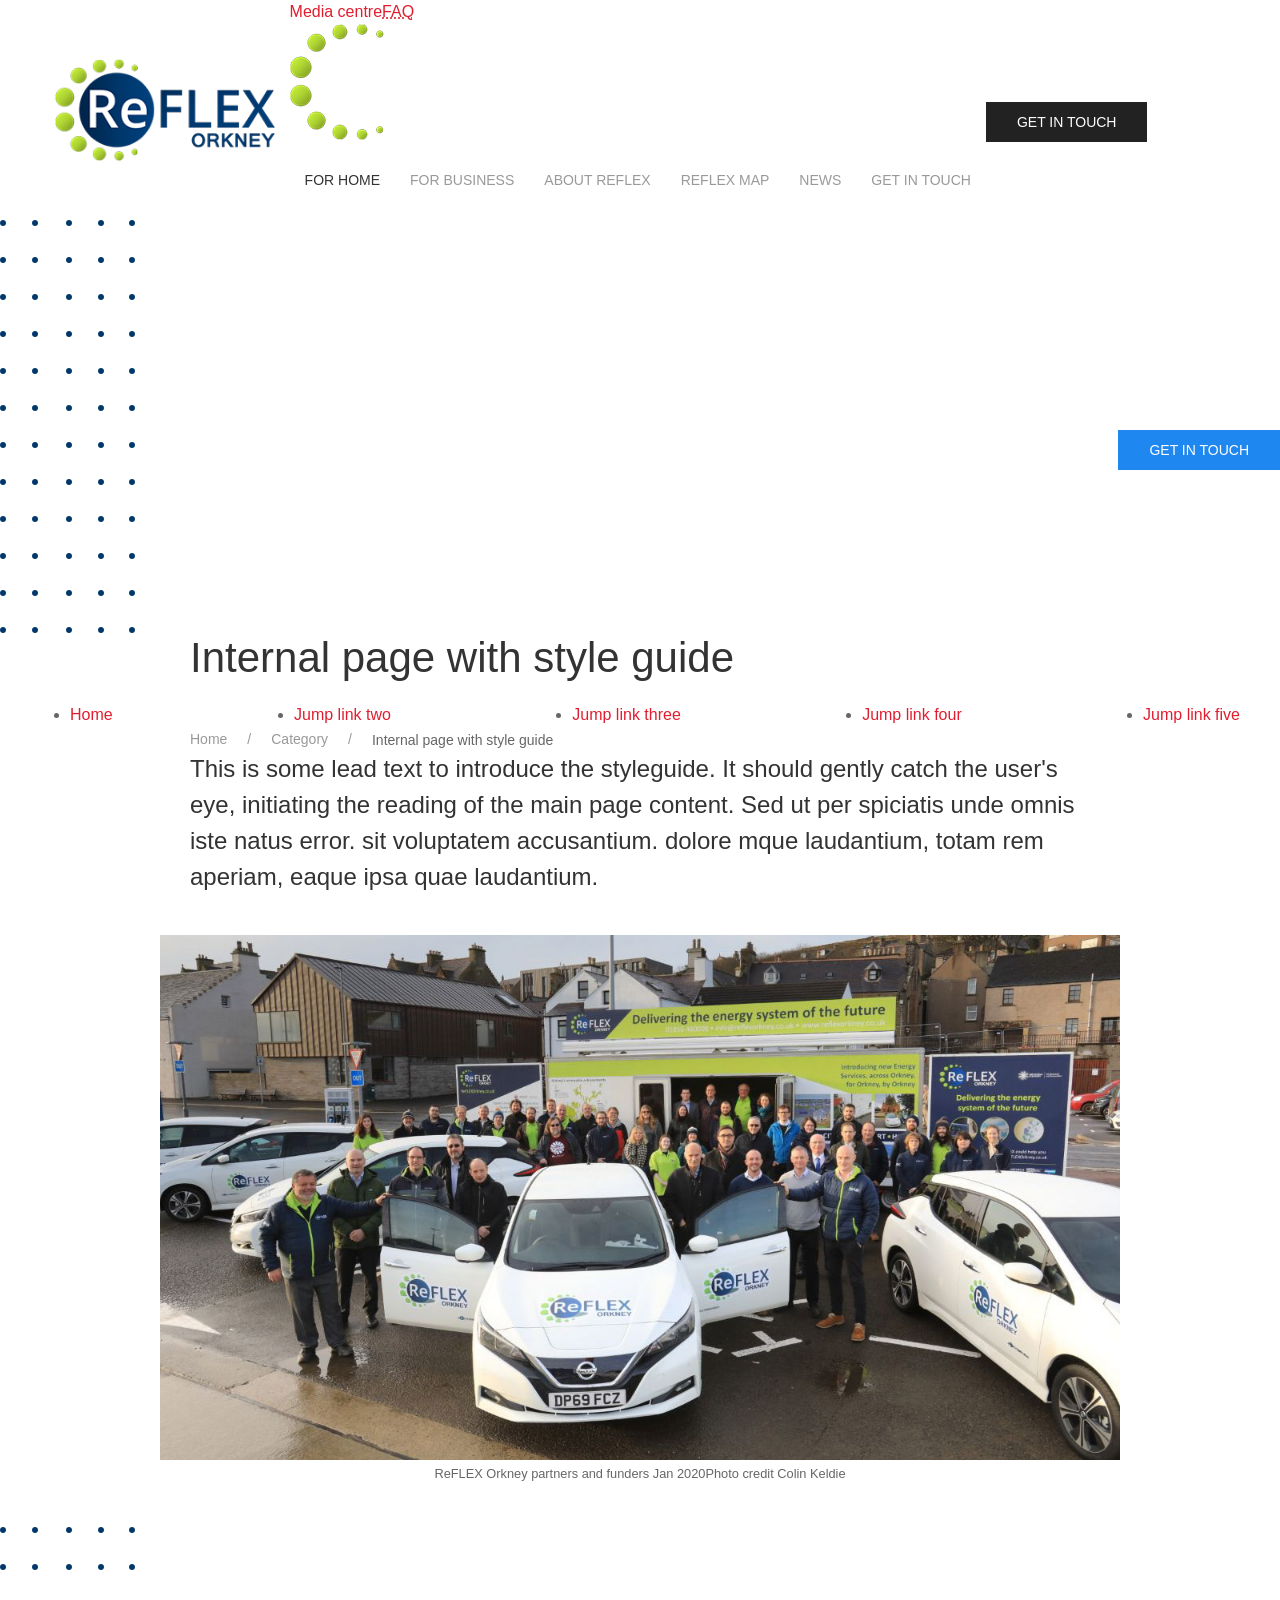
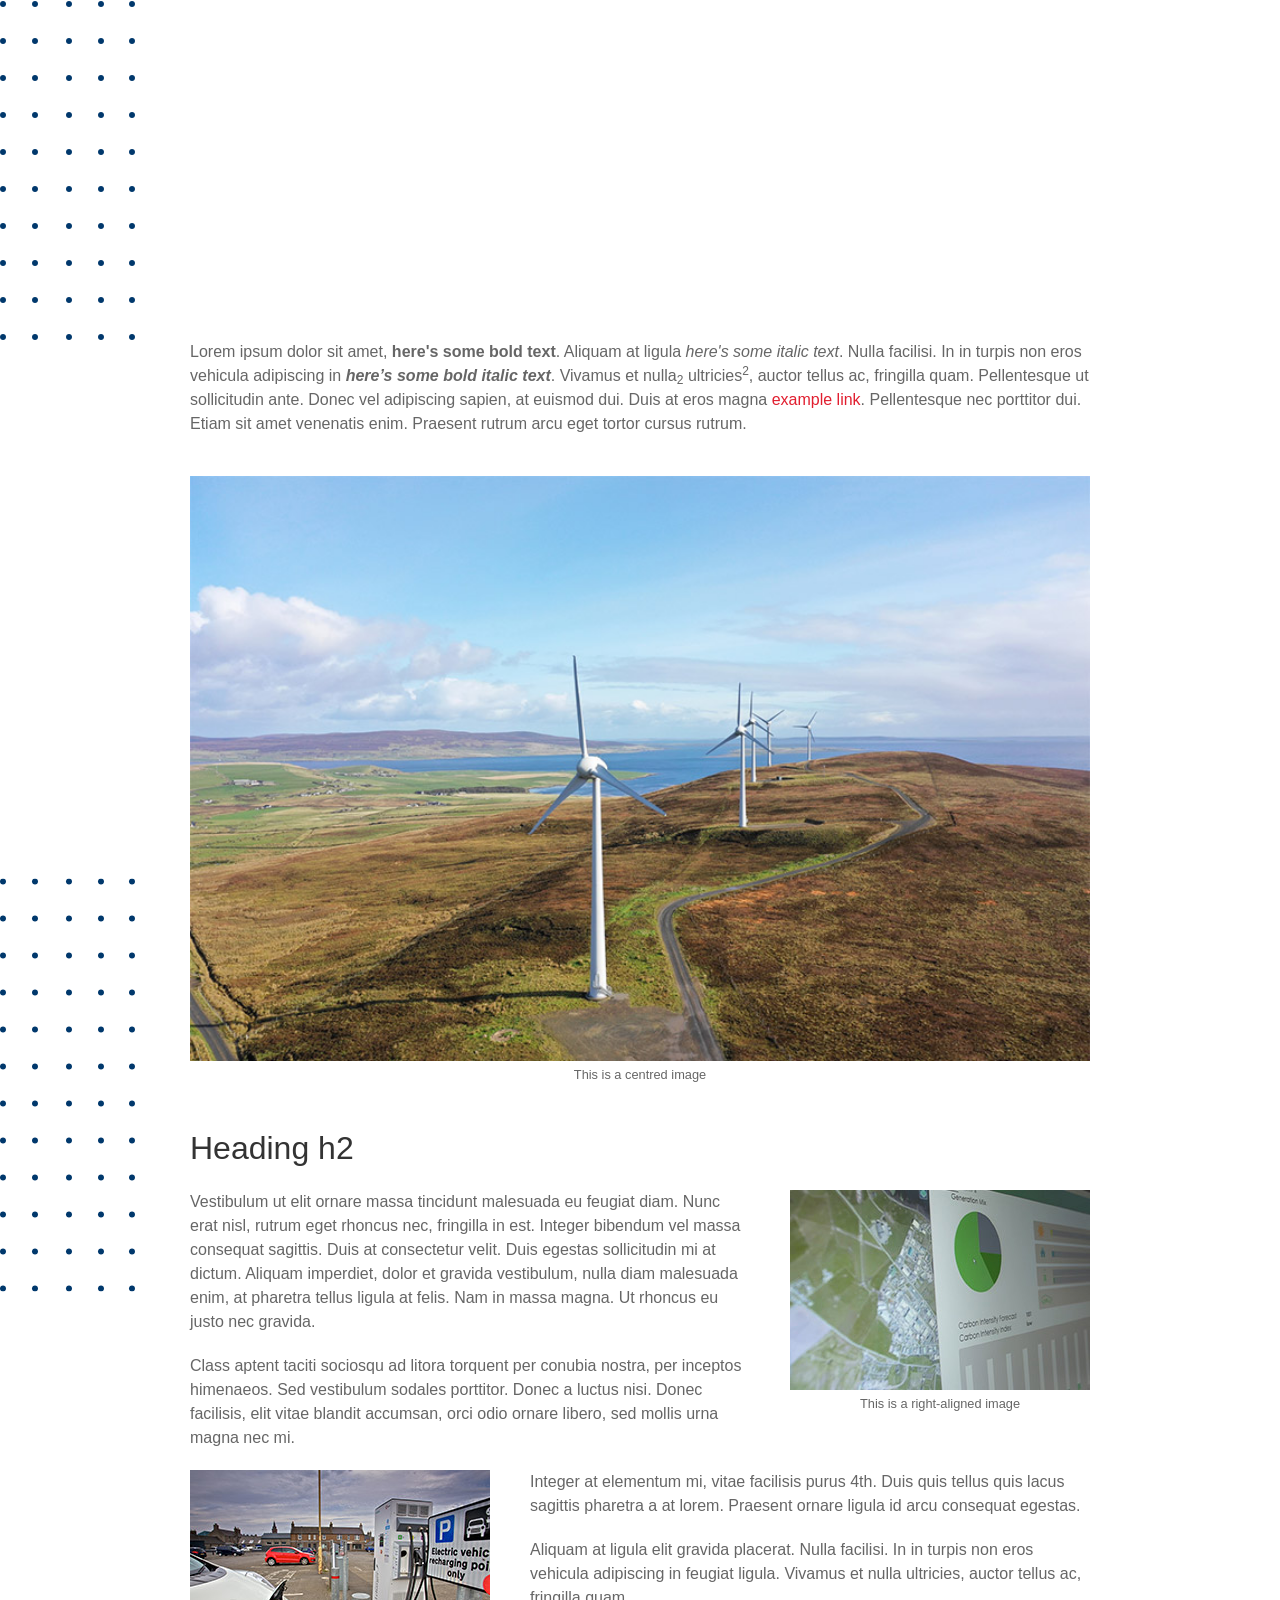
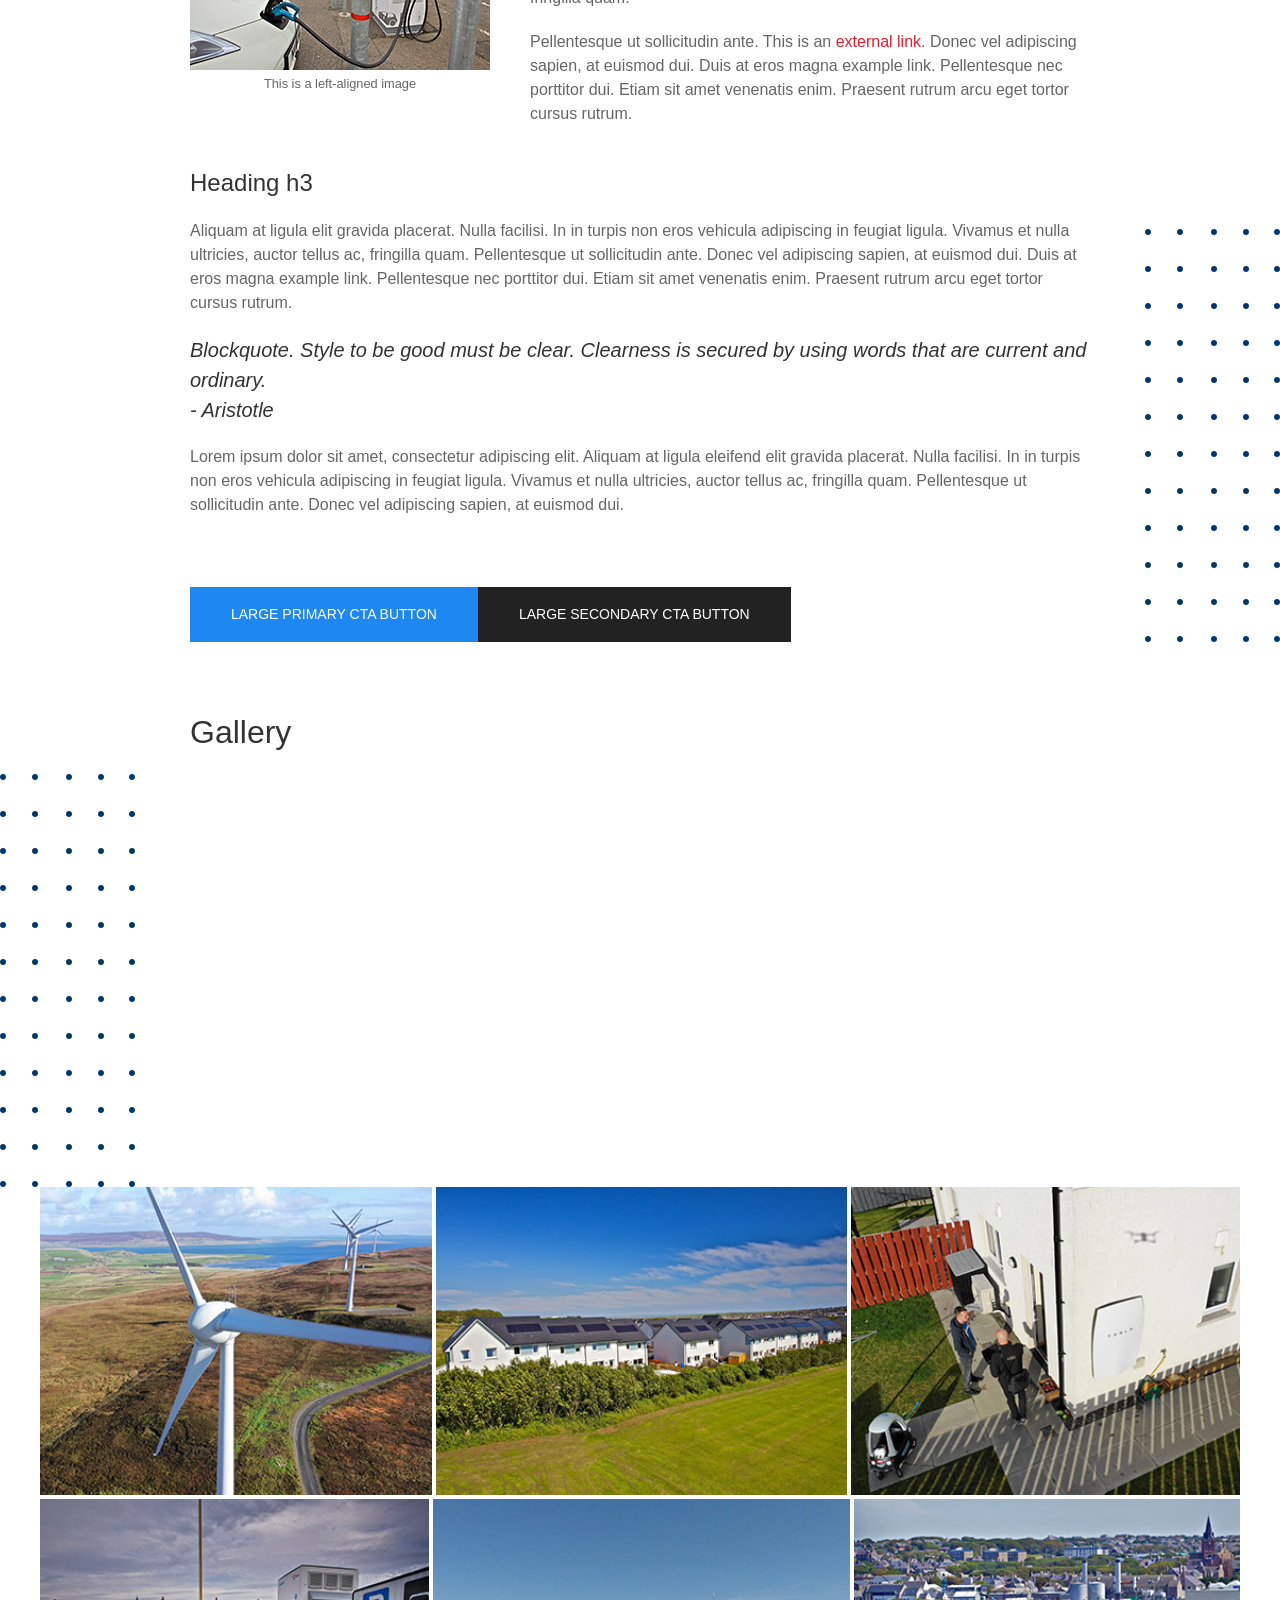
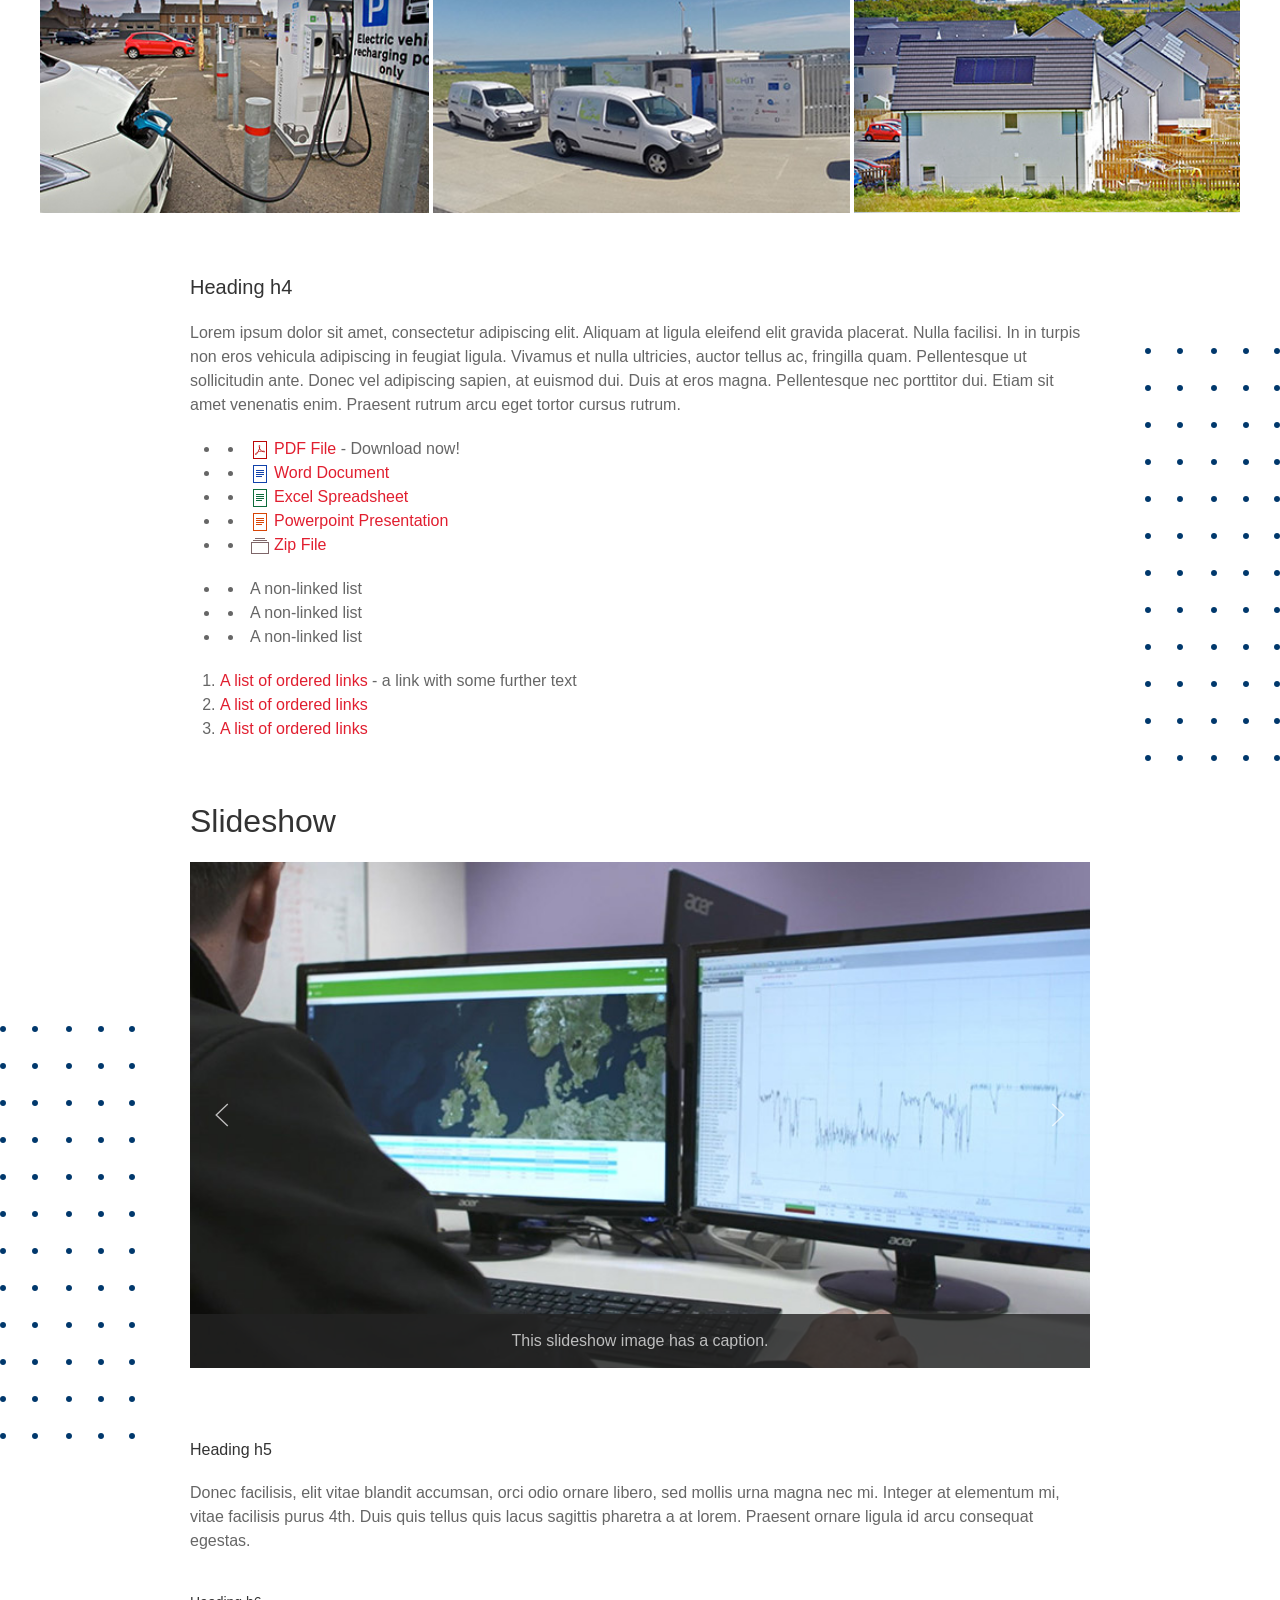
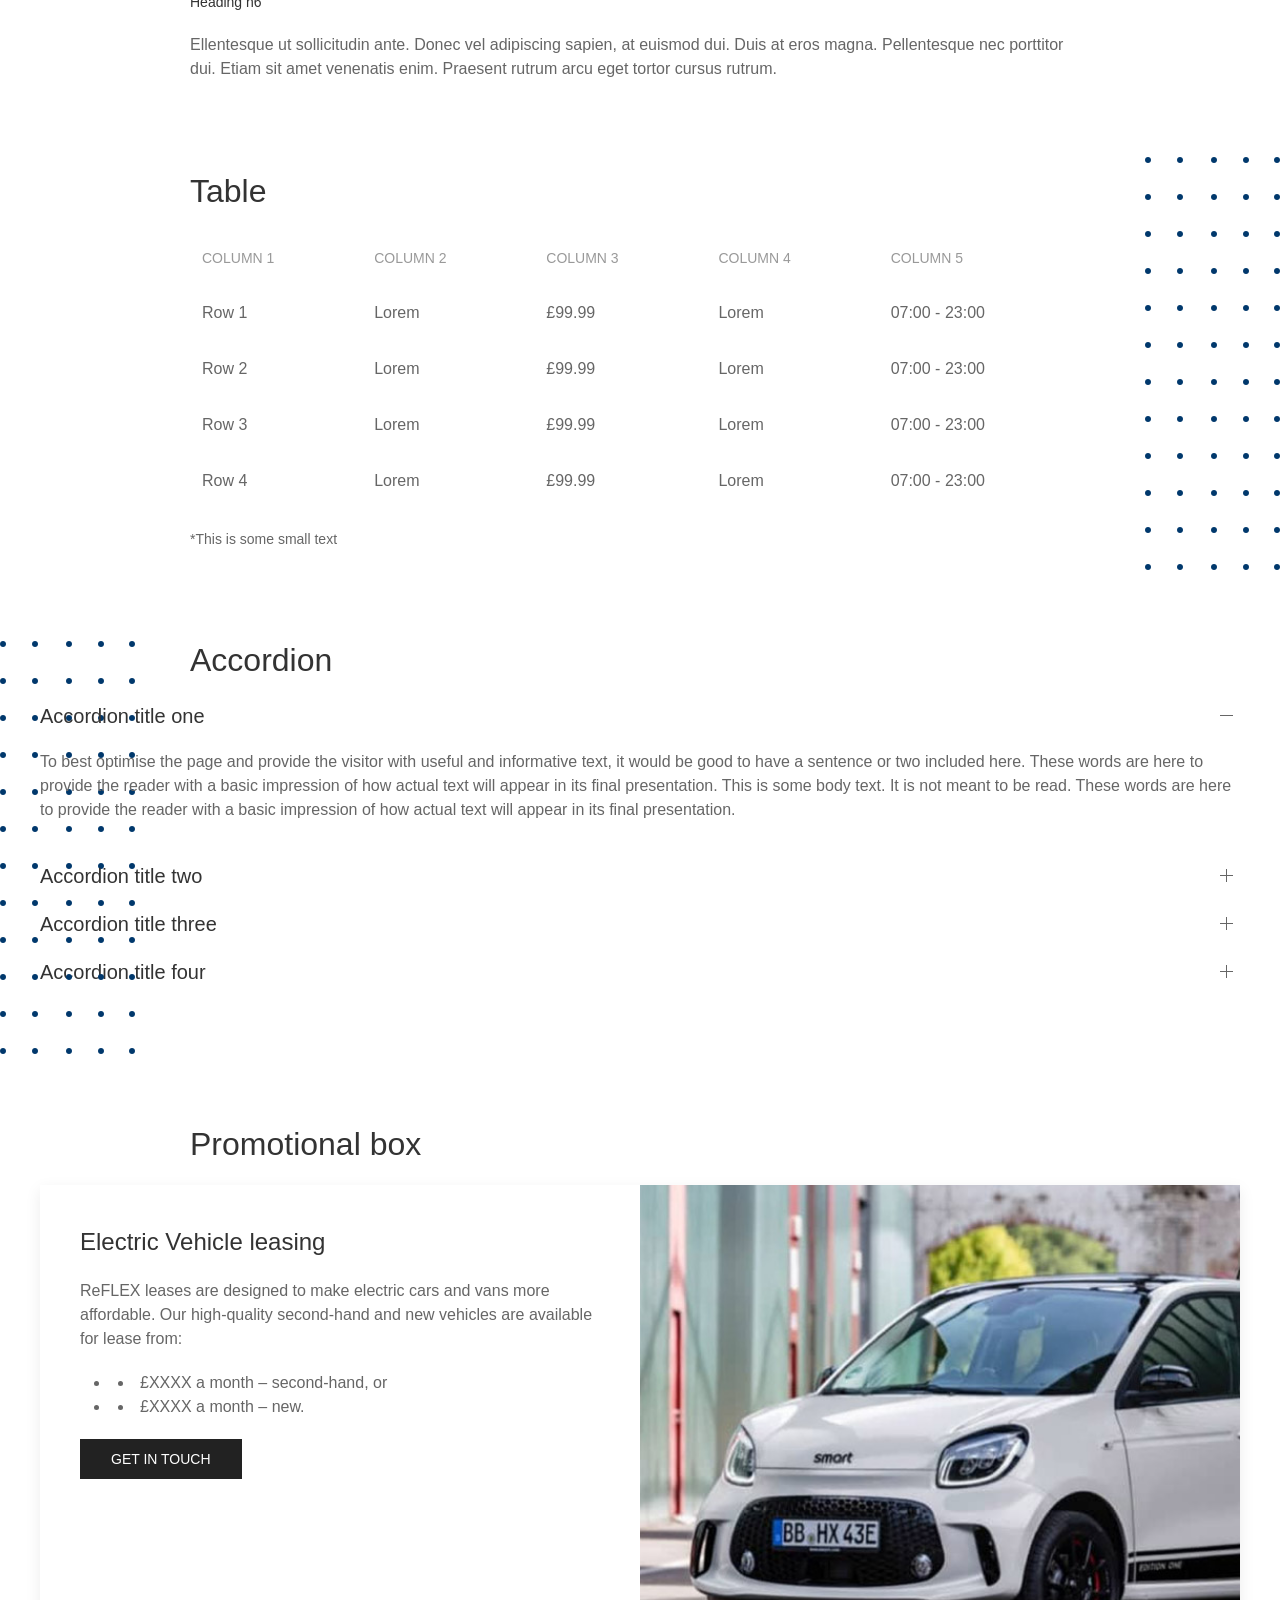
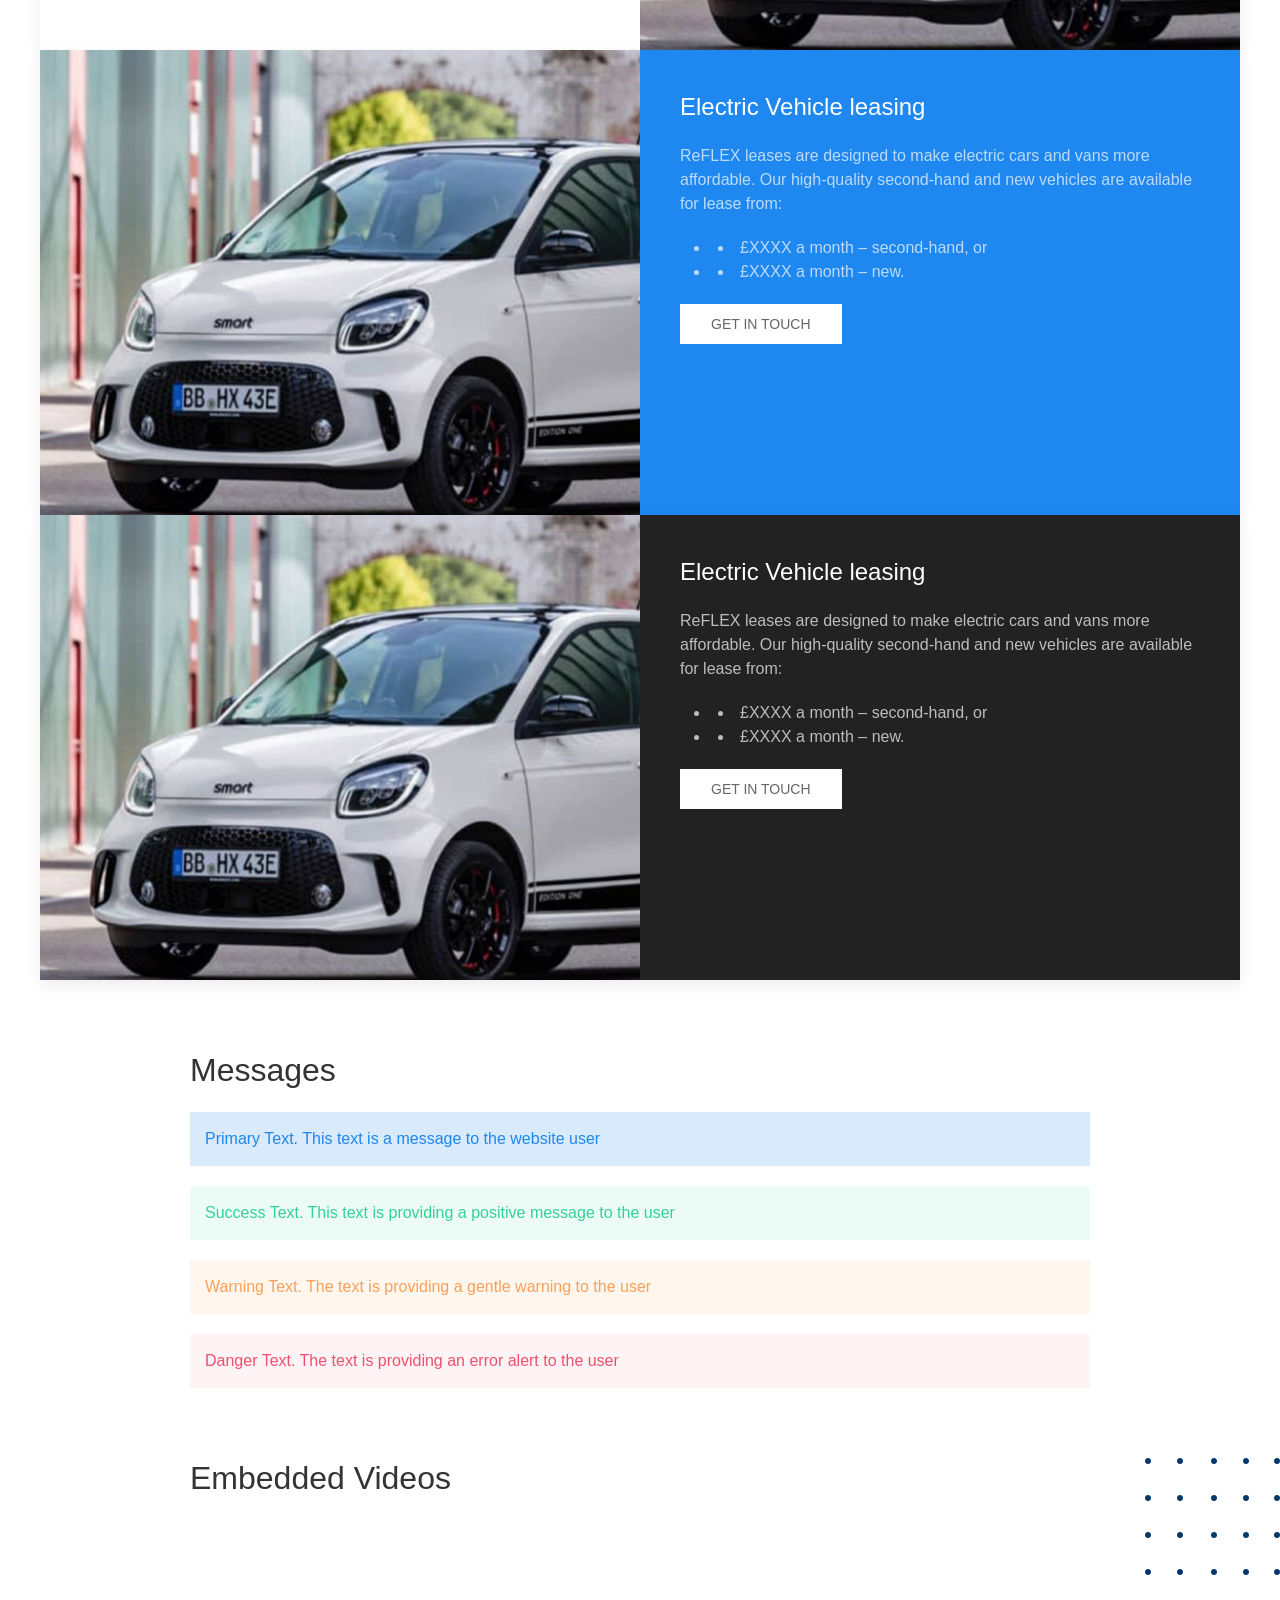
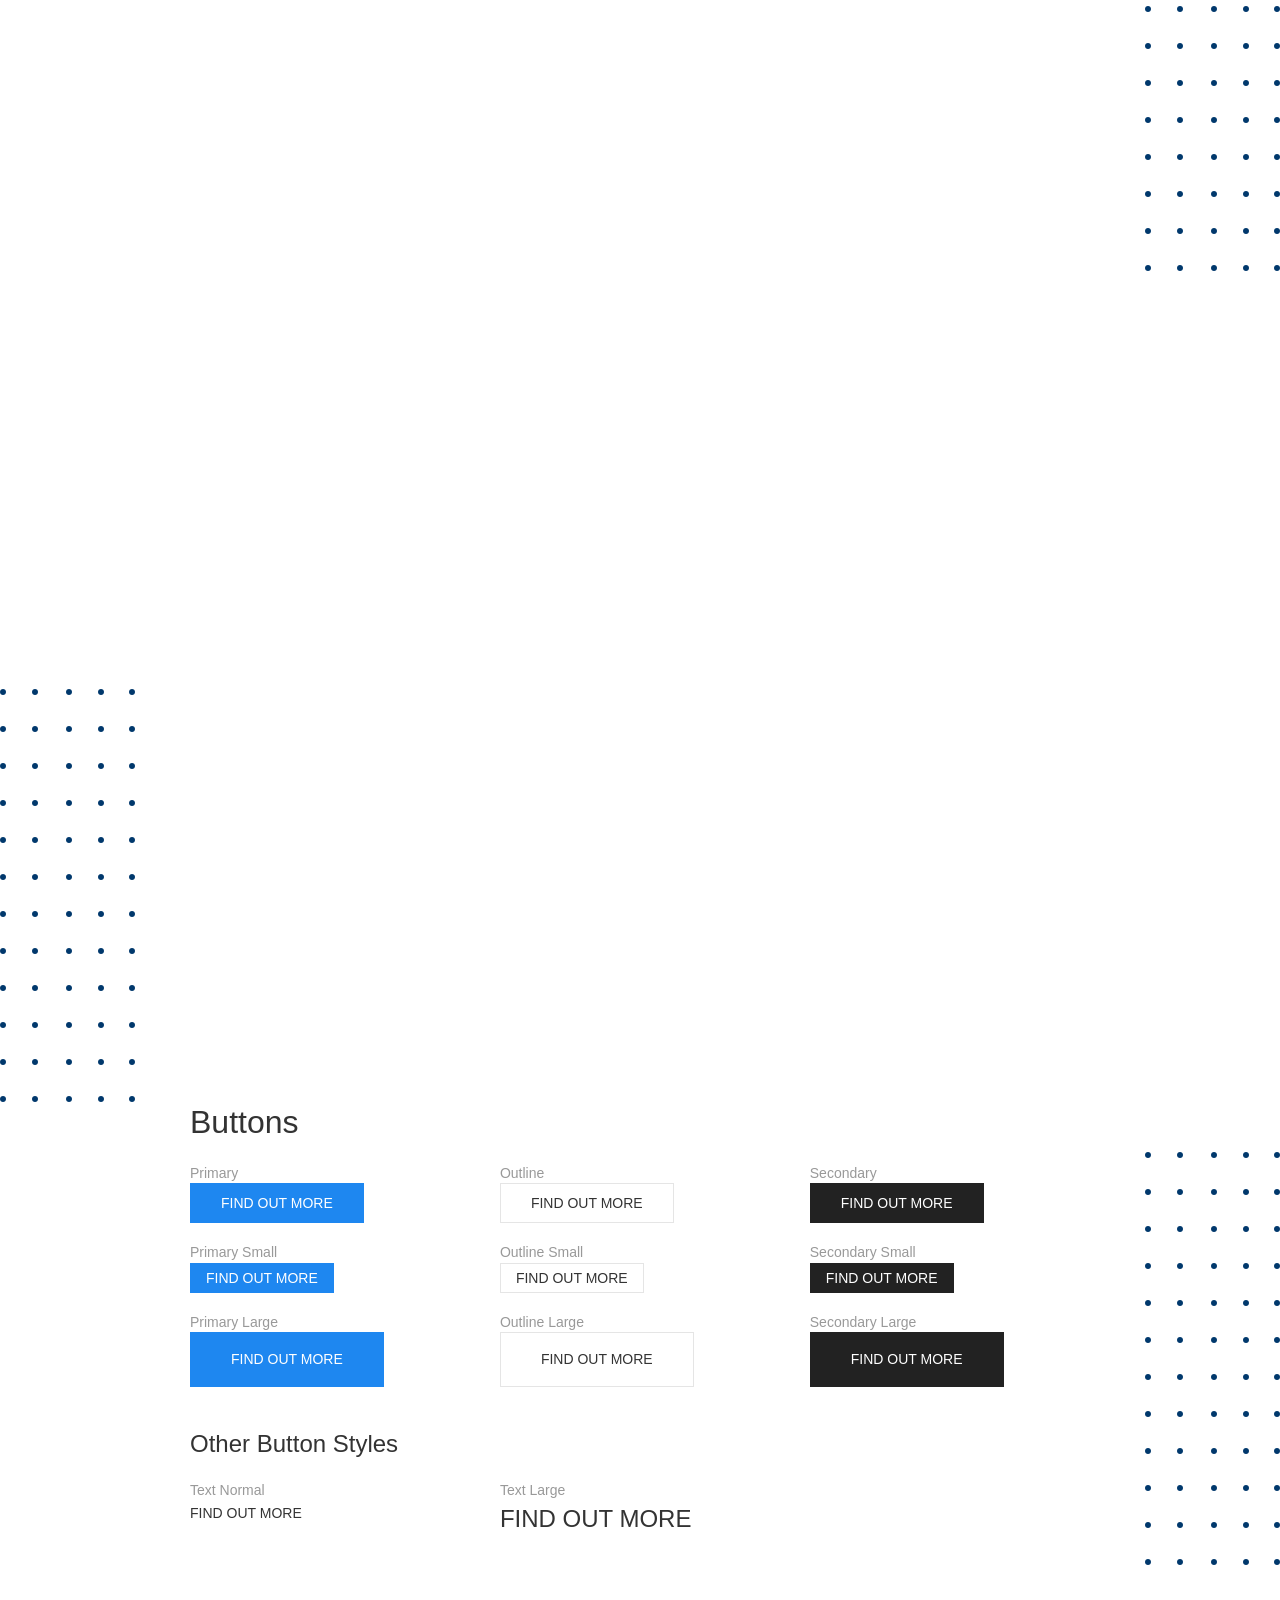
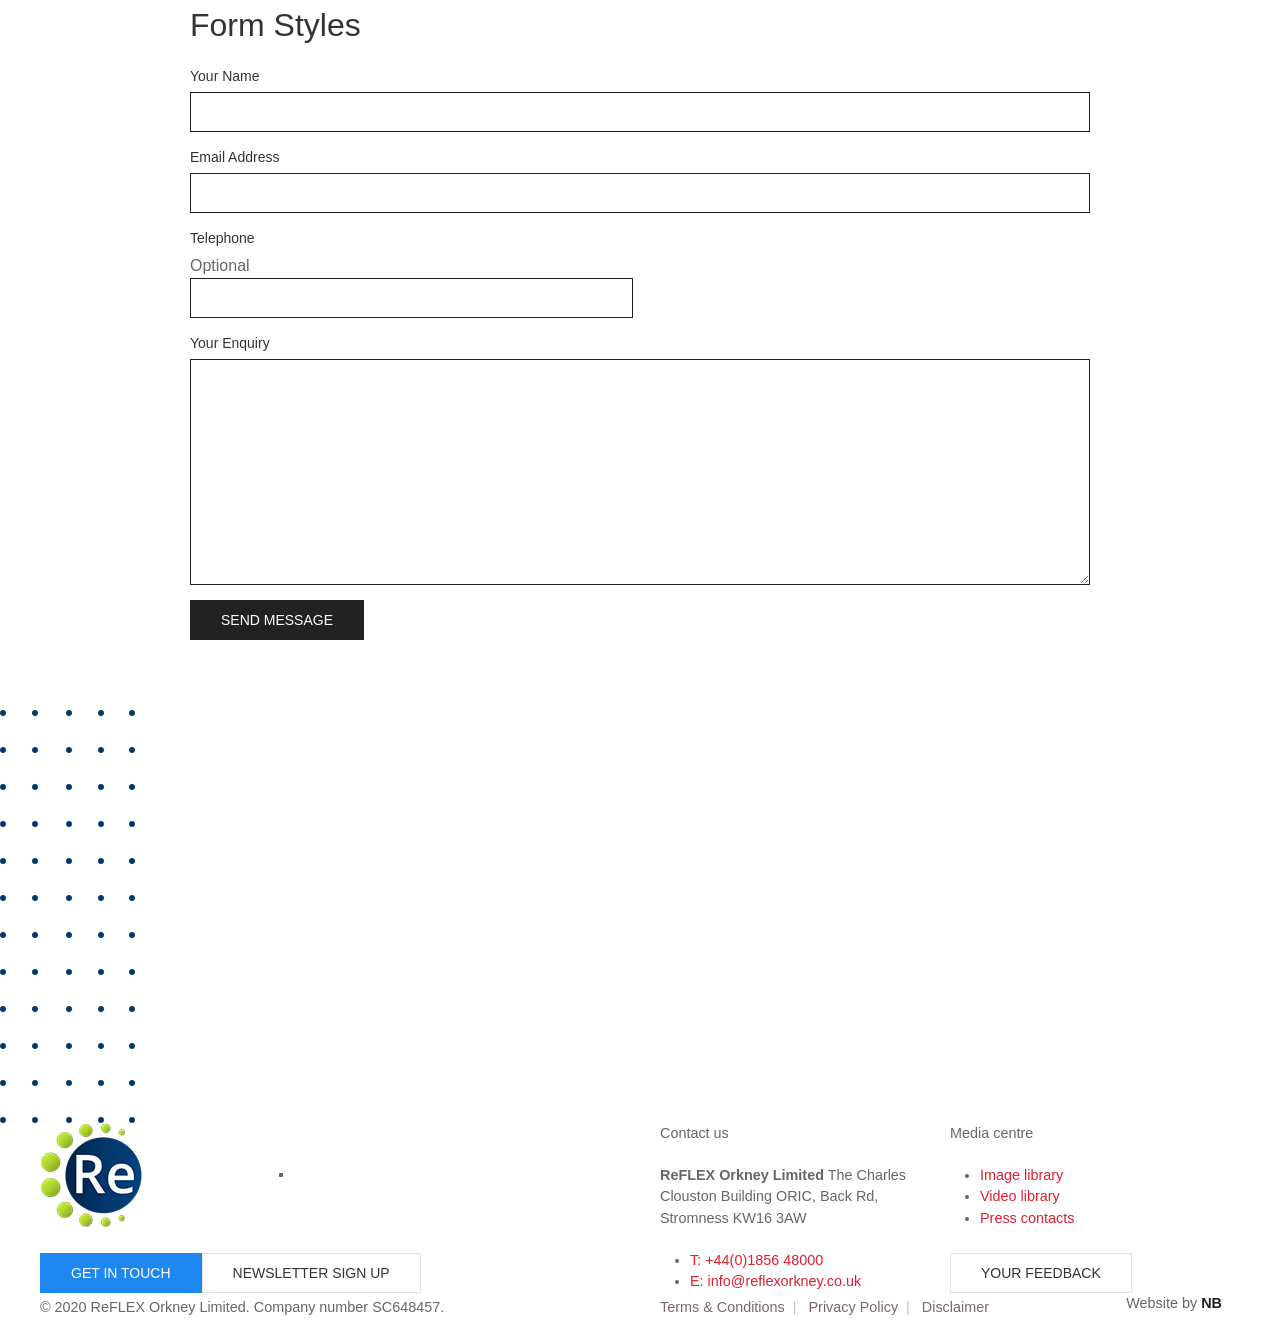
<file: src/styleguide.html>
<!doctype html>
<html lang='en-gb' class='template-nb.styleguide section-nb.styleguide'>

<head>

	<meta charset='utf-8'>
	<meta name='viewport' content='width=device-width, initial-scale=1, shrink-to-fit=no'>
	<meta name='format-detection' content='telephone=no'>

	<title>Styleguide | ReFLEX Orkney</title>
	<meta name='description' content='This is a meta description'>

	<link rel="apple-touch-icon" sizes="180x180" href="./favicon/apple-touch-icon.png">
	<link rel="icon" type="image/png" sizes="32x32" href="./favicon/favicon-32x32.png">
	<link rel="icon" type="image/png" sizes="16x16" href="./favicon/favicon-16x16.png">
	<link rel="manifest" href="./favicon/site.webmanifest">
	<link rel="mask-icon" href="./favicon/safari-pinned-tab.svg" color="#5bbad5">
	<meta name="msapplication-TileColor" content="#da532c">
	<meta name="theme-color" content="#ffffff">
	<link rel='stylesheet' href='css/uikit.min.css' />
	<link rel='stylesheet' href='css/theme.min.css' />
</head>

<body id='scroll-target'>

	<header class='header'>
		<div class='uk-container uk-container-large'>
			<nav class='uk-navbar' data-uk-navbar>
				<div class='uk-navbar-left'>
					<a href='#' class='uk-navbar-item uk-logo'>
						<img src='img/logo.png' alt='ReFLEX Orkney Logo'>
					</a>
				</div>
				<div class='uk-navbar-right'>
					<div class='navbar-top uk-visible@s'>
						<div class='uk-flex uk-flex-right uk-flex-middle'>
							<a href='#'>Media centre</a>
							<a href='#'><abbr title='Frequently Asked Questions'>FAQ</abbr></a>
						</div>
					</div>
					<div class='navbar-bottom'>
						<div class='uk-flex uk-flex-start uk-flex-between uk-flex-middle'>
							<div id='nav' class='nav'>
								<img src='./img/logo-2.png' alt='ReFLEX Orkney Logo'>
								<ul class='uk-navbar-nav uk-flex-middle' data-uk-nb-nav='breakpoint:1200'>
									<li class='mega-menu uk-active'><a href='#' class='font-chevron-down'>For home</a>
										<ul class='uk-nav-dropdown'>
											<li><a href='#'><span><img src='./img/lightbulb.svg' data-uk-svg
															alt='image'></span>Electricity Supply</a></li>
											<li><a href='#'><span><img src='./img/electric-vehicles.svg' data-uk-svg
															alt='image'></span>Electric Vehicles</a></li>
											<li><a href='#'><span><img src='./img/home-batteries.svg' data-uk-svg
															alt='image'></span>Battery Storage</a></li>
											<li><a href='#'><span><img src='./img/car-club.svg' data-uk-svg
															alt='image'></span>Car
													Club</a></li>
											<li><a href='#'><span><img src='./img/heating.svg' data-uk-svg
															alt='image'></span>Heating
													Systems</a></li>
											<li><a href='#'><span><img src='./img/bundle.svg' data-uk-svg
															alt='image'></span>Bundles</a></li>
										</ul>
									</li>
									<li class='mega-menu'><a href='#' class='font-chevron-down'>For business</a>
										<ul class='uk-nav-dropdown'>
											<li><a href='#'><span><img src='./img/lightbulb.svg' data-uk-svg
															alt='image'></span>Electricity Supply</a></li>
											<li><a href='#'><span><img src='./img/electric-vehicles.svg' data-uk-svg
															alt='image'></span>Electric Vehicles</a></li>
											<li><a href='#'><span><img src='./img/home-batteries.svg' data-uk-svg
															alt='image'></span>Battery Storage</a></li>
											<li><a href='#'><span><img src='./img/car-club.svg' data-uk-svg
															alt='image'></span>Car
													Club</a></li>
											<li><a href='#'><span><img src='./img/heating.svg' data-uk-svg
															alt='image'></span>Heating
													Systems</a></li>
											<li><a href='#'><span><img src='./img/bundle.svg' data-uk-svg
															alt='image'></span>Bundles</a></li>
										</ul>
									</li>
									<li><a href='#' class='nb-open-lvl font-chevron-down'>About ReFLEX</a>
										<ul class='uk-nav-dropdown'>
											<li><a href='#'>Why Orkney</a></li>
											<li><a href='#' class='font-chevron-right'>The Project</a>
												<ul class='uk-nav-dropdown'>
													<li><a href='#'>Heat</a></li>
													<li><a href='#'>Transport</a></li>
													<li><a href='#'>Electricity</a></li>
												</ul>
											</li>
											<li><a href='#'>Funders & Partners</a></li>
											<li><a href='#'>Contact Us</a></li>
										</ul>
									</li>
									<li><a href='#'>ReFLEX Map</a></li>
									<li><a href='#'>News</a></li>
									<li><a href='#' class='font-chevron-down'>Get in touch</a></li>
								</ul>
							</div>
							<a href='#' class='uk-button uk-button-secondary uk-visible@s'><span>Get in touch</span></a>
							<a href='#nav' class='uk-navbar-toggle' aria-label='Open navigation menu'
								data-uk-toggle='{"animation": ""}' hidden>
								<span role='presentation'></span>
							</a>
						</div>
					</div>
				</div>
			</nav>
		</div>
	</header>

	<main class='nb-main nb-main-internal uk-margin-large-bottom'>
		<div class='uk-position-fixed uk-position-center-right nb-widget'>
			<a href='#' class='uk-button uk-button-primary'><span>Get in touch</span></a>
		</div>
		<div class='uk-position-bottom-right scroll-button'>
			<a href='#scroll-target' class='uk-button' aria-label='Scroll to top of the page' data-uk-scroll></a>
		</div>
		<div class='banner'>
			<span class='dots-bg left' role='presentation'>
				<img src='./img/dots-bg.svg' data-uk-svg alt='image'>
			</span>
			<div class='circle' role='presentation'>
				<span></span>
			</div>
			<div class='uk-container uk-container-small'>
				<div class='banner-inner'>
					<h1>Internal page with style guide</h1>
				</div>
			</div>
		</div>
		<nav>
			<div class='uk-container'>
				<ul class='uk-flex uk-flex-between uk-flex-wrap'>
					<li><a href='./index.html'>Home</a></li>
					<li><a href='#'>Jump link two</a></li>
					<li><a href='#'>Jump link three</a></li>
					<li><a href='#'>Jump link four</a></li>
					<li><a href='#'>Jump link five</a></li>
				</ul>
			</div>
		</nav>
		<div class='uk-container uk-container-small'>
			<ul class='uk-breadcrumb'>
				<li><a href='index.html'>Home</a></li>
				<li><a href='#'>Category</a></li>
				<li><span>Internal page with style guide</span></li>
			</ul>
		</div>
		<div class='uk-container uk-container-small'>
			<div>
				<p class='uk-text-lead uk-margin-remove-bottom'>This is some lead text to introduce the styleguide. It
					should gently catch the
					user's eye, initiating the reading of the main page content. Sed ut per spiciatis unde omnis iste
					natus
					error.
					sit voluptatem accusantium. dolore mque laudantium, totam rem aperiam, eaque ipsa quae laudantium.
				</p>
			</div>
		</div>

		<div class='uk-container'>
			<div class='nb-block nb-block-content uk-clearfix' data-nb-block='content'>
				<figure class='align_center hidpi figure-large uk-margin-medium-bottom'>
					<a href='https://aws.nbcommunication.com/template/img/placeholder-castle-banner.jpg'>
						<img data-uk-img alt='This is a centre aligned image'
							src='./img/reflex-orkney-partners-and-funders.jpg' width='960' />
					</a>
					<figcaption class='uk-container uk-container-small'><span class='title'>ReFLEX Orkney partners and
							funders Jan 2020</span><span class='credit'>Photo credit Colin Keldie</span></figcaption>
				</figure>
			</div>
		</div>
		<div class='uk-position-relative'>
			<span class='dots-bg right' role='presentation'>
				<img src='./img/dots-bg.svg' data-uk-svg alt='image'>
			</span>
			<span class='dots-bg uk-position-center-left' role='presentation'>
				<img src='./img/dots-bg.svg' data-uk-svg alt='image'>
			</span>
			<span class='dots-bg uk-position-bottom-right' role='presentation'>
				<img src='./img/dots-bg.svg' data-uk-svg alt='image'>
			</span>
			<div class='uk-container uk-container-small uk-margin-large-bottom'>

				<div class='nb-block nb-block-content uk-clearfix uk-position-relative uk-position-z-index'
					data-nb-block='content'>

					<p>Lorem ipsum dolor sit amet, <strong>here's some bold text</strong>. Aliquam at ligula <em>here's
							some
							italic text</em>. Nulla facilisi. In in turpis non eros vehicula adipiscing in
						<em><strong>here’s some bold italic text</strong></em>. Vivamus et nulla<sub>2</sub>
						ultricies<sup>2</sup>, auctor
						tellus ac, fringilla quam. Pellentesque ut sollicitudin ante. Donec vel adipiscing sapien, at
						euismod dui. Duis at eros magna <a href='#'>example link</a>. Pellentesque nec porttitor dui.
						Etiam
						sit amet venenatis enim. Praesent rutrum arcu eget tortor cursus rutrum.</p>

					<figure class='align_center hidpi'>
						<a href='https://aws.nbcommunication.com/template/img/placeholder-castle-banner.jpg'>
							<img data-uk-img alt='This is a centre aligned image' src='./img/center-image.jpg'
								width='960' />
						</a>
						<figcaption>This is a centred image</figcaption>
					</figure>

					<h2>Heading h2</h2>

					<figure class='align_right hidpi'>
						<a href='https://aws.nbcommunication.com/template/img/placeholder-columns.jpg'>
							<img data-uk-img alt='This is a right aligned image' src='./img/right-image.jpg'
								width='300' />
						</a>
						<figcaption>This is a right-aligned image</figcaption>
					</figure>

					<p>Vestibulum ut elit ornare massa tincidunt malesuada eu feugiat diam. Nunc erat nisl, rutrum eget
						rhoncus nec, fringilla in est. Integer bibendum vel massa consequat sagittis. Duis at
						consectetur
						velit. Duis egestas sollicitudin mi at dictum. Aliquam imperdiet, dolor et gravida vestibulum,
						nulla
						diam malesuada enim, at pharetra tellus ligula at felis. Nam in massa magna. Ut rhoncus eu justo
						nec
						gravida.</p>

					<p>Class aptent taciti sociosqu ad litora torquent per conubia nostra, per inceptos himenaeos. Sed
						vestibulum sodales porttitor. Donec a luctus nisi. Donec facilisis, elit vitae blandit accumsan,
						orci odio ornare libero, sed mollis urna magna nec mi.</p>

					<figure class='align_left hidpi'>
						<a href='https://aws.nbcommunication.com/template/img/placeholder-city.jpg'>
							<img data-uk-img alt='This is a left aligned image' src='./img/left-image.jpg'
								width='300' />
						</a>
						<figcaption>This is a left-aligned image</figcaption>
					</figure>

					<p>Integer at elementum mi, vitae facilisis purus 4th. Duis quis tellus quis lacus sagittis pharetra
						a
						at lorem. Praesent ornare ligula id arcu consequat egestas.</p>

					<p>Aliquam at ligula elit gravida placerat. Nulla facilisi. In in turpis non eros vehicula
						adipiscing in
						feugiat ligula. Vivamus et nulla ultricies, auctor tellus ac, fringilla quam.</p>

					<p>Pellentesque ut sollicitudin ante. This is an <a href='https://www.google.com/' target='_blank'
							rel='noreferrer noopener'>external link</a>. Donec vel adipiscing sapien, at euismod dui.
						Duis
						at eros magna example link. Pellentesque nec porttitor dui. Etiam sit amet venenatis enim.
						Praesent
						rutrum arcu eget tortor cursus rutrum.</p>

					<h3>Heading h3</h3>

					<p>Aliquam at ligula elit gravida placerat. Nulla facilisi. In in turpis non eros vehicula
						adipiscing in
						feugiat ligula. Vivamus et nulla ultricies, auctor tellus ac, fringilla quam. Pellentesque ut
						sollicitudin ante. Donec vel adipiscing sapien, at euismod dui. Duis at eros magna example link.
						Pellentesque nec porttitor dui. Etiam sit amet venenatis enim. Praesent rutrum arcu eget tortor
						cursus rutrum.</p>

					<blockquote>
						<span class='font-quote' role='presentation'></span>
						<p>Blockquote. Style to be good must be clear. Clearness is secured by using words that are
							current
							and ordinary.</p>
						<span>- Aristotle</span>
					</blockquote>

					<p>Lorem ipsum dolor sit amet, consectetur adipiscing elit. Aliquam at ligula eleifend elit gravida
						placerat. Nulla facilisi. In in turpis non eros vehicula adipiscing in feugiat ligula. Vivamus
						et
						nulla ultricies, auctor tellus ac, fringilla quam. Pellentesque ut sollicitudin ante. Donec vel
						adipiscing sapien, at euismod dui.</p>

					<div class='uk-flex uk-flex-wrap cta-buttons uk-margin-large-top'>
						<a href='#' class='uk-button uk-button-large uk-button-primary'><span>Large primary CTA
								button</span></a>
						<a href='#' class='uk-button uk-button-large uk-button-secondary'><span>Large secondary CTA
								button</span></a>
					</div>
				</div>
			</div>
		</div>


		<div class='nb-block nb-block-gallery uk-clearfix' data-nb-block='gallery'>
			<div class='uk-container uk-container-small'>
				<div>
					<h2>Gallery</h2>
				</div>
			</div>
			<div class='uk-position-relative'>
				<span class='dots-bg left' role='presentation'>
					<img src='./img/dots-bg.svg' data-uk-svg alt='image'>
				</span>
				<div class='uk-container uk-margin-bottom'>
					<div class='nb-gallery-images' data-uk-lightbox='{"animation":"fade"}'
						data-uk-scrollspy='{"cls":"uk-animation-fade","delay":128,"target":"> .nb-gallery-row > .nb-gallery-image"}'>
						<div class='nb-gallery-row'>
							<a href='./img/gallery-1.jpg' class='nb-gallery-image'
								data-alt='This gallery image has a caption.'
								data-caption='<div>This gallery image has a caption.</div>'>
								<img alt='This gallery image has a caption.' width='1151' height='768'
									src='[data-uri]'
									data-src='./img/gallery-1.jpg' data-uk-img>
							</a>
							<a href='./img/gallery-2.jpg' class='nb-gallery-image' data-alt data-caption>
								<img alt='Gallery Block' width='1151' height='768'
									src='[data-uri]'
									data-src='./img/gallery-2.jpg' data-uk-img>
							</a>
							<a href='./img/gallery-3.jpg' class='nb-gallery-image' data-alt data-caption>
								<img alt='Gallery Block' width='1151' height='768'
									src='[data-uri]'
									data-src='./img/gallery-3.jpg' data-uk-img>
							</a>
						</div>
						<div class='nb-gallery-row'>
							<a href='./img/gallery-4.jpg' class='nb-gallery-image' data-alt data-caption>
								<img alt='Gallery Block' width='1151' height='768'
									src='[data-uri]'
									data-src='./img/gallery-4.jpg' data-uk-img>
							</a>
							<a href='./img/gallery-5.jpg' class='nb-gallery-image'
								data-alt='This gallery image also has a caption with HTML.'
								data-caption='<div>This <em>gallery</em> image also has a <strong>caption</strong> with HTML.</div>'>
								<img alt='This gallery image also has a caption with HTML.' width='1151' height='768'
									src='[data-uri]'
									data-src='./img/gallery-5.jpg' data-uk-img>
							</a>
							<a href='./img/gallery-6.jpg' class='nb-gallery-image' data-alt data-caption>
								<img alt='Gallery Block' width='768' height='768'
									src='[data-uri]'
									data-src='./img/gallery-6.jpg' data-uk-img>
							</a>
						</div>
					</div>
				</div>
			</div>
		</div>
		<div class='uk-position-relative'>
			<span class='dots-bg uk-position-bottom-right' role='presentation'>
				<img src='./img/dots-bg.svg' data-uk-svg alt='image'>
			</span>
			<div class='uk-container uk-container-small'>
				<div class='nb-block nb-block-content uk-clearfix' data-nb-block='content'>

					<h4>Heading h4</h4>

					<p>Lorem ipsum dolor sit amet, consectetur adipiscing elit. Aliquam at ligula eleifend elit gravida
						placerat. Nulla facilisi. In in turpis non eros vehicula adipiscing in feugiat ligula. Vivamus
						et
						nulla ultricies, auctor tellus ac, fringilla quam. Pellentesque ut sollicitudin ante. Donec vel
						adipiscing sapien, at euismod dui. Duis at eros magna. Pellentesque nec porttitor dui. Etiam sit
						amet venenatis enim. Praesent rutrum arcu eget tortor cursus rutrum.</p>

					<ul class='uk-list-disc'>
						<li><a href='https://aws.nbcommunication.com/template/files/test.pdf'>PDF File</a> - Download
							now!
						</li>
						<li><a href='https://aws.nbcommunication.com/template/files/test.docx'>Word Document</a></li>
						<li><a href='https://aws.nbcommunication.com/template/files/test.xlsx'>Excel Spreadsheet</a>
						</li>
						<li><a href='https://aws.nbcommunication.com/template/files/test.pptx'>Powerpoint
								Presentation</a>
						</li>
						<li><a href='https://aws.nbcommunication.com/template/files/test.zip'>Zip File</a></li>
					</ul>

					<ul class='uk-list-disc'>
						<li>A non-linked list</li>
						<li>A non-linked list</li>
						<li>A non-linked list</li>
					</ul>

					<ol>
						<li><a href='#'>A list of ordered links</a> - a link with some further text</li>
						<li><a href='#'>A list of ordered links</a></li>
						<li><a href='#'>A list of ordered links</a></li>
					</ol>
				</div>

			</div>
		</div>

		<div class='uk-position-relative uk-margin-medium-top'>
			<span class='dots-bg uk-position-bottom-left' role='presentation'>
				<img src='./img/dots-bg.svg' data-uk-svg alt='image'>
			</span>
			<div class='uk-container uk-container-small'>
				<div class='nb-block nb-block-slideshow uk-clearfix uk-margin-large-bottom' data-nb-block='slideshow'>

					<h2>Slideshow</h2>

					<div data-uk-slideshow='{"animation":"fade","autoplay":true,"autoplay-interval":4096,"ratio":"16:9"}'
						id='uk-slideshow_gallery_1046'>
						<div class='uk-position-relative uk-visible-toggle uk-light'>
							<ul class='uk-slideshow-items' data-uk-lightbox='{"animation":"fade"}'
								data-uk-scrollspy='{"cls":"uk-animation-slide-bottom-small"}'>
								<li>
									<a href='https://aws.nbcommunication.com/template/img/placeholder-beach.jpg'
										class='uk-position-center' data-alt='This slideshow image has a caption.'
										data-caption='<div>This slideshow image has a caption.</div>'>
										<img alt='This slideshow image has a caption.' width='1200' height='675'
											src='./img/slideshow-1.jpg' data-src='./img/slideshow-1.jpg'
											data-uk-img='{"target":"#uk-slideshow_gallery_1046"}'>
									</a>
									<div
										class='uk-overlay uk-overlay-primary uk-position-bottom uk-padding-small uk-text-center uk-transition-slide-bottom'>
										<span>This slideshow image has a caption.</span>
									</div>
								</li>
								<li>
									<a href='https://aws.nbcommunication.com/template/img/placeholder-bridge.jpg'
										class='uk-position-center' data-alt data-caption>
										<img alt='Slideshow Block' width='1200' height='675'
											src='[data-uri]'
											data-src='https://aws.nbcommunication.com/template/img/placeholder-bridge.1200x675.jpg'
											data-uk-img='{"target":"#uk-slideshow_gallery_1046"}'>
									</a>
								</li>
								<li>
									<a href='https://aws.nbcommunication.com/template/img/placeholder-castle.jpg'
										class='uk-position-center'
										data-alt='This slideshow image has a caption too, without with Markdown!'
										data-caption='<div>This slideshow image has a caption <em>too</em>, <s>without</s><strong>with</strong> HTML!</div>'>
										<img alt='This slideshow image has a caption too, without with HTML!'
											width='1200' height='675'
											src='[data-uri]'
											data-src='https://aws.nbcommunication.com/template/img/placeholder-castle.1200x675.jpg'
											data-uk-img='{"target":"#uk-slideshow_gallery_1046"}'>
									</a>
									<div
										class='uk-overlay uk-overlay-primary uk-position-bottom uk-padding-small uk-text-center uk-transition-slide-bottom'>
										<span>This slideshow image has a caption <em>too</em>, <s>without</s>
											<strong>with</strong> HTML!</span>
									</div>
								</li>
								<li>
									<a href='https://aws.nbcommunication.com/template/img/placeholder-city.jpg'
										class='uk-position-center' data-alt data-caption>
										<img alt='Slideshow Block' width='1200' height='675'
											src='[data-uri]'
											data-src='https://aws.nbcommunication.com/template/img/placeholder-city.1200x675.jpg'
											data-uk-img='{"target":"#uk-slideshow_gallery_1046"}'>
									</a>
								</li>
							</ul>
							<a href='#' data-uk-slidenav-previous aria-label='previous'
								data-uk-slideshow-item='previous' class='uk-position-small uk-position-center-left'></a>
							<a href='#' data-uk-slidenav-next aria-label='next' data-uk-slideshow-item='next'
								class='uk-position-small uk-position-center-right'></a>
						</div>
					</div>
				</div>
			</div>
		</div>

		<div class='uk-container uk-container-small uk-margin-large-bottom'>

			<div class='nb-block nb-block-content uk-clearfix' data-nb-block='content'>

				<h5>Heading h5</h5>

				<p>Donec facilisis, elit vitae blandit accumsan, orci odio ornare libero, sed mollis urna magna nec
					mi.
					Integer at elementum mi, vitae facilisis purus 4th. Duis quis tellus quis lacus sagittis
					pharetra a
					at lorem. Praesent ornare ligula id arcu consequat egestas.</p>

				<h6>Heading h6</h6>

				<p>Ellentesque ut sollicitudin ante. Donec vel adipiscing sapien, at euismod dui. Duis at eros
					magna.
					Pellentesque nec porttitor dui. Etiam sit amet venenatis enim. Praesent rutrum arcu eget tortor
					cursus rutrum.</p>
			</div>
		</div>

		<div class='uk-position-relative'>
			<span class='dots-bg uk-position-bottom-right' role='presentation'>
				<img src='./img/dots-bg.svg' data-uk-svg alt='image'>
			</span>
			<div class='uk-container uk-container-small uk-margin-large-bottom'>
				<div class='nb-block nb-block-content uk-clearfix uk-position-relative uk-position-z-index'
					data-nb-block='content'>
					<h2>Table</h2>

					<table>
						<thead>
							<tr>
								<th>Column 1</th>
								<th>Column 2</th>
								<th>Column 3</th>
								<th>Column 4</th>
								<th>Column 5</th>
							</tr>
						</thead>
						<tbody>
							<tr>
								<td>Row 1</td>
								<td>Lorem</td>
								<td>&pound;99.99</td>
								<td>Lorem</td>
								<td>07:00 - 23:00</td>
							</tr>
							<tr>
								<td>Row 2</td>
								<td>Lorem</td>
								<td>&pound;99.99</td>
								<td>Lorem</td>
								<td>07:00 - 23:00</td>
							</tr>
							<tr>
								<td>Row 3</td>
								<td>Lorem</td>
								<td>&pound;99.99</td>
								<td>Lorem</td>
								<td>07:00 - 23:00</td>
							</tr>
							<tr>
								<td>Row 4</td>
								<td>Lorem</td>
								<td>&pound;99.99</td>
								<td>Lorem</td>
								<td>07:00 - 23:00</td>
							</tr>
						</tbody>
					</table>
					<p class='uk-text-small'>*This is some small text</p>
				</div>
			</div>
		</div>

		<div class='uk-position-relative'>
			<span class='dots-bg uk-position-bottom-left' role='presentation'>
				<img src='./img/dots-bg.svg' data-uk-svg alt='image'>
			</span>
			<div class='uk-container uk-margin-large-bottom'>
				<div class='nb-block nb-block-content uk-clearfix' data-nb-block='content'>
					<div class='uk-container uk-container-small'>
						<h2 data-uk-scrollspy='cls: uk-animation-fade; delay: 300;'>Accordion</h2>
					</div>

					<ul data-uk-accordion data-uk-scrollspy='cls: uk-animation-fade; target: >li; delay: 350;'>
						<li class='uk-open'>
							<a class='uk-accordion-title' href='#'>Accordion title one</a>
							<div class='uk-accordion-content'>
								<div class='accordion-text'>
									<p>To best optimise the page and provide the visitor with useful and informative
										text,
										it
										would be good to have a sentence or two included here. These words are here to
										provide
										the reader with a basic impression of how actual text will appear in its final
										presentation. This is some body text. It is not meant to be read. These words
										are
										here
										to provide the reader with a basic impression of how actual text will appear in
										its
										final presentation.</p>
								</div>
							</div>
						</li>
						<li>
							<a class='uk-accordion-title' href='#'>Accordion title two</a>
							<div class='uk-accordion-content'>
								<div class='accordion-text'>
									<p>To best optimise the page and provide the visitor with useful and informative
										text,
										it
										would be good to have a sentence or two included here. These words are here to
										provide
										the reader with a basic impression of how actual text will appear in its final
										presentation. This is some body text. It is not meant to be read. These words
										are
										here
										to provide the reader with a basic impression of how actual text will appear in
										its
										final presentation.</p>
								</div>
							</div>
						</li>
						<li>
							<a class='uk-accordion-title' href='#'>Accordion title three</a>
							<div class='uk-accordion-content'>
								<div class='accordion-text'>
									<p>To best optimise the page and provide the visitor with useful and informative
										text,
										it
										would be good to have a sentence or two included here. These words are here to
										provide
										the reader with a basic impression of how actual text will appear in its final
										presentation. This is some body text. It is not meant to be read. These words
										are
										here
										to provide the reader with a basic impression of how actual text will appear in
										its
										final presentation.</p>
								</div>
							</div>
						</li>
						<li>
							<a class='uk-accordion-title' href='#'>Accordion title four</a>
							<div class='uk-accordion-content'>
								<div class='accordion-text'>
									<p>To best optimise the page and provide the visitor with useful and informative
										text,
										it
										would be good to have a sentence or two included here. These words are here to
										provide
										the reader with a basic impression of how actual text will appear in its final
										presentation. This is some body text. It is not meant to be read. These words
										are
										here
										to provide the reader with a basic impression of how actual text will appear in
										its
										final presentation.</p>
								</div>
							</div>
						</li>
						<li>
							<a class='uk-accordion-title' href='#'>Operations/Services</a>
							<div class='uk-accordion-content'>
								<div class='accordion-text'>
									<p>To best optimise the page and provide the visitor with useful and informative
										text,
										it
										would be good to have a sentence or two included here. These words are here to
										provide
										the reader with a basic impression of how actual text will appear in its final
										presentation. This is some body text. It is not meant to be read. These words
										are
										here
										to provide the reader with a basic impression of how actual text will appear in
										its
										final presentation.</p>
								</div>
							</div>
						</li>
					</ul>
				</div>
			</div>
		</div>

		<div class='uk-container uk-margin-large-bottom'>
			<div class='nb-block nb-block-promo uk-clearfix' data-nb-block='promo'
				data-uk-scrollspy='cls:uk-animation-slide-bottom-medium;delay:128;target:.uk-card'>
				<div class='uk-container uk-container-small'>
					<div>
						<h2>Promotional box</h2>
					</div>
				</div>

				<div class='uk-card uk-card-default uk-grid-collapse uk-child-width-1-2@s' data-uk-grid>
					<div class='uk-flex-last@s uk-card-media-right uk-cover-container'>
						<img src='./img/promo-image-large.jpg' alt='image' data-uk-cover>
						<canvas width="600" height="465"></canvas>
					</div>
					<div>
						<div class='uk-card-body'>
							<h3 class='uk-card-title'>Electric Vehicle leasing</h3>
							<p>ReFLEX leases are designed to make electric cars and vans more affordable. Our
								high-quality second-hand and new vehicles are available for lease from:
							</p>
							<ul class='uk-list-disc'>
								<li><span>£XXXX a month</span> – second-hand, or</li>
								<li><span>£XXXX a month</span> – new.</li>
							</ul>
							<a href='#' class='uk-button uk-button-secondary'><span>Get in touch</span></a>
						</div>
					</div>
				</div>
				<div class='uk-card uk-card-primary uk-grid-collapse uk-child-width-1-2@s' data-uk-grid>
					<div class='uk-card-media-left uk-cover-container'>
						<img src='./img/promo-image-large.jpg' alt='image' data-uk-cover>
						<canvas width="600" height="465"></canvas>
					</div>
					<div>
						<div class='uk-card-body'>
							<h3 class='uk-card-title'>Electric Vehicle leasing</h3>
							<p>ReFLEX leases are designed to make electric cars and vans more affordable. Our
								high-quality second-hand and new vehicles are available for lease from:
							</p>
							<ul class='uk-list-disc'>
								<li><span>£XXXX a month</span> – second-hand, or</li>
								<li><span>£XXXX a month</span> – new.</li>
							</ul>
							<a href='#' class='uk-button uk-button-primary'><span>Get in touch</span></a>
						</div>
					</div>
				</div>
				<div class='uk-card uk-card-secondary uk-grid-collapse uk-child-width-1-2@s' data-uk-grid>
					<div class='uk-card-media-left uk-cover-container'>
						<img src='./img/promo-image-large.jpg' alt='image' data-uk-cover>
						<canvas width="600" height="465"></canvas>
					</div>
					<div>
						<div class='uk-card-body'>
							<h3 class='uk-card-title'>Electric Vehicle leasing</h3>
							<p>ReFLEX leases are designed to make electric cars and vans more affordable. Our
								high-quality second-hand and new vehicles are available for lease from:
							</p>
							<ul class='uk-list-disc'>
								<li><span>£XXXX a month</span> – second-hand, or</li>
								<li><span>£XXXX a month</span> – new.</li>
							</ul>
							<a href='#' class='uk-button uk-button-primary'><span>Get in touch</span></a>
						</div>
					</div>
				</div>
			</div>
		</div>

		<div class='uk-container uk-container-small'>
			<div class='uk-margin-large-bottom'>
				<h2>Messages</h2>

				<p class='uk-alert uk-alert-primary'>Primary Text. This text is a message to the
					website user</p>

				<p class='uk-alert uk-alert-success'>Success Text. This text is providing a
					positive
					message to the user</p>

				<p class='uk-alert uk-alert-warning'>Warning Text. The text is providing a gentle
					warning to the user</p>

				<p class='uk-alert uk-alert-danger'>Danger Text. The text is providing an error
					alert
					to the user</p>
			</div>
		</div>
		<div class='uk-position-relative'>
			<span class='dots-bg uk-position-top-right' role='presentation'>
				<img src='./img/dots-bg.svg' data-uk-svg alt='image'>
			</span>
			<span class='dots-bg uk-position-bottom-left' role='presentation'>
				<img src='./img/dots-bg.svg' data-uk-svg alt='image'>
			</span>
			<div class='uk-container uk-container-small'>
				<h2>Embedded Videos</h2>

				<div class='TextformatterVideoEmbed uk-margin-medium-bottom'
					style='position:relative;padding:30px 0 56.25% 0;height:0;overflow:hidden;'>
					<iframe style='position:absolute;top:0;left:0;width:100%;height:100%;' width='640' height='360'
						src='https://www.youtube-nocookie.com/embed/4UMgaLUMFcI' title='Placeholder'
						allow='accelerometer; autoplay; encrypted-media; gyroscope; picture-in-picture'
						allowfullscreen></iframe>
				</div>

				<div class='TextformatterVideoEmbed uk-margin-large-bottom'
					style='position:relative;padding:30px 0 56.25% 0;height:0;overflow:hidden;'>
					<iframe style='position:absolute;top:0;left:0;width:100%;height:100%;'
						src='https://player.vimeo.com/video/63655754?app_id=122963' width='640' height='360'
						title='Placeholder visual blip' allow='autoplay; fullscreen' allowfullscreen></iframe>
				</div>
			</div>
		</div>

		<div class='uk-position-relative uk-margin-medium-bottom'>
			<span class='dots-bg uk-position-bottom-right' role='presentation'>
				<img src='./img/dots-bg.svg' data-uk-svg alt='image'>
			</span>
			<div class='uk-container uk-container-small'>
				<div>
					<h2>Buttons</h2>
					<div class='uk-grid-medium uk-child-width-1-3@s uk-grid' data-uk-grid>
						<div class='uk-first-column'>
							<div class='uk-text-meta uk-form-label'>Primary</div>
							<button type='button' class='uk-button uk-button-primary'><span>Find Out
									More</span></button>
							<div class='uk-text-meta uk-form-label uk-margin-top'>Primary Small</div>
							<button type='button' class='uk-button uk-button-primary uk-button-small'><span>Find Out
									More</span></button>
							<div class='uk-text-meta uk-form-label uk-margin-top'>Primary Large</div>
							<button type='button' class='uk-button uk-button-primary uk-button-large'><span>Find Out
									More</span></button>
						</div>
						<div>
							<div class='uk-text-meta uk-form-label'>Outline</div>
							<button type='button' class='uk-button uk-button-default'><span>Find Out
									More</span></button>
							<div class='uk-text-meta uk-form-label uk-margin-top'>Outline Small</div>
							<button type='button' class='uk-button uk-button-default uk-button-small'><span>Find Out
									More</span></button>
							<div class='uk-text-meta uk-form-label uk-margin-top'>Outline Large</div>
							<button type='button' class='uk-button uk-button-default uk-button-large'><span>Find Out
									More</span></button>
						</div>
						<div>
							<div class='uk-text-meta uk-form-label'>Secondary</div>
							<button type='button' class='uk-button uk-button-secondary'><span>Find Out
									More</span></button>
							<div class='uk-text-meta uk-form-label uk-margin-top'>Secondary Small</div>
							<button type='button' class='uk-button uk-button-secondary uk-button-small'><span>Find Out
									More</span></button>
							<div class='uk-text-meta uk-form-label uk-margin-top'>Secondary Large</div>
							<button type='button' class='uk-button uk-button-secondary uk-button-large'><span>Find Out
									More</span></button>
						</div>
					</div>
					<h3>Other Button Styles</h3>
					<div class='uk-grid-medium uk-child-width-1-3@s uk-grid' data-uk-grid=''>
						<div class='uk-margin-medium-bottom'>
							<div class='uk-text-meta uk-form-label'>Text Normal</div>
							<button type='button' class='uk-button uk-button-text'><span>Find Out More</span></button>
						</div>
						<div class='uk-margin-bottom'>
							<div class='uk-text-meta uk-form-label'>Text Large</div>
							<button type='button' class='uk-button uk-button-text uk-text-large'><span>Find Out
									More</span></button>
						</div>
					</div>
				</div>
			</div>
		</div>

		<div class='uk-container uk-container-small'>
			<div class='nb-block nb-block-form uk-clearfix' data-nb-block='form'>

				<form id='nb-form-nb-styleguide' class='uk-form-stacked InputfieldForm' method='post' data-uk-nb-form
					novalidate data-colspacing='1'>

					<h2>Form Styles</h2>

					<div class='uk-grid-small' data-uk-grid>
						<div class='Inputfield InputfieldText nb-form-required uk-width-1-1 uk-first-column'
							id='wrap_nb-form-nb-styleguide_name'>
							<label class='uk-form-label' for='nb-form-nb-styleguide_name'>Your Name</label>
							<div class='nb-form-content'>
								<div role='alert'></div>
								<input id='nb-form-nb-styleguide_name' class='uk-input InputfieldMaxWidth' name='name'
									type='text' maxlength='2048' aria-invalid='true' title='Please enter your name'
									required>
							</div>
						</div>
						<div class='Inputfield InputfieldEmail nb-form-required uk-width-1-1 uk-grid-margin uk-first-column'
							id='wrap_nb-form-nb-styleguide_email'>
							<label class='uk-form-label' for='nb-form-nb-styleguide_email'>Email Address</label>
							<div class='nb-form-content'>
								<div role='alert'></div>
								<input id='nb-form-nb-styleguide_email' name='email' class='uk-input InputfieldMaxWidth'
									type='email' maxlength='512' aria-invalid='true'
									title='Please enter a valid email address' required>
							</div>
						</div>
						<div class='Inputfield InputfieldText uk-width-1-2@s uk-grid-margin uk-first-column'
							id='wrap_nb-form-nb-styleguide_tel'>
							<label class='uk-form-label' for='nb-form-nb-styleguide_tel'>Telephone</label>
							<span class='nb-placeholder'>Optional</span>
							<div class='nb-form-content'>
								<div role='alert'></div>
								<input id='nb-form-nb-styleguide_tel' class='uk-input InputfieldMaxWidth' name='tel'
									type='tel' maxlength='2048'>
							</div>
						</div>
						<div class='Inputfield InputfieldTextarea nb-form-required uk-width-1-1 uk-grid-margin uk-first-column'
							id='wrap_nb-form-nb-styleguide_enquiry'>
							<label class='uk-form-label' for='nb-form-nb-styleguide_enquiry'>Your Enquiry</label>
							<div class='nb-form-content'>
								<div role='alert'></div>
								<textarea id='nb-form-nb-styleguide_enquiry' class='uk-textarea InputfieldMaxWidth'
									name='enquiry' rows='9' aria-invalid='true' title='Please enter your enquiry'
									required></textarea>
							</div>
						</div>
						<div class='Inputfield InputfieldSubmit uk-width-1-1 uk-grid-margin uk-first-column'
							id='wrap_nb-form-nb-styleguide_submit'>
							<div class='nb-form-content'>
								<div role='alert'></div>
								<button id='nb-form-nb-styleguide_submit' class='uk-button uk-button-secondary'
									name='submit' value='Send' type='submit'><span class='ui-button-text'>Send
										message</span></button>
							</div>
						</div>
					</div>
				</form>
			</div>
		</div>
	</main>


	<div class='page-bottom-circle' role='presentation'>
		<span></span>
	</div>
	<footer class='footer'>
		<span class='dots-bg right' role='presentation'>
			<img src='./img/dots-bg.svg' data-uk-svg alt='image'>
		</span>
		<div class='footer-wrap'>
			<div class='footer-top'>
				<div class='uk-container'>
					<div data-uk-grid class='uk-child-width-1-2@m'>
						<div class='uk-flex uk-flex-column uk-flex-between'>
							<div class='uk-flex uk-flex-middle'>
								<a href='#' class='logo' aria-label='Visit ReFLEX Orkney'><img
										src='./img/white-logo.png' alt='ReFLEX Orkney Logo'></a>
								<ul class='uk-flex uk-flex-middle footer-socials'
									data-uk-scrollspy='cls:uk-animation-fade;delay:128;target:>li'>
									<li><a href='#' class='font-facebook' aria-label='Visit our Facebook page'></a></li>
									<li><a href='#' class='font-twitter' aria-label='Visit our Twitter page'></a></li>
									<li><a href='#' class='font-linkedin' aria-label='Visit our Linkedin page'></a></li>
									<li><a href='#' class='font-youtube' aria-label='Visit our Youtube page'></a></li>
								</ul>
							</div>
							<div class='uk-flex'>
								<a href='#' class='uk-button uk-button-primary'><span>Get in touch</span></a>
								<a href='#' class='uk-button uk-button-default'><span>Newsletter sign up</span></a>
							</div>
							<div class='nb-copyright uk-margin-small-bottom uk-hidden@l'>&copy; 2020 ReFLEX Orkney
								Limited. Company
								number
								SC648457.</div>
						</div>
						<div class='uk-child-width-1-2@s' data-uk-grid>
							<div class='uk-flex uk-flex-column uk-flex-between footer-contact'>
								<div>
									<p>Contact us</p>
									<strong>ReFLEX Orkney Limited</strong>
									<span>The Charles Clouston Building ORIC,</span>
									<span>Back Rd, Stromness KW16 3AW</span>
								</div>
								<ul>
									<li><a href='tel:+4401856480008' class='link'><span>T:</span> +44(0)1856 48000</a>
									</li>
									<li><a href='mailto:info@reflexorkney.co.uk' class='link'><span>E:</span>
											info@reflexorkney.co.uk</a></li>
								</ul>
							</div>
							<div class='uk-flex uk-flex-column uk-flex-between footer-contact'>
								<div>
									<p>Media centre</p>
									<ul>
										<li><a href='#'>Image library</a></li>
										<li><a href='#'>Video library</a></li>
										<li><a href='#'>Press contacts</a></li>
									</ul>
								</div>
								<div>
									<a href='#' class='uk-button uk-button-default'><span>Your feedback</span></a>
								</div>
							</div>
						</div>
					</div>
				</div>
			</div>
			<div class='footer-bottom uk-visible@s'>
				<div class='uk-container'>
					<div class='uk-child-width-1-2@l uk-flex-middle' data-uk-grid>
						<div class='nb-copyright uk-visible@l'>&copy; 2020 ReFLEX Orkney Limited.
							Company
							number
							SC648457.</div>
						<div class='uk-flex uk-flex-between'>
							<div class='nb-legal'>
								<ul>
									<li><a href='#'>Terms &amp; Conditions</a></li>
									<li><a href='#'>Privacy Policy</a></li>
									<li><a href='#'>Disclaimer</a></li>
								</ul>
							</div>

							<div class='nb-credit'>Website by
								<a href='https://www.nbcommunication.com/'
									title='NB Communication - Digital Marketing Agency'>
									NB <img
										src='[data-uri]'
										data-src='https://brand.nbcommunication.com/logo/web/nb.png'
										alt='NB Communication Ltd Logo' data-uk-img>
								</a>
							</div>
						</div>
					</div>
				</div>
			</div>
		</div>
	</footer>

	<script src='js/uikit.min.js'></script>
	<script src='js/uikit-icons.min.js'></script>
	<script src='js/nb.js'></script>
	<script src='js/theme.js'></script>
</body>

</html>
</file>
<file: src/css/theme.min.css>
.nb-block{clear:both;margin:2.5rem 0}.nb-block:first-of-type{margin-top:0}.nb-block [data-uk-lightbox] a{cursor:zoom-in}.nb-block-content figure{display:table;margin-top:0;outline:none}.nb-block-content figure a{cursor:zoom-in;display:block;width:100%}.nb-block-content figure img{display:block;height:auto}@media (max-width:479px){.nb-block-content figure img{width:100%}}.nb-block-content figcaption{caption-side:bottom;display:table-caption;font-size:0.8rem;padding:0.25rem;text-align:center}.nb-block-content .align_right{float:right;margin-bottom:2.5rem;margin-left:2.5rem}.nb-block-content .align_left{float:left;margin-bottom:2.5rem;margin-right:2.5rem}.nb-block-content .align_center{clear:both;margin:2.5rem auto;text-align:center}@media (max-width:479px){.nb-block-content .align_right,.nb-block-content .align_left,.nb-block-content .align_center{clear:both;float:none;margin:1.5rem 0;width:100%}}.nb-block-content .TextformatterVideoEmbed{margin:2.5rem 0}.nb-block-gallery .nb-gallery-images{margin:-0.125rem;overflow:hidden}.nb-block-gallery .nb-gallery-images .nb-gallery-row{display:table;width:100%}.nb-block-gallery .nb-gallery-images .nb-gallery-row .nb-gallery-image{border:0.125rem solid transparent;display:table-cell;margin:0;outline:none;overflow:hidden;position:relative;vertical-align:top}.nb-block-gallery .nb-gallery-images .nb-gallery-row .nb-gallery-image img{height:auto;width:100%;vertical-align:middle}.uk-container-expand .nb-block-gallery .nb-gallery-images{margin:0 0.125rem}.nb-block-form .nb-form-content{position:relative}.nb-block-form .nb-form-content ul{margin:0 0 0.25rem;padding:0}.nb-block-form .nb-form-content ul li{display:inline-block;list-style:none;width:100%}.nb-block-form label i{margin-right:0.25rem}.nb-block-form .uk-checkbox+span{display:inline-block;margin-left:0.25rem}.nb-block-form .uk-radio+span{display:inline-block;margin-left:0.25rem}.nb-block-form .nb-form-error{font-size:0.875em;font-weight:700;margin-bottom:0.25rem}.nb-block-form .nb-form-error .uk-icon{position:relative;top:-1px}.nb-block-form .g-recaptcha{margin-bottom:1rem}.nb-block-embed iframe{width:100%}.nb-responsive{position:relative;padding:30px 0 56.25% 0;height:0;overflow:hidden}.nb-responsive-wide{padding-bottom:44%}.nb-responsive iframe{position:absolute;top:0;left:0;width:100%;height:100%}.nb-file-icon i,.nb-file-icon .uk-icon{color:#7e6669;margin-right:0.25rem}.nb-file-icon-pdf i,.nb-file-icon-pdf .uk-icon{color:#bb0706}.nb-file-icon-word i,.nb-file-icon-word .uk-icon{color:#1041aa}.nb-file-icon-excel i,.nb-file-icon-excel .uk-icon{color:#0d6b3b}.nb-file-icon-powerpoint i,.nb-file-icon-powerpoint .uk-icon{color:#d74507}.nb-legal{padding:0.25rem 0}.nb-legal ul{margin:0;padding:0}.nb-legal ul li{display:inline-block;list-style:none;margin:0;padding:0}.nb-legal ul li a{color:#7e6669}.nb-legal ul li a:hover,.nb-legal ul li a:focus,.nb-legal ul li a:active{color:#241d1e}.nb-legal ul li:after{content:"|";color:#cabdbf;display:inline-block;padding:0 0.5rem}.nb-legal ul li:last-child:after{content:""}@media (max-width:479px){.nb-legal ul li{display:block}.nb-legal ul li:after{display:none}}.nb-credit a{align-items:center;color:#241d1e;display:inline-flex;font-weight:700}.nb-credit a:hover,.nb-credit a:focus,.nb-credit a:active{color:#e11e2f;text-decoration:none}.nb-credit a img{height:1rem;margin-left:0.125rem}em{color:inherit!important}@media print{.header,.footer,.nb-block-form,.TextformatterVideoEmbed,.uk-button,.uk-breadcrumb,.uk-pagination,.uk-modal{display:none!important}}a,.uk-link{color:#e11e2f}.uk-link-toggle:focus .uk-link,.uk-link-toggle:hover .uk-link,.uk-link:hover,a:hover{color:#e11e2f}.uk-logo img{width:228px}.uk-breadcrumb>:last-child>*{overflow:hidden;text-overflow:ellipsis;white-space:nowrap;display:inline-block;vertical-align:middle}@media (max-width:639px){.uk-breadcrumb>:last-child>*{max-width:128px}}.uk-input:not(.uk-form-danger),.uk-select:not(.uk-form-danger),.uk-textarea:not(.uk-form-danger),.uk-checkbox:not(.uk-form-danger),.uk-radio:not(.uk-form-danger),.uk-checkbox:checked:not(.uk-form-danger),.uk-radio:checked:not(.uk-form-danger){border-color:#241d1e}@media (max-width:639px){#nav{background-color:#fff;border-top:1px solid #eeebeb;height:calc(100% - 80px);left:0;overflow:auto;position:fixed;top:80px;width:100%}#nav.nav-toggle{display:none}#nav .uk-navbar-nav{display:block;padding-bottom:0.5rem;padding-top:0.5rem}#nav .uk-navbar-item,#nav .uk-navbar-nav>li>a,#nav .uk-navbar-toggle{display:block;min-height:0;padding-bottom:0.5rem;padding-top:0.5rem}}.footer{font-size:0.9rem}@media (max-width:479px){.footer{font-size:0.8rem}}
</file>
